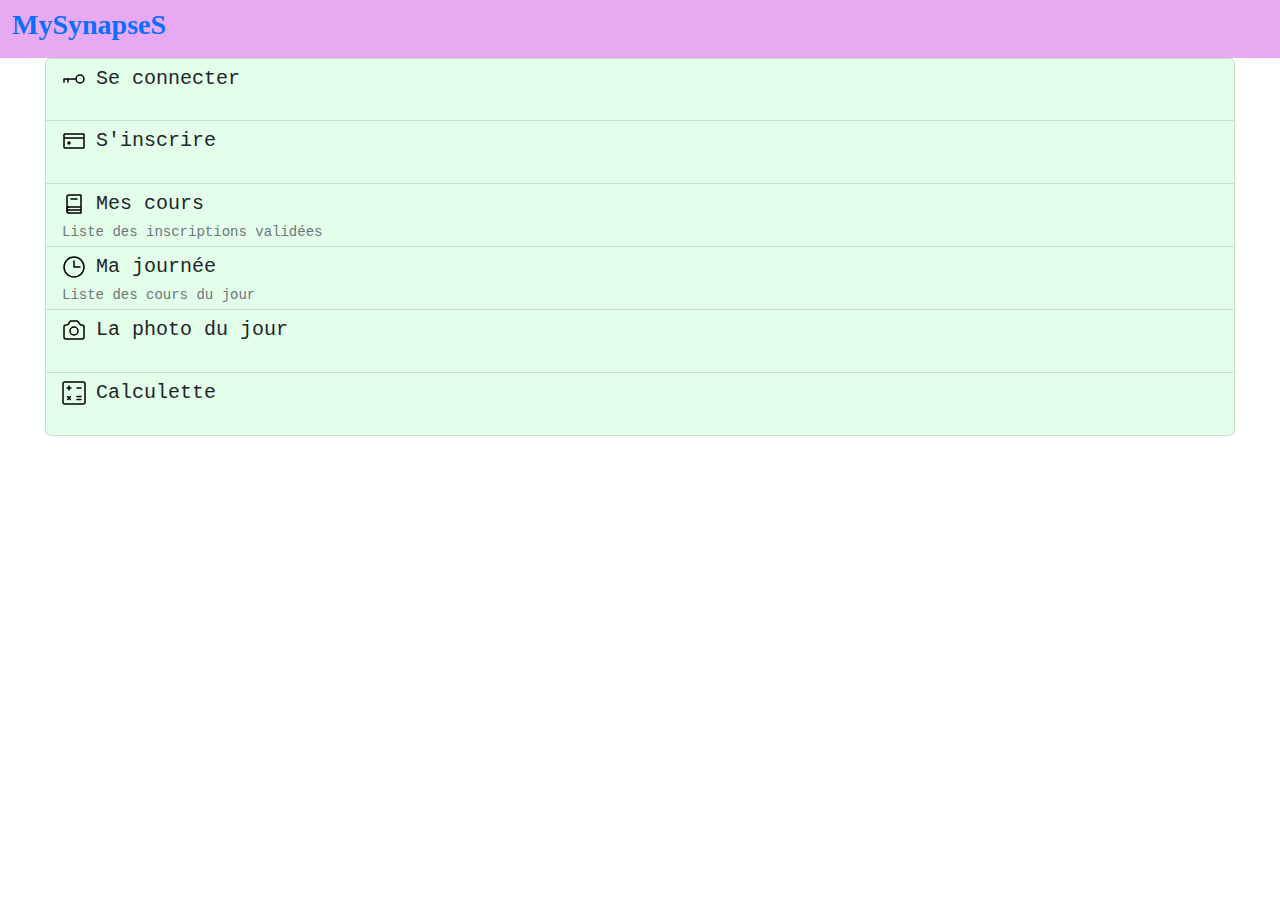
<file: MySynapses/www.final (Front End/index.html>
<!DOCTYPE html>
<html lang="fr">
  <head>
    <meta
      http-equiv="Content-Security-Policy"
      content="default-src *; style-src 'self' 'unsafe-inline'; script-src 'self' 'unsafe-inline' 'unsafe-eval'"
    />

    <meta charset="UTF-8" />
    <meta name="viewport" content="width=device-width, initial-scale=1" />
    <link rel="stylesheet" type="text/css" href="css/bootstrap.min.css" />
    <link rel="stylesheet" type="text/css" href="css/app.css" />
    
    <title>My SynapseS</title>
  </head>

  <body>
    <nav class="navbar" style="background-color: #e7aaf2;">
      <div class="container-fluid">
        <a href="index.html">
          <h3 class="alert-heading fw-bold">MySynapseS</h3>
        </a>
      </div>
    </nav>

    <div id="my-content"></div>
    <script type="text/javascript" src="js/jquery-3.6.1.min.js"></script>
    <script type="text/javascript" src="js/bootstrap.min.js"></script>
    <script type="text/javascript" src="js/mustache.min.js"></script>
    <script type="text/javascript" src="js/app.js"></script>
    <script type="text/javascript" src="js/oauth.js"></script>
  </body>
</html>
</file>
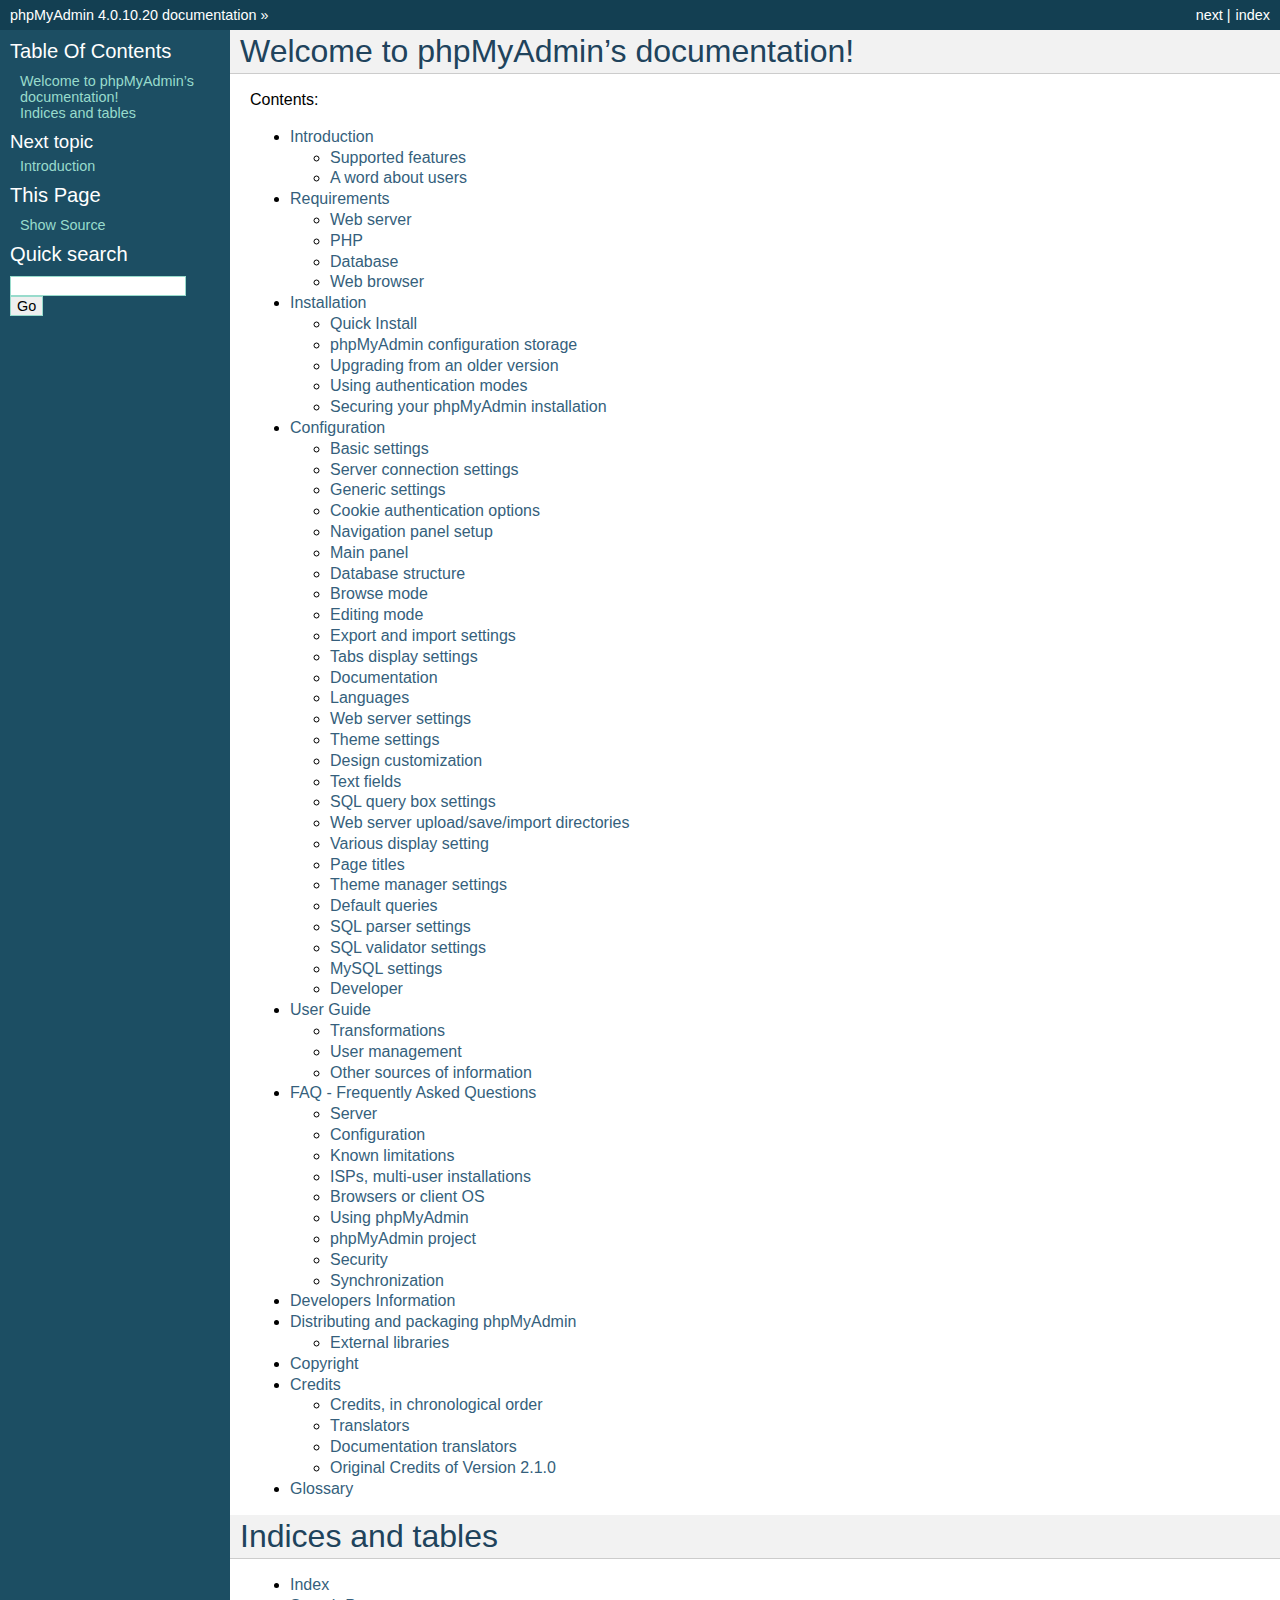
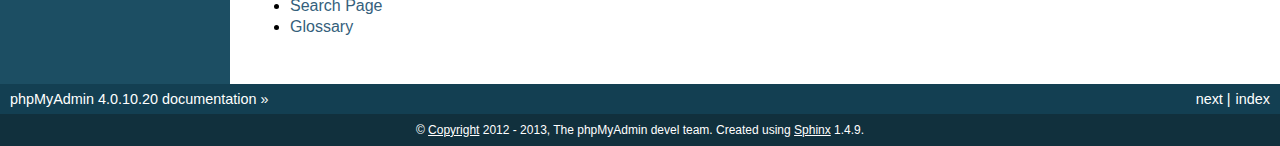
<file: MySynapses/public_html (Back End)/phpMyAdmin/doc/html/index.html>
<!DOCTYPE html PUBLIC "-//W3C//DTD XHTML 1.0 Transitional//EN"
  "http://www.w3.org/TR/xhtml1/DTD/xhtml1-transitional.dtd">


<html xmlns="http://www.w3.org/1999/xhtml">
  <head>
    <meta http-equiv="Content-Type" content="text/html; charset=utf-8" />
    
    <title>Welcome to phpMyAdmin’s documentation! &#8212; phpMyAdmin 4.0.10.20 documentation</title>
    
    <link rel="stylesheet" href="_static/classic.css" type="text/css" />
    <link rel="stylesheet" href="_static/pygments.css" type="text/css" />
    
    <script type="text/javascript">
      var DOCUMENTATION_OPTIONS = {
        URL_ROOT:    './',
        VERSION:     '4.0.10.20',
        COLLAPSE_INDEX: false,
        FILE_SUFFIX: '.html',
        HAS_SOURCE:  true
      };
    </script>
    <script type="text/javascript" src="_static/jquery.js"></script>
    <script type="text/javascript" src="_static/underscore.js"></script>
    <script type="text/javascript" src="_static/doctools.js"></script>
    <link rel="index" title="Index" href="genindex.html" />
    <link rel="search" title="Search" href="search.html" />
    <link rel="copyright" title="Copyright" href="copyright.html" />
    <link rel="top" title="phpMyAdmin 4.0.10.20 documentation" href="#" />
    <link rel="next" title="Introduction" href="intro.html" /> 
  </head>
  <body role="document">
    <div class="related" role="navigation" aria-label="related navigation">
      <h3>Navigation</h3>
      <ul>
        <li class="right" style="margin-right: 10px">
          <a href="genindex.html" title="General Index"
             accesskey="I">index</a></li>
        <li class="right" >
          <a href="intro.html" title="Introduction"
             accesskey="N">next</a> |</li>
        <li class="nav-item nav-item-0"><a href="#">phpMyAdmin 4.0.10.20 documentation</a> &#187;</li> 
      </ul>
    </div>  

    <div class="document">
      <div class="documentwrapper">
        <div class="bodywrapper">
          <div class="body" role="main">
            
  <div class="section" id="welcome-to-phpmyadmin-s-documentation">
<h1>Welcome to phpMyAdmin&#8217;s documentation!<a class="headerlink" href="#welcome-to-phpmyadmin-s-documentation" title="Permalink to this headline">¶</a></h1>
<p>Contents:</p>
<div class="toctree-wrapper compound">
<ul>
<li class="toctree-l1"><a class="reference internal" href="intro.html">Introduction</a><ul>
<li class="toctree-l2"><a class="reference internal" href="intro.html#supported-features">Supported features</a></li>
<li class="toctree-l2"><a class="reference internal" href="intro.html#a-word-about-users">A word about users</a></li>
</ul>
</li>
<li class="toctree-l1"><a class="reference internal" href="require.html">Requirements</a><ul>
<li class="toctree-l2"><a class="reference internal" href="require.html#web-server">Web server</a></li>
<li class="toctree-l2"><a class="reference internal" href="require.html#php">PHP</a></li>
<li class="toctree-l2"><a class="reference internal" href="require.html#database">Database</a></li>
<li class="toctree-l2"><a class="reference internal" href="require.html#web-browser">Web browser</a></li>
</ul>
</li>
<li class="toctree-l1"><a class="reference internal" href="setup.html">Installation</a><ul>
<li class="toctree-l2"><a class="reference internal" href="setup.html#quick-install">Quick Install</a></li>
<li class="toctree-l2"><a class="reference internal" href="setup.html#phpmyadmin-configuration-storage">phpMyAdmin configuration storage</a></li>
<li class="toctree-l2"><a class="reference internal" href="setup.html#upgrading-from-an-older-version">Upgrading from an older version</a></li>
<li class="toctree-l2"><a class="reference internal" href="setup.html#using-authentication-modes">Using authentication modes</a></li>
<li class="toctree-l2"><a class="reference internal" href="setup.html#securing-your-phpmyadmin-installation">Securing your phpMyAdmin installation</a></li>
</ul>
</li>
<li class="toctree-l1"><a class="reference internal" href="config.html">Configuration</a><ul>
<li class="toctree-l2"><a class="reference internal" href="config.html#basic-settings">Basic settings</a></li>
<li class="toctree-l2"><a class="reference internal" href="config.html#server-connection-settings">Server connection settings</a></li>
<li class="toctree-l2"><a class="reference internal" href="config.html#generic-settings">Generic settings</a></li>
<li class="toctree-l2"><a class="reference internal" href="config.html#cookie-authentication-options">Cookie authentication options</a></li>
<li class="toctree-l2"><a class="reference internal" href="config.html#navigation-panel-setup">Navigation panel setup</a></li>
<li class="toctree-l2"><a class="reference internal" href="config.html#main-panel">Main panel</a></li>
<li class="toctree-l2"><a class="reference internal" href="config.html#database-structure">Database structure</a></li>
<li class="toctree-l2"><a class="reference internal" href="config.html#browse-mode">Browse mode</a></li>
<li class="toctree-l2"><a class="reference internal" href="config.html#editing-mode">Editing mode</a></li>
<li class="toctree-l2"><a class="reference internal" href="config.html#export-and-import-settings">Export and import settings</a></li>
<li class="toctree-l2"><a class="reference internal" href="config.html#tabs-display-settings">Tabs display settings</a></li>
<li class="toctree-l2"><a class="reference internal" href="config.html#documentation">Documentation</a></li>
<li class="toctree-l2"><a class="reference internal" href="config.html#languages">Languages</a></li>
<li class="toctree-l2"><a class="reference internal" href="config.html#web-server-settings">Web server settings</a></li>
<li class="toctree-l2"><a class="reference internal" href="config.html#theme-settings">Theme settings</a></li>
<li class="toctree-l2"><a class="reference internal" href="config.html#design-customization">Design customization</a></li>
<li class="toctree-l2"><a class="reference internal" href="config.html#text-fields">Text fields</a></li>
<li class="toctree-l2"><a class="reference internal" href="config.html#sql-query-box-settings">SQL query box settings</a></li>
<li class="toctree-l2"><a class="reference internal" href="config.html#web-server-upload-save-import-directories">Web server upload/save/import directories</a></li>
<li class="toctree-l2"><a class="reference internal" href="config.html#various-display-setting">Various display setting</a></li>
<li class="toctree-l2"><a class="reference internal" href="config.html#page-titles">Page titles</a></li>
<li class="toctree-l2"><a class="reference internal" href="config.html#theme-manager-settings">Theme manager settings</a></li>
<li class="toctree-l2"><a class="reference internal" href="config.html#default-queries">Default queries</a></li>
<li class="toctree-l2"><a class="reference internal" href="config.html#sql-parser-settings">SQL parser settings</a></li>
<li class="toctree-l2"><a class="reference internal" href="config.html#sql-validator-settings">SQL validator settings</a></li>
<li class="toctree-l2"><a class="reference internal" href="config.html#mysql-settings">MySQL settings</a></li>
<li class="toctree-l2"><a class="reference internal" href="config.html#developer">Developer</a></li>
</ul>
</li>
<li class="toctree-l1"><a class="reference internal" href="user.html">User Guide</a><ul>
<li class="toctree-l2"><a class="reference internal" href="transformations.html">Transformations</a></li>
<li class="toctree-l2"><a class="reference internal" href="privileges.html">User management</a></li>
<li class="toctree-l2"><a class="reference internal" href="other.html">Other sources of information</a></li>
</ul>
</li>
<li class="toctree-l1"><a class="reference internal" href="faq.html">FAQ - Frequently Asked Questions</a><ul>
<li class="toctree-l2"><a class="reference internal" href="faq.html#server">Server</a></li>
<li class="toctree-l2"><a class="reference internal" href="faq.html#configuration">Configuration</a></li>
<li class="toctree-l2"><a class="reference internal" href="faq.html#known-limitations">Known limitations</a></li>
<li class="toctree-l2"><a class="reference internal" href="faq.html#isps-multi-user-installations">ISPs, multi-user installations</a></li>
<li class="toctree-l2"><a class="reference internal" href="faq.html#browsers-or-client-os">Browsers or client OS</a></li>
<li class="toctree-l2"><a class="reference internal" href="faq.html#using-phpmyadmin">Using phpMyAdmin</a></li>
<li class="toctree-l2"><a class="reference internal" href="faq.html#phpmyadmin-project">phpMyAdmin project</a></li>
<li class="toctree-l2"><a class="reference internal" href="faq.html#security">Security</a></li>
<li class="toctree-l2"><a class="reference internal" href="faq.html#synchronization">Synchronization</a></li>
</ul>
</li>
<li class="toctree-l1"><a class="reference internal" href="developers.html">Developers Information</a></li>
<li class="toctree-l1"><a class="reference internal" href="vendors.html">Distributing and packaging phpMyAdmin</a><ul>
<li class="toctree-l2"><a class="reference internal" href="vendors.html#external-libraries">External libraries</a></li>
</ul>
</li>
<li class="toctree-l1"><a class="reference internal" href="copyright.html">Copyright</a></li>
<li class="toctree-l1"><a class="reference internal" href="credits.html">Credits</a><ul>
<li class="toctree-l2"><a class="reference internal" href="credits.html#credits-in-chronological-order">Credits, in chronological order</a></li>
<li class="toctree-l2"><a class="reference internal" href="credits.html#translators">Translators</a></li>
<li class="toctree-l2"><a class="reference internal" href="credits.html#documentation-translators">Documentation translators</a></li>
<li class="toctree-l2"><a class="reference internal" href="credits.html#original-credits-of-version-2-1-0">Original Credits of Version 2.1.0</a></li>
</ul>
</li>
<li class="toctree-l1"><a class="reference internal" href="glossary.html">Glossary</a></li>
</ul>
</div>
</div>
<div class="section" id="indices-and-tables">
<h1>Indices and tables<a class="headerlink" href="#indices-and-tables" title="Permalink to this headline">¶</a></h1>
<ul class="simple">
<li><a class="reference internal" href="genindex.html"><span class="std std-ref">Index</span></a></li>
<li><a class="reference internal" href="search.html"><span class="std std-ref">Search Page</span></a></li>
<li><a class="reference internal" href="glossary.html#glossary"><span class="std std-ref">Glossary</span></a></li>
</ul>
</div>


          </div>
        </div>
      </div>
      <div class="sphinxsidebar" role="navigation" aria-label="main navigation">
        <div class="sphinxsidebarwrapper">
  <h3><a href="#">Table Of Contents</a></h3>
  <ul>
<li><a class="reference internal" href="#">Welcome to phpMyAdmin&#8217;s documentation!</a></li>
<li><a class="reference internal" href="#indices-and-tables">Indices and tables</a></li>
</ul>

  <h4>Next topic</h4>
  <p class="topless"><a href="intro.html"
                        title="next chapter">Introduction</a></p>
  <div role="note" aria-label="source link">
    <h3>This Page</h3>
    <ul class="this-page-menu">
      <li><a href="_sources/index.txt"
            rel="nofollow">Show Source</a></li>
    </ul>
   </div>
<div id="searchbox" style="display: none" role="search">
  <h3>Quick search</h3>
    <form class="search" action="search.html" method="get">
      <div><input type="text" name="q" /></div>
      <div><input type="submit" value="Go" /></div>
      <input type="hidden" name="check_keywords" value="yes" />
      <input type="hidden" name="area" value="default" />
    </form>
</div>
<script type="text/javascript">$('#searchbox').show(0);</script>
        </div>
      </div>
      <div class="clearer"></div>
    </div>
    <div class="related" role="navigation" aria-label="related navigation">
      <h3>Navigation</h3>
      <ul>
        <li class="right" style="margin-right: 10px">
          <a href="genindex.html" title="General Index"
             >index</a></li>
        <li class="right" >
          <a href="intro.html" title="Introduction"
             >next</a> |</li>
        <li class="nav-item nav-item-0"><a href="#">phpMyAdmin 4.0.10.20 documentation</a> &#187;</li> 
      </ul>
    </div>
    <div class="footer" role="contentinfo">
        &#169; <a href="copyright.html">Copyright</a> 2012 - 2013, The phpMyAdmin devel team.
      Created using <a href="http://sphinx-doc.org/">Sphinx</a> 1.4.9.
    </div>
  </body>
</html>
</file>
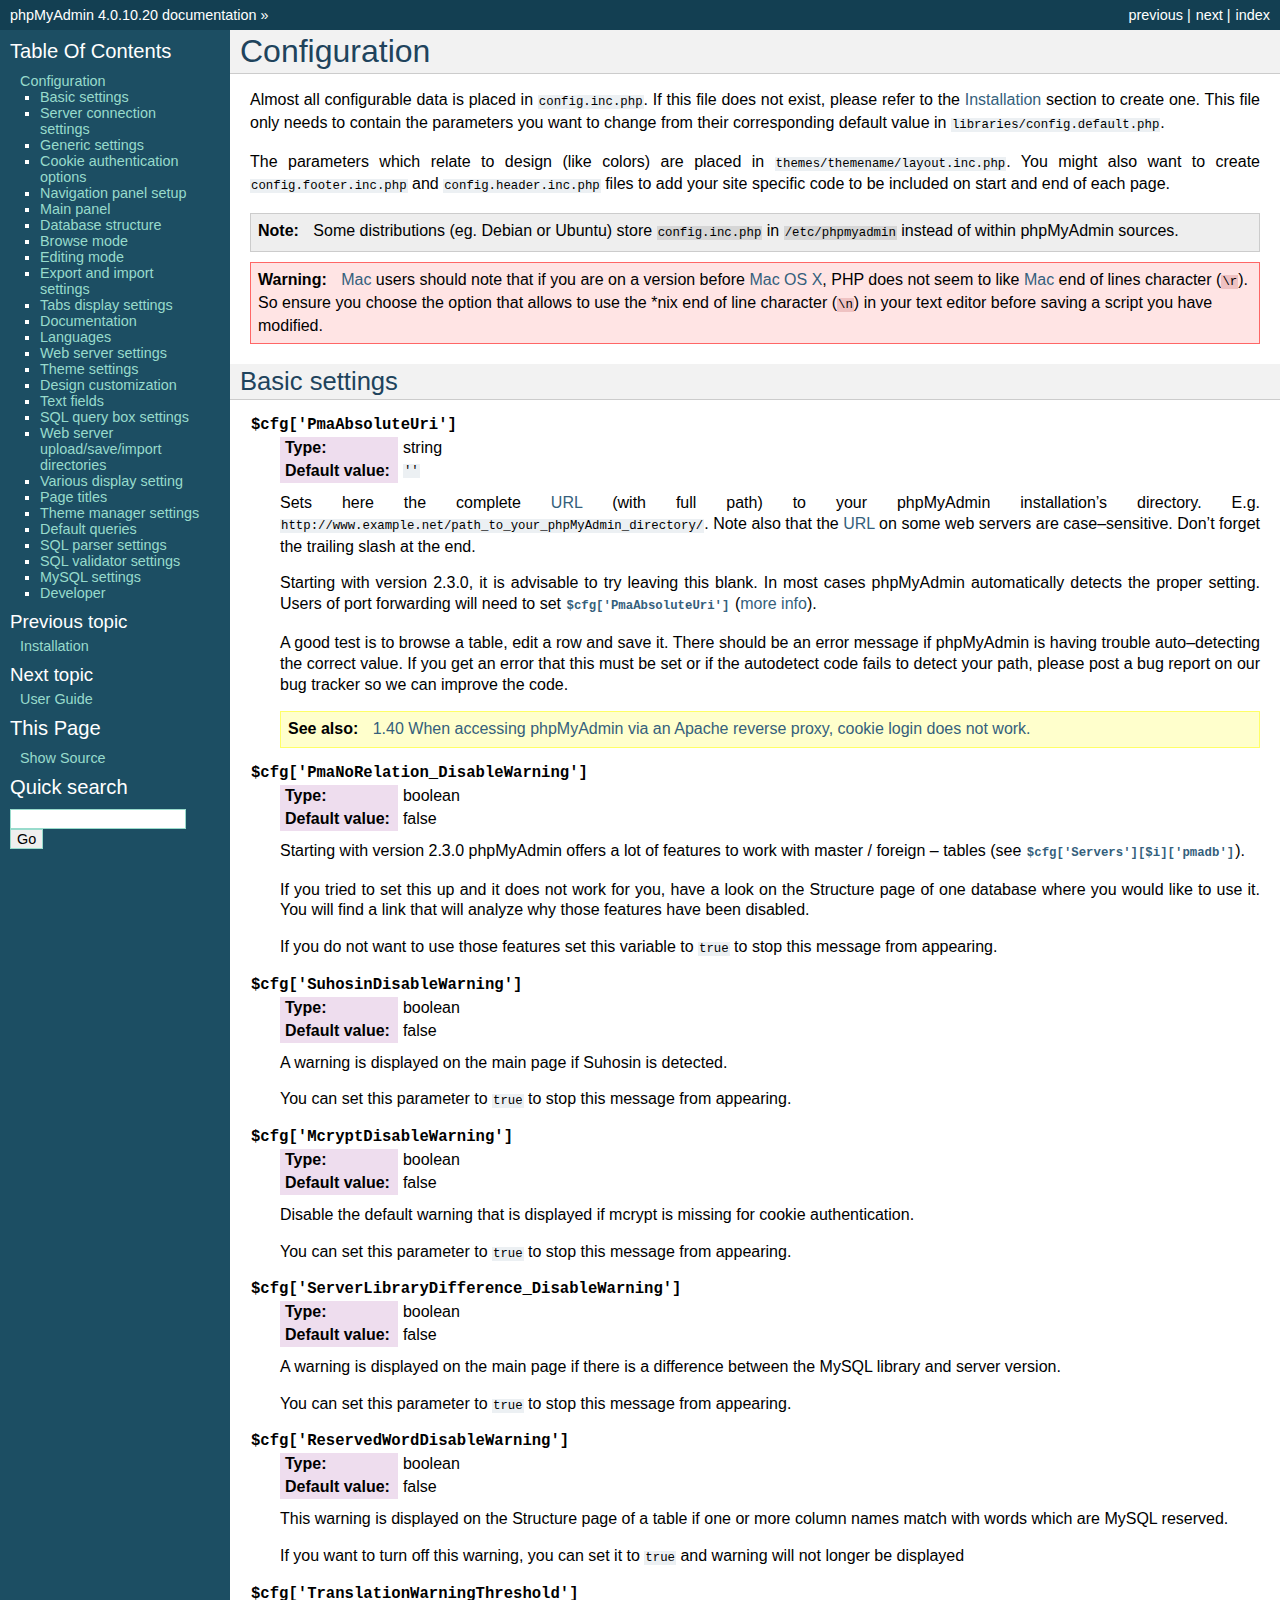
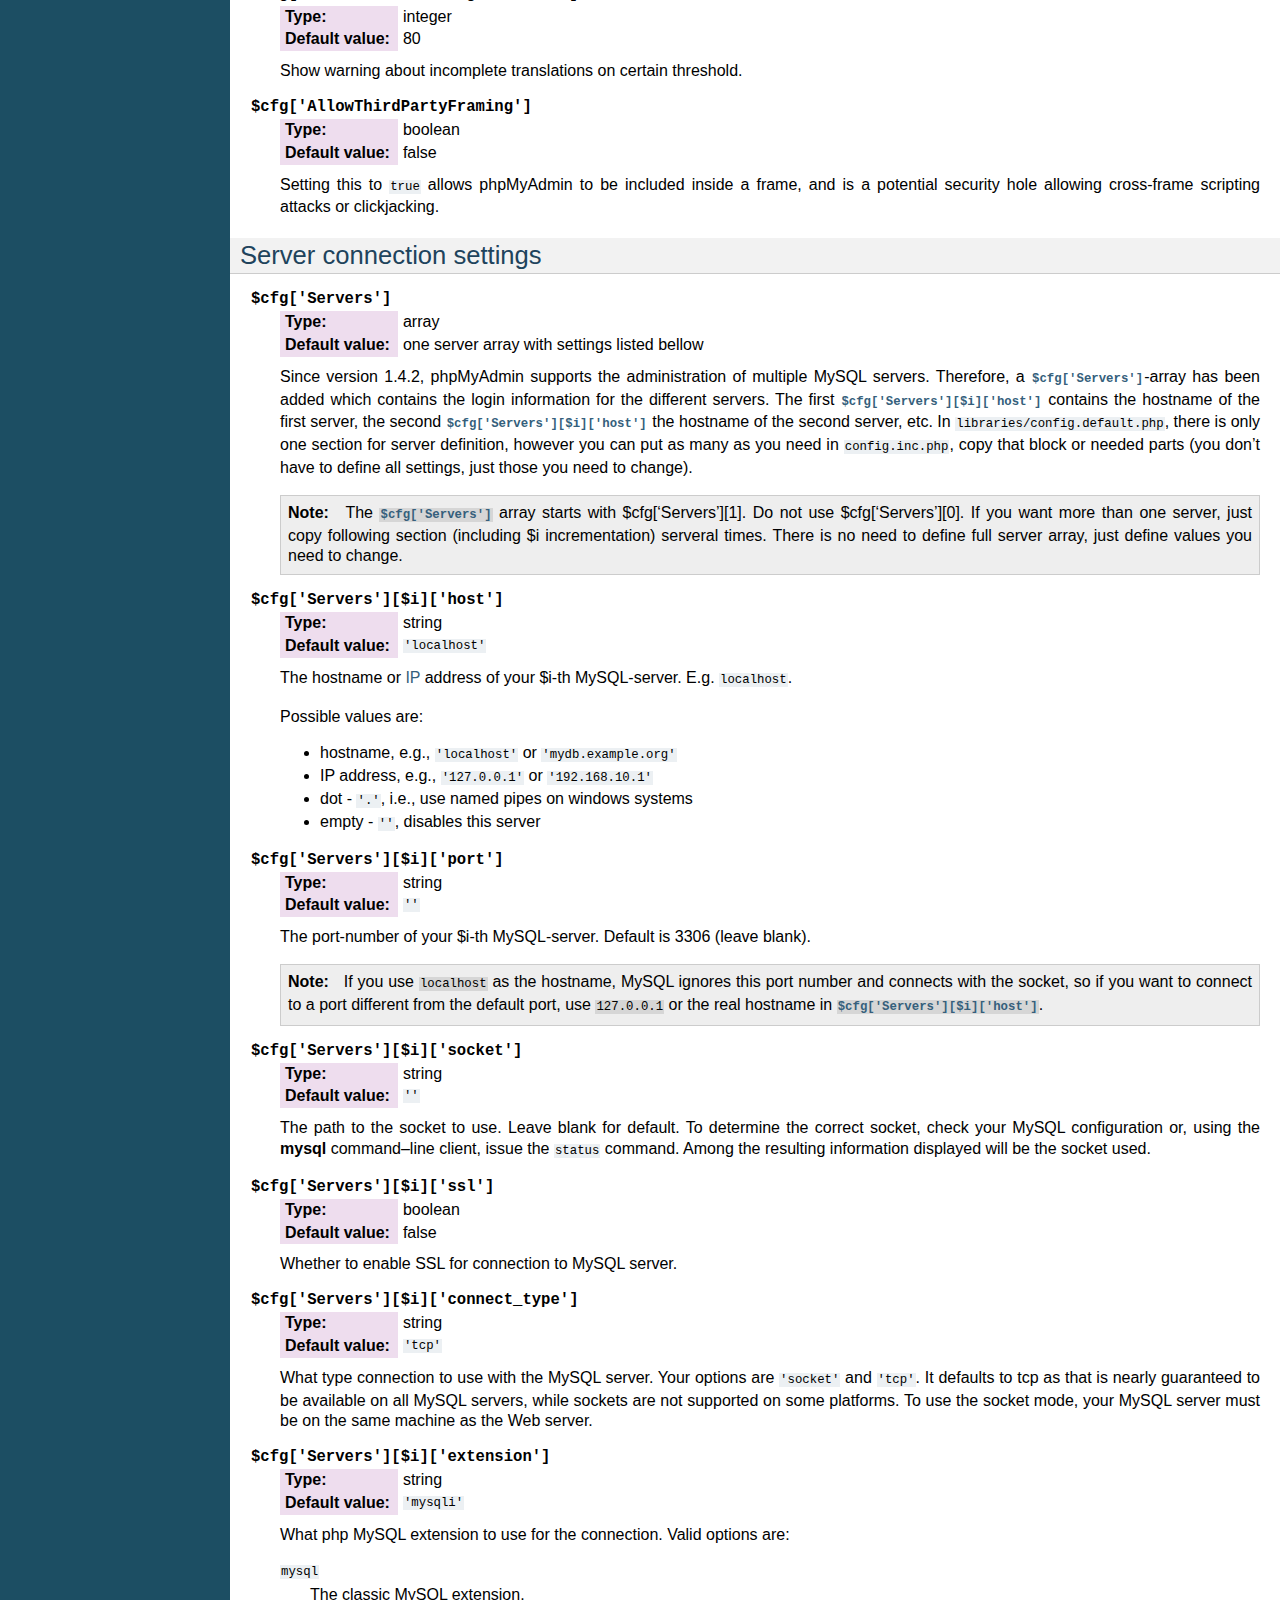
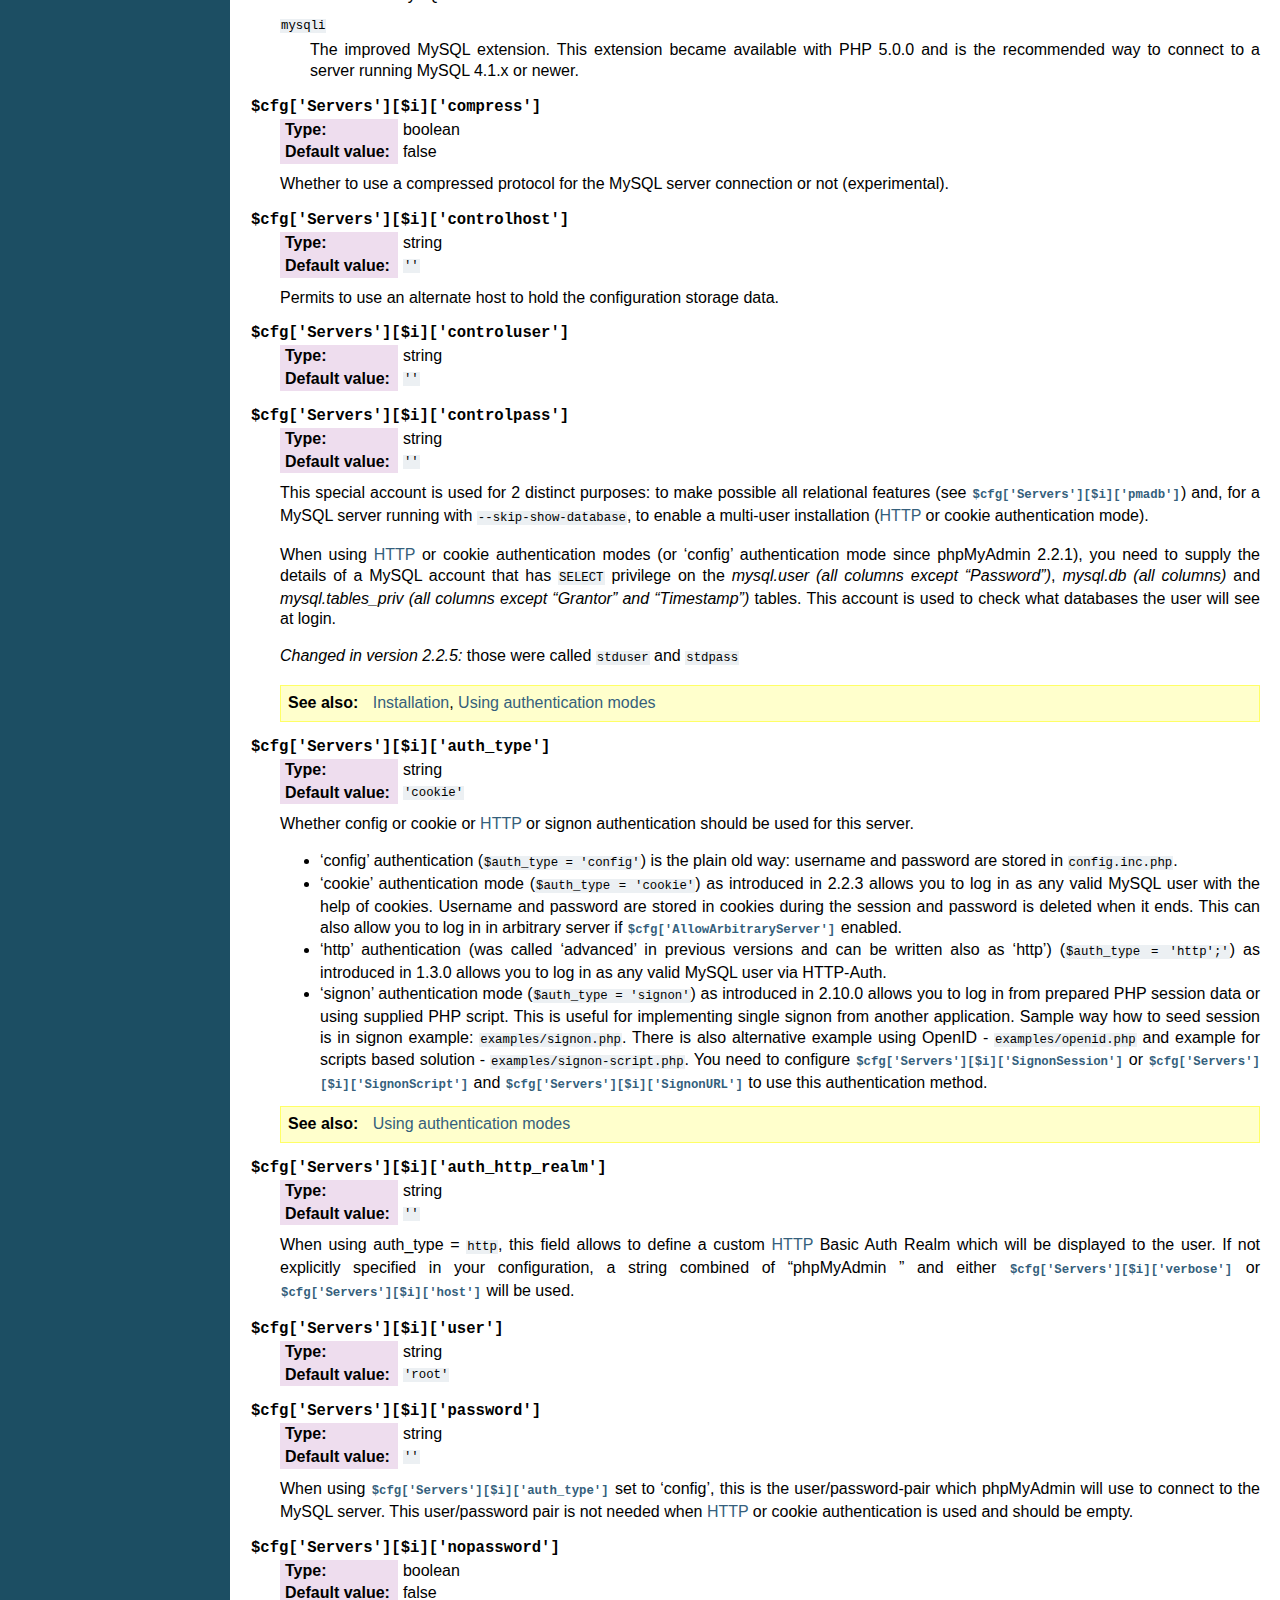
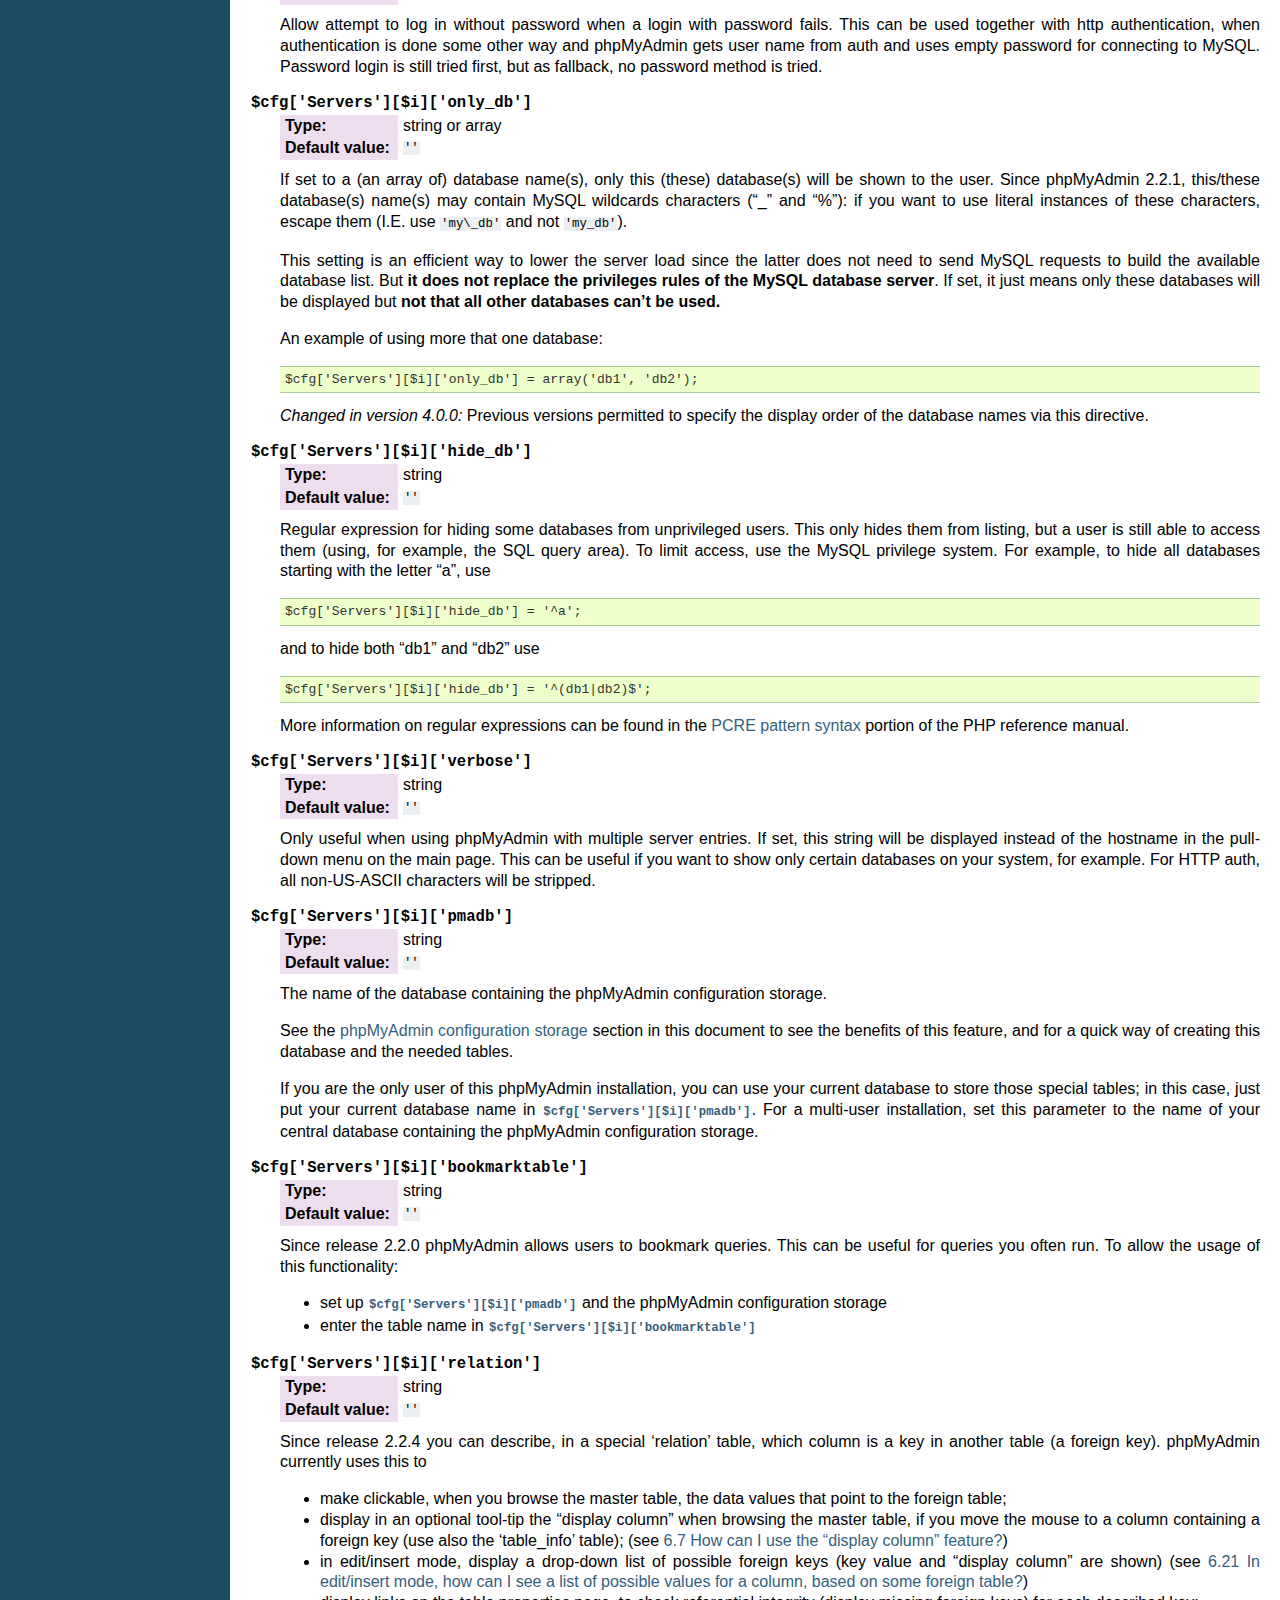
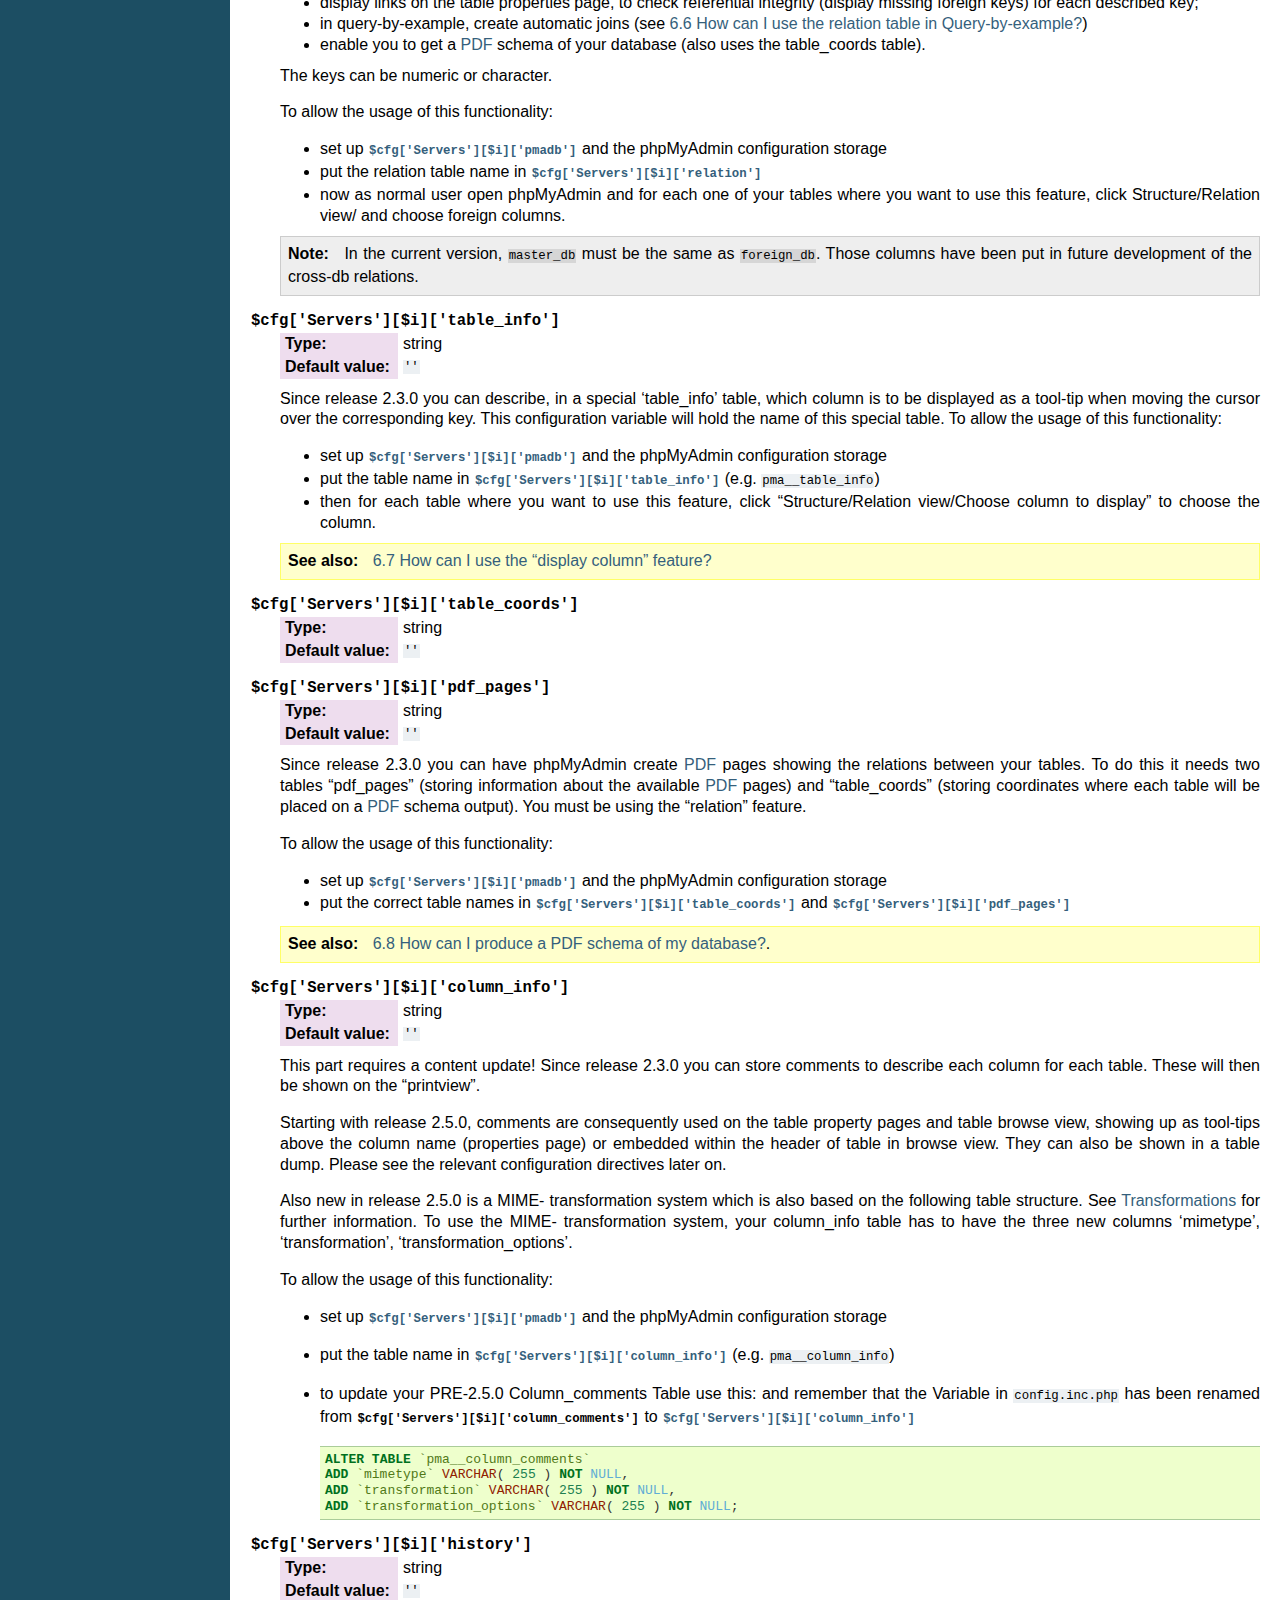
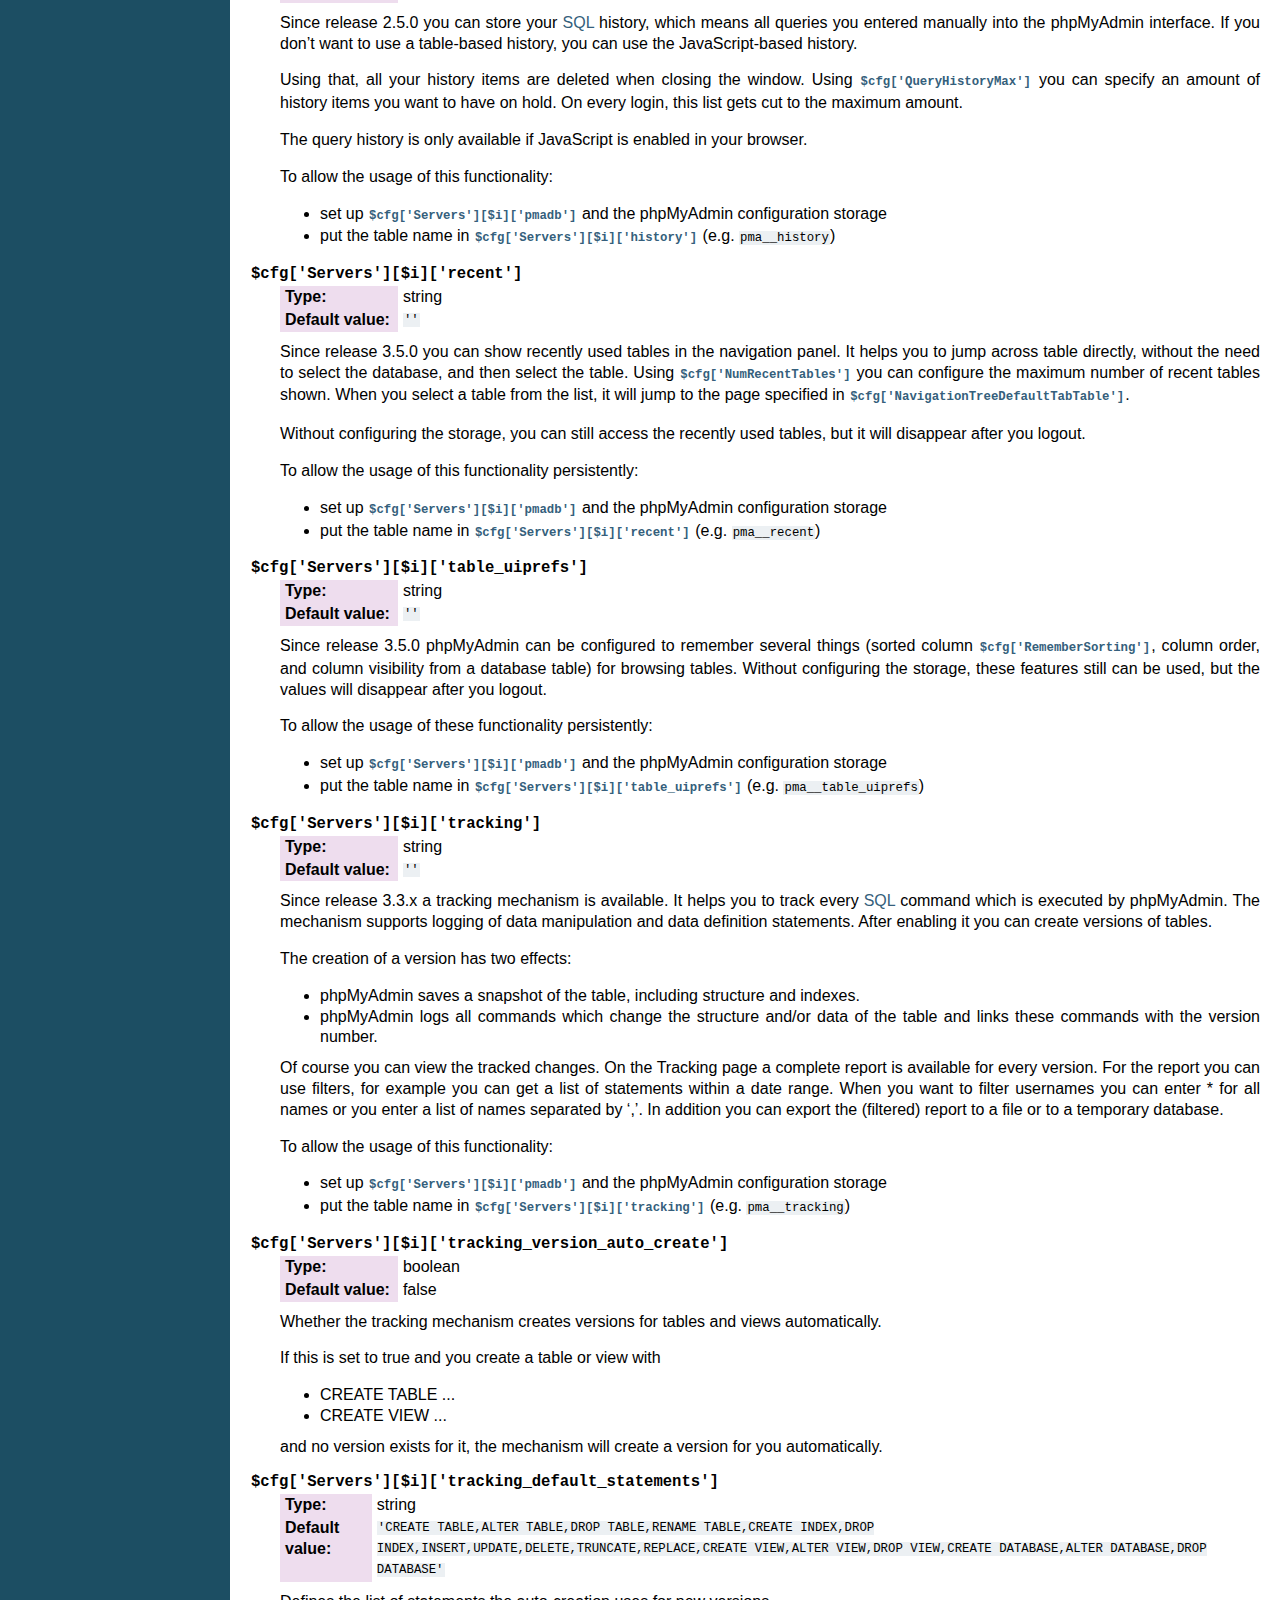
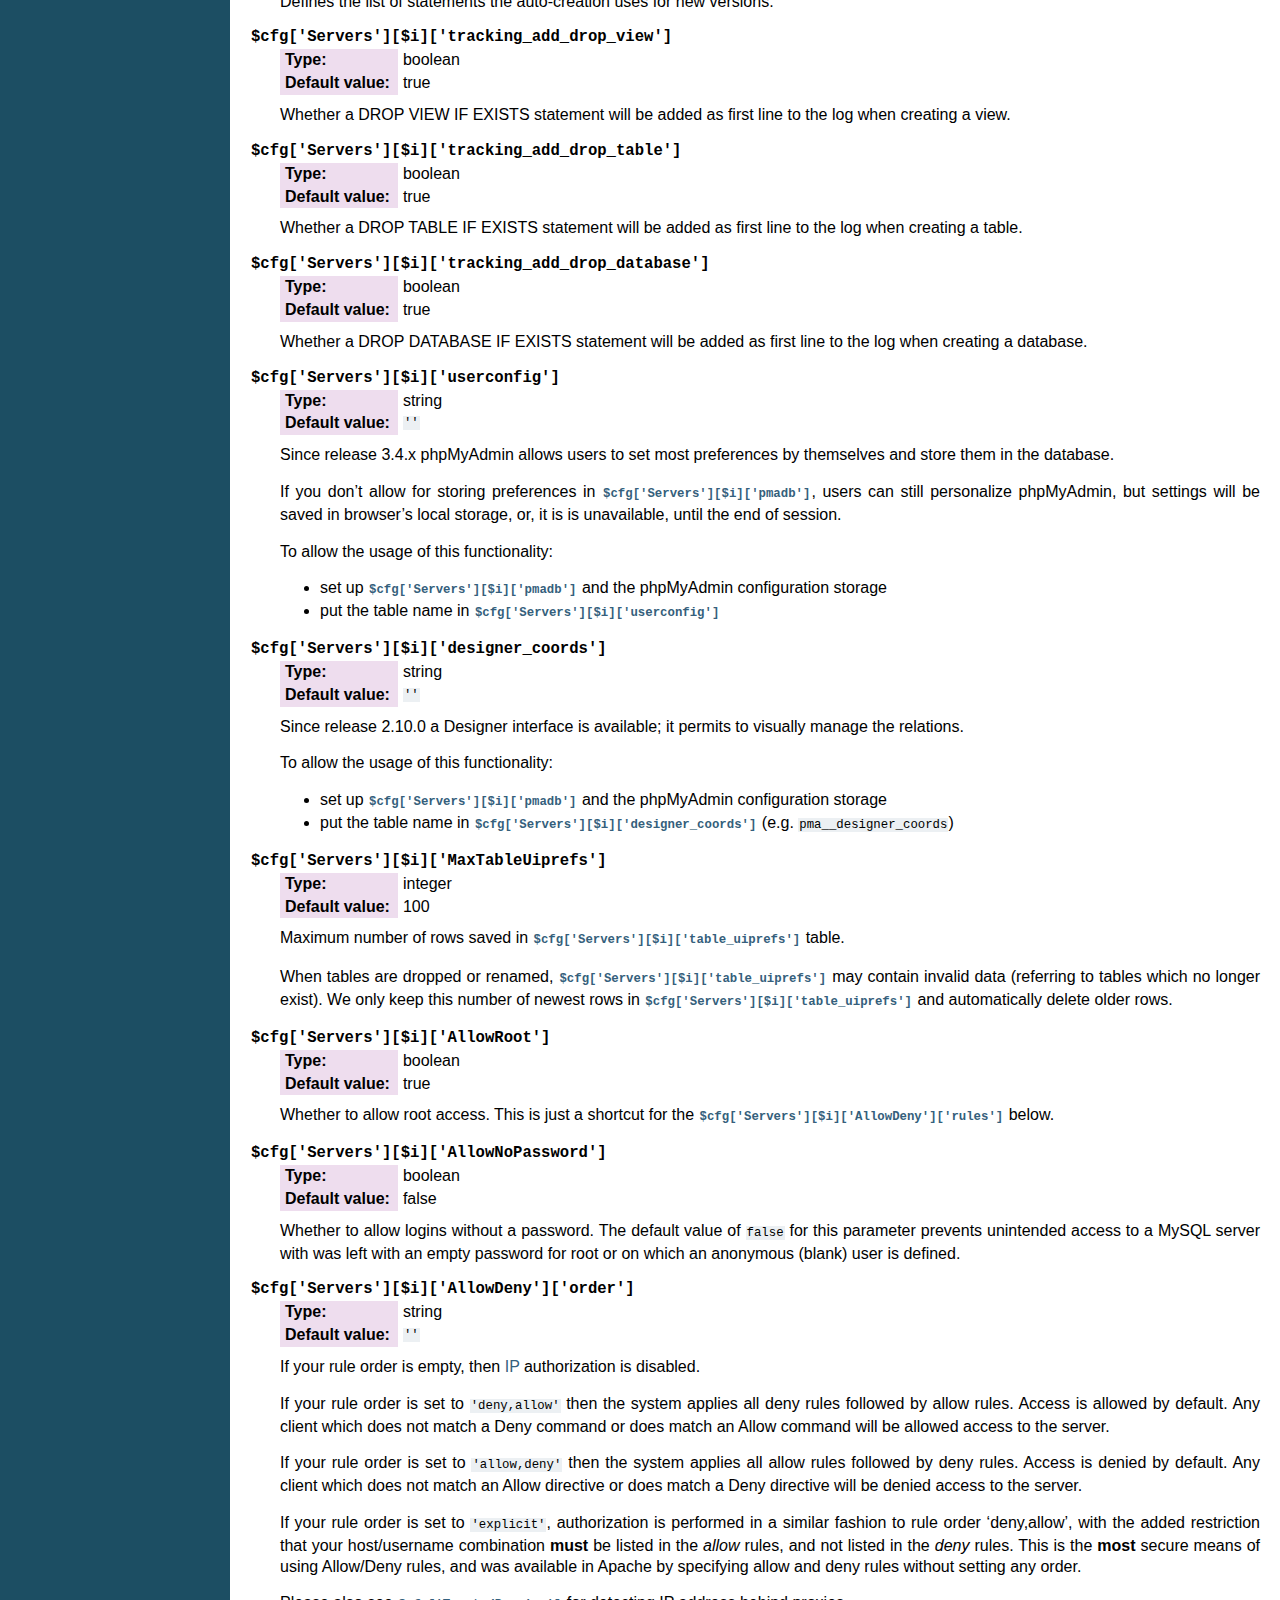
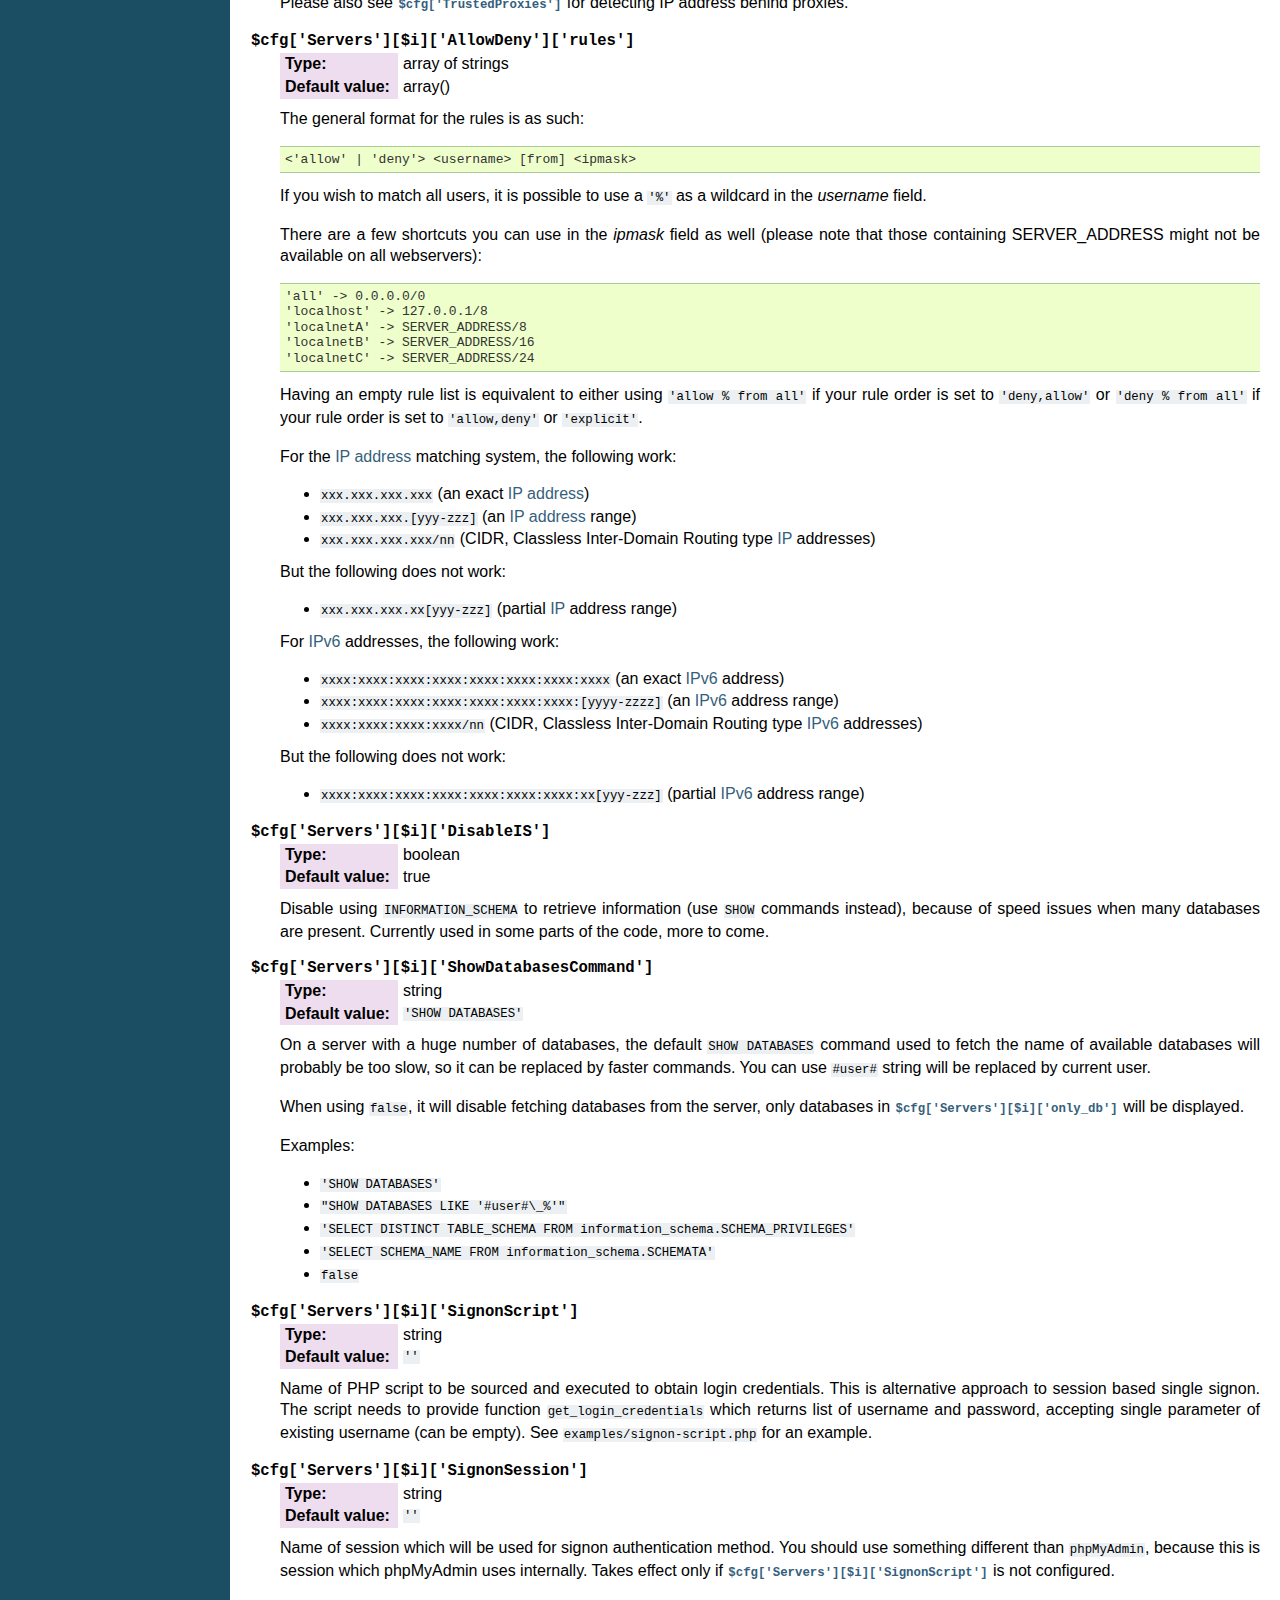
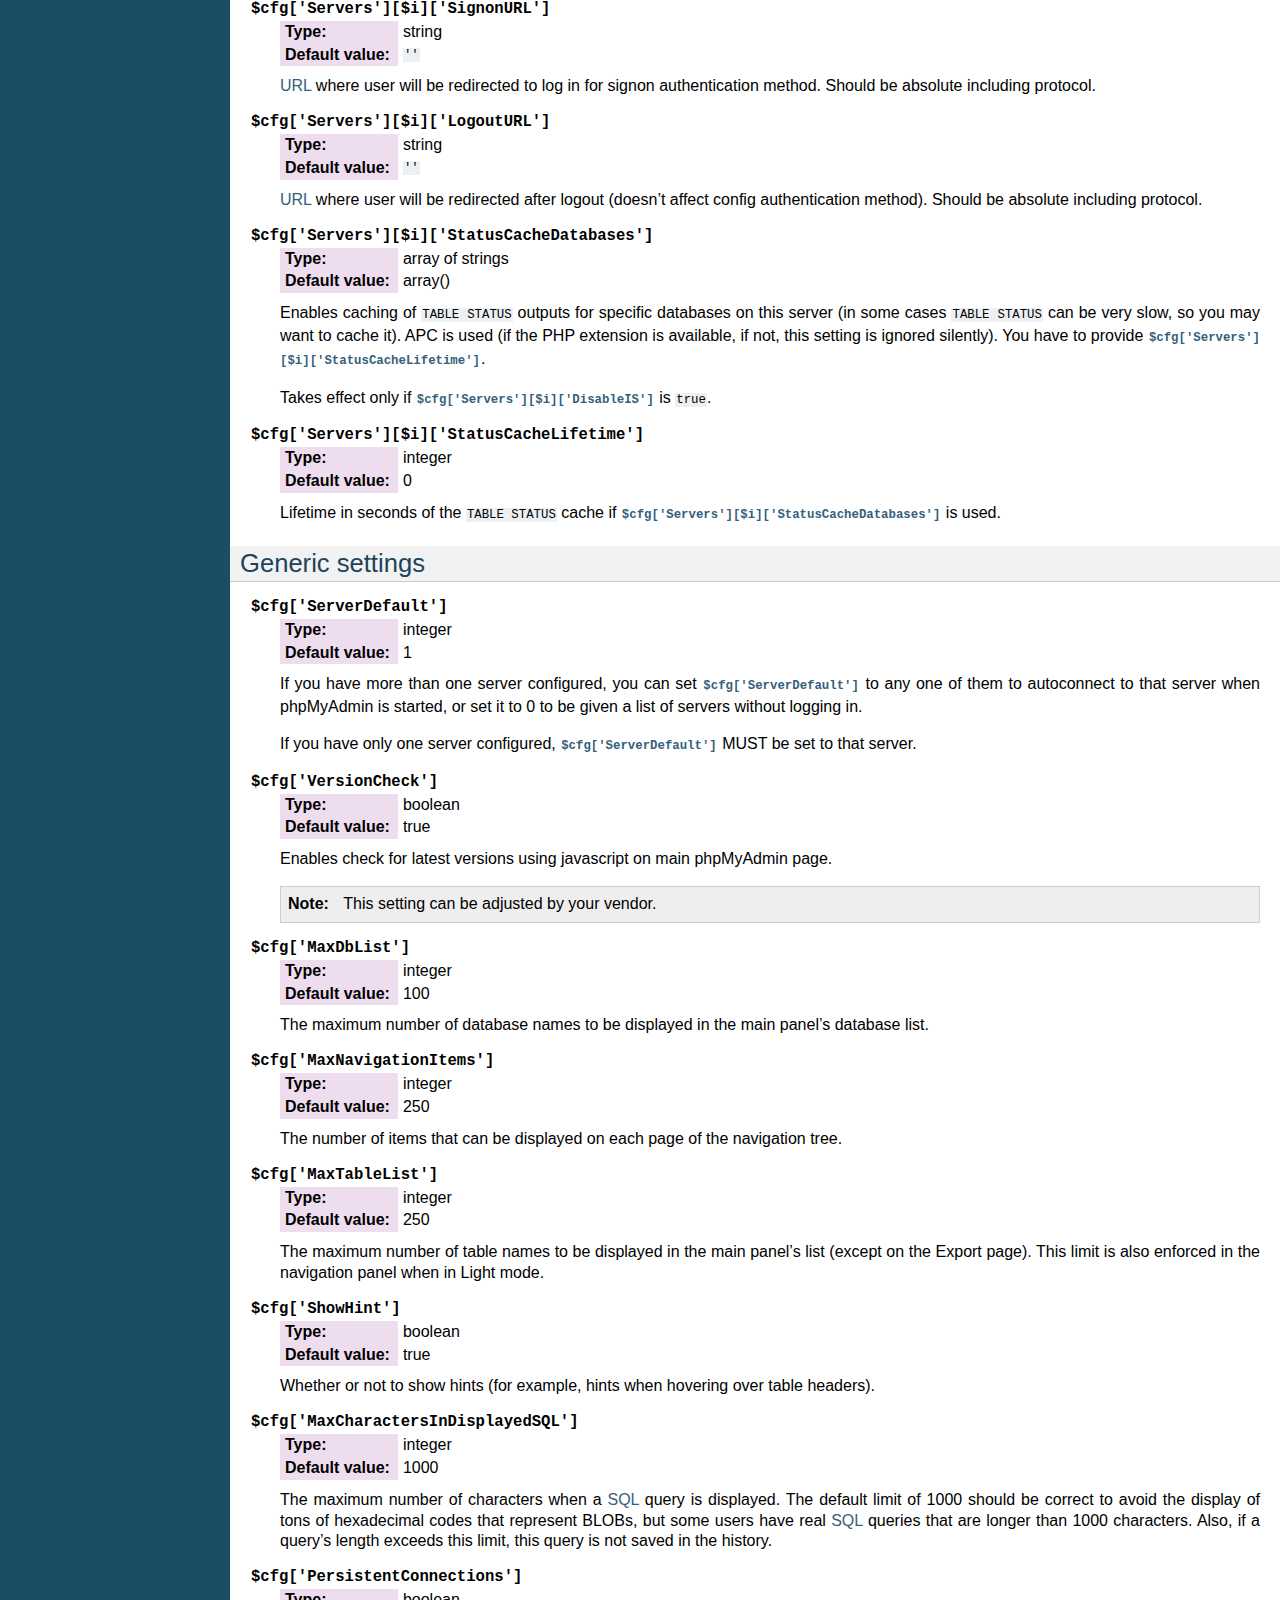
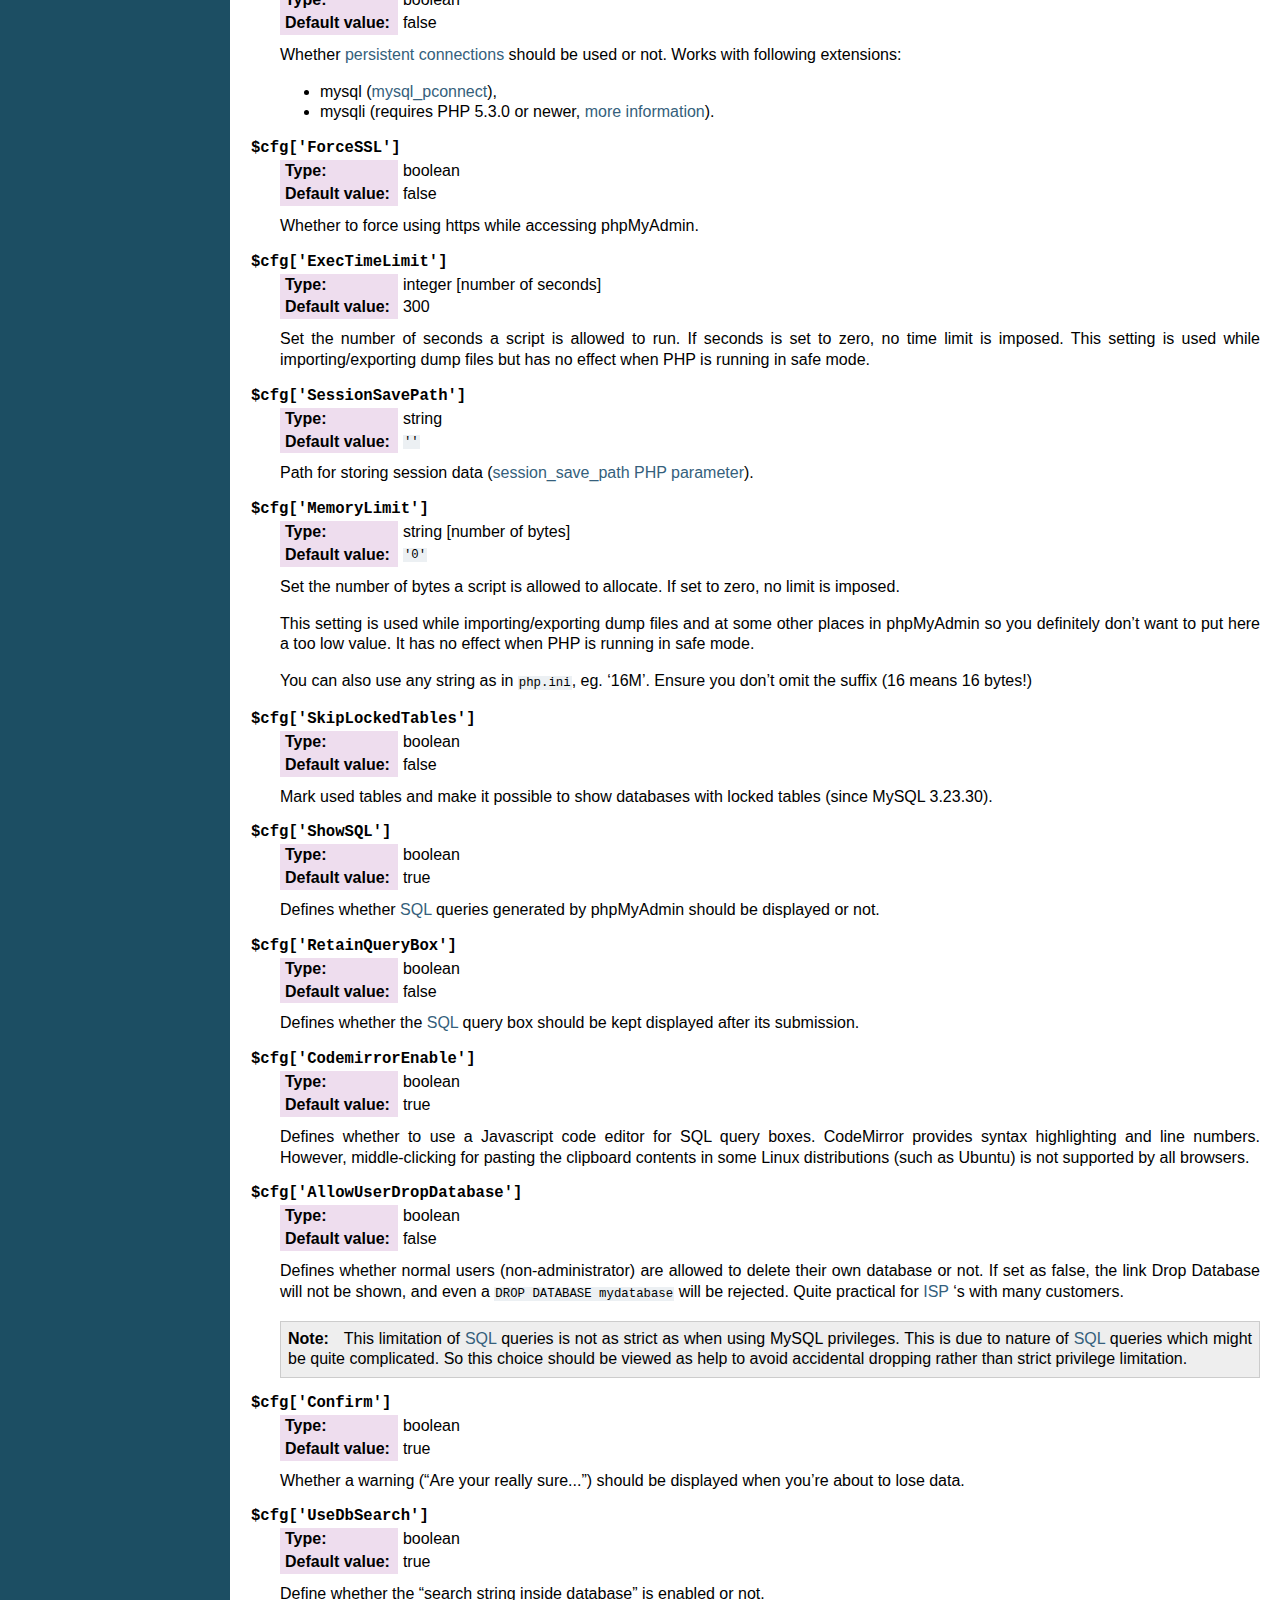
<file: MySynapses/public_html (Back End)/phpMyAdmin/doc/html/config.html>
<!DOCTYPE html PUBLIC "-//W3C//DTD XHTML 1.0 Transitional//EN"
  "http://www.w3.org/TR/xhtml1/DTD/xhtml1-transitional.dtd">


<html xmlns="http://www.w3.org/1999/xhtml">
  <head>
    <meta http-equiv="Content-Type" content="text/html; charset=utf-8" />
    
    <title>Configuration &#8212; phpMyAdmin 4.0.10.20 documentation</title>
    
    <link rel="stylesheet" href="_static/classic.css" type="text/css" />
    <link rel="stylesheet" href="_static/pygments.css" type="text/css" />
    
    <script type="text/javascript">
      var DOCUMENTATION_OPTIONS = {
        URL_ROOT:    './',
        VERSION:     '4.0.10.20',
        COLLAPSE_INDEX: false,
        FILE_SUFFIX: '.html',
        HAS_SOURCE:  true
      };
    </script>
    <script type="text/javascript" src="_static/jquery.js"></script>
    <script type="text/javascript" src="_static/underscore.js"></script>
    <script type="text/javascript" src="_static/doctools.js"></script>
    <link rel="index" title="Index" href="genindex.html" />
    <link rel="search" title="Search" href="search.html" />
    <link rel="copyright" title="Copyright" href="copyright.html" />
    <link rel="top" title="phpMyAdmin 4.0.10.20 documentation" href="index.html" />
    <link rel="next" title="User Guide" href="user.html" />
    <link rel="prev" title="Installation" href="setup.html" /> 
  </head>
  <body role="document">
    <div class="related" role="navigation" aria-label="related navigation">
      <h3>Navigation</h3>
      <ul>
        <li class="right" style="margin-right: 10px">
          <a href="genindex.html" title="General Index"
             accesskey="I">index</a></li>
        <li class="right" >
          <a href="user.html" title="User Guide"
             accesskey="N">next</a> |</li>
        <li class="right" >
          <a href="setup.html" title="Installation"
             accesskey="P">previous</a> |</li>
        <li class="nav-item nav-item-0"><a href="index.html">phpMyAdmin 4.0.10.20 documentation</a> &#187;</li> 
      </ul>
    </div>  

    <div class="document">
      <div class="documentwrapper">
        <div class="bodywrapper">
          <div class="body" role="main">
            
  <div class="section" id="configuration">
<span id="config"></span><span id="index-0"></span><h1>Configuration<a class="headerlink" href="#configuration" title="Permalink to this headline">¶</a></h1>
<p>Almost all configurable data is placed in <code class="file docutils literal"><span class="pre">config.inc.php</span></code>. If this file
does not exist, please refer to the <a class="reference internal" href="setup.html#setup"><span class="std std-ref">Installation</span></a> section to create one. This
file only needs to contain the parameters you want to change from their
corresponding default value in <code class="file docutils literal"><span class="pre">libraries/config.default.php</span></code>.</p>
<p>The parameters which relate to design (like colors) are placed in
<code class="file docutils literal"><span class="pre">themes/themename/layout.inc.php</span></code>. You might also want to create
<code class="file docutils literal"><span class="pre">config.footer.inc.php</span></code> and <code class="file docutils literal"><span class="pre">config.header.inc.php</span></code> files to add
your site specific code to be included on start and end of each page.</p>
<div class="admonition note">
<p class="first admonition-title">Note</p>
<p class="last">Some distributions (eg. Debian or Ubuntu) store <code class="file docutils literal"><span class="pre">config.inc.php</span></code> in
<code class="docutils literal"><span class="pre">/etc/phpmyadmin</span></code> instead of within phpMyAdmin sources.</p>
</div>
<div class="admonition warning">
<p class="first admonition-title">Warning</p>
<p class="last"><a class="reference internal" href="glossary.html#term-mac"><span class="xref std std-term">Mac</span></a> users should note that if you are on a version before
<a class="reference internal" href="glossary.html#term-mac-os-x"><span class="xref std std-term">Mac OS X</span></a>, PHP does not seem to
like <a class="reference internal" href="glossary.html#term-mac"><span class="xref std std-term">Mac</span></a> end of lines character (<code class="docutils literal"><span class="pre">\r</span></code>). So
ensure you choose the option that allows to use the *nix end of line
character (<code class="docutils literal"><span class="pre">\n</span></code>) in your text editor before saving a script you have
modified.</p>
</div>
<div class="section" id="basic-settings">
<h2>Basic settings<a class="headerlink" href="#basic-settings" title="Permalink to this headline">¶</a></h2>
<dl class="option">
<dt id="cfg_PmaAbsoluteUri">
<code class="descname">$cfg['PmaAbsoluteUri']</code><a class="headerlink" href="#cfg_PmaAbsoluteUri" title="Permalink to this definition">¶</a></dt>
<dd><table class="docutils field-list" frame="void" rules="none">
<col class="field-name" />
<col class="field-body" />
<tbody valign="top">
<tr class="field-odd field"><th class="field-name">Type:</th><td class="field-body">string</td>
</tr>
<tr class="field-even field"><th class="field-name">Default value:</th><td class="field-body"><code class="docutils literal"><span class="pre">''</span></code></td>
</tr>
</tbody>
</table>
<p>Sets here the complete <a class="reference internal" href="glossary.html#term-url"><span class="xref std std-term">URL</span></a> (with full path) to your phpMyAdmin
installation&#8217;s directory. E.g.
<code class="docutils literal"><span class="pre">http://www.example.net/path_to_your_phpMyAdmin_directory/</span></code>.  Note also
that the <a class="reference internal" href="glossary.html#term-url"><span class="xref std std-term">URL</span></a> on some web servers are case–sensitive. Don’t forget
the trailing slash at the end.</p>
<p>Starting with version 2.3.0, it is advisable to try leaving this blank. In
most cases phpMyAdmin automatically detects the proper setting. Users of
port forwarding will need to set <span class="target" id="index-1"></span><a class="reference internal" href="#cfg_PmaAbsoluteUri"><code class="xref config config-option docutils literal"><span class="pre">$cfg['PmaAbsoluteUri']</span></code></a>
(<a class="reference external" href="https://sourceforge.net/p/phpmyadmin/support-requests/795/">more info</a>).</p>
<p>A good test is to browse a table, edit a row and save it. There should be
an error message if phpMyAdmin is having trouble auto–detecting the correct
value. If you get an error that this must be set or if the autodetect code
fails to detect your path, please post a bug report on our bug tracker so
we can improve the code.</p>
<div class="admonition seealso">
<p class="first admonition-title">See also</p>
<p class="last"><a class="reference internal" href="faq.html#faq1-40"><span class="std std-ref">1.40 When accessing phpMyAdmin via an Apache reverse proxy, cookie login does not work.</span></a></p>
</div>
</dd></dl>

<dl class="option">
<dt id="cfg_PmaNoRelation_DisableWarning">
<code class="descname">$cfg['PmaNoRelation_DisableWarning']</code><a class="headerlink" href="#cfg_PmaNoRelation_DisableWarning" title="Permalink to this definition">¶</a></dt>
<dd><table class="docutils field-list" frame="void" rules="none">
<col class="field-name" />
<col class="field-body" />
<tbody valign="top">
<tr class="field-odd field"><th class="field-name">Type:</th><td class="field-body">boolean</td>
</tr>
<tr class="field-even field"><th class="field-name">Default value:</th><td class="field-body">false</td>
</tr>
</tbody>
</table>
<p>Starting with version 2.3.0 phpMyAdmin offers a lot of features to
work with master / foreign – tables (see <span class="target" id="index-2"></span><a class="reference internal" href="#cfg_Servers_pmadb"><code class="xref config config-option docutils literal"><span class="pre">$cfg['Servers'][$i]['pmadb']</span></code></a>).</p>
<p>If you tried to set this
up and it does not work for you, have a look on the <span class="guilabel">Structure</span> page
of one database where you would like to use it. You will find a link
that will analyze why those features have been disabled.</p>
<p>If you do not want to use those features set this variable to <code class="docutils literal"><span class="pre">true</span></code> to
stop this message from appearing.</p>
</dd></dl>

<dl class="option">
<dt id="cfg_SuhosinDisableWarning">
<code class="descname">$cfg['SuhosinDisableWarning']</code><a class="headerlink" href="#cfg_SuhosinDisableWarning" title="Permalink to this definition">¶</a></dt>
<dd><table class="docutils field-list" frame="void" rules="none">
<col class="field-name" />
<col class="field-body" />
<tbody valign="top">
<tr class="field-odd field"><th class="field-name">Type:</th><td class="field-body">boolean</td>
</tr>
<tr class="field-even field"><th class="field-name">Default value:</th><td class="field-body">false</td>
</tr>
</tbody>
</table>
<p>A warning is displayed on the main page if Suhosin is detected.</p>
<p>You can set this parameter to <code class="docutils literal"><span class="pre">true</span></code> to stop this message from appearing.</p>
</dd></dl>

<dl class="option">
<dt id="cfg_McryptDisableWarning">
<code class="descname">$cfg['McryptDisableWarning']</code><a class="headerlink" href="#cfg_McryptDisableWarning" title="Permalink to this definition">¶</a></dt>
<dd><table class="docutils field-list" frame="void" rules="none">
<col class="field-name" />
<col class="field-body" />
<tbody valign="top">
<tr class="field-odd field"><th class="field-name">Type:</th><td class="field-body">boolean</td>
</tr>
<tr class="field-even field"><th class="field-name">Default value:</th><td class="field-body">false</td>
</tr>
</tbody>
</table>
<p>Disable the default warning that is displayed if mcrypt is missing for
cookie authentication.</p>
<p>You can set this parameter to <code class="docutils literal"><span class="pre">true</span></code> to stop this message from appearing.</p>
</dd></dl>

<dl class="option">
<dt id="cfg_ServerLibraryDifference_DisableWarning">
<code class="descname">$cfg['ServerLibraryDifference_DisableWarning']</code><a class="headerlink" href="#cfg_ServerLibraryDifference_DisableWarning" title="Permalink to this definition">¶</a></dt>
<dd><table class="docutils field-list" frame="void" rules="none">
<col class="field-name" />
<col class="field-body" />
<tbody valign="top">
<tr class="field-odd field"><th class="field-name">Type:</th><td class="field-body">boolean</td>
</tr>
<tr class="field-even field"><th class="field-name">Default value:</th><td class="field-body">false</td>
</tr>
</tbody>
</table>
<p>A warning is displayed on the main page if there is a difference
between the MySQL library and server version.</p>
<p>You can set this parameter to <code class="docutils literal"><span class="pre">true</span></code> to stop this message from appearing.</p>
</dd></dl>

<dl class="option">
<dt id="cfg_ReservedWordDisableWarning">
<code class="descname">$cfg['ReservedWordDisableWarning']</code><a class="headerlink" href="#cfg_ReservedWordDisableWarning" title="Permalink to this definition">¶</a></dt>
<dd><table class="docutils field-list" frame="void" rules="none">
<col class="field-name" />
<col class="field-body" />
<tbody valign="top">
<tr class="field-odd field"><th class="field-name">Type:</th><td class="field-body">boolean</td>
</tr>
<tr class="field-even field"><th class="field-name">Default value:</th><td class="field-body">false</td>
</tr>
</tbody>
</table>
<p>This warning is displayed on the Structure page of a table if one or more
column names match with words which are MySQL reserved.</p>
<p>If you want to turn off this warning, you can set it to <code class="docutils literal"><span class="pre">true</span></code> and
warning will not longer be displayed</p>
</dd></dl>

<dl class="option">
<dt id="cfg_TranslationWarningThreshold">
<code class="descname">$cfg['TranslationWarningThreshold']</code><a class="headerlink" href="#cfg_TranslationWarningThreshold" title="Permalink to this definition">¶</a></dt>
<dd><table class="docutils field-list" frame="void" rules="none">
<col class="field-name" />
<col class="field-body" />
<tbody valign="top">
<tr class="field-odd field"><th class="field-name">Type:</th><td class="field-body">integer</td>
</tr>
<tr class="field-even field"><th class="field-name">Default value:</th><td class="field-body">80</td>
</tr>
</tbody>
</table>
<p>Show warning about incomplete translations on certain threshold.</p>
</dd></dl>

<dl class="option">
<dt id="cfg_AllowThirdPartyFraming">
<code class="descname">$cfg['AllowThirdPartyFraming']</code><a class="headerlink" href="#cfg_AllowThirdPartyFraming" title="Permalink to this definition">¶</a></dt>
<dd><table class="docutils field-list" frame="void" rules="none">
<col class="field-name" />
<col class="field-body" />
<tbody valign="top">
<tr class="field-odd field"><th class="field-name">Type:</th><td class="field-body">boolean</td>
</tr>
<tr class="field-even field"><th class="field-name">Default value:</th><td class="field-body">false</td>
</tr>
</tbody>
</table>
<p>Setting this to <code class="docutils literal"><span class="pre">true</span></code> allows phpMyAdmin to be included inside a frame,
and is a potential security hole allowing cross-frame scripting attacks or
clickjacking.</p>
</dd></dl>

</div>
<div class="section" id="server-connection-settings">
<h2>Server connection settings<a class="headerlink" href="#server-connection-settings" title="Permalink to this headline">¶</a></h2>
<dl class="option">
<dt id="cfg_Servers">
<code class="descname">$cfg['Servers']</code><a class="headerlink" href="#cfg_Servers" title="Permalink to this definition">¶</a></dt>
<dd><table class="docutils field-list" frame="void" rules="none">
<col class="field-name" />
<col class="field-body" />
<tbody valign="top">
<tr class="field-odd field"><th class="field-name">Type:</th><td class="field-body">array</td>
</tr>
<tr class="field-even field"><th class="field-name">Default value:</th><td class="field-body">one server array with settings listed bellow</td>
</tr>
</tbody>
</table>
<p>Since version 1.4.2, phpMyAdmin supports the administration of multiple
MySQL servers. Therefore, a <span class="target" id="index-3"></span><a class="reference internal" href="#cfg_Servers"><code class="xref config config-option docutils literal"><span class="pre">$cfg['Servers']</span></code></a>-array has been
added which contains the login information for the different servers. The
first <span class="target" id="index-4"></span><a class="reference internal" href="#cfg_Servers_host"><code class="xref config config-option docutils literal"><span class="pre">$cfg['Servers'][$i]['host']</span></code></a> contains the hostname of
the first server, the second <span class="target" id="index-5"></span><a class="reference internal" href="#cfg_Servers_host"><code class="xref config config-option docutils literal"><span class="pre">$cfg['Servers'][$i]['host']</span></code></a>
the hostname of the second server, etc. In
<code class="file docutils literal"><span class="pre">libraries/config.default.php</span></code>, there is only one section for server
definition, however you can put as many as you need in
<code class="file docutils literal"><span class="pre">config.inc.php</span></code>, copy that block or needed parts (you don&#8217;t have to
define all settings, just those you need to change).</p>
<div class="admonition note">
<p class="first admonition-title">Note</p>
<p class="last">The <span class="target" id="index-6"></span><a class="reference internal" href="#cfg_Servers"><code class="xref config config-option docutils literal"><span class="pre">$cfg['Servers']</span></code></a> array starts with
$cfg[&#8216;Servers&#8217;][1]. Do not use $cfg[&#8216;Servers&#8217;][0]. If you want more
than one server, just copy following section (including $i
incrementation) serveral times. There is no need to define full server
array, just define values you need to change.</p>
</div>
</dd></dl>

<dl class="option">
<dt id="cfg_Servers_host">
<code class="descname">$cfg['Servers'][$i]['host']</code><a class="headerlink" href="#cfg_Servers_host" title="Permalink to this definition">¶</a></dt>
<dd><table class="docutils field-list" frame="void" rules="none">
<col class="field-name" />
<col class="field-body" />
<tbody valign="top">
<tr class="field-odd field"><th class="field-name">Type:</th><td class="field-body">string</td>
</tr>
<tr class="field-even field"><th class="field-name">Default value:</th><td class="field-body"><code class="docutils literal"><span class="pre">'localhost'</span></code></td>
</tr>
</tbody>
</table>
<p>The hostname or <a class="reference internal" href="glossary.html#term-ip"><span class="xref std std-term">IP</span></a> address of your $i-th MySQL-server. E.g.
<code class="docutils literal"><span class="pre">localhost</span></code>.</p>
<p>Possible values are:</p>
<ul class="simple">
<li>hostname, e.g., <code class="docutils literal"><span class="pre">'localhost'</span></code> or <code class="docutils literal"><span class="pre">'mydb.example.org'</span></code></li>
<li>IP address, e.g., <code class="docutils literal"><span class="pre">'127.0.0.1'</span></code> or <code class="docutils literal"><span class="pre">'192.168.10.1'</span></code></li>
<li>dot - <code class="docutils literal"><span class="pre">'.'</span></code>, i.e., use named pipes on windows systems</li>
<li>empty - <code class="docutils literal"><span class="pre">''</span></code>, disables this server</li>
</ul>
</dd></dl>

<dl class="option">
<dt id="cfg_Servers_port">
<code class="descname">$cfg['Servers'][$i]['port']</code><a class="headerlink" href="#cfg_Servers_port" title="Permalink to this definition">¶</a></dt>
<dd><table class="docutils field-list" frame="void" rules="none">
<col class="field-name" />
<col class="field-body" />
<tbody valign="top">
<tr class="field-odd field"><th class="field-name">Type:</th><td class="field-body">string</td>
</tr>
<tr class="field-even field"><th class="field-name">Default value:</th><td class="field-body"><code class="docutils literal"><span class="pre">''</span></code></td>
</tr>
</tbody>
</table>
<p>The port-number of your $i-th MySQL-server. Default is 3306 (leave
blank).</p>
<div class="admonition note">
<p class="first admonition-title">Note</p>
<p class="last">If you use <code class="docutils literal"><span class="pre">localhost</span></code> as the hostname, MySQL ignores this port number
and connects with the socket, so if you want to connect to a port
different from the default port, use <code class="docutils literal"><span class="pre">127.0.0.1</span></code> or the real hostname
in <span class="target" id="index-7"></span><a class="reference internal" href="#cfg_Servers_host"><code class="xref config config-option docutils literal"><span class="pre">$cfg['Servers'][$i]['host']</span></code></a>.</p>
</div>
</dd></dl>

<dl class="option">
<dt id="cfg_Servers_socket">
<code class="descname">$cfg['Servers'][$i]['socket']</code><a class="headerlink" href="#cfg_Servers_socket" title="Permalink to this definition">¶</a></dt>
<dd><table class="docutils field-list" frame="void" rules="none">
<col class="field-name" />
<col class="field-body" />
<tbody valign="top">
<tr class="field-odd field"><th class="field-name">Type:</th><td class="field-body">string</td>
</tr>
<tr class="field-even field"><th class="field-name">Default value:</th><td class="field-body"><code class="docutils literal"><span class="pre">''</span></code></td>
</tr>
</tbody>
</table>
<p>The path to the socket to use. Leave blank for default. To determine
the correct socket, check your MySQL configuration or, using the
<strong class="command">mysql</strong> command–line client, issue the <code class="docutils literal"><span class="pre">status</span></code> command. Among the
resulting information displayed will be the socket used.</p>
</dd></dl>

<dl class="option">
<dt id="cfg_Servers_ssl">
<code class="descname">$cfg['Servers'][$i]['ssl']</code><a class="headerlink" href="#cfg_Servers_ssl" title="Permalink to this definition">¶</a></dt>
<dd><table class="docutils field-list" frame="void" rules="none">
<col class="field-name" />
<col class="field-body" />
<tbody valign="top">
<tr class="field-odd field"><th class="field-name">Type:</th><td class="field-body">boolean</td>
</tr>
<tr class="field-even field"><th class="field-name">Default value:</th><td class="field-body">false</td>
</tr>
</tbody>
</table>
<p>Whether to enable SSL for connection to MySQL server.</p>
</dd></dl>

<dl class="option">
<dt id="cfg_Servers_connect_type">
<code class="descname">$cfg['Servers'][$i]['connect_type']</code><a class="headerlink" href="#cfg_Servers_connect_type" title="Permalink to this definition">¶</a></dt>
<dd><table class="docutils field-list" frame="void" rules="none">
<col class="field-name" />
<col class="field-body" />
<tbody valign="top">
<tr class="field-odd field"><th class="field-name">Type:</th><td class="field-body">string</td>
</tr>
<tr class="field-even field"><th class="field-name">Default value:</th><td class="field-body"><code class="docutils literal"><span class="pre">'tcp'</span></code></td>
</tr>
</tbody>
</table>
<p>What type connection to use with the MySQL server. Your options are
<code class="docutils literal"><span class="pre">'socket'</span></code> and <code class="docutils literal"><span class="pre">'tcp'</span></code>. It defaults to tcp as that is nearly guaranteed
to be available on all MySQL servers, while sockets are not supported on
some platforms. To use the socket mode, your MySQL server must be on the
same machine as the Web server.</p>
</dd></dl>

<dl class="option">
<dt id="cfg_Servers_extension">
<code class="descname">$cfg['Servers'][$i]['extension']</code><a class="headerlink" href="#cfg_Servers_extension" title="Permalink to this definition">¶</a></dt>
<dd><table class="docutils field-list" frame="void" rules="none">
<col class="field-name" />
<col class="field-body" />
<tbody valign="top">
<tr class="field-odd field"><th class="field-name">Type:</th><td class="field-body">string</td>
</tr>
<tr class="field-even field"><th class="field-name">Default value:</th><td class="field-body"><code class="docutils literal"><span class="pre">'mysqli'</span></code></td>
</tr>
</tbody>
</table>
<p>What php MySQL extension to use for the connection. Valid options are:</p>
<dl class="docutils">
<dt><code class="docutils literal"><span class="pre">mysql</span></code></dt>
<dd>The classic MySQL extension.</dd>
<dt><code class="docutils literal"><span class="pre">mysqli</span></code></dt>
<dd>The improved MySQL extension. This extension became available with PHP
5.0.0 and is the recommended way to connect to a server running MySQL
4.1.x or newer.</dd>
</dl>
</dd></dl>

<dl class="option">
<dt id="cfg_Servers_compress">
<code class="descname">$cfg['Servers'][$i]['compress']</code><a class="headerlink" href="#cfg_Servers_compress" title="Permalink to this definition">¶</a></dt>
<dd><table class="docutils field-list" frame="void" rules="none">
<col class="field-name" />
<col class="field-body" />
<tbody valign="top">
<tr class="field-odd field"><th class="field-name">Type:</th><td class="field-body">boolean</td>
</tr>
<tr class="field-even field"><th class="field-name">Default value:</th><td class="field-body">false</td>
</tr>
</tbody>
</table>
<p>Whether to use a compressed protocol for the MySQL server connection
or not (experimental).</p>
</dd></dl>

<span class="target" id="controlhost"></span><dl class="option">
<dt id="cfg_Servers_controlhost">
<code class="descname">$cfg['Servers'][$i]['controlhost']</code><a class="headerlink" href="#cfg_Servers_controlhost" title="Permalink to this definition">¶</a></dt>
<dd><table class="docutils field-list" frame="void" rules="none">
<col class="field-name" />
<col class="field-body" />
<tbody valign="top">
<tr class="field-odd field"><th class="field-name">Type:</th><td class="field-body">string</td>
</tr>
<tr class="field-even field"><th class="field-name">Default value:</th><td class="field-body"><code class="docutils literal"><span class="pre">''</span></code></td>
</tr>
</tbody>
</table>
<p>Permits to use an alternate host to hold the configuration storage
data.</p>
</dd></dl>

<span class="target" id="controluser"></span><dl class="option">
<dt id="cfg_Servers_controluser">
<code class="descname">$cfg['Servers'][$i]['controluser']</code><a class="headerlink" href="#cfg_Servers_controluser" title="Permalink to this definition">¶</a></dt>
<dd><table class="docutils field-list" frame="void" rules="none">
<col class="field-name" />
<col class="field-body" />
<tbody valign="top">
<tr class="field-odd field"><th class="field-name">Type:</th><td class="field-body">string</td>
</tr>
<tr class="field-even field"><th class="field-name">Default value:</th><td class="field-body"><code class="docutils literal"><span class="pre">''</span></code></td>
</tr>
</tbody>
</table>
</dd></dl>

<dl class="option">
<dt id="cfg_Servers_controlpass">
<code class="descname">$cfg['Servers'][$i]['controlpass']</code><a class="headerlink" href="#cfg_Servers_controlpass" title="Permalink to this definition">¶</a></dt>
<dd><table class="docutils field-list" frame="void" rules="none">
<col class="field-name" />
<col class="field-body" />
<tbody valign="top">
<tr class="field-odd field"><th class="field-name">Type:</th><td class="field-body">string</td>
</tr>
<tr class="field-even field"><th class="field-name">Default value:</th><td class="field-body"><code class="docutils literal"><span class="pre">''</span></code></td>
</tr>
</tbody>
</table>
<p>This special account is used for 2 distinct purposes: to make possible all
relational features (see <span class="target" id="index-8"></span><a class="reference internal" href="#cfg_Servers_pmadb"><code class="xref config config-option docutils literal"><span class="pre">$cfg['Servers'][$i]['pmadb']</span></code></a>) and,
for a MySQL server running with <code class="docutils literal"><span class="pre">--skip-show-database</span></code>, to enable a
multi-user installation (<a class="reference internal" href="glossary.html#term-http"><span class="xref std std-term">HTTP</span></a> or cookie
authentication mode).</p>
<p>When using <a class="reference internal" href="glossary.html#term-http"><span class="xref std std-term">HTTP</span></a> or
cookie authentication modes (or &#8216;config&#8217; authentication mode since phpMyAdmin
2.2.1), you need to supply the details of a MySQL account that has <code class="docutils literal"><span class="pre">SELECT</span></code>
privilege on the <em>mysql.user (all columns except &#8220;Password&#8221;)</em>, <em>mysql.db (all
columns)</em> and <em>mysql.tables_priv (all columns except &#8220;Grantor&#8221; and
&#8220;Timestamp&#8221;)</em> tables. This account is used to check what databases the user
will see at login.</p>
<div class="versionchanged">
<p><span class="versionmodified">Changed in version 2.2.5: </span>those were called <code class="docutils literal"><span class="pre">stduser</span></code> and <code class="docutils literal"><span class="pre">stdpass</span></code></p>
</div>
<div class="admonition seealso">
<p class="first admonition-title">See also</p>
<p class="last"><a class="reference internal" href="setup.html#setup"><span class="std std-ref">Installation</span></a>, <a class="reference internal" href="setup.html#authentication-modes"><span class="std std-ref">Using authentication modes</span></a></p>
</div>
</dd></dl>

<dl class="option">
<dt id="cfg_Servers_auth_type">
<code class="descname">$cfg['Servers'][$i]['auth_type']</code><a class="headerlink" href="#cfg_Servers_auth_type" title="Permalink to this definition">¶</a></dt>
<dd><table class="docutils field-list" frame="void" rules="none">
<col class="field-name" />
<col class="field-body" />
<tbody valign="top">
<tr class="field-odd field"><th class="field-name">Type:</th><td class="field-body">string</td>
</tr>
<tr class="field-even field"><th class="field-name">Default value:</th><td class="field-body"><code class="docutils literal"><span class="pre">'cookie'</span></code></td>
</tr>
</tbody>
</table>
<p>Whether config or cookie or <a class="reference internal" href="glossary.html#term-http"><span class="xref std std-term">HTTP</span></a> or signon authentication should be
used for this server.</p>
<ul class="simple">
<li>&#8216;config&#8217; authentication (<code class="docutils literal"><span class="pre">$auth_type&nbsp;=&nbsp;'config'</span></code>) is the plain old
way: username and password are stored in <code class="file docutils literal"><span class="pre">config.inc.php</span></code>.</li>
<li>&#8216;cookie&#8217; authentication mode (<code class="docutils literal"><span class="pre">$auth_type&nbsp;=&nbsp;'cookie'</span></code>) as
introduced in 2.2.3 allows you to log in as any valid MySQL user with
the help of cookies. Username and password are stored in cookies
during the session and password is deleted when it ends. This can also
allow you to log in in arbitrary server if <span class="target" id="index-9"></span><a class="reference internal" href="#cfg_AllowArbitraryServer"><code class="xref config config-option docutils literal"><span class="pre">$cfg['AllowArbitraryServer']</span></code></a> enabled.</li>
<li>&#8216;http&#8217; authentication (was
called &#8216;advanced&#8217; in previous versions and can be written also as
&#8216;http&#8217;) (<code class="docutils literal"><span class="pre">$auth_type&nbsp;=&nbsp;'http';'</span></code>) as introduced in 1.3.0 allows you to log in as any
valid MySQL user via HTTP-Auth.</li>
<li>&#8216;signon&#8217; authentication mode (<code class="docutils literal"><span class="pre">$auth_type&nbsp;=&nbsp;'signon'</span></code>) as
introduced in 2.10.0 allows you to log in from prepared PHP session
data or using supplied PHP script. This is useful for implementing
single signon from another application. Sample way how to seed session
is in signon example: <code class="file docutils literal"><span class="pre">examples/signon.php</span></code>. There is also
alternative example using OpenID - <code class="file docutils literal"><span class="pre">examples/openid.php</span></code> and example
for scripts based solution - <code class="file docutils literal"><span class="pre">examples/signon-script.php</span></code>. You need
to configure <span class="target" id="index-10"></span><a class="reference internal" href="#cfg_Servers_SignonSession"><code class="xref config config-option docutils literal"><span class="pre">$cfg['Servers'][$i]['SignonSession']</span></code></a> or
<span class="target" id="index-11"></span><a class="reference internal" href="#cfg_Servers_SignonScript"><code class="xref config config-option docutils literal"><span class="pre">$cfg['Servers'][$i]['SignonScript']</span></code></a> and
<span class="target" id="index-12"></span><a class="reference internal" href="#cfg_Servers_SignonURL"><code class="xref config config-option docutils literal"><span class="pre">$cfg['Servers'][$i]['SignonURL']</span></code></a> to use this authentication
method.</li>
</ul>
<div class="admonition seealso">
<p class="first admonition-title">See also</p>
<p class="last"><a class="reference internal" href="setup.html#authentication-modes"><span class="std std-ref">Using authentication modes</span></a></p>
</div>
</dd></dl>

<span class="target" id="servers-auth-http-realm"></span><dl class="option">
<dt id="cfg_Servers_auth_http_realm">
<code class="descname">$cfg['Servers'][$i]['auth_http_realm']</code><a class="headerlink" href="#cfg_Servers_auth_http_realm" title="Permalink to this definition">¶</a></dt>
<dd><table class="docutils field-list" frame="void" rules="none">
<col class="field-name" />
<col class="field-body" />
<tbody valign="top">
<tr class="field-odd field"><th class="field-name">Type:</th><td class="field-body">string</td>
</tr>
<tr class="field-even field"><th class="field-name">Default value:</th><td class="field-body"><code class="docutils literal"><span class="pre">''</span></code></td>
</tr>
</tbody>
</table>
<p>When using auth_type = <code class="docutils literal"><span class="pre">http</span></code>, this field allows to define a custom
<a class="reference internal" href="glossary.html#term-http"><span class="xref std std-term">HTTP</span></a> Basic Auth Realm which will be displayed to the user. If not
explicitly specified in your configuration, a string combined of
&#8220;phpMyAdmin &#8221; and either <span class="target" id="index-13"></span><a class="reference internal" href="#cfg_Servers_verbose"><code class="xref config config-option docutils literal"><span class="pre">$cfg['Servers'][$i]['verbose']</span></code></a> or
<span class="target" id="index-14"></span><a class="reference internal" href="#cfg_Servers_host"><code class="xref config config-option docutils literal"><span class="pre">$cfg['Servers'][$i]['host']</span></code></a> will be used.</p>
</dd></dl>

<span class="target" id="servers-user"></span><dl class="option">
<dt id="cfg_Servers_user">
<code class="descname">$cfg['Servers'][$i]['user']</code><a class="headerlink" href="#cfg_Servers_user" title="Permalink to this definition">¶</a></dt>
<dd><table class="docutils field-list" frame="void" rules="none">
<col class="field-name" />
<col class="field-body" />
<tbody valign="top">
<tr class="field-odd field"><th class="field-name">Type:</th><td class="field-body">string</td>
</tr>
<tr class="field-even field"><th class="field-name">Default value:</th><td class="field-body"><code class="docutils literal"><span class="pre">'root'</span></code></td>
</tr>
</tbody>
</table>
</dd></dl>

<dl class="option">
<dt id="cfg_Servers_password">
<code class="descname">$cfg['Servers'][$i]['password']</code><a class="headerlink" href="#cfg_Servers_password" title="Permalink to this definition">¶</a></dt>
<dd><table class="docutils field-list" frame="void" rules="none">
<col class="field-name" />
<col class="field-body" />
<tbody valign="top">
<tr class="field-odd field"><th class="field-name">Type:</th><td class="field-body">string</td>
</tr>
<tr class="field-even field"><th class="field-name">Default value:</th><td class="field-body"><code class="docutils literal"><span class="pre">''</span></code></td>
</tr>
</tbody>
</table>
<p>When using <span class="target" id="index-15"></span><a class="reference internal" href="#cfg_Servers_auth_type"><code class="xref config config-option docutils literal"><span class="pre">$cfg['Servers'][$i]['auth_type']</span></code></a> set to
&#8216;config&#8217;, this is the user/password-pair which phpMyAdmin will use to
connect to the MySQL server. This user/password pair is not needed when
<a class="reference internal" href="glossary.html#term-http"><span class="xref std std-term">HTTP</span></a> or cookie authentication is used
and should be empty.</p>
</dd></dl>

<span class="target" id="servers-nopassword"></span><dl class="option">
<dt id="cfg_Servers_nopassword">
<code class="descname">$cfg['Servers'][$i]['nopassword']</code><a class="headerlink" href="#cfg_Servers_nopassword" title="Permalink to this definition">¶</a></dt>
<dd><table class="docutils field-list" frame="void" rules="none">
<col class="field-name" />
<col class="field-body" />
<tbody valign="top">
<tr class="field-odd field"><th class="field-name">Type:</th><td class="field-body">boolean</td>
</tr>
<tr class="field-even field"><th class="field-name">Default value:</th><td class="field-body">false</td>
</tr>
</tbody>
</table>
<p>Allow attempt to log in without password when a login with password
fails. This can be used together with http authentication, when
authentication is done some other way and phpMyAdmin gets user name
from auth and uses empty password for connecting to MySQL. Password
login is still tried first, but as fallback, no password method is
tried.</p>
</dd></dl>

<span class="target" id="servers-only-db"></span><dl class="option">
<dt id="cfg_Servers_only_db">
<code class="descname">$cfg['Servers'][$i]['only_db']</code><a class="headerlink" href="#cfg_Servers_only_db" title="Permalink to this definition">¶</a></dt>
<dd><table class="docutils field-list" frame="void" rules="none">
<col class="field-name" />
<col class="field-body" />
<tbody valign="top">
<tr class="field-odd field"><th class="field-name">Type:</th><td class="field-body">string or array</td>
</tr>
<tr class="field-even field"><th class="field-name">Default value:</th><td class="field-body"><code class="docutils literal"><span class="pre">''</span></code></td>
</tr>
</tbody>
</table>
<p>If set to a (an array of) database name(s), only this (these)
database(s) will be shown to the user. Since phpMyAdmin 2.2.1,
this/these database(s) name(s) may contain MySQL wildcards characters
(&#8220;_&#8221; and &#8220;%&#8221;): if you want to use literal instances of these
characters, escape them (I.E. use <code class="docutils literal"><span class="pre">'my\_db'</span></code> and not <code class="docutils literal"><span class="pre">'my_db'</span></code>).</p>
<p>This setting is an efficient way to lower the server load since the
latter does not need to send MySQL requests to build the available
database list. But <strong>it does not replace the privileges rules of the
MySQL database server</strong>. If set, it just means only these databases
will be displayed but <strong>not that all other databases can&#8217;t be used.</strong></p>
<p>An example of using more that one database:</p>
<div class="highlight-php"><div class="highlight"><pre><span class="x">$cfg[&#39;Servers&#39;][$i][&#39;only_db&#39;] = array(&#39;db1&#39;, &#39;db2&#39;);</span>
</pre></div>
</div>
<div class="versionchanged">
<p><span class="versionmodified">Changed in version 4.0.0: </span>Previous versions permitted to specify the display order of
the database names via this directive.</p>
</div>
</dd></dl>

<dl class="option">
<dt id="cfg_Servers_hide_db">
<code class="descname">$cfg['Servers'][$i]['hide_db']</code><a class="headerlink" href="#cfg_Servers_hide_db" title="Permalink to this definition">¶</a></dt>
<dd><table class="docutils field-list" frame="void" rules="none">
<col class="field-name" />
<col class="field-body" />
<tbody valign="top">
<tr class="field-odd field"><th class="field-name">Type:</th><td class="field-body">string</td>
</tr>
<tr class="field-even field"><th class="field-name">Default value:</th><td class="field-body"><code class="docutils literal"><span class="pre">''</span></code></td>
</tr>
</tbody>
</table>
<p>Regular expression for hiding some databases from unprivileged users.
This only hides them from listing, but a user is still able to access
them (using, for example, the SQL query area). To limit access, use
the MySQL privilege system.  For example, to hide all databases
starting with the letter &#8220;a&#8221;, use</p>
<div class="highlight-php"><div class="highlight"><pre><span class="x">$cfg[&#39;Servers&#39;][$i][&#39;hide_db&#39;] = &#39;^a&#39;;</span>
</pre></div>
</div>
<p>and to hide both &#8220;db1&#8221; and &#8220;db2&#8221; use</p>
<div class="highlight-php"><div class="highlight"><pre><span class="x">$cfg[&#39;Servers&#39;][$i][&#39;hide_db&#39;] = &#39;^(db1|db2)$&#39;;</span>
</pre></div>
</div>
<p>More information on regular expressions can be found in the <a class="reference external" href="http://php.net/manual/en/reference.pcre.pattern.syntax.php">PCRE
pattern syntax</a> portion
of the PHP reference manual.</p>
</dd></dl>

<dl class="option">
<dt id="cfg_Servers_verbose">
<code class="descname">$cfg['Servers'][$i]['verbose']</code><a class="headerlink" href="#cfg_Servers_verbose" title="Permalink to this definition">¶</a></dt>
<dd><table class="docutils field-list" frame="void" rules="none">
<col class="field-name" />
<col class="field-body" />
<tbody valign="top">
<tr class="field-odd field"><th class="field-name">Type:</th><td class="field-body">string</td>
</tr>
<tr class="field-even field"><th class="field-name">Default value:</th><td class="field-body"><code class="docutils literal"><span class="pre">''</span></code></td>
</tr>
</tbody>
</table>
<p>Only useful when using phpMyAdmin with multiple server entries. If
set, this string will be displayed instead of the hostname in the
pull-down menu on the main page. This can be useful if you want to
show only certain databases on your system, for example. For HTTP
auth, all non-US-ASCII characters will be stripped.</p>
</dd></dl>

<dl class="option">
<dt id="cfg_Servers_pmadb">
<code class="descname">$cfg['Servers'][$i]['pmadb']</code><a class="headerlink" href="#cfg_Servers_pmadb" title="Permalink to this definition">¶</a></dt>
<dd><table class="docutils field-list" frame="void" rules="none">
<col class="field-name" />
<col class="field-body" />
<tbody valign="top">
<tr class="field-odd field"><th class="field-name">Type:</th><td class="field-body">string</td>
</tr>
<tr class="field-even field"><th class="field-name">Default value:</th><td class="field-body"><code class="docutils literal"><span class="pre">''</span></code></td>
</tr>
</tbody>
</table>
<p>The name of the database containing the phpMyAdmin configuration
storage.</p>
<p>See the <a class="reference internal" href="setup.html#linked-tables"><span class="std std-ref">phpMyAdmin configuration storage</span></a>  section in this document to see the benefits of
this feature, and for a quick way of creating this database and the needed
tables.</p>
<p>If you are the only user of this phpMyAdmin installation, you can use your
current database to store those special tables; in this case, just put your
current database name in <span class="target" id="index-16"></span><a class="reference internal" href="#cfg_Servers_pmadb"><code class="xref config config-option docutils literal"><span class="pre">$cfg['Servers'][$i]['pmadb']</span></code></a>. For a
multi-user installation, set this parameter to the name of your central
database containing the phpMyAdmin configuration storage.</p>
</dd></dl>

<span class="target" id="bookmark"></span><dl class="option">
<dt id="cfg_Servers_bookmarktable">
<code class="descname">$cfg['Servers'][$i]['bookmarktable']</code><a class="headerlink" href="#cfg_Servers_bookmarktable" title="Permalink to this definition">¶</a></dt>
<dd><table class="docutils field-list" frame="void" rules="none">
<col class="field-name" />
<col class="field-body" />
<tbody valign="top">
<tr class="field-odd field"><th class="field-name">Type:</th><td class="field-body">string</td>
</tr>
<tr class="field-even field"><th class="field-name">Default value:</th><td class="field-body"><code class="docutils literal"><span class="pre">''</span></code></td>
</tr>
</tbody>
</table>
<p>Since release 2.2.0 phpMyAdmin allows users to bookmark queries. This
can be useful for queries you often run. To allow the usage of this
functionality:</p>
<ul class="simple">
<li>set up <span class="target" id="index-17"></span><a class="reference internal" href="#cfg_Servers_pmadb"><code class="xref config config-option docutils literal"><span class="pre">$cfg['Servers'][$i]['pmadb']</span></code></a> and the phpMyAdmin configuration storage</li>
<li>enter the table name in <span class="target" id="index-18"></span><a class="reference internal" href="#cfg_Servers_bookmarktable"><code class="xref config config-option docutils literal"><span class="pre">$cfg['Servers'][$i]['bookmarktable']</span></code></a></li>
</ul>
</dd></dl>

<span class="target" id="relation"></span><dl class="option">
<dt id="cfg_Servers_relation">
<code class="descname">$cfg['Servers'][$i]['relation']</code><a class="headerlink" href="#cfg_Servers_relation" title="Permalink to this definition">¶</a></dt>
<dd><table class="docutils field-list" frame="void" rules="none">
<col class="field-name" />
<col class="field-body" />
<tbody valign="top">
<tr class="field-odd field"><th class="field-name">Type:</th><td class="field-body">string</td>
</tr>
<tr class="field-even field"><th class="field-name">Default value:</th><td class="field-body"><code class="docutils literal"><span class="pre">''</span></code></td>
</tr>
</tbody>
</table>
<p>Since release 2.2.4 you can describe, in a special &#8216;relation&#8217; table,
which column is a key in another table (a foreign key). phpMyAdmin
currently uses this to</p>
<ul class="simple">
<li>make clickable, when you browse the master table, the data values that
point to the foreign table;</li>
<li>display in an optional tool-tip the &#8220;display column&#8221; when browsing the
master table, if you move the mouse to a column containing a foreign
key (use also the &#8216;table_info&#8217; table); (see <a class="reference internal" href="faq.html#faqdisplay"><span class="std std-ref">6.7 How can I use the &#8220;display column&#8221; feature?</span></a>)</li>
<li>in edit/insert mode, display a drop-down list of possible foreign keys
(key value and &#8220;display column&#8221; are shown) (see <a class="reference internal" href="faq.html#faq6-21"><span class="std std-ref">6.21 In edit/insert mode, how can I see a list of possible values for a column, based on some foreign table?</span></a>)</li>
<li>display links on the table properties page, to check referential
integrity (display missing foreign keys) for each described key;</li>
<li>in query-by-example, create automatic joins (see <a class="reference internal" href="faq.html#faq6-6"><span class="std std-ref">6.6 How can I use the relation table in Query-by-example?</span></a>)</li>
<li>enable you to get a <a class="reference internal" href="glossary.html#term-pdf"><span class="xref std std-term">PDF</span></a> schema of
your database (also uses the table_coords table).</li>
</ul>
<p>The keys can be numeric or character.</p>
<p>To allow the usage of this functionality:</p>
<ul class="simple">
<li>set up <span class="target" id="index-19"></span><a class="reference internal" href="#cfg_Servers_pmadb"><code class="xref config config-option docutils literal"><span class="pre">$cfg['Servers'][$i]['pmadb']</span></code></a> and the phpMyAdmin configuration storage</li>
<li>put the relation table name in <span class="target" id="index-20"></span><a class="reference internal" href="#cfg_Servers_relation"><code class="xref config config-option docutils literal"><span class="pre">$cfg['Servers'][$i]['relation']</span></code></a></li>
<li>now as normal user open phpMyAdmin and for each one of your tables
where you want to use this feature, click <span class="guilabel">Structure/Relation view/</span>
and choose foreign columns.</li>
</ul>
<div class="admonition note">
<p class="first admonition-title">Note</p>
<p class="last">In the current version, <code class="docutils literal"><span class="pre">master_db</span></code> must be the same as <code class="docutils literal"><span class="pre">foreign_db</span></code>.
Those columns have been put in future development of the cross-db
relations.</p>
</div>
</dd></dl>

<span class="target" id="table-info"></span><dl class="option">
<dt id="cfg_Servers_table_info">
<code class="descname">$cfg['Servers'][$i]['table_info']</code><a class="headerlink" href="#cfg_Servers_table_info" title="Permalink to this definition">¶</a></dt>
<dd><table class="docutils field-list" frame="void" rules="none">
<col class="field-name" />
<col class="field-body" />
<tbody valign="top">
<tr class="field-odd field"><th class="field-name">Type:</th><td class="field-body">string</td>
</tr>
<tr class="field-even field"><th class="field-name">Default value:</th><td class="field-body"><code class="docutils literal"><span class="pre">''</span></code></td>
</tr>
</tbody>
</table>
<p>Since release 2.3.0 you can describe, in a special &#8216;table_info&#8217;
table, which column is to be displayed as a tool-tip when moving the
cursor over the corresponding key. This configuration variable will
hold the name of this special table. To allow the usage of this
functionality:</p>
<ul class="simple">
<li>set up <span class="target" id="index-21"></span><a class="reference internal" href="#cfg_Servers_pmadb"><code class="xref config config-option docutils literal"><span class="pre">$cfg['Servers'][$i]['pmadb']</span></code></a> and the phpMyAdmin configuration storage</li>
<li>put the table name in <span class="target" id="index-22"></span><a class="reference internal" href="#cfg_Servers_table_info"><code class="xref config config-option docutils literal"><span class="pre">$cfg['Servers'][$i]['table_info']</span></code></a> (e.g.
<code class="docutils literal"><span class="pre">pma__table_info</span></code>)</li>
<li>then for each table where you want to use this feature, click
&#8220;Structure/Relation view/Choose column to display&#8221; to choose the
column.</li>
</ul>
<div class="admonition seealso">
<p class="first admonition-title">See also</p>
<p class="last"><a class="reference internal" href="faq.html#faqdisplay"><span class="std std-ref">6.7 How can I use the &#8220;display column&#8221; feature?</span></a></p>
</div>
</dd></dl>

<span class="target" id="table-coords"></span><dl class="option">
<dt id="cfg_Servers_table_coords">
<code class="descname">$cfg['Servers'][$i]['table_coords']</code><a class="headerlink" href="#cfg_Servers_table_coords" title="Permalink to this definition">¶</a></dt>
<dd><table class="docutils field-list" frame="void" rules="none">
<col class="field-name" />
<col class="field-body" />
<tbody valign="top">
<tr class="field-odd field"><th class="field-name">Type:</th><td class="field-body">string</td>
</tr>
<tr class="field-even field"><th class="field-name">Default value:</th><td class="field-body"><code class="docutils literal"><span class="pre">''</span></code></td>
</tr>
</tbody>
</table>
</dd></dl>

<dl class="option">
<dt id="cfg_Servers_pdf_pages">
<code class="descname">$cfg['Servers'][$i]['pdf_pages']</code><a class="headerlink" href="#cfg_Servers_pdf_pages" title="Permalink to this definition">¶</a></dt>
<dd><table class="docutils field-list" frame="void" rules="none">
<col class="field-name" />
<col class="field-body" />
<tbody valign="top">
<tr class="field-odd field"><th class="field-name">Type:</th><td class="field-body">string</td>
</tr>
<tr class="field-even field"><th class="field-name">Default value:</th><td class="field-body"><code class="docutils literal"><span class="pre">''</span></code></td>
</tr>
</tbody>
</table>
<p>Since release 2.3.0 you can have phpMyAdmin create <a class="reference internal" href="glossary.html#term-pdf"><span class="xref std std-term">PDF</span></a> pages
showing the relations between your tables. To do this it needs two tables
&#8220;pdf_pages&#8221; (storing information about the available <a class="reference internal" href="glossary.html#term-pdf"><span class="xref std std-term">PDF</span></a> pages)
and &#8220;table_coords&#8221; (storing coordinates where each table will be placed on
a <a class="reference internal" href="glossary.html#term-pdf"><span class="xref std std-term">PDF</span></a> schema output).  You must be using the &#8220;relation&#8221; feature.</p>
<p>To allow the usage of this functionality:</p>
<ul class="simple">
<li>set up <span class="target" id="index-23"></span><a class="reference internal" href="#cfg_Servers_pmadb"><code class="xref config config-option docutils literal"><span class="pre">$cfg['Servers'][$i]['pmadb']</span></code></a> and the phpMyAdmin configuration storage</li>
<li>put the correct table names in
<span class="target" id="index-24"></span><a class="reference internal" href="#cfg_Servers_table_coords"><code class="xref config config-option docutils literal"><span class="pre">$cfg['Servers'][$i]['table_coords']</span></code></a> and
<span class="target" id="index-25"></span><a class="reference internal" href="#cfg_Servers_pdf_pages"><code class="xref config config-option docutils literal"><span class="pre">$cfg['Servers'][$i]['pdf_pages']</span></code></a></li>
</ul>
<div class="admonition seealso">
<p class="first admonition-title">See also</p>
<p class="last"><a class="reference internal" href="faq.html#faqpdf"><span class="std std-ref">6.8 How can I produce a PDF schema of my database?</span></a>.</p>
</div>
</dd></dl>

<span class="target" id="col-com"></span><dl class="option">
<dt id="cfg_Servers_column_info">
<code class="descname">$cfg['Servers'][$i]['column_info']</code><a class="headerlink" href="#cfg_Servers_column_info" title="Permalink to this definition">¶</a></dt>
<dd><table class="docutils field-list" frame="void" rules="none">
<col class="field-name" />
<col class="field-body" />
<tbody valign="top">
<tr class="field-odd field"><th class="field-name">Type:</th><td class="field-body">string</td>
</tr>
<tr class="field-even field"><th class="field-name">Default value:</th><td class="field-body"><code class="docutils literal"><span class="pre">''</span></code></td>
</tr>
</tbody>
</table>
<p>This part requires a content update!  Since release 2.3.0 you can
store comments to describe each column for each table. These will then
be shown on the &#8220;printview&#8221;.</p>
<p>Starting with release 2.5.0, comments are consequently used on the table
property pages and table browse view, showing up as tool-tips above the
column name (properties page) or embedded within the header of table in
browse view. They can also be shown in a table dump. Please see the
relevant configuration directives later on.</p>
<p>Also new in release 2.5.0 is a MIME- transformation system which is also
based on the following table structure. See <a class="reference internal" href="transformations.html#transformations"><span class="std std-ref">Transformations</span></a> for
further information. To use the MIME- transformation system, your
column_info table has to have the three new columns &#8216;mimetype&#8217;,
&#8216;transformation&#8217;, &#8216;transformation_options&#8217;.</p>
<p>To allow the usage of this functionality:</p>
<ul>
<li><p class="first">set up <span class="target" id="index-26"></span><a class="reference internal" href="#cfg_Servers_pmadb"><code class="xref config config-option docutils literal"><span class="pre">$cfg['Servers'][$i]['pmadb']</span></code></a> and the phpMyAdmin configuration storage</p>
</li>
<li><p class="first">put the table name in <span class="target" id="index-27"></span><a class="reference internal" href="#cfg_Servers_column_info"><code class="xref config config-option docutils literal"><span class="pre">$cfg['Servers'][$i]['column_info']</span></code></a> (e.g.
<code class="docutils literal"><span class="pre">pma__column_info</span></code>)</p>
</li>
<li><p class="first">to update your PRE-2.5.0 Column_comments Table use this:  and
remember that the Variable in <code class="file docutils literal"><span class="pre">config.inc.php</span></code> has been renamed from
<span class="target" id="index-28"></span><code class="xref config config-option docutils literal"><span class="pre">$cfg['Servers'][$i]['column_comments']</span></code> to
<span class="target" id="index-29"></span><a class="reference internal" href="#cfg_Servers_column_info"><code class="xref config config-option docutils literal"><span class="pre">$cfg['Servers'][$i]['column_info']</span></code></a></p>
<div class="highlight-mysql"><div class="highlight"><pre><span class="k">ALTER</span> <span class="k">TABLE</span> <span class="ss">`pma__column_comments`</span>
<span class="k">ADD</span> <span class="ss">`mimetype`</span> <span class="kt">VARCHAR</span><span class="p">(</span> <span class="mi">255</span> <span class="p">)</span> <span class="k">NOT</span> <span class="no">NULL</span><span class="p">,</span>
<span class="k">ADD</span> <span class="ss">`transformation`</span> <span class="kt">VARCHAR</span><span class="p">(</span> <span class="mi">255</span> <span class="p">)</span> <span class="k">NOT</span> <span class="no">NULL</span><span class="p">,</span>
<span class="k">ADD</span> <span class="ss">`transformation_options`</span> <span class="kt">VARCHAR</span><span class="p">(</span> <span class="mi">255</span> <span class="p">)</span> <span class="k">NOT</span> <span class="no">NULL</span><span class="p">;</span>
</pre></div>
</div>
</li>
</ul>
</dd></dl>

<span class="target" id="history"></span><dl class="option">
<dt id="cfg_Servers_history">
<code class="descname">$cfg['Servers'][$i]['history']</code><a class="headerlink" href="#cfg_Servers_history" title="Permalink to this definition">¶</a></dt>
<dd><table class="docutils field-list" frame="void" rules="none">
<col class="field-name" />
<col class="field-body" />
<tbody valign="top">
<tr class="field-odd field"><th class="field-name">Type:</th><td class="field-body">string</td>
</tr>
<tr class="field-even field"><th class="field-name">Default value:</th><td class="field-body"><code class="docutils literal"><span class="pre">''</span></code></td>
</tr>
</tbody>
</table>
<p>Since release 2.5.0 you can store your <a class="reference internal" href="glossary.html#term-sql"><span class="xref std std-term">SQL</span></a> history, which means all
queries you entered manually into the phpMyAdmin interface. If you don&#8217;t
want to use a table-based history, you can use the JavaScript-based
history.</p>
<p>Using that, all your history items are deleted when closing the window.
Using <span class="target" id="index-30"></span><a class="reference internal" href="#cfg_QueryHistoryMax"><code class="xref config config-option docutils literal"><span class="pre">$cfg['QueryHistoryMax']</span></code></a> you can specify an amount of
history items you want to have on hold. On every login, this list gets cut
to the maximum amount.</p>
<p>The query history is only available if JavaScript is enabled in
your browser.</p>
<p>To allow the usage of this functionality:</p>
<ul class="simple">
<li>set up <span class="target" id="index-31"></span><a class="reference internal" href="#cfg_Servers_pmadb"><code class="xref config config-option docutils literal"><span class="pre">$cfg['Servers'][$i]['pmadb']</span></code></a> and the phpMyAdmin configuration storage</li>
<li>put the table name in <span class="target" id="index-32"></span><a class="reference internal" href="#cfg_Servers_history"><code class="xref config config-option docutils literal"><span class="pre">$cfg['Servers'][$i]['history']</span></code></a> (e.g.
<code class="docutils literal"><span class="pre">pma__history</span></code>)</li>
</ul>
</dd></dl>

<span class="target" id="recent"></span><dl class="option">
<dt id="cfg_Servers_recent">
<code class="descname">$cfg['Servers'][$i]['recent']</code><a class="headerlink" href="#cfg_Servers_recent" title="Permalink to this definition">¶</a></dt>
<dd><table class="docutils field-list" frame="void" rules="none">
<col class="field-name" />
<col class="field-body" />
<tbody valign="top">
<tr class="field-odd field"><th class="field-name">Type:</th><td class="field-body">string</td>
</tr>
<tr class="field-even field"><th class="field-name">Default value:</th><td class="field-body"><code class="docutils literal"><span class="pre">''</span></code></td>
</tr>
</tbody>
</table>
<p>Since release 3.5.0 you can show recently used tables in the
navigation panel. It helps you to jump across table directly, without
the need to select the database, and then select the table. Using
<span class="target" id="index-33"></span><a class="reference internal" href="#cfg_NumRecentTables"><code class="xref config config-option docutils literal"><span class="pre">$cfg['NumRecentTables']</span></code></a> you can configure the maximum number
of recent tables shown. When you select a table from the list, it will jump to
the page specified in <span class="target" id="index-34"></span><a class="reference internal" href="#cfg_NavigationTreeDefaultTabTable"><code class="xref config config-option docutils literal"><span class="pre">$cfg['NavigationTreeDefaultTabTable']</span></code></a>.</p>
<p>Without configuring the storage, you can still access the recently used tables,
but it will disappear after you logout.</p>
<p>To allow the usage of this functionality persistently:</p>
<ul class="simple">
<li>set up <span class="target" id="index-35"></span><a class="reference internal" href="#cfg_Servers_pmadb"><code class="xref config config-option docutils literal"><span class="pre">$cfg['Servers'][$i]['pmadb']</span></code></a> and the phpMyAdmin configuration storage</li>
<li>put the table name in <span class="target" id="index-36"></span><a class="reference internal" href="#cfg_Servers_recent"><code class="xref config config-option docutils literal"><span class="pre">$cfg['Servers'][$i]['recent']</span></code></a> (e.g.
<code class="docutils literal"><span class="pre">pma__recent</span></code>)</li>
</ul>
</dd></dl>

<span class="target" id="table-uiprefs"></span><dl class="option">
<dt id="cfg_Servers_table_uiprefs">
<code class="descname">$cfg['Servers'][$i]['table_uiprefs']</code><a class="headerlink" href="#cfg_Servers_table_uiprefs" title="Permalink to this definition">¶</a></dt>
<dd><table class="docutils field-list" frame="void" rules="none">
<col class="field-name" />
<col class="field-body" />
<tbody valign="top">
<tr class="field-odd field"><th class="field-name">Type:</th><td class="field-body">string</td>
</tr>
<tr class="field-even field"><th class="field-name">Default value:</th><td class="field-body"><code class="docutils literal"><span class="pre">''</span></code></td>
</tr>
</tbody>
</table>
<p>Since release 3.5.0 phpMyAdmin can be configured to remember several
things (sorted column <span class="target" id="index-37"></span><a class="reference internal" href="#cfg_RememberSorting"><code class="xref config config-option docutils literal"><span class="pre">$cfg['RememberSorting']</span></code></a>, column order,
and column visibility from a database table) for browsing tables. Without
configuring the storage, these features still can be used, but the values will
disappear after you logout.</p>
<p>To allow the usage of these functionality persistently:</p>
<ul class="simple">
<li>set up <span class="target" id="index-38"></span><a class="reference internal" href="#cfg_Servers_pmadb"><code class="xref config config-option docutils literal"><span class="pre">$cfg['Servers'][$i]['pmadb']</span></code></a> and the phpMyAdmin configuration storage</li>
<li>put the table name in <span class="target" id="index-39"></span><a class="reference internal" href="#cfg_Servers_table_uiprefs"><code class="xref config config-option docutils literal"><span class="pre">$cfg['Servers'][$i]['table_uiprefs']</span></code></a> (e.g.
<code class="docutils literal"><span class="pre">pma__table_uiprefs</span></code>)</li>
</ul>
</dd></dl>

<span class="target" id="tracking"></span><dl class="option">
<dt id="cfg_Servers_tracking">
<code class="descname">$cfg['Servers'][$i]['tracking']</code><a class="headerlink" href="#cfg_Servers_tracking" title="Permalink to this definition">¶</a></dt>
<dd><table class="docutils field-list" frame="void" rules="none">
<col class="field-name" />
<col class="field-body" />
<tbody valign="top">
<tr class="field-odd field"><th class="field-name">Type:</th><td class="field-body">string</td>
</tr>
<tr class="field-even field"><th class="field-name">Default value:</th><td class="field-body"><code class="docutils literal"><span class="pre">''</span></code></td>
</tr>
</tbody>
</table>
<p>Since release 3.3.x a tracking mechanism is available. It helps you to
track every <a class="reference internal" href="glossary.html#term-sql"><span class="xref std std-term">SQL</span></a> command which is
executed by phpMyAdmin. The mechanism supports logging of data
manipulation and data definition statements. After enabling it you can
create versions of tables.</p>
<p>The creation of a version has two effects:</p>
<ul class="simple">
<li>phpMyAdmin saves a snapshot of the table, including structure and
indexes.</li>
<li>phpMyAdmin logs all commands which change the structure and/or data of
the table and links these commands with the version number.</li>
</ul>
<p>Of course you can view the tracked changes. On the <span class="guilabel">Tracking</span>
page a complete report is available for every version. For the report you
can use filters, for example you can get a list of statements within a date
range. When you want to filter usernames you can enter * for all names or
you enter a list of names separated by &#8216;,&#8217;. In addition you can export the
(filtered) report to a file or to a temporary database.</p>
<p>To allow the usage of this functionality:</p>
<ul class="simple">
<li>set up <span class="target" id="index-40"></span><a class="reference internal" href="#cfg_Servers_pmadb"><code class="xref config config-option docutils literal"><span class="pre">$cfg['Servers'][$i]['pmadb']</span></code></a> and the phpMyAdmin configuration storage</li>
<li>put the table name in <span class="target" id="index-41"></span><a class="reference internal" href="#cfg_Servers_tracking"><code class="xref config config-option docutils literal"><span class="pre">$cfg['Servers'][$i]['tracking']</span></code></a> (e.g.
<code class="docutils literal"><span class="pre">pma__tracking</span></code>)</li>
</ul>
</dd></dl>

<span class="target" id="tracking2"></span><dl class="option">
<dt id="cfg_Servers_tracking_version_auto_create">
<code class="descname">$cfg['Servers'][$i]['tracking_version_auto_create']</code><a class="headerlink" href="#cfg_Servers_tracking_version_auto_create" title="Permalink to this definition">¶</a></dt>
<dd><table class="docutils field-list" frame="void" rules="none">
<col class="field-name" />
<col class="field-body" />
<tbody valign="top">
<tr class="field-odd field"><th class="field-name">Type:</th><td class="field-body">boolean</td>
</tr>
<tr class="field-even field"><th class="field-name">Default value:</th><td class="field-body">false</td>
</tr>
</tbody>
</table>
<p>Whether the tracking mechanism creates versions for tables and views
automatically.</p>
<p>If this is set to true and you create a table or view with</p>
<ul class="simple">
<li>CREATE TABLE ...</li>
<li>CREATE VIEW ...</li>
</ul>
<p>and no version exists for it, the mechanism will create a version for
you automatically.</p>
</dd></dl>

<span class="target" id="tracking3"></span><dl class="option">
<dt id="cfg_Servers_tracking_default_statements">
<code class="descname">$cfg['Servers'][$i]['tracking_default_statements']</code><a class="headerlink" href="#cfg_Servers_tracking_default_statements" title="Permalink to this definition">¶</a></dt>
<dd><table class="docutils field-list" frame="void" rules="none">
<col class="field-name" />
<col class="field-body" />
<tbody valign="top">
<tr class="field-odd field"><th class="field-name">Type:</th><td class="field-body">string</td>
</tr>
<tr class="field-even field"><th class="field-name">Default value:</th><td class="field-body"><code class="docutils literal"><span class="pre">'CREATE</span> <span class="pre">TABLE,ALTER</span> <span class="pre">TABLE,DROP</span> <span class="pre">TABLE,RENAME</span> <span class="pre">TABLE,CREATE</span> <span class="pre">INDEX,DROP</span> <span class="pre">INDEX,INSERT,UPDATE,DELETE,TRUNCATE,REPLACE,CREATE</span> <span class="pre">VIEW,ALTER</span> <span class="pre">VIEW,DROP</span> <span class="pre">VIEW,CREATE</span> <span class="pre">DATABASE,ALTER</span> <span class="pre">DATABASE,DROP</span> <span class="pre">DATABASE'</span></code></td>
</tr>
</tbody>
</table>
<p>Defines the list of statements the auto-creation uses for new
versions.</p>
</dd></dl>

<span class="target" id="tracking4"></span><dl class="option">
<dt id="cfg_Servers_tracking_add_drop_view">
<code class="descname">$cfg['Servers'][$i]['tracking_add_drop_view']</code><a class="headerlink" href="#cfg_Servers_tracking_add_drop_view" title="Permalink to this definition">¶</a></dt>
<dd><table class="docutils field-list" frame="void" rules="none">
<col class="field-name" />
<col class="field-body" />
<tbody valign="top">
<tr class="field-odd field"><th class="field-name">Type:</th><td class="field-body">boolean</td>
</tr>
<tr class="field-even field"><th class="field-name">Default value:</th><td class="field-body">true</td>
</tr>
</tbody>
</table>
<p>Whether a DROP VIEW IF EXISTS statement will be added as first line to
the log when creating a view.</p>
</dd></dl>

<span class="target" id="tracking5"></span><dl class="option">
<dt id="cfg_Servers_tracking_add_drop_table">
<code class="descname">$cfg['Servers'][$i]['tracking_add_drop_table']</code><a class="headerlink" href="#cfg_Servers_tracking_add_drop_table" title="Permalink to this definition">¶</a></dt>
<dd><table class="docutils field-list" frame="void" rules="none">
<col class="field-name" />
<col class="field-body" />
<tbody valign="top">
<tr class="field-odd field"><th class="field-name">Type:</th><td class="field-body">boolean</td>
</tr>
<tr class="field-even field"><th class="field-name">Default value:</th><td class="field-body">true</td>
</tr>
</tbody>
</table>
<p>Whether a DROP TABLE IF EXISTS statement will be added as first line
to the log when creating a table.</p>
</dd></dl>

<span class="target" id="tracking6"></span><dl class="option">
<dt id="cfg_Servers_tracking_add_drop_database">
<code class="descname">$cfg['Servers'][$i]['tracking_add_drop_database']</code><a class="headerlink" href="#cfg_Servers_tracking_add_drop_database" title="Permalink to this definition">¶</a></dt>
<dd><table class="docutils field-list" frame="void" rules="none">
<col class="field-name" />
<col class="field-body" />
<tbody valign="top">
<tr class="field-odd field"><th class="field-name">Type:</th><td class="field-body">boolean</td>
</tr>
<tr class="field-even field"><th class="field-name">Default value:</th><td class="field-body">true</td>
</tr>
</tbody>
</table>
<p>Whether a DROP DATABASE IF EXISTS statement will be added as first
line to the log when creating a database.</p>
</dd></dl>

<span class="target" id="userconfig"></span><dl class="option">
<dt id="cfg_Servers_userconfig">
<code class="descname">$cfg['Servers'][$i]['userconfig']</code><a class="headerlink" href="#cfg_Servers_userconfig" title="Permalink to this definition">¶</a></dt>
<dd><table class="docutils field-list" frame="void" rules="none">
<col class="field-name" />
<col class="field-body" />
<tbody valign="top">
<tr class="field-odd field"><th class="field-name">Type:</th><td class="field-body">string</td>
</tr>
<tr class="field-even field"><th class="field-name">Default value:</th><td class="field-body"><code class="docutils literal"><span class="pre">''</span></code></td>
</tr>
</tbody>
</table>
<p>Since release 3.4.x phpMyAdmin allows users to set most preferences by
themselves and store them in the database.</p>
<p>If you don&#8217;t allow for storing preferences in
<span class="target" id="index-42"></span><a class="reference internal" href="#cfg_Servers_pmadb"><code class="xref config config-option docutils literal"><span class="pre">$cfg['Servers'][$i]['pmadb']</span></code></a>, users can still personalize
phpMyAdmin, but settings will be saved in browser&#8217;s local storage, or, it
is is unavailable, until the end of session.</p>
<p>To allow the usage of this functionality:</p>
<ul class="simple">
<li>set up <span class="target" id="index-43"></span><a class="reference internal" href="#cfg_Servers_pmadb"><code class="xref config config-option docutils literal"><span class="pre">$cfg['Servers'][$i]['pmadb']</span></code></a> and the phpMyAdmin configuration storage</li>
<li>put the table name in <span class="target" id="index-44"></span><a class="reference internal" href="#cfg_Servers_userconfig"><code class="xref config config-option docutils literal"><span class="pre">$cfg['Servers'][$i]['userconfig']</span></code></a></li>
</ul>
</dd></dl>

<span class="target" id="designer-coords"></span><dl class="option">
<dt id="cfg_Servers_designer_coords">
<code class="descname">$cfg['Servers'][$i]['designer_coords']</code><a class="headerlink" href="#cfg_Servers_designer_coords" title="Permalink to this definition">¶</a></dt>
<dd><table class="docutils field-list" frame="void" rules="none">
<col class="field-name" />
<col class="field-body" />
<tbody valign="top">
<tr class="field-odd field"><th class="field-name">Type:</th><td class="field-body">string</td>
</tr>
<tr class="field-even field"><th class="field-name">Default value:</th><td class="field-body"><code class="docutils literal"><span class="pre">''</span></code></td>
</tr>
</tbody>
</table>
<p>Since release 2.10.0 a Designer interface is available; it permits to
visually manage the relations.</p>
<p>To allow the usage of this functionality:</p>
<ul class="simple">
<li>set up <span class="target" id="index-45"></span><a class="reference internal" href="#cfg_Servers_pmadb"><code class="xref config config-option docutils literal"><span class="pre">$cfg['Servers'][$i]['pmadb']</span></code></a> and the phpMyAdmin configuration storage</li>
<li>put the table name in <span class="target" id="index-46"></span><a class="reference internal" href="#cfg_Servers_designer_coords"><code class="xref config config-option docutils literal"><span class="pre">$cfg['Servers'][$i]['designer_coords']</span></code></a>
(e.g. <code class="docutils literal"><span class="pre">pma__designer_coords</span></code>)</li>
</ul>
</dd></dl>

<dl class="option">
<dt id="cfg_Servers_MaxTableUiprefs">
<code class="descname">$cfg['Servers'][$i]['MaxTableUiprefs']</code><a class="headerlink" href="#cfg_Servers_MaxTableUiprefs" title="Permalink to this definition">¶</a></dt>
<dd><table class="docutils field-list" frame="void" rules="none">
<col class="field-name" />
<col class="field-body" />
<tbody valign="top">
<tr class="field-odd field"><th class="field-name">Type:</th><td class="field-body">integer</td>
</tr>
<tr class="field-even field"><th class="field-name">Default value:</th><td class="field-body">100</td>
</tr>
</tbody>
</table>
<p>Maximum number of rows saved in
<span class="target" id="index-47"></span><a class="reference internal" href="#cfg_Servers_table_uiprefs"><code class="xref config config-option docutils literal"><span class="pre">$cfg['Servers'][$i]['table_uiprefs']</span></code></a> table.</p>
<p>When tables are dropped or renamed,
<span class="target" id="index-48"></span><a class="reference internal" href="#cfg_Servers_table_uiprefs"><code class="xref config config-option docutils literal"><span class="pre">$cfg['Servers'][$i]['table_uiprefs']</span></code></a> may contain invalid data
(referring to tables which no longer exist). We only keep this number of newest
rows in <span class="target" id="index-49"></span><a class="reference internal" href="#cfg_Servers_table_uiprefs"><code class="xref config config-option docutils literal"><span class="pre">$cfg['Servers'][$i]['table_uiprefs']</span></code></a> and automatically
delete older rows.</p>
</dd></dl>

<dl class="option">
<dt id="cfg_Servers_AllowRoot">
<code class="descname">$cfg['Servers'][$i]['AllowRoot']</code><a class="headerlink" href="#cfg_Servers_AllowRoot" title="Permalink to this definition">¶</a></dt>
<dd><table class="docutils field-list" frame="void" rules="none">
<col class="field-name" />
<col class="field-body" />
<tbody valign="top">
<tr class="field-odd field"><th class="field-name">Type:</th><td class="field-body">boolean</td>
</tr>
<tr class="field-even field"><th class="field-name">Default value:</th><td class="field-body">true</td>
</tr>
</tbody>
</table>
<p>Whether to allow root access. This is just a shortcut for the
<span class="target" id="index-50"></span><a class="reference internal" href="#cfg_Servers_AllowDeny_rules"><code class="xref config config-option docutils literal"><span class="pre">$cfg['Servers'][$i]['AllowDeny']['rules']</span></code></a> below.</p>
</dd></dl>

<dl class="option">
<dt id="cfg_Servers_AllowNoPassword">
<code class="descname">$cfg['Servers'][$i]['AllowNoPassword']</code><a class="headerlink" href="#cfg_Servers_AllowNoPassword" title="Permalink to this definition">¶</a></dt>
<dd><table class="docutils field-list" frame="void" rules="none">
<col class="field-name" />
<col class="field-body" />
<tbody valign="top">
<tr class="field-odd field"><th class="field-name">Type:</th><td class="field-body">boolean</td>
</tr>
<tr class="field-even field"><th class="field-name">Default value:</th><td class="field-body">false</td>
</tr>
</tbody>
</table>
<p>Whether to allow logins without a password. The default value of
<code class="docutils literal"><span class="pre">false</span></code> for this parameter prevents unintended access to a MySQL
server with was left with an empty password for root or on which an
anonymous (blank) user is defined.</p>
</dd></dl>

<span class="target" id="servers-allowdeny-order"></span><dl class="option">
<dt id="cfg_Servers_AllowDeny_order">
<code class="descname">$cfg['Servers'][$i]['AllowDeny']['order']</code><a class="headerlink" href="#cfg_Servers_AllowDeny_order" title="Permalink to this definition">¶</a></dt>
<dd><table class="docutils field-list" frame="void" rules="none">
<col class="field-name" />
<col class="field-body" />
<tbody valign="top">
<tr class="field-odd field"><th class="field-name">Type:</th><td class="field-body">string</td>
</tr>
<tr class="field-even field"><th class="field-name">Default value:</th><td class="field-body"><code class="docutils literal"><span class="pre">''</span></code></td>
</tr>
</tbody>
</table>
<p>If your rule order is empty, then <a class="reference internal" href="glossary.html#term-ip"><span class="xref std std-term">IP</span></a>
authorization is disabled.</p>
<p>If your rule order is set to
<code class="docutils literal"><span class="pre">'deny,allow'</span></code> then the system applies all deny rules followed by
allow rules. Access is allowed by default. Any client which does not
match a Deny command or does match an Allow command will be allowed
access to the server.</p>
<p>If your rule order is set to <code class="docutils literal"><span class="pre">'allow,deny'</span></code>
then the system applies all allow rules followed by deny rules. Access
is denied by default. Any client which does not match an Allow
directive or does match a Deny directive will be denied access to the
server.</p>
<p>If your rule order is set to <code class="docutils literal"><span class="pre">'explicit'</span></code>, authorization is
performed in a similar fashion to rule order &#8216;deny,allow&#8217;, with the
added restriction that your host/username combination <strong>must</strong> be
listed in the <em>allow</em> rules, and not listed in the <em>deny</em> rules. This
is the <strong>most</strong> secure means of using Allow/Deny rules, and was
available in Apache by specifying allow and deny rules without setting
any order.</p>
<p>Please also see <span class="target" id="index-51"></span><a class="reference internal" href="#cfg_TrustedProxies"><code class="xref config config-option docutils literal"><span class="pre">$cfg['TrustedProxies']</span></code></a> for
detecting IP address behind proxies.</p>
</dd></dl>

<span class="target" id="servers-allowdeny-rules"></span><dl class="option">
<dt id="cfg_Servers_AllowDeny_rules">
<code class="descname">$cfg['Servers'][$i]['AllowDeny']['rules']</code><a class="headerlink" href="#cfg_Servers_AllowDeny_rules" title="Permalink to this definition">¶</a></dt>
<dd><table class="docutils field-list" frame="void" rules="none">
<col class="field-name" />
<col class="field-body" />
<tbody valign="top">
<tr class="field-odd field"><th class="field-name">Type:</th><td class="field-body">array of strings</td>
</tr>
<tr class="field-even field"><th class="field-name">Default value:</th><td class="field-body">array()</td>
</tr>
</tbody>
</table>
<p>The general format for the rules is as such:</p>
<div class="highlight-none"><div class="highlight"><pre>&lt;&#39;allow&#39; | &#39;deny&#39;&gt; &lt;username&gt; [from] &lt;ipmask&gt;
</pre></div>
</div>
<p>If you wish to match all users, it is possible to use a <code class="docutils literal"><span class="pre">'%'</span></code> as a
wildcard in the <em>username</em> field.</p>
<p>There are a few shortcuts you can
use in the <em>ipmask</em> field as well (please note that those containing
SERVER_ADDRESS might not be available on all webservers):</p>
<div class="highlight-none"><div class="highlight"><pre>&#39;all&#39; -&gt; 0.0.0.0/0
&#39;localhost&#39; -&gt; 127.0.0.1/8
&#39;localnetA&#39; -&gt; SERVER_ADDRESS/8
&#39;localnetB&#39; -&gt; SERVER_ADDRESS/16
&#39;localnetC&#39; -&gt; SERVER_ADDRESS/24
</pre></div>
</div>
<p>Having an empty rule list is equivalent to either using <code class="docutils literal"><span class="pre">'allow</span> <span class="pre">%</span>
<span class="pre">from</span> <span class="pre">all'</span></code> if your rule order is set to <code class="docutils literal"><span class="pre">'deny,allow'</span></code> or <code class="docutils literal"><span class="pre">'deny</span> <span class="pre">%</span>
<span class="pre">from</span> <span class="pre">all'</span></code> if your rule order is set to <code class="docutils literal"><span class="pre">'allow,deny'</span></code> or
<code class="docutils literal"><span class="pre">'explicit'</span></code>.</p>
<p>For the <a class="reference internal" href="glossary.html#term-ip-address"><span class="xref std std-term">IP address</span></a> matching
system, the following work:</p>
<ul class="simple">
<li><code class="docutils literal"><span class="pre">xxx.xxx.xxx.xxx</span></code> (an exact <a class="reference internal" href="glossary.html#term-ip-address"><span class="xref std std-term">IP address</span></a>)</li>
<li><code class="docutils literal"><span class="pre">xxx.xxx.xxx.[yyy-zzz]</span></code> (an <a class="reference internal" href="glossary.html#term-ip-address"><span class="xref std std-term">IP address</span></a> range)</li>
<li><code class="docutils literal"><span class="pre">xxx.xxx.xxx.xxx/nn</span></code> (CIDR, Classless Inter-Domain Routing type <a class="reference internal" href="glossary.html#term-ip"><span class="xref std std-term">IP</span></a> addresses)</li>
</ul>
<p>But the following does not work:</p>
<ul class="simple">
<li><code class="docutils literal"><span class="pre">xxx.xxx.xxx.xx[yyy-zzz]</span></code> (partial <a class="reference internal" href="glossary.html#term-ip"><span class="xref std std-term">IP</span></a> address range)</li>
</ul>
<p>For <a class="reference internal" href="glossary.html#term-ipv6"><span class="xref std std-term">IPv6</span></a> addresses, the following work:</p>
<ul class="simple">
<li><code class="docutils literal"><span class="pre">xxxx:xxxx:xxxx:xxxx:xxxx:xxxx:xxxx:xxxx</span></code> (an exact <a class="reference internal" href="glossary.html#term-ipv6"><span class="xref std std-term">IPv6</span></a> address)</li>
<li><code class="docutils literal"><span class="pre">xxxx:xxxx:xxxx:xxxx:xxxx:xxxx:xxxx:[yyyy-zzzz]</span></code> (an <a class="reference internal" href="glossary.html#term-ipv6"><span class="xref std std-term">IPv6</span></a> address range)</li>
<li><code class="docutils literal"><span class="pre">xxxx:xxxx:xxxx:xxxx/nn</span></code> (CIDR, Classless Inter-Domain Routing type <a class="reference internal" href="glossary.html#term-ipv6"><span class="xref std std-term">IPv6</span></a> addresses)</li>
</ul>
<p>But the following does not work:</p>
<ul class="simple">
<li><code class="docutils literal"><span class="pre">xxxx:xxxx:xxxx:xxxx:xxxx:xxxx:xxxx:xx[yyy-zzz]</span></code> (partial <a class="reference internal" href="glossary.html#term-ipv6"><span class="xref std std-term">IPv6</span></a> address range)</li>
</ul>
</dd></dl>

<dl class="option">
<dt id="cfg_Servers_DisableIS">
<code class="descname">$cfg['Servers'][$i]['DisableIS']</code><a class="headerlink" href="#cfg_Servers_DisableIS" title="Permalink to this definition">¶</a></dt>
<dd><table class="docutils field-list" frame="void" rules="none">
<col class="field-name" />
<col class="field-body" />
<tbody valign="top">
<tr class="field-odd field"><th class="field-name">Type:</th><td class="field-body">boolean</td>
</tr>
<tr class="field-even field"><th class="field-name">Default value:</th><td class="field-body">true</td>
</tr>
</tbody>
</table>
<p>Disable using <code class="docutils literal"><span class="pre">INFORMATION_SCHEMA</span></code> to retrieve information (use
<code class="docutils literal"><span class="pre">SHOW</span></code> commands instead), because of speed issues when many
databases are present. Currently used in some parts of the code, more
to come.</p>
</dd></dl>

<dl class="option">
<dt id="cfg_Servers_ShowDatabasesCommand">
<code class="descname">$cfg['Servers'][$i]['ShowDatabasesCommand']</code><a class="headerlink" href="#cfg_Servers_ShowDatabasesCommand" title="Permalink to this definition">¶</a></dt>
<dd><table class="docutils field-list" frame="void" rules="none">
<col class="field-name" />
<col class="field-body" />
<tbody valign="top">
<tr class="field-odd field"><th class="field-name">Type:</th><td class="field-body">string</td>
</tr>
<tr class="field-even field"><th class="field-name">Default value:</th><td class="field-body"><code class="docutils literal"><span class="pre">'SHOW</span> <span class="pre">DATABASES'</span></code></td>
</tr>
</tbody>
</table>
<p>On a server with a huge number of databases, the default <code class="docutils literal"><span class="pre">SHOW</span> <span class="pre">DATABASES</span></code>
command used to fetch the name of available databases will probably be too
slow, so it can be replaced by faster commands. You can use <code class="docutils literal"><span class="pre">#user#</span></code>
string will be replaced by current user.</p>
<p>When using <code class="docutils literal"><span class="pre">false</span></code>, it will disable fetching databases from the server,
only databases in <span class="target" id="index-52"></span><a class="reference internal" href="#cfg_Servers_only_db"><code class="xref config config-option docutils literal"><span class="pre">$cfg['Servers'][$i]['only_db']</span></code></a> will be
displayed.</p>
<p>Examples:</p>
<ul class="simple">
<li><code class="docutils literal"><span class="pre">'SHOW</span> <span class="pre">DATABASES'</span></code></li>
<li><code class="docutils literal"><span class="pre">&quot;SHOW</span> <span class="pre">DATABASES</span> <span class="pre">LIKE</span> <span class="pre">'#user#\_%'&quot;</span></code></li>
<li><code class="docutils literal"><span class="pre">'SELECT</span> <span class="pre">DISTINCT</span> <span class="pre">TABLE_SCHEMA</span> <span class="pre">FROM</span> <span class="pre">information_schema.SCHEMA_PRIVILEGES'</span></code></li>
<li><code class="docutils literal"><span class="pre">'SELECT</span> <span class="pre">SCHEMA_NAME</span> <span class="pre">FROM</span> <span class="pre">information_schema.SCHEMATA'</span></code></li>
<li><code class="docutils literal"><span class="pre">false</span></code></li>
</ul>
</dd></dl>

<dl class="option">
<dt id="cfg_Servers_SignonScript">
<code class="descname">$cfg['Servers'][$i]['SignonScript']</code><a class="headerlink" href="#cfg_Servers_SignonScript" title="Permalink to this definition">¶</a></dt>
<dd><table class="docutils field-list" frame="void" rules="none">
<col class="field-name" />
<col class="field-body" />
<tbody valign="top">
<tr class="field-odd field"><th class="field-name">Type:</th><td class="field-body">string</td>
</tr>
<tr class="field-even field"><th class="field-name">Default value:</th><td class="field-body"><code class="docutils literal"><span class="pre">''</span></code></td>
</tr>
</tbody>
</table>
<p>Name of PHP script to be sourced and executed to obtain login
credentials. This is alternative approach to session based single
signon. The script needs to provide function
<code class="docutils literal"><span class="pre">get_login_credentials</span></code> which returns list of username and
password, accepting single parameter of existing username (can be
empty). See <code class="file docutils literal"><span class="pre">examples/signon-script.php</span></code> for an example.</p>
</dd></dl>

<dl class="option">
<dt id="cfg_Servers_SignonSession">
<code class="descname">$cfg['Servers'][$i]['SignonSession']</code><a class="headerlink" href="#cfg_Servers_SignonSession" title="Permalink to this definition">¶</a></dt>
<dd><table class="docutils field-list" frame="void" rules="none">
<col class="field-name" />
<col class="field-body" />
<tbody valign="top">
<tr class="field-odd field"><th class="field-name">Type:</th><td class="field-body">string</td>
</tr>
<tr class="field-even field"><th class="field-name">Default value:</th><td class="field-body"><code class="docutils literal"><span class="pre">''</span></code></td>
</tr>
</tbody>
</table>
<p>Name of session which will be used for signon authentication method.
You should use something different than <code class="docutils literal"><span class="pre">phpMyAdmin</span></code>, because this
is session which phpMyAdmin uses internally. Takes effect only if
<span class="target" id="index-53"></span><a class="reference internal" href="#cfg_Servers_SignonScript"><code class="xref config config-option docutils literal"><span class="pre">$cfg['Servers'][$i]['SignonScript']</span></code></a> is not configured.</p>
</dd></dl>

<dl class="option">
<dt id="cfg_Servers_SignonURL">
<code class="descname">$cfg['Servers'][$i]['SignonURL']</code><a class="headerlink" href="#cfg_Servers_SignonURL" title="Permalink to this definition">¶</a></dt>
<dd><table class="docutils field-list" frame="void" rules="none">
<col class="field-name" />
<col class="field-body" />
<tbody valign="top">
<tr class="field-odd field"><th class="field-name">Type:</th><td class="field-body">string</td>
</tr>
<tr class="field-even field"><th class="field-name">Default value:</th><td class="field-body"><code class="docutils literal"><span class="pre">''</span></code></td>
</tr>
</tbody>
</table>
<p><a class="reference internal" href="glossary.html#term-url"><span class="xref std std-term">URL</span></a> where user will be redirected
to log in for signon authentication method. Should be absolute
including protocol.</p>
</dd></dl>

<dl class="option">
<dt id="cfg_Servers_LogoutURL">
<code class="descname">$cfg['Servers'][$i]['LogoutURL']</code><a class="headerlink" href="#cfg_Servers_LogoutURL" title="Permalink to this definition">¶</a></dt>
<dd><table class="docutils field-list" frame="void" rules="none">
<col class="field-name" />
<col class="field-body" />
<tbody valign="top">
<tr class="field-odd field"><th class="field-name">Type:</th><td class="field-body">string</td>
</tr>
<tr class="field-even field"><th class="field-name">Default value:</th><td class="field-body"><code class="docutils literal"><span class="pre">''</span></code></td>
</tr>
</tbody>
</table>
<p><a class="reference internal" href="glossary.html#term-url"><span class="xref std std-term">URL</span></a> where user will be redirected
after logout (doesn&#8217;t affect config authentication method). Should be
absolute including protocol.</p>
</dd></dl>

<dl class="option">
<dt id="cfg_Servers_StatusCacheDatabases">
<code class="descname">$cfg['Servers'][$i]['StatusCacheDatabases']</code><a class="headerlink" href="#cfg_Servers_StatusCacheDatabases" title="Permalink to this definition">¶</a></dt>
<dd><table class="docutils field-list" frame="void" rules="none">
<col class="field-name" />
<col class="field-body" />
<tbody valign="top">
<tr class="field-odd field"><th class="field-name">Type:</th><td class="field-body">array of strings</td>
</tr>
<tr class="field-even field"><th class="field-name">Default value:</th><td class="field-body">array()</td>
</tr>
</tbody>
</table>
<p>Enables caching of <code class="docutils literal"><span class="pre">TABLE</span> <span class="pre">STATUS</span></code> outputs for specific databases on
this server (in some cases <code class="docutils literal"><span class="pre">TABLE</span> <span class="pre">STATUS</span></code> can be very slow, so you
may want to cache it). APC is used (if the PHP extension is available,
if not, this setting is ignored silently). You have to provide
<span class="target" id="index-54"></span><a class="reference internal" href="#cfg_Servers_StatusCacheLifetime"><code class="xref config config-option docutils literal"><span class="pre">$cfg['Servers'][$i]['StatusCacheLifetime']</span></code></a>.</p>
<p>Takes effect only if <span class="target" id="index-55"></span><a class="reference internal" href="#cfg_Servers_DisableIS"><code class="xref config config-option docutils literal"><span class="pre">$cfg['Servers'][$i]['DisableIS']</span></code></a> is
<code class="docutils literal"><span class="pre">true</span></code>.</p>
</dd></dl>

<dl class="option">
<dt id="cfg_Servers_StatusCacheLifetime">
<code class="descname">$cfg['Servers'][$i]['StatusCacheLifetime']</code><a class="headerlink" href="#cfg_Servers_StatusCacheLifetime" title="Permalink to this definition">¶</a></dt>
<dd><table class="docutils field-list" frame="void" rules="none">
<col class="field-name" />
<col class="field-body" />
<tbody valign="top">
<tr class="field-odd field"><th class="field-name">Type:</th><td class="field-body">integer</td>
</tr>
<tr class="field-even field"><th class="field-name">Default value:</th><td class="field-body">0</td>
</tr>
</tbody>
</table>
<p>Lifetime in seconds of the <code class="docutils literal"><span class="pre">TABLE</span> <span class="pre">STATUS</span></code> cache if
<span class="target" id="index-56"></span><a class="reference internal" href="#cfg_Servers_StatusCacheDatabases"><code class="xref config config-option docutils literal"><span class="pre">$cfg['Servers'][$i]['StatusCacheDatabases']</span></code></a> is used.</p>
</dd></dl>

</div>
<div class="section" id="generic-settings">
<h2>Generic settings<a class="headerlink" href="#generic-settings" title="Permalink to this headline">¶</a></h2>
<dl class="option">
<dt id="cfg_ServerDefault">
<code class="descname">$cfg['ServerDefault']</code><a class="headerlink" href="#cfg_ServerDefault" title="Permalink to this definition">¶</a></dt>
<dd><table class="docutils field-list" frame="void" rules="none">
<col class="field-name" />
<col class="field-body" />
<tbody valign="top">
<tr class="field-odd field"><th class="field-name">Type:</th><td class="field-body">integer</td>
</tr>
<tr class="field-even field"><th class="field-name">Default value:</th><td class="field-body">1</td>
</tr>
</tbody>
</table>
<p>If you have more than one server configured, you can set
<span class="target" id="index-57"></span><a class="reference internal" href="#cfg_ServerDefault"><code class="xref config config-option docutils literal"><span class="pre">$cfg['ServerDefault']</span></code></a> to any one of them to autoconnect to that
server when phpMyAdmin is started, or set it to 0 to be given a list
of servers without logging in.</p>
<p>If you have only one server configured,
<span class="target" id="index-58"></span><a class="reference internal" href="#cfg_ServerDefault"><code class="xref config config-option docutils literal"><span class="pre">$cfg['ServerDefault']</span></code></a> MUST be set to that server.</p>
</dd></dl>

<dl class="option">
<dt id="cfg_VersionCheck">
<code class="descname">$cfg['VersionCheck']</code><a class="headerlink" href="#cfg_VersionCheck" title="Permalink to this definition">¶</a></dt>
<dd><table class="docutils field-list" frame="void" rules="none">
<col class="field-name" />
<col class="field-body" />
<tbody valign="top">
<tr class="field-odd field"><th class="field-name">Type:</th><td class="field-body">boolean</td>
</tr>
<tr class="field-even field"><th class="field-name">Default value:</th><td class="field-body">true</td>
</tr>
</tbody>
</table>
<p>Enables check for latest versions using javascript on main phpMyAdmin
page.</p>
<div class="admonition note">
<p class="first admonition-title">Note</p>
<p class="last">This setting can be adjusted by your vendor.</p>
</div>
</dd></dl>

<dl class="option">
<dt id="cfg_MaxDbList">
<code class="descname">$cfg['MaxDbList']</code><a class="headerlink" href="#cfg_MaxDbList" title="Permalink to this definition">¶</a></dt>
<dd><table class="docutils field-list" frame="void" rules="none">
<col class="field-name" />
<col class="field-body" />
<tbody valign="top">
<tr class="field-odd field"><th class="field-name">Type:</th><td class="field-body">integer</td>
</tr>
<tr class="field-even field"><th class="field-name">Default value:</th><td class="field-body">100</td>
</tr>
</tbody>
</table>
<p>The maximum number of database names to be displayed in the main panel&#8217;s
database list.</p>
</dd></dl>

<dl class="option">
<dt id="cfg_MaxNavigationItems">
<code class="descname">$cfg['MaxNavigationItems']</code><a class="headerlink" href="#cfg_MaxNavigationItems" title="Permalink to this definition">¶</a></dt>
<dd><table class="docutils field-list" frame="void" rules="none">
<col class="field-name" />
<col class="field-body" />
<tbody valign="top">
<tr class="field-odd field"><th class="field-name">Type:</th><td class="field-body">integer</td>
</tr>
<tr class="field-even field"><th class="field-name">Default value:</th><td class="field-body">250</td>
</tr>
</tbody>
</table>
<p>The number of items that can be displayed on each page of the
navigation tree.</p>
</dd></dl>

<dl class="option">
<dt id="cfg_MaxTableList">
<code class="descname">$cfg['MaxTableList']</code><a class="headerlink" href="#cfg_MaxTableList" title="Permalink to this definition">¶</a></dt>
<dd><table class="docutils field-list" frame="void" rules="none">
<col class="field-name" />
<col class="field-body" />
<tbody valign="top">
<tr class="field-odd field"><th class="field-name">Type:</th><td class="field-body">integer</td>
</tr>
<tr class="field-even field"><th class="field-name">Default value:</th><td class="field-body">250</td>
</tr>
</tbody>
</table>
<p>The maximum number of table names to be displayed in the main panel&#8217;s
list (except on the Export page). This limit is also enforced in the
navigation panel when in Light mode.</p>
</dd></dl>

<dl class="option">
<dt id="cfg_ShowHint">
<code class="descname">$cfg['ShowHint']</code><a class="headerlink" href="#cfg_ShowHint" title="Permalink to this definition">¶</a></dt>
<dd><table class="docutils field-list" frame="void" rules="none">
<col class="field-name" />
<col class="field-body" />
<tbody valign="top">
<tr class="field-odd field"><th class="field-name">Type:</th><td class="field-body">boolean</td>
</tr>
<tr class="field-even field"><th class="field-name">Default value:</th><td class="field-body">true</td>
</tr>
</tbody>
</table>
<p>Whether or not to show hints (for example, hints when hovering over
table headers).</p>
</dd></dl>

<dl class="option">
<dt id="cfg_MaxCharactersInDisplayedSQL">
<code class="descname">$cfg['MaxCharactersInDisplayedSQL']</code><a class="headerlink" href="#cfg_MaxCharactersInDisplayedSQL" title="Permalink to this definition">¶</a></dt>
<dd><table class="docutils field-list" frame="void" rules="none">
<col class="field-name" />
<col class="field-body" />
<tbody valign="top">
<tr class="field-odd field"><th class="field-name">Type:</th><td class="field-body">integer</td>
</tr>
<tr class="field-even field"><th class="field-name">Default value:</th><td class="field-body">1000</td>
</tr>
</tbody>
</table>
<p>The maximum number of characters when a <a class="reference internal" href="glossary.html#term-sql"><span class="xref std std-term">SQL</span></a> query is displayed. The
default limit of 1000 should be correct to avoid the display of tons of
hexadecimal codes that represent BLOBs, but some users have real
<a class="reference internal" href="glossary.html#term-sql"><span class="xref std std-term">SQL</span></a> queries that are longer than 1000 characters. Also, if a
query&#8217;s length exceeds this limit, this query is not saved in the history.</p>
</dd></dl>

<dl class="option">
<dt id="cfg_PersistentConnections">
<code class="descname">$cfg['PersistentConnections']</code><a class="headerlink" href="#cfg_PersistentConnections" title="Permalink to this definition">¶</a></dt>
<dd><table class="docutils field-list" frame="void" rules="none">
<col class="field-name" />
<col class="field-body" />
<tbody valign="top">
<tr class="field-odd field"><th class="field-name">Type:</th><td class="field-body">boolean</td>
</tr>
<tr class="field-even field"><th class="field-name">Default value:</th><td class="field-body">false</td>
</tr>
</tbody>
</table>
<p>Whether <a class="reference external" href="http://php.net/manual/en/features.persistent-connections.php">persistent connections</a> should be used or not. Works with
following extensions:</p>
<ul class="simple">
<li>mysql (<a class="reference external" href="http://php.net/manual/en/function.mysql-pconnect.php">mysql_pconnect</a>),</li>
<li>mysqli (requires PHP 5.3.0 or newer, <a class="reference external" href="http://php.net/manual/en/mysqli.persistconns.php">more information</a>).</li>
</ul>
</dd></dl>

<dl class="option">
<dt id="cfg_ForceSSL">
<code class="descname">$cfg['ForceSSL']</code><a class="headerlink" href="#cfg_ForceSSL" title="Permalink to this definition">¶</a></dt>
<dd><table class="docutils field-list" frame="void" rules="none">
<col class="field-name" />
<col class="field-body" />
<tbody valign="top">
<tr class="field-odd field"><th class="field-name">Type:</th><td class="field-body">boolean</td>
</tr>
<tr class="field-even field"><th class="field-name">Default value:</th><td class="field-body">false</td>
</tr>
</tbody>
</table>
<p>Whether to force using https while accessing phpMyAdmin.</p>
</dd></dl>

<dl class="option">
<dt id="cfg_ExecTimeLimit">
<code class="descname">$cfg['ExecTimeLimit']</code><a class="headerlink" href="#cfg_ExecTimeLimit" title="Permalink to this definition">¶</a></dt>
<dd><table class="docutils field-list" frame="void" rules="none">
<col class="field-name" />
<col class="field-body" />
<tbody valign="top">
<tr class="field-odd field"><th class="field-name">Type:</th><td class="field-body">integer [number of seconds]</td>
</tr>
<tr class="field-even field"><th class="field-name">Default value:</th><td class="field-body">300</td>
</tr>
</tbody>
</table>
<p>Set the number of seconds a script is allowed to run. If seconds is
set to zero, no time limit is imposed. This setting is used while
importing/exporting dump files but has
no effect when PHP is running in safe mode.</p>
</dd></dl>

<dl class="option">
<dt id="cfg_SessionSavePath">
<code class="descname">$cfg['SessionSavePath']</code><a class="headerlink" href="#cfg_SessionSavePath" title="Permalink to this definition">¶</a></dt>
<dd><table class="docutils field-list" frame="void" rules="none">
<col class="field-name" />
<col class="field-body" />
<tbody valign="top">
<tr class="field-odd field"><th class="field-name">Type:</th><td class="field-body">string</td>
</tr>
<tr class="field-even field"><th class="field-name">Default value:</th><td class="field-body"><code class="docutils literal"><span class="pre">''</span></code></td>
</tr>
</tbody>
</table>
<p>Path for storing session data (<a class="reference external" href="http://php.net/session_save_path">session_save_path PHP parameter</a>).</p>
</dd></dl>

<dl class="option">
<dt id="cfg_MemoryLimit">
<code class="descname">$cfg['MemoryLimit']</code><a class="headerlink" href="#cfg_MemoryLimit" title="Permalink to this definition">¶</a></dt>
<dd><table class="docutils field-list" frame="void" rules="none">
<col class="field-name" />
<col class="field-body" />
<tbody valign="top">
<tr class="field-odd field"><th class="field-name">Type:</th><td class="field-body">string [number of bytes]</td>
</tr>
<tr class="field-even field"><th class="field-name">Default value:</th><td class="field-body"><code class="docutils literal"><span class="pre">'0'</span></code></td>
</tr>
</tbody>
</table>
<p>Set the number of bytes a script is allowed to allocate. If set to
zero, no limit is imposed.</p>
<p>This setting is used while importing/exporting dump files and at some other
places in phpMyAdmin so you definitely don&#8217;t want to put here a too low
value. It has no effect when PHP is running in safe mode.</p>
<p>You can also use any string as in <code class="file docutils literal"><span class="pre">php.ini</span></code>, eg. &#8216;16M&#8217;. Ensure you
don&#8217;t omit the suffix (16 means 16 bytes!)</p>
</dd></dl>

<dl class="option">
<dt id="cfg_SkipLockedTables">
<code class="descname">$cfg['SkipLockedTables']</code><a class="headerlink" href="#cfg_SkipLockedTables" title="Permalink to this definition">¶</a></dt>
<dd><table class="docutils field-list" frame="void" rules="none">
<col class="field-name" />
<col class="field-body" />
<tbody valign="top">
<tr class="field-odd field"><th class="field-name">Type:</th><td class="field-body">boolean</td>
</tr>
<tr class="field-even field"><th class="field-name">Default value:</th><td class="field-body">false</td>
</tr>
</tbody>
</table>
<p>Mark used tables and make it possible to show databases with locked
tables (since MySQL 3.23.30).</p>
</dd></dl>

<dl class="option">
<dt id="cfg_ShowSQL">
<code class="descname">$cfg['ShowSQL']</code><a class="headerlink" href="#cfg_ShowSQL" title="Permalink to this definition">¶</a></dt>
<dd><table class="docutils field-list" frame="void" rules="none">
<col class="field-name" />
<col class="field-body" />
<tbody valign="top">
<tr class="field-odd field"><th class="field-name">Type:</th><td class="field-body">boolean</td>
</tr>
<tr class="field-even field"><th class="field-name">Default value:</th><td class="field-body">true</td>
</tr>
</tbody>
</table>
<p>Defines whether <a class="reference internal" href="glossary.html#term-sql"><span class="xref std std-term">SQL</span></a> queries
generated by phpMyAdmin should be displayed or not.</p>
</dd></dl>

<dl class="option">
<dt id="cfg_RetainQueryBox">
<code class="descname">$cfg['RetainQueryBox']</code><a class="headerlink" href="#cfg_RetainQueryBox" title="Permalink to this definition">¶</a></dt>
<dd><table class="docutils field-list" frame="void" rules="none">
<col class="field-name" />
<col class="field-body" />
<tbody valign="top">
<tr class="field-odd field"><th class="field-name">Type:</th><td class="field-body">boolean</td>
</tr>
<tr class="field-even field"><th class="field-name">Default value:</th><td class="field-body">false</td>
</tr>
</tbody>
</table>
<p>Defines whether the <a class="reference internal" href="glossary.html#term-sql"><span class="xref std std-term">SQL</span></a> query box
should be kept displayed after its submission.</p>
</dd></dl>

<dl class="option">
<dt id="cfg_CodemirrorEnable">
<code class="descname">$cfg['CodemirrorEnable']</code><a class="headerlink" href="#cfg_CodemirrorEnable" title="Permalink to this definition">¶</a></dt>
<dd><table class="docutils field-list" frame="void" rules="none">
<col class="field-name" />
<col class="field-body" />
<tbody valign="top">
<tr class="field-odd field"><th class="field-name">Type:</th><td class="field-body">boolean</td>
</tr>
<tr class="field-even field"><th class="field-name">Default value:</th><td class="field-body">true</td>
</tr>
</tbody>
</table>
<p>Defines whether to use a Javascript code editor for SQL query boxes.
CodeMirror provides syntax highlighting and line numbers.  However,
middle-clicking for pasting the clipboard contents in some Linux
distributions (such as Ubuntu) is not supported by all browsers.</p>
</dd></dl>

<dl class="option">
<dt id="cfg_AllowUserDropDatabase">
<code class="descname">$cfg['AllowUserDropDatabase']</code><a class="headerlink" href="#cfg_AllowUserDropDatabase" title="Permalink to this definition">¶</a></dt>
<dd><table class="docutils field-list" frame="void" rules="none">
<col class="field-name" />
<col class="field-body" />
<tbody valign="top">
<tr class="field-odd field"><th class="field-name">Type:</th><td class="field-body">boolean</td>
</tr>
<tr class="field-even field"><th class="field-name">Default value:</th><td class="field-body">false</td>
</tr>
</tbody>
</table>
<p>Defines whether normal users (non-administrator) are allowed to delete
their own database or not. If set as false, the link <span class="guilabel">Drop
Database</span> will not be shown, and even a <code class="docutils literal"><span class="pre">DROP</span> <span class="pre">DATABASE</span> <span class="pre">mydatabase</span></code> will
be rejected. Quite practical for <a class="reference internal" href="glossary.html#term-isp"><span class="xref std std-term">ISP</span></a> &#8216;s with many customers.</p>
<div class="admonition note">
<p class="first admonition-title">Note</p>
<p class="last">This limitation of <a class="reference internal" href="glossary.html#term-sql"><span class="xref std std-term">SQL</span></a> queries is not
as strict as when using MySQL privileges. This is due to nature of
<a class="reference internal" href="glossary.html#term-sql"><span class="xref std std-term">SQL</span></a> queries which might be quite
complicated.  So this choice should be viewed as help to avoid accidental
dropping rather than strict privilege limitation.</p>
</div>
</dd></dl>

<dl class="option">
<dt id="cfg_Confirm">
<code class="descname">$cfg['Confirm']</code><a class="headerlink" href="#cfg_Confirm" title="Permalink to this definition">¶</a></dt>
<dd><table class="docutils field-list" frame="void" rules="none">
<col class="field-name" />
<col class="field-body" />
<tbody valign="top">
<tr class="field-odd field"><th class="field-name">Type:</th><td class="field-body">boolean</td>
</tr>
<tr class="field-even field"><th class="field-name">Default value:</th><td class="field-body">true</td>
</tr>
</tbody>
</table>
<p>Whether a warning (&#8220;Are your really sure...&#8221;) should be displayed when
you&#8217;re about to lose data.</p>
</dd></dl>

<dl class="option">
<dt id="cfg_UseDbSearch">
<code class="descname">$cfg['UseDbSearch']</code><a class="headerlink" href="#cfg_UseDbSearch" title="Permalink to this definition">¶</a></dt>
<dd><table class="docutils field-list" frame="void" rules="none">
<col class="field-name" />
<col class="field-body" />
<tbody valign="top">
<tr class="field-odd field"><th class="field-name">Type:</th><td class="field-body">boolean</td>
</tr>
<tr class="field-even field"><th class="field-name">Default value:</th><td class="field-body">true</td>
</tr>
</tbody>
</table>
<p>Define whether the &#8220;search string inside database&#8221; is enabled or not.</p>
</dd></dl>

<dl class="option">
<dt id="cfg_IgnoreMultiSubmitErrors">
<code class="descname">$cfg['IgnoreMultiSubmitErrors']</code><a class="headerlink" href="#cfg_IgnoreMultiSubmitErrors" title="Permalink to this definition">¶</a></dt>
<dd><table class="docutils field-list" frame="void" rules="none">
<col class="field-name" />
<col class="field-body" />
<tbody valign="top">
<tr class="field-odd field"><th class="field-name">Type:</th><td class="field-body">boolean</td>
</tr>
<tr class="field-even field"><th class="field-name">Default value:</th><td class="field-body">false</td>
</tr>
</tbody>
</table>
<p>Define whether phpMyAdmin will continue executing a multi-query
statement if one of the queries fails. Default is to abort execution.</p>
</dd></dl>

</div>
<div class="section" id="cookie-authentication-options">
<h2>Cookie authentication options<a class="headerlink" href="#cookie-authentication-options" title="Permalink to this headline">¶</a></h2>
<dl class="option">
<dt id="cfg_blowfish_secret">
<code class="descname">$cfg['blowfish_secret']</code><a class="headerlink" href="#cfg_blowfish_secret" title="Permalink to this definition">¶</a></dt>
<dd><table class="docutils field-list" frame="void" rules="none">
<col class="field-name" />
<col class="field-body" />
<tbody valign="top">
<tr class="field-odd field"><th class="field-name">Type:</th><td class="field-body">string</td>
</tr>
<tr class="field-even field"><th class="field-name">Default value:</th><td class="field-body"><code class="docutils literal"><span class="pre">''</span></code></td>
</tr>
</tbody>
</table>
<p>The &#8220;cookie&#8221; auth_type uses AES algorithm to encrypt the password. If you
are using the &#8220;cookie&#8221; auth_type, enter here a random passphrase of your
choice. It will be used internally by the AES algorithm: you won’t be
prompted for this passphrase.</p>
<p>The secret should be 32 characters long. Using shorter will lead to weaker security
of encrypted cookies, using longer will cause no harm.</p>
<div class="admonition note">
<p class="first admonition-title">Note</p>
<p class="last">The configuration is called blowfish_secret for historical reasons as
Blowfish algorithm was originally used to do the encryption.</p>
</div>
<div class="versionchanged">
<p><span class="versionmodified">Changed in version 3.1.0: </span>Since version 3.1.0 phpMyAdmin can generate this on the fly, but it
makes a bit weaker security as this generated secret is stored in
session and furthermore it makes impossible to recall user name from
cookie.</p>
</div>
</dd></dl>

<dl class="option">
<dt id="cfg_LoginCookieRecall">
<code class="descname">$cfg['LoginCookieRecall']</code><a class="headerlink" href="#cfg_LoginCookieRecall" title="Permalink to this definition">¶</a></dt>
<dd><table class="docutils field-list" frame="void" rules="none">
<col class="field-name" />
<col class="field-body" />
<tbody valign="top">
<tr class="field-odd field"><th class="field-name">Type:</th><td class="field-body">boolean</td>
</tr>
<tr class="field-even field"><th class="field-name">Default value:</th><td class="field-body">true</td>
</tr>
</tbody>
</table>
<p>Define whether the previous login should be recalled or not in cookie
authentication mode.</p>
<p>This is automatically disabled if you do not have
configured <span class="target" id="index-59"></span><a class="reference internal" href="#cfg_blowfish_secret"><code class="xref config config-option docutils literal"><span class="pre">$cfg['blowfish_secret']</span></code></a>.</p>
</dd></dl>

<dl class="option">
<dt id="cfg_LoginCookieValidity">
<code class="descname">$cfg['LoginCookieValidity']</code><a class="headerlink" href="#cfg_LoginCookieValidity" title="Permalink to this definition">¶</a></dt>
<dd><table class="docutils field-list" frame="void" rules="none">
<col class="field-name" />
<col class="field-body" />
<tbody valign="top">
<tr class="field-odd field"><th class="field-name">Type:</th><td class="field-body">integer [number of seconds]</td>
</tr>
<tr class="field-even field"><th class="field-name">Default value:</th><td class="field-body">1440</td>
</tr>
</tbody>
</table>
<p>Define how long a login cookie is valid. Please note that php
configuration option <a class="reference external" href="http://php.net/manual/en/session.configuration.php#ini.session.gc-maxlifetime">session.gc_maxlifetime</a> might limit session validity and if the session is lost,
the login cookie is also invalidated. So it is a good idea to set
<code class="docutils literal"><span class="pre">session.gc_maxlifetime</span></code> at least to the same value of
<span class="target" id="index-60"></span><a class="reference internal" href="#cfg_LoginCookieValidity"><code class="xref config config-option docutils literal"><span class="pre">$cfg['LoginCookieValidity']</span></code></a>.</p>
</dd></dl>

<dl class="option">
<dt id="cfg_LoginCookieStore">
<code class="descname">$cfg['LoginCookieStore']</code><a class="headerlink" href="#cfg_LoginCookieStore" title="Permalink to this definition">¶</a></dt>
<dd><table class="docutils field-list" frame="void" rules="none">
<col class="field-name" />
<col class="field-body" />
<tbody valign="top">
<tr class="field-odd field"><th class="field-name">Type:</th><td class="field-body">integer [number of seconds]</td>
</tr>
<tr class="field-even field"><th class="field-name">Default value:</th><td class="field-body">0</td>
</tr>
</tbody>
</table>
<p>Define how long login cookie should be stored in browser. Default 0
means that it will be kept for existing session. This is recommended
for not trusted environments.</p>
</dd></dl>

<dl class="option">
<dt id="cfg_LoginCookieDeleteAll">
<code class="descname">$cfg['LoginCookieDeleteAll']</code><a class="headerlink" href="#cfg_LoginCookieDeleteAll" title="Permalink to this definition">¶</a></dt>
<dd><table class="docutils field-list" frame="void" rules="none">
<col class="field-name" />
<col class="field-body" />
<tbody valign="top">
<tr class="field-odd field"><th class="field-name">Type:</th><td class="field-body">boolean</td>
</tr>
<tr class="field-even field"><th class="field-name">Default value:</th><td class="field-body">true</td>
</tr>
</tbody>
</table>
<p>If enabled (default), logout deletes cookies for all servers,
otherwise only for current one. Setting this to false makes it easy to
forget to log out from other server, when you are using more of them.</p>
</dd></dl>

<span class="target" id="allowarbitraryserver"></span><dl class="option">
<dt id="cfg_AllowArbitraryServer">
<code class="descname">$cfg['AllowArbitraryServer']</code><a class="headerlink" href="#cfg_AllowArbitraryServer" title="Permalink to this definition">¶</a></dt>
<dd><table class="docutils field-list" frame="void" rules="none">
<col class="field-name" />
<col class="field-body" />
<tbody valign="top">
<tr class="field-odd field"><th class="field-name">Type:</th><td class="field-body">boolean</td>
</tr>
<tr class="field-even field"><th class="field-name">Default value:</th><td class="field-body">false</td>
</tr>
</tbody>
</table>
<p>If enabled, allows you to log in to arbitrary servers using cookie
authentication.</p>
<div class="admonition note">
<p class="first admonition-title">Note</p>
<p class="last">Please use this carefully, as this may allow users access to MySQL servers
behind the firewall where your <a class="reference internal" href="glossary.html#term-http"><span class="xref std std-term">HTTP</span></a>
server is placed.</p>
</div>
</dd></dl>

</div>
<div class="section" id="navigation-panel-setup">
<h2>Navigation panel setup<a class="headerlink" href="#navigation-panel-setup" title="Permalink to this headline">¶</a></h2>
<dl class="option">
<dt id="cfg_NavigationTreeEnableGrouping">
<code class="descname">$cfg['NavigationTreeEnableGrouping']</code><a class="headerlink" href="#cfg_NavigationTreeEnableGrouping" title="Permalink to this definition">¶</a></dt>
<dd><table class="docutils field-list" frame="void" rules="none">
<col class="field-name" />
<col class="field-body" />
<tbody valign="top">
<tr class="field-odd field"><th class="field-name">Type:</th><td class="field-body">boolean</td>
</tr>
<tr class="field-even field"><th class="field-name">Default value:</th><td class="field-body">true</td>
</tr>
</tbody>
</table>
<p>Defines whether to group the databases based on a common prefix
in their name <span class="target" id="index-61"></span><a class="reference internal" href="#cfg_NavigationTreeDbSeparator"><code class="xref config config-option docutils literal"><span class="pre">$cfg['NavigationTreeDbSeparator']</span></code></a>.</p>
</dd></dl>

<dl class="option">
<dt id="cfg_NavigationTreeDbSeparator">
<code class="descname">$cfg['NavigationTreeDbSeparator']</code><a class="headerlink" href="#cfg_NavigationTreeDbSeparator" title="Permalink to this definition">¶</a></dt>
<dd><table class="docutils field-list" frame="void" rules="none">
<col class="field-name" />
<col class="field-body" />
<tbody valign="top">
<tr class="field-odd field"><th class="field-name">Type:</th><td class="field-body">string or array</td>
</tr>
<tr class="field-even field"><th class="field-name">Default value:</th><td class="field-body"><code class="docutils literal"><span class="pre">'_'</span></code></td>
</tr>
</tbody>
</table>
<p>The string used to separate the parts of the database name when
showing them in a tree. Alternatively you can specify more strings in
an array and all of them will be used as a separator.</p>
</dd></dl>

<dl class="option">
<dt id="cfg_NavigationTreeTableSeparator">
<code class="descname">$cfg['NavigationTreeTableSeparator']</code><a class="headerlink" href="#cfg_NavigationTreeTableSeparator" title="Permalink to this definition">¶</a></dt>
<dd><table class="docutils field-list" frame="void" rules="none">
<col class="field-name" />
<col class="field-body" />
<tbody valign="top">
<tr class="field-odd field"><th class="field-name">Type:</th><td class="field-body">string or array</td>
</tr>
<tr class="field-even field"><th class="field-name">Default value:</th><td class="field-body"><code class="docutils literal"><span class="pre">'__'</span></code></td>
</tr>
</tbody>
</table>
<p>Defines a string to be used to nest table spaces. This means if you have
tables like <code class="docutils literal"><span class="pre">first__second__third</span></code> this will be shown as a three-level
hierarchy like: first &gt; second &gt; third.  If set to false or empty, the
feature is disabled. NOTE: You should not use this separator at the
beginning or end of a table name or multiple times after another without
any other characters in between.</p>
</dd></dl>

<dl class="option">
<dt id="cfg_NavigationTreeTableLevel">
<code class="descname">$cfg['NavigationTreeTableLevel']</code><a class="headerlink" href="#cfg_NavigationTreeTableLevel" title="Permalink to this definition">¶</a></dt>
<dd><table class="docutils field-list" frame="void" rules="none">
<col class="field-name" />
<col class="field-body" />
<tbody valign="top">
<tr class="field-odd field"><th class="field-name">Type:</th><td class="field-body">integer</td>
</tr>
<tr class="field-even field"><th class="field-name">Default value:</th><td class="field-body">1</td>
</tr>
</tbody>
</table>
<p>Defines how many sublevels should be displayed when splitting up
tables by the above separator.</p>
</dd></dl>

<dl class="option">
<dt id="cfg_NumRecentTables">
<code class="descname">$cfg['NumRecentTables']</code><a class="headerlink" href="#cfg_NumRecentTables" title="Permalink to this definition">¶</a></dt>
<dd><table class="docutils field-list" frame="void" rules="none">
<col class="field-name" />
<col class="field-body" />
<tbody valign="top">
<tr class="field-odd field"><th class="field-name">Type:</th><td class="field-body">integer</td>
</tr>
<tr class="field-even field"><th class="field-name">Default value:</th><td class="field-body">10</td>
</tr>
</tbody>
</table>
<p>The maximum number of recently used tables shown in the navigation
panel. Set this to 0 (zero) to disable the listing of recent tables.</p>
</dd></dl>

<dl class="option">
<dt id="cfg_NavigationDisplayLogo">
<code class="descname">$cfg['NavigationDisplayLogo']</code><a class="headerlink" href="#cfg_NavigationDisplayLogo" title="Permalink to this definition">¶</a></dt>
<dd><table class="docutils field-list" frame="void" rules="none">
<col class="field-name" />
<col class="field-body" />
<tbody valign="top">
<tr class="field-odd field"><th class="field-name">Type:</th><td class="field-body">boolean</td>
</tr>
<tr class="field-even field"><th class="field-name">Default value:</th><td class="field-body">true</td>
</tr>
</tbody>
</table>
<p>Defines whether or not to display the phpMyAdmin logo at the top of
the navigation panel.</p>
</dd></dl>

<dl class="option">
<dt id="cfg_NavigationLogoLink">
<code class="descname">$cfg['NavigationLogoLink']</code><a class="headerlink" href="#cfg_NavigationLogoLink" title="Permalink to this definition">¶</a></dt>
<dd><table class="docutils field-list" frame="void" rules="none">
<col class="field-name" />
<col class="field-body" />
<tbody valign="top">
<tr class="field-odd field"><th class="field-name">Type:</th><td class="field-body">string</td>
</tr>
<tr class="field-even field"><th class="field-name">Default value:</th><td class="field-body"><code class="docutils literal"><span class="pre">'index.php'</span></code></td>
</tr>
</tbody>
</table>
<p>Enter <a class="reference internal" href="glossary.html#term-url"><span class="xref std std-term">URL</span></a> where logo in the
navigation panel will point to. For use especially with self made
theme which changes this.</p>
</dd></dl>

<dl class="option">
<dt id="cfg_NavigationLogoLinkWindow">
<code class="descname">$cfg['NavigationLogoLinkWindow']</code><a class="headerlink" href="#cfg_NavigationLogoLinkWindow" title="Permalink to this definition">¶</a></dt>
<dd><table class="docutils field-list" frame="void" rules="none">
<col class="field-name" />
<col class="field-body" />
<tbody valign="top">
<tr class="field-odd field"><th class="field-name">Type:</th><td class="field-body">string</td>
</tr>
<tr class="field-even field"><th class="field-name">Default value:</th><td class="field-body"><code class="docutils literal"><span class="pre">'main'</span></code></td>
</tr>
</tbody>
</table>
<p>Whether to open the linked page in the main window (<code class="docutils literal"><span class="pre">main</span></code>) or in a
new one (<code class="docutils literal"><span class="pre">new</span></code>). Note: use <code class="docutils literal"><span class="pre">new</span></code> if you are linking to
<code class="docutils literal"><span class="pre">phpmyadmin.net</span></code>.</p>
</dd></dl>

<dl class="option">
<dt id="cfg_NavigationTreeDisplayItemFilterMinimum">
<code class="descname">$cfg['NavigationTreeDisplayItemFilterMinimum']</code><a class="headerlink" href="#cfg_NavigationTreeDisplayItemFilterMinimum" title="Permalink to this definition">¶</a></dt>
<dd><table class="docutils field-list" frame="void" rules="none">
<col class="field-name" />
<col class="field-body" />
<tbody valign="top">
<tr class="field-odd field"><th class="field-name">Type:</th><td class="field-body">integer</td>
</tr>
<tr class="field-even field"><th class="field-name">Default value:</th><td class="field-body">30</td>
</tr>
</tbody>
</table>
<p>Defines the minimum number of items (tables, views, routines and
events) to display a JavaScript filter box above the list of items in
the navigation tree.</p>
<p>To disable the filter completely some high number can be used (e.g. 9999)</p>
</dd></dl>

<dl class="option">
<dt id="cfg_NavigationTreeDisplayDbFilterMinimum">
<code class="descname">$cfg['NavigationTreeDisplayDbFilterMinimum']</code><a class="headerlink" href="#cfg_NavigationTreeDisplayDbFilterMinimum" title="Permalink to this definition">¶</a></dt>
<dd><table class="docutils field-list" frame="void" rules="none">
<col class="field-name" />
<col class="field-body" />
<tbody valign="top">
<tr class="field-odd field"><th class="field-name">Type:</th><td class="field-body">integer</td>
</tr>
<tr class="field-even field"><th class="field-name">Default value:</th><td class="field-body">30</td>
</tr>
</tbody>
</table>
<p>Defines the minimum number of databases to display a JavaScript filter
box above the list of databases in the navigation tree.</p>
<p>To disable the filter completely some high number can be used
(e.g. 9999)</p>
</dd></dl>

<dl class="option">
<dt id="cfg_NavigationDisplayServers">
<code class="descname">$cfg['NavigationDisplayServers']</code><a class="headerlink" href="#cfg_NavigationDisplayServers" title="Permalink to this definition">¶</a></dt>
<dd><table class="docutils field-list" frame="void" rules="none">
<col class="field-name" />
<col class="field-body" />
<tbody valign="top">
<tr class="field-odd field"><th class="field-name">Type:</th><td class="field-body">boolean</td>
</tr>
<tr class="field-even field"><th class="field-name">Default value:</th><td class="field-body">true</td>
</tr>
</tbody>
</table>
<p>Defines whether or not to display a server choice at the top of the
navigation panel.</p>
</dd></dl>

<dl class="option">
<dt id="cfg_DisplayServersList">
<code class="descname">$cfg['DisplayServersList']</code><a class="headerlink" href="#cfg_DisplayServersList" title="Permalink to this definition">¶</a></dt>
<dd><table class="docutils field-list" frame="void" rules="none">
<col class="field-name" />
<col class="field-body" />
<tbody valign="top">
<tr class="field-odd field"><th class="field-name">Type:</th><td class="field-body">boolean</td>
</tr>
<tr class="field-even field"><th class="field-name">Default value:</th><td class="field-body">false</td>
</tr>
</tbody>
</table>
<p>Defines whether to display this server choice as links instead of in a
drop-down.</p>
</dd></dl>

<dl class="option">
<dt id="cfg_NavigationTreeDefaultTabTable">
<code class="descname">$cfg['NavigationTreeDefaultTabTable']</code><a class="headerlink" href="#cfg_NavigationTreeDefaultTabTable" title="Permalink to this definition">¶</a></dt>
<dd><table class="docutils field-list" frame="void" rules="none">
<col class="field-name" />
<col class="field-body" />
<tbody valign="top">
<tr class="field-odd field"><th class="field-name">Type:</th><td class="field-body">string</td>
</tr>
<tr class="field-even field"><th class="field-name">Default value:</th><td class="field-body"><code class="docutils literal"><span class="pre">'tbl_structure.php'</span></code></td>
</tr>
</tbody>
</table>
<p>Defines the tab displayed by default when clicking the small icon next
to each table name in the navigation panel. Possible values:</p>
<ul class="simple">
<li><code class="docutils literal"><span class="pre">tbl_structure.php</span></code></li>
<li><code class="docutils literal"><span class="pre">tbl_sql.php</span></code></li>
<li><code class="docutils literal"><span class="pre">tbl_select.php</span></code></li>
<li><code class="docutils literal"><span class="pre">tbl_change.php</span></code></li>
<li><code class="docutils literal"><span class="pre">sql.php</span></code></li>
</ul>
</dd></dl>

</div>
<div class="section" id="main-panel">
<h2>Main panel<a class="headerlink" href="#main-panel" title="Permalink to this headline">¶</a></h2>
<dl class="option">
<dt id="cfg_ShowStats">
<code class="descname">$cfg['ShowStats']</code><a class="headerlink" href="#cfg_ShowStats" title="Permalink to this definition">¶</a></dt>
<dd><table class="docutils field-list" frame="void" rules="none">
<col class="field-name" />
<col class="field-body" />
<tbody valign="top">
<tr class="field-odd field"><th class="field-name">Type:</th><td class="field-body">boolean</td>
</tr>
<tr class="field-even field"><th class="field-name">Default value:</th><td class="field-body">true</td>
</tr>
</tbody>
</table>
<p>Defines whether or not to display space usage and statistics about
databases and tables. Note that statistics requires at least MySQL
3.23.3 and that, at this date, MySQL doesn&#8217;t return such information
for Berkeley DB tables.</p>
</dd></dl>

<dl class="option">
<dt id="cfg_ShowServerInfo">
<code class="descname">$cfg['ShowServerInfo']</code><a class="headerlink" href="#cfg_ShowServerInfo" title="Permalink to this definition">¶</a></dt>
<dd><table class="docutils field-list" frame="void" rules="none">
<col class="field-name" />
<col class="field-body" />
<tbody valign="top">
<tr class="field-odd field"><th class="field-name">Type:</th><td class="field-body">boolean</td>
</tr>
<tr class="field-even field"><th class="field-name">Default value:</th><td class="field-body">true</td>
</tr>
</tbody>
</table>
<p>Defines whether to display detailed server information on main page.
You can additionally hide more information by using
<span class="target" id="index-62"></span><a class="reference internal" href="#cfg_Servers_verbose"><code class="xref config config-option docutils literal"><span class="pre">$cfg['Servers'][$i]['verbose']</span></code></a>.</p>
</dd></dl>

<dl class="option">
<dt id="cfg_ShowChgPassword">
<code class="descname">$cfg['ShowChgPassword']</code><a class="headerlink" href="#cfg_ShowChgPassword" title="Permalink to this definition">¶</a></dt>
<dd><table class="docutils field-list" frame="void" rules="none">
<col class="field-name" />
<col class="field-body" />
<tbody valign="top">
<tr class="field-odd field"><th class="field-name">Type:</th><td class="field-body">boolean</td>
</tr>
<tr class="field-even field"><th class="field-name">Default value:</th><td class="field-body">true</td>
</tr>
</tbody>
</table>
</dd></dl>

<dl class="option">
<dt id="cfg_ShowCreateDb">
<code class="descname">$cfg['ShowCreateDb']</code><a class="headerlink" href="#cfg_ShowCreateDb" title="Permalink to this definition">¶</a></dt>
<dd><table class="docutils field-list" frame="void" rules="none">
<col class="field-name" />
<col class="field-body" />
<tbody valign="top">
<tr class="field-odd field"><th class="field-name">Type:</th><td class="field-body">boolean</td>
</tr>
<tr class="field-even field"><th class="field-name">Default value:</th><td class="field-body">true</td>
</tr>
</tbody>
</table>
<p>Defines whether to display the
<span class="guilabel">Change password</span> links and form for creating database or not at
the starting main (right) frame. This setting does not check MySQL commands
entered directly.</p>
<p>Also note that enabling the <span class="guilabel">Change password</span> link has no effect
with config authentication mode: because of the hard coded password value
in the configuration file, end users can&#8217;t be allowed to change their
passwords.</p>
</dd></dl>

</div>
<div class="section" id="database-structure">
<h2>Database structure<a class="headerlink" href="#database-structure" title="Permalink to this headline">¶</a></h2>
<dl class="option">
<dt id="cfg_ShowDbStructureCreation">
<code class="descname">$cfg['ShowDbStructureCreation']</code><a class="headerlink" href="#cfg_ShowDbStructureCreation" title="Permalink to this definition">¶</a></dt>
<dd><table class="docutils field-list" frame="void" rules="none">
<col class="field-name" />
<col class="field-body" />
<tbody valign="top">
<tr class="field-odd field"><th class="field-name">Type:</th><td class="field-body">boolean</td>
</tr>
<tr class="field-even field"><th class="field-name">Default value:</th><td class="field-body">false</td>
</tr>
</tbody>
</table>
<p>Defines whether the database structure page (tables list) has a
&#8220;Creation&#8221; column that displays when each table was created.</p>
</dd></dl>

<dl class="option">
<dt id="cfg_ShowDbStructureLastUpdate">
<code class="descname">$cfg['ShowDbStructureLastUpdate']</code><a class="headerlink" href="#cfg_ShowDbStructureLastUpdate" title="Permalink to this definition">¶</a></dt>
<dd><table class="docutils field-list" frame="void" rules="none">
<col class="field-name" />
<col class="field-body" />
<tbody valign="top">
<tr class="field-odd field"><th class="field-name">Type:</th><td class="field-body">boolean</td>
</tr>
<tr class="field-even field"><th class="field-name">Default value:</th><td class="field-body">false</td>
</tr>
</tbody>
</table>
<p>Defines whether the database structure page (tables list) has a &#8220;Last
update&#8221; column that displays when each table was last updated.</p>
</dd></dl>

<dl class="option">
<dt id="cfg_ShowDbStructureLastCheck">
<code class="descname">$cfg['ShowDbStructureLastCheck']</code><a class="headerlink" href="#cfg_ShowDbStructureLastCheck" title="Permalink to this definition">¶</a></dt>
<dd><table class="docutils field-list" frame="void" rules="none">
<col class="field-name" />
<col class="field-body" />
<tbody valign="top">
<tr class="field-odd field"><th class="field-name">Type:</th><td class="field-body">boolean</td>
</tr>
<tr class="field-even field"><th class="field-name">Default value:</th><td class="field-body">false</td>
</tr>
</tbody>
</table>
<p>Defines whether the database structure page (tables list) has a &#8220;Last
check&#8221; column that displays when each table was last checked.</p>
</dd></dl>

<dl class="option">
<dt id="cfg_HideStructureActions">
<code class="descname">$cfg['HideStructureActions']</code><a class="headerlink" href="#cfg_HideStructureActions" title="Permalink to this definition">¶</a></dt>
<dd><table class="docutils field-list" frame="void" rules="none">
<col class="field-name" />
<col class="field-body" />
<tbody valign="top">
<tr class="field-odd field"><th class="field-name">Type:</th><td class="field-body">boolean</td>
</tr>
<tr class="field-even field"><th class="field-name">Default value:</th><td class="field-body">true</td>
</tr>
</tbody>
</table>
<p>Defines whether the table structure actions are hidden under a &#8220;More&#8221;
drop-down.</p>
</dd></dl>

</div>
<div class="section" id="browse-mode">
<h2>Browse mode<a class="headerlink" href="#browse-mode" title="Permalink to this headline">¶</a></h2>
<dl class="option">
<dt id="cfg_TableNavigationLinksMode">
<code class="descname">$cfg['TableNavigationLinksMode']</code><a class="headerlink" href="#cfg_TableNavigationLinksMode" title="Permalink to this definition">¶</a></dt>
<dd><table class="docutils field-list" frame="void" rules="none">
<col class="field-name" />
<col class="field-body" />
<tbody valign="top">
<tr class="field-odd field"><th class="field-name">Type:</th><td class="field-body">string</td>
</tr>
<tr class="field-even field"><th class="field-name">Default value:</th><td class="field-body"><code class="docutils literal"><span class="pre">'icons'</span></code></td>
</tr>
</tbody>
</table>
<p>Defines whether the table navigation links contain <code class="docutils literal"><span class="pre">'icons'</span></code>, <code class="docutils literal"><span class="pre">'text'</span></code>
or <code class="docutils literal"><span class="pre">'both'</span></code>.</p>
</dd></dl>

<dl class="option">
<dt id="cfg_ShowAll">
<code class="descname">$cfg['ShowAll']</code><a class="headerlink" href="#cfg_ShowAll" title="Permalink to this definition">¶</a></dt>
<dd><table class="docutils field-list" frame="void" rules="none">
<col class="field-name" />
<col class="field-body" />
<tbody valign="top">
<tr class="field-odd field"><th class="field-name">Type:</th><td class="field-body">boolean</td>
</tr>
<tr class="field-even field"><th class="field-name">Default value:</th><td class="field-body">false</td>
</tr>
</tbody>
</table>
<p>Defines whether a user should be displayed a &#8220;Show all&#8221; button in
browse mode or not in all cases. By default it is shown only on small
tables (less than 5 × <span class="target" id="index-63"></span><a class="reference internal" href="#cfg_MaxRows"><code class="xref config config-option docutils literal"><span class="pre">$cfg['MaxRows']</span></code></a> rows) to avoid
performance issues while getting too many rows.</p>
</dd></dl>

<dl class="option">
<dt id="cfg_MaxRows">
<code class="descname">$cfg['MaxRows']</code><a class="headerlink" href="#cfg_MaxRows" title="Permalink to this definition">¶</a></dt>
<dd><table class="docutils field-list" frame="void" rules="none">
<col class="field-name" />
<col class="field-body" />
<tbody valign="top">
<tr class="field-odd field"><th class="field-name">Type:</th><td class="field-body">integer</td>
</tr>
<tr class="field-even field"><th class="field-name">Default value:</th><td class="field-body">30</td>
</tr>
</tbody>
</table>
<p>Number of rows displayed when browsing a result set and no LIMIT
clause is used. If the result set contains more rows, &#8220;Previous&#8221; and
&#8220;Next&#8221; links will be shown.</p>
</dd></dl>

<dl class="option">
<dt id="cfg_Order">
<code class="descname">$cfg['Order']</code><a class="headerlink" href="#cfg_Order" title="Permalink to this definition">¶</a></dt>
<dd><table class="docutils field-list" frame="void" rules="none">
<col class="field-name" />
<col class="field-body" />
<tbody valign="top">
<tr class="field-odd field"><th class="field-name">Type:</th><td class="field-body">string</td>
</tr>
<tr class="field-even field"><th class="field-name">Default value:</th><td class="field-body"><code class="docutils literal"><span class="pre">'SMART'</span></code></td>
</tr>
</tbody>
</table>
<p>Defines whether columns are displayed in ascending (<code class="docutils literal"><span class="pre">ASC</span></code>) order, in
descending (<code class="docutils literal"><span class="pre">DESC</span></code>) order or in a &#8220;smart&#8221; (<code class="docutils literal"><span class="pre">SMART</span></code>) order - I.E.
descending order for columns of type TIME, DATE, DATETIME and
TIMESTAMP, ascending order else- by default.</p>
</dd></dl>

<dl class="option">
<dt id="cfg_DisplayBinaryAsHex">
<code class="descname">$cfg['DisplayBinaryAsHex']</code><a class="headerlink" href="#cfg_DisplayBinaryAsHex" title="Permalink to this definition">¶</a></dt>
<dd><table class="docutils field-list" frame="void" rules="none">
<col class="field-name" />
<col class="field-body" />
<tbody valign="top">
<tr class="field-odd field"><th class="field-name">Type:</th><td class="field-body">boolean</td>
</tr>
<tr class="field-even field"><th class="field-name">Default value:</th><td class="field-body">true</td>
</tr>
</tbody>
</table>
<p>Defines whether the &#8220;Show binary contents as HEX&#8221; browse option is
ticked by default.</p>
</dd></dl>

<dl class="option">
<dt id="cfg_GridEditing">
<code class="descname">$cfg['GridEditing']</code><a class="headerlink" href="#cfg_GridEditing" title="Permalink to this definition">¶</a></dt>
<dd><table class="docutils field-list" frame="void" rules="none">
<col class="field-name" />
<col class="field-body" />
<tbody valign="top">
<tr class="field-odd field"><th class="field-name">Type:</th><td class="field-body">string</td>
</tr>
<tr class="field-even field"><th class="field-name">Default value:</th><td class="field-body"><code class="docutils literal"><span class="pre">'double-click'</span></code></td>
</tr>
</tbody>
</table>
<p>Defines which action (<code class="docutils literal"><span class="pre">double-click</span></code> or <code class="docutils literal"><span class="pre">click</span></code>) triggers grid
editing. Can be deactived with the <code class="docutils literal"><span class="pre">disabled</span></code> value.</p>
</dd></dl>

<dl class="option">
<dt id="cfg_SaveCellsAtOnce">
<code class="descname">$cfg['SaveCellsAtOnce']</code><a class="headerlink" href="#cfg_SaveCellsAtOnce" title="Permalink to this definition">¶</a></dt>
<dd><table class="docutils field-list" frame="void" rules="none">
<col class="field-name" />
<col class="field-body" />
<tbody valign="top">
<tr class="field-odd field"><th class="field-name">Type:</th><td class="field-body">boolean</td>
</tr>
<tr class="field-even field"><th class="field-name">Default value:</th><td class="field-body">false</td>
</tr>
</tbody>
</table>
<p>Defines whether or not to save all edited cells at once for grid
editing.</p>
</dd></dl>

</div>
<div class="section" id="editing-mode">
<h2>Editing mode<a class="headerlink" href="#editing-mode" title="Permalink to this headline">¶</a></h2>
<dl class="option">
<dt id="cfg_ProtectBinary">
<code class="descname">$cfg['ProtectBinary']</code><a class="headerlink" href="#cfg_ProtectBinary" title="Permalink to this definition">¶</a></dt>
<dd><table class="docutils field-list" frame="void" rules="none">
<col class="field-name" />
<col class="field-body" />
<tbody valign="top">
<tr class="field-odd field"><th class="field-name">Type:</th><td class="field-body">boolean or string</td>
</tr>
<tr class="field-even field"><th class="field-name">Default value:</th><td class="field-body"><code class="docutils literal"><span class="pre">'blob'</span></code></td>
</tr>
</tbody>
</table>
<p>Defines whether <code class="docutils literal"><span class="pre">BLOB</span></code> or <code class="docutils literal"><span class="pre">BINARY</span></code> columns are protected from
editing when browsing a table&#8217;s content. Valid values are:</p>
<ul class="simple">
<li><code class="docutils literal"><span class="pre">false</span></code> to allow editing of all columns;</li>
<li><code class="docutils literal"><span class="pre">'blob'</span></code> to allow editing of all columns except <code class="docutils literal"><span class="pre">BLOBS</span></code>;</li>
<li><code class="docutils literal"><span class="pre">'noblob'</span></code> to disallow editing of all columns except <code class="docutils literal"><span class="pre">BLOBS</span></code> (the
opposite of <code class="docutils literal"><span class="pre">'blob'</span></code>);</li>
<li><code class="docutils literal"><span class="pre">'all'</span></code> to disallow editing of all <code class="docutils literal"><span class="pre">BINARY</span></code> or <code class="docutils literal"><span class="pre">BLOB</span></code> columns.</li>
</ul>
</dd></dl>

<dl class="option">
<dt id="cfg_ShowFunctionFields">
<code class="descname">$cfg['ShowFunctionFields']</code><a class="headerlink" href="#cfg_ShowFunctionFields" title="Permalink to this definition">¶</a></dt>
<dd><table class="docutils field-list" frame="void" rules="none">
<col class="field-name" />
<col class="field-body" />
<tbody valign="top">
<tr class="field-odd field"><th class="field-name">Type:</th><td class="field-body">boolean</td>
</tr>
<tr class="field-even field"><th class="field-name">Default value:</th><td class="field-body">true</td>
</tr>
</tbody>
</table>
<p>Defines whether or not MySQL functions fields should be initially
displayed in edit/insert mode. Since version 2.10, the user can toggle
this setting from the interface.</p>
</dd></dl>

<dl class="option">
<dt id="cfg_ShowFieldTypesInDataEditView">
<code class="descname">$cfg['ShowFieldTypesInDataEditView']</code><a class="headerlink" href="#cfg_ShowFieldTypesInDataEditView" title="Permalink to this definition">¶</a></dt>
<dd><table class="docutils field-list" frame="void" rules="none">
<col class="field-name" />
<col class="field-body" />
<tbody valign="top">
<tr class="field-odd field"><th class="field-name">Type:</th><td class="field-body">boolean</td>
</tr>
<tr class="field-even field"><th class="field-name">Default value:</th><td class="field-body">true</td>
</tr>
</tbody>
</table>
<p>Defines whether or not type fields should be initially displayed in
edit/insert mode. The user can toggle this setting from the interface.</p>
</dd></dl>

<dl class="option">
<dt id="cfg_InsertRows">
<code class="descname">$cfg['InsertRows']</code><a class="headerlink" href="#cfg_InsertRows" title="Permalink to this definition">¶</a></dt>
<dd><table class="docutils field-list" frame="void" rules="none">
<col class="field-name" />
<col class="field-body" />
<tbody valign="top">
<tr class="field-odd field"><th class="field-name">Type:</th><td class="field-body">integer</td>
</tr>
<tr class="field-even field"><th class="field-name">Default value:</th><td class="field-body">2</td>
</tr>
</tbody>
</table>
<p>Defines the maximum number of concurrent entries for the Insert page.</p>
</dd></dl>

<dl class="option">
<dt id="cfg_ForeignKeyMaxLimit">
<code class="descname">$cfg['ForeignKeyMaxLimit']</code><a class="headerlink" href="#cfg_ForeignKeyMaxLimit" title="Permalink to this definition">¶</a></dt>
<dd><table class="docutils field-list" frame="void" rules="none">
<col class="field-name" />
<col class="field-body" />
<tbody valign="top">
<tr class="field-odd field"><th class="field-name">Type:</th><td class="field-body">integer</td>
</tr>
<tr class="field-even field"><th class="field-name">Default value:</th><td class="field-body">100</td>
</tr>
</tbody>
</table>
<p>If there are fewer items than this in the set of foreign keys, then a
drop-down box of foreign keys is presented, in the style described by
the <span class="target" id="index-64"></span><a class="reference internal" href="#cfg_ForeignKeyDropdownOrder"><code class="xref config config-option docutils literal"><span class="pre">$cfg['ForeignKeyDropdownOrder']</span></code></a> setting.</p>
</dd></dl>

<dl class="option">
<dt id="cfg_ForeignKeyDropdownOrder">
<code class="descname">$cfg['ForeignKeyDropdownOrder']</code><a class="headerlink" href="#cfg_ForeignKeyDropdownOrder" title="Permalink to this definition">¶</a></dt>
<dd><table class="docutils field-list" frame="void" rules="none">
<col class="field-name" />
<col class="field-body" />
<tbody valign="top">
<tr class="field-odd field"><th class="field-name">Type:</th><td class="field-body">array</td>
</tr>
<tr class="field-even field"><th class="field-name">Default value:</th><td class="field-body">array(&#8216;content-id&#8217;, &#8216;id-content&#8217;)</td>
</tr>
</tbody>
</table>
<p>For the foreign key drop-down fields, there are several methods of
display, offering both the key and value data. The contents of the
array should be one or both of the following strings: <code class="docutils literal"><span class="pre">content-id</span></code>,
<code class="docutils literal"><span class="pre">id-content</span></code>.</p>
</dd></dl>

</div>
<div class="section" id="export-and-import-settings">
<h2>Export and import settings<a class="headerlink" href="#export-and-import-settings" title="Permalink to this headline">¶</a></h2>
<dl class="option">
<dt id="cfg_ZipDump">
<code class="descname">$cfg['ZipDump']</code><a class="headerlink" href="#cfg_ZipDump" title="Permalink to this definition">¶</a></dt>
<dd><table class="docutils field-list" frame="void" rules="none">
<col class="field-name" />
<col class="field-body" />
<tbody valign="top">
<tr class="field-odd field"><th class="field-name">Type:</th><td class="field-body">boolean</td>
</tr>
<tr class="field-even field"><th class="field-name">Default value:</th><td class="field-body">true</td>
</tr>
</tbody>
</table>
</dd></dl>

<dl class="option">
<dt id="cfg_GZipDump">
<code class="descname">$cfg['GZipDump']</code><a class="headerlink" href="#cfg_GZipDump" title="Permalink to this definition">¶</a></dt>
<dd><table class="docutils field-list" frame="void" rules="none">
<col class="field-name" />
<col class="field-body" />
<tbody valign="top">
<tr class="field-odd field"><th class="field-name">Type:</th><td class="field-body">boolean</td>
</tr>
<tr class="field-even field"><th class="field-name">Default value:</th><td class="field-body">true</td>
</tr>
</tbody>
</table>
</dd></dl>

<dl class="option">
<dt id="cfg_BZipDump">
<code class="descname">$cfg['BZipDump']</code><a class="headerlink" href="#cfg_BZipDump" title="Permalink to this definition">¶</a></dt>
<dd><table class="docutils field-list" frame="void" rules="none">
<col class="field-name" />
<col class="field-body" />
<tbody valign="top">
<tr class="field-odd field"><th class="field-name">Type:</th><td class="field-body">boolean</td>
</tr>
<tr class="field-even field"><th class="field-name">Default value:</th><td class="field-body">true</td>
</tr>
</tbody>
</table>
<p>Defines whether to allow the use of zip/GZip/BZip2 compression when
creating a dump file</p>
</dd></dl>

<dl class="option">
<dt id="cfg_CompressOnFly">
<code class="descname">$cfg['CompressOnFly']</code><a class="headerlink" href="#cfg_CompressOnFly" title="Permalink to this definition">¶</a></dt>
<dd><table class="docutils field-list" frame="void" rules="none">
<col class="field-name" />
<col class="field-body" />
<tbody valign="top">
<tr class="field-odd field"><th class="field-name">Type:</th><td class="field-body">boolean</td>
</tr>
<tr class="field-even field"><th class="field-name">Default value:</th><td class="field-body">true</td>
</tr>
</tbody>
</table>
<p>Defines whether to allow on the fly compression for GZip/BZip2
compressed exports. This doesn&#8217;t affect smaller dumps and allows users
to create larger dumps that won&#8217;t otherwise fit in memory due to php
memory limit. Produced files contain more GZip/BZip2 headers, but all
normal programs handle this correctly.</p>
</dd></dl>

<dl class="option">
<dt id="cfg_Export">
<code class="descname">$cfg['Export']</code><a class="headerlink" href="#cfg_Export" title="Permalink to this definition">¶</a></dt>
<dd><table class="docutils field-list" frame="void" rules="none">
<col class="field-name" />
<col class="field-body" />
<tbody valign="top">
<tr class="field-odd field"><th class="field-name">Type:</th><td class="field-body">array</td>
</tr>
<tr class="field-even field"><th class="field-name">Default value:</th><td class="field-body">array(...)</td>
</tr>
</tbody>
</table>
<p>In this array are defined default parameters for export, names of
items are similar to texts seen on export page, so you can easily
identify what they mean.</p>
</dd></dl>

<dl class="option">
<dt id="cfg_Export_method">
<code class="descname">$cfg['Export']['method']</code><a class="headerlink" href="#cfg_Export_method" title="Permalink to this definition">¶</a></dt>
<dd><table class="docutils field-list" frame="void" rules="none">
<col class="field-name" />
<col class="field-body" />
<tbody valign="top">
<tr class="field-odd field"><th class="field-name">Type:</th><td class="field-body">string</td>
</tr>
<tr class="field-even field"><th class="field-name">Default value:</th><td class="field-body"><code class="docutils literal"><span class="pre">'quick'</span></code></td>
</tr>
</tbody>
</table>
<p>Defines how the export form is displayed when it loads. Valid values
are:</p>
<ul class="simple">
<li><code class="docutils literal"><span class="pre">quick</span></code> to display the minimum number of options to configure</li>
<li><code class="docutils literal"><span class="pre">custom</span></code> to display every available option to configure</li>
<li><code class="docutils literal"><span class="pre">custom-no-form</span></code> same as <code class="docutils literal"><span class="pre">custom</span></code> but does not display the option
of using quick export</li>
</ul>
</dd></dl>

<dl class="option">
<dt id="cfg_Import">
<code class="descname">$cfg['Import']</code><a class="headerlink" href="#cfg_Import" title="Permalink to this definition">¶</a></dt>
<dd><table class="docutils field-list" frame="void" rules="none">
<col class="field-name" />
<col class="field-body" />
<tbody valign="top">
<tr class="field-odd field"><th class="field-name">Type:</th><td class="field-body">array</td>
</tr>
<tr class="field-even field"><th class="field-name">Default value:</th><td class="field-body">array(...)</td>
</tr>
</tbody>
</table>
<p>In this array are defined default parameters for import, names of
items are similar to texts seen on import page, so you can easily
identify what they mean.</p>
</dd></dl>

</div>
<div class="section" id="tabs-display-settings">
<h2>Tabs display settings<a class="headerlink" href="#tabs-display-settings" title="Permalink to this headline">¶</a></h2>
<dl class="option">
<dt id="cfg_TabsMode">
<code class="descname">$cfg['TabsMode']</code><a class="headerlink" href="#cfg_TabsMode" title="Permalink to this definition">¶</a></dt>
<dd><table class="docutils field-list" frame="void" rules="none">
<col class="field-name" />
<col class="field-body" />
<tbody valign="top">
<tr class="field-odd field"><th class="field-name">Type:</th><td class="field-body">string</td>
</tr>
<tr class="field-even field"><th class="field-name">Default value:</th><td class="field-body"><code class="docutils literal"><span class="pre">'both'</span></code></td>
</tr>
</tbody>
</table>
<p>Defines whether the menu tabs contain <code class="docutils literal"><span class="pre">'icons'</span></code>, <code class="docutils literal"><span class="pre">'text'</span></code> or <code class="docutils literal"><span class="pre">'both'</span></code>.</p>
</dd></dl>

<dl class="option">
<dt id="cfg_ActionLinksMode">
<code class="descname">$cfg['ActionLinksMode']</code><a class="headerlink" href="#cfg_ActionLinksMode" title="Permalink to this definition">¶</a></dt>
<dd><table class="docutils field-list" frame="void" rules="none">
<col class="field-name" />
<col class="field-body" />
<tbody valign="top">
<tr class="field-odd field"><th class="field-name">Type:</th><td class="field-body">string</td>
</tr>
<tr class="field-even field"><th class="field-name">Default value:</th><td class="field-body"><code class="docutils literal"><span class="pre">'both'</span></code></td>
</tr>
</tbody>
</table>
<p>If set to <code class="docutils literal"><span class="pre">icons</span></code>, will display icons instead of text for db and table
properties links (like <span class="guilabel">Browse</span>, <span class="guilabel">Select</span>,
<span class="guilabel">Insert</span>, ...). Can be set to <code class="docutils literal"><span class="pre">'both'</span></code>
if you want icons AND text. When set to <code class="docutils literal"><span class="pre">text</span></code>, will only show text.</p>
</dd></dl>

<dl class="option">
<dt id="cfg_PropertiesNumColumns">
<code class="descname">$cfg['PropertiesNumColumns']</code><a class="headerlink" href="#cfg_PropertiesNumColumns" title="Permalink to this definition">¶</a></dt>
<dd><table class="docutils field-list" frame="void" rules="none">
<col class="field-name" />
<col class="field-body" />
<tbody valign="top">
<tr class="field-odd field"><th class="field-name">Type:</th><td class="field-body">integer</td>
</tr>
<tr class="field-even field"><th class="field-name">Default value:</th><td class="field-body">1</td>
</tr>
</tbody>
</table>
<p>How many columns will be utilized to display the tables on the database
property view? When setting this to a value larger than 1, the type of the
database will be omitted for more display space.</p>
</dd></dl>

<dl class="option">
<dt id="cfg_DefaultTabServer">
<code class="descname">$cfg['DefaultTabServer']</code><a class="headerlink" href="#cfg_DefaultTabServer" title="Permalink to this definition">¶</a></dt>
<dd><table class="docutils field-list" frame="void" rules="none">
<col class="field-name" />
<col class="field-body" />
<tbody valign="top">
<tr class="field-odd field"><th class="field-name">Type:</th><td class="field-body">string</td>
</tr>
<tr class="field-even field"><th class="field-name">Default value:</th><td class="field-body"><code class="docutils literal"><span class="pre">'index.php'</span></code></td>
</tr>
</tbody>
</table>
<p>Defines the tab displayed by default on server view. Possible values:</p>
<ul class="simple">
<li><code class="docutils literal"><span class="pre">main.php</span></code> (recommended for multi-user setups)</li>
<li><code class="docutils literal"><span class="pre">server_databases.php</span></code>,</li>
<li><code class="docutils literal"><span class="pre">server_status.php</span></code></li>
<li><code class="docutils literal"><span class="pre">server_variables.php</span></code></li>
<li><code class="docutils literal"><span class="pre">server_privileges.php</span></code></li>
</ul>
</dd></dl>

<dl class="option">
<dt id="cfg_DefaultTabDatabase">
<code class="descname">$cfg['DefaultTabDatabase']</code><a class="headerlink" href="#cfg_DefaultTabDatabase" title="Permalink to this definition">¶</a></dt>
<dd><table class="docutils field-list" frame="void" rules="none">
<col class="field-name" />
<col class="field-body" />
<tbody valign="top">
<tr class="field-odd field"><th class="field-name">Type:</th><td class="field-body">string</td>
</tr>
<tr class="field-even field"><th class="field-name">Default value:</th><td class="field-body"><code class="docutils literal"><span class="pre">'db_structure.php'</span></code></td>
</tr>
</tbody>
</table>
<p>Defines the tab displayed by default on database view. Possible
values:</p>
<ul class="simple">
<li><code class="docutils literal"><span class="pre">db_structure.php</span></code></li>
<li><code class="docutils literal"><span class="pre">db_sql.php</span></code></li>
<li><code class="docutils literal"><span class="pre">db_search.php</span></code>.</li>
</ul>
</dd></dl>

<dl class="option">
<dt id="cfg_DefaultTabTable">
<code class="descname">$cfg['DefaultTabTable']</code><a class="headerlink" href="#cfg_DefaultTabTable" title="Permalink to this definition">¶</a></dt>
<dd><table class="docutils field-list" frame="void" rules="none">
<col class="field-name" />
<col class="field-body" />
<tbody valign="top">
<tr class="field-odd field"><th class="field-name">Type:</th><td class="field-body">string</td>
</tr>
<tr class="field-even field"><th class="field-name">Default value:</th><td class="field-body"><code class="docutils literal"><span class="pre">'sql.php'</span></code></td>
</tr>
</tbody>
</table>
<p>Defines the tab displayed by default on table view. Possible values:</p>
<ul class="simple">
<li><code class="docutils literal"><span class="pre">tbl_structure.php</span></code></li>
<li><code class="docutils literal"><span class="pre">tbl_sql.php</span></code></li>
<li><code class="docutils literal"><span class="pre">tbl_select.php</span></code></li>
<li><code class="docutils literal"><span class="pre">tbl_change.php</span></code></li>
<li><code class="docutils literal"><span class="pre">sql.php</span></code></li>
</ul>
</dd></dl>

</div>
<div class="section" id="documentation">
<h2>Documentation<a class="headerlink" href="#documentation" title="Permalink to this headline">¶</a></h2>
<dl class="option">
<dt id="cfg_MySQLManualBase">
<code class="descname">$cfg['MySQLManualBase']</code><a class="headerlink" href="#cfg_MySQLManualBase" title="Permalink to this definition">¶</a></dt>
<dd><table class="docutils field-list" frame="void" rules="none">
<col class="field-name" />
<col class="field-body" />
<tbody valign="top">
<tr class="field-odd field"><th class="field-name">Type:</th><td class="field-body">string</td>
</tr>
<tr class="field-even field"><th class="field-name">Default value:</th><td class="field-body"><code class="docutils literal"><span class="pre">'http://dev.mysql.com/doc/refman'</span></code></td>
</tr>
</tbody>
</table>
<p>If set to an <a class="reference internal" href="glossary.html#term-url"><span class="xref std std-term">URL</span></a> which points to
the MySQL documentation (type depends on
<span class="target" id="index-65"></span><a class="reference internal" href="#cfg_MySQLManualType"><code class="xref config config-option docutils literal"><span class="pre">$cfg['MySQLManualType']</span></code></a>), appropriate help links are
generated.</p>
<p>See <a class="reference external" href="http://dev.mysql.com/doc/">MySQL Documentation page</a> for more
information about MySQL manuals and their types.</p>
</dd></dl>

<dl class="option">
<dt id="cfg_MySQLManualType">
<code class="descname">$cfg['MySQLManualType']</code><a class="headerlink" href="#cfg_MySQLManualType" title="Permalink to this definition">¶</a></dt>
<dd><table class="docutils field-list" frame="void" rules="none">
<col class="field-name" />
<col class="field-body" />
<tbody valign="top">
<tr class="field-odd field"><th class="field-name">Type:</th><td class="field-body">string</td>
</tr>
<tr class="field-even field"><th class="field-name">Default value:</th><td class="field-body"><code class="docutils literal"><span class="pre">'viewable'</span></code></td>
</tr>
</tbody>
</table>
<p>Type of MySQL documentation:</p>
<ul class="simple">
<li>viewable - &#8220;viewable online&#8221;, current one used on MySQL website</li>
<li>searchable - &#8220;Searchable, with user comments&#8221;</li>
<li>chapters - &#8220;HTML, one page per chapter&#8221;</li>
<li>big - &#8220;HTML, all on one page&#8221;</li>
<li>none - do not show documentation links</li>
</ul>
</dd></dl>

</div>
<div class="section" id="languages">
<h2>Languages<a class="headerlink" href="#languages" title="Permalink to this headline">¶</a></h2>
<dl class="option">
<dt id="cfg_DefaultLang">
<code class="descname">$cfg['DefaultLang']</code><a class="headerlink" href="#cfg_DefaultLang" title="Permalink to this definition">¶</a></dt>
<dd><table class="docutils field-list" frame="void" rules="none">
<col class="field-name" />
<col class="field-body" />
<tbody valign="top">
<tr class="field-odd field"><th class="field-name">Type:</th><td class="field-body">string</td>
</tr>
<tr class="field-even field"><th class="field-name">Default value:</th><td class="field-body"><code class="docutils literal"><span class="pre">'en'</span></code></td>
</tr>
</tbody>
</table>
<p>Defines the default language to use, if not browser-defined or user-
defined. The corresponding language file needs to be in
locale/<em>code</em>/LC_MESSAGES/phpmyadmin.mo.</p>
</dd></dl>

<dl class="option">
<dt id="cfg_DefaultConnectionCollation">
<code class="descname">$cfg['DefaultConnectionCollation']</code><a class="headerlink" href="#cfg_DefaultConnectionCollation" title="Permalink to this definition">¶</a></dt>
<dd><table class="docutils field-list" frame="void" rules="none">
<col class="field-name" />
<col class="field-body" />
<tbody valign="top">
<tr class="field-odd field"><th class="field-name">Type:</th><td class="field-body">string</td>
</tr>
<tr class="field-even field"><th class="field-name">Default value:</th><td class="field-body"><code class="docutils literal"><span class="pre">'utf8_general_ci'</span></code></td>
</tr>
</tbody>
</table>
<p>Defines the default connection collation to use, if not user-defined.
See the <a class="reference external" href="http://dev.mysql.com/doc/mysql/en/charset-charsets.html">MySQL documentation</a> for list of possible values. This setting is
ignored when connected to Drizzle server.</p>
</dd></dl>

<dl class="option">
<dt id="cfg_Lang">
<code class="descname">$cfg['Lang']</code><a class="headerlink" href="#cfg_Lang" title="Permalink to this definition">¶</a></dt>
<dd><table class="docutils field-list" frame="void" rules="none">
<col class="field-name" />
<col class="field-body" />
<tbody valign="top">
<tr class="field-odd field"><th class="field-name">Type:</th><td class="field-body">string</td>
</tr>
<tr class="field-even field"><th class="field-name">Default value:</th><td class="field-body">not set</td>
</tr>
</tbody>
</table>
<p>Force language to use. The corresponding language file needs to be in
locale/<em>code</em>/LC_MESSAGES/phpmyadmin.mo.</p>
</dd></dl>

<dl class="option">
<dt id="cfg_FilterLanguages">
<code class="descname">$cfg['FilterLanguages']</code><a class="headerlink" href="#cfg_FilterLanguages" title="Permalink to this definition">¶</a></dt>
<dd><table class="docutils field-list" frame="void" rules="none">
<col class="field-name" />
<col class="field-body" />
<tbody valign="top">
<tr class="field-odd field"><th class="field-name">Type:</th><td class="field-body">string</td>
</tr>
<tr class="field-even field"><th class="field-name">Default value:</th><td class="field-body"><code class="docutils literal"><span class="pre">''</span></code></td>
</tr>
</tbody>
</table>
<p>Limit list of available languages to those matching the given regular
expression. For example if you want only Czech and English, you should
set filter to <code class="docutils literal"><span class="pre">'^(cs|en)'</span></code>.</p>
</dd></dl>

<dl class="option">
<dt id="cfg_RecodingEngine">
<code class="descname">$cfg['RecodingEngine']</code><a class="headerlink" href="#cfg_RecodingEngine" title="Permalink to this definition">¶</a></dt>
<dd><table class="docutils field-list" frame="void" rules="none">
<col class="field-name" />
<col class="field-body" />
<tbody valign="top">
<tr class="field-odd field"><th class="field-name">Type:</th><td class="field-body">string</td>
</tr>
<tr class="field-even field"><th class="field-name">Default value:</th><td class="field-body"><code class="docutils literal"><span class="pre">'auto'</span></code></td>
</tr>
</tbody>
</table>
<p>You can select here which functions will be used for character set
conversion. Possible values are:</p>
<ul class="simple">
<li>auto - automatically use available one (first is tested iconv, then
recode)</li>
<li>iconv - use iconv or libiconv functions</li>
<li>recode - use recode_string function</li>
<li>none - disable encoding conversion</li>
</ul>
<p>Enabled charset conversion activates a pull-down menu in the Export
and Import pages, to choose the character set when exporting a file.
The default value in this menu comes from
<span class="target" id="index-66"></span><code class="xref config config-option docutils literal"><span class="pre">$cfg['Export']['charset']</span></code> and <span class="target" id="index-67"></span><code class="xref config config-option docutils literal"><span class="pre">$cfg['Import']['charset']</span></code>.</p>
</dd></dl>

<dl class="option">
<dt id="cfg_IconvExtraParams">
<code class="descname">$cfg['IconvExtraParams']</code><a class="headerlink" href="#cfg_IconvExtraParams" title="Permalink to this definition">¶</a></dt>
<dd><table class="docutils field-list" frame="void" rules="none">
<col class="field-name" />
<col class="field-body" />
<tbody valign="top">
<tr class="field-odd field"><th class="field-name">Type:</th><td class="field-body">string</td>
</tr>
<tr class="field-even field"><th class="field-name">Default value:</th><td class="field-body"><code class="docutils literal"><span class="pre">'//TRANSLIT'</span></code></td>
</tr>
</tbody>
</table>
<p>Specify some parameters for iconv used in charset conversion. See
<a class="reference external" href="http://www.gnu.org/software/libiconv/documentation/libiconv/iconv_open.3.html">iconv documentation</a> for details. By default
<code class="docutils literal"><span class="pre">//TRANSLIT</span></code> is used, so that invalid characters will be
transliterated.</p>
</dd></dl>

<dl class="option">
<dt id="cfg_AvailableCharsets">
<code class="descname">$cfg['AvailableCharsets']</code><a class="headerlink" href="#cfg_AvailableCharsets" title="Permalink to this definition">¶</a></dt>
<dd><table class="docutils field-list" frame="void" rules="none">
<col class="field-name" />
<col class="field-body" />
<tbody valign="top">
<tr class="field-odd field"><th class="field-name">Type:</th><td class="field-body">array</td>
</tr>
<tr class="field-even field"><th class="field-name">Default value:</th><td class="field-body">array(..._</td>
</tr>
</tbody>
</table>
<p>Available character sets for MySQL conversion. You can add your own
(any of supported by recode/iconv) or remove these which you don&#8217;t
use. Character sets will be shown in same order as here listed, so if
you frequently use some of these move them to the top.</p>
</dd></dl>

</div>
<div class="section" id="web-server-settings">
<h2>Web server settings<a class="headerlink" href="#web-server-settings" title="Permalink to this headline">¶</a></h2>
<dl class="option">
<dt id="cfg_OBGzip">
<code class="descname">$cfg['OBGzip']</code><a class="headerlink" href="#cfg_OBGzip" title="Permalink to this definition">¶</a></dt>
<dd><table class="docutils field-list" frame="void" rules="none">
<col class="field-name" />
<col class="field-body" />
<tbody valign="top">
<tr class="field-odd field"><th class="field-name">Type:</th><td class="field-body">string/boolean</td>
</tr>
<tr class="field-even field"><th class="field-name">Default value:</th><td class="field-body"><code class="docutils literal"><span class="pre">'auto'</span></code></td>
</tr>
</tbody>
</table>
<p>Defines whether to use GZip output buffering for increased speed in
<a class="reference internal" href="glossary.html#term-http"><span class="xref std std-term">HTTP</span></a> transfers. Set to
true/false for enabling/disabling. When set to &#8216;auto&#8217; (string),
phpMyAdmin tries to enable output buffering and will automatically
disable it if your browser has some problems with buffering. IE6 with
a certain patch is known to cause data corruption when having enabled
buffering.</p>
</dd></dl>

<dl class="option">
<dt id="cfg_TrustedProxies">
<code class="descname">$cfg['TrustedProxies']</code><a class="headerlink" href="#cfg_TrustedProxies" title="Permalink to this definition">¶</a></dt>
<dd><table class="docutils field-list" frame="void" rules="none">
<col class="field-name" />
<col class="field-body" />
<tbody valign="top">
<tr class="field-odd field"><th class="field-name">Type:</th><td class="field-body">array</td>
</tr>
<tr class="field-even field"><th class="field-name">Default value:</th><td class="field-body">array()</td>
</tr>
</tbody>
</table>
<p>Lists proxies and HTTP headers which are trusted for
<span class="target" id="index-68"></span><a class="reference internal" href="#cfg_Servers_AllowDeny_order"><code class="xref config config-option docutils literal"><span class="pre">$cfg['Servers'][$i]['AllowDeny']['order']</span></code></a>. This list is by
default empty, you need to fill in some trusted proxy servers if you
want to use rules for IP addresses behind proxy.</p>
<p>The following example specifies that phpMyAdmin should trust a
HTTP_X_FORWARDED_FOR (<code class="docutils literal"><span class="pre">X</span> <span class="pre">-Forwarded-For</span></code>) header coming from the proxy
1.2.3.4:</p>
<div class="highlight-php"><div class="highlight"><pre><span class="x">$cfg[&#39;TrustedProxies&#39;] = array(&#39;1.2.3.4&#39; =&gt; &#39;HTTP_X_FORWARDED_FOR&#39;);</span>
</pre></div>
</div>
<p>The <span class="target" id="index-69"></span><a class="reference internal" href="#cfg_Servers_AllowDeny_rules"><code class="xref config config-option docutils literal"><span class="pre">$cfg['Servers'][$i]['AllowDeny']['rules']</span></code></a> directive uses the
client&#8217;s IP address as usual.</p>
</dd></dl>

<dl class="option">
<dt id="cfg_GD2Available">
<code class="descname">$cfg['GD2Available']</code><a class="headerlink" href="#cfg_GD2Available" title="Permalink to this definition">¶</a></dt>
<dd><table class="docutils field-list" frame="void" rules="none">
<col class="field-name" />
<col class="field-body" />
<tbody valign="top">
<tr class="field-odd field"><th class="field-name">Type:</th><td class="field-body">string</td>
</tr>
<tr class="field-even field"><th class="field-name">Default value:</th><td class="field-body"><code class="docutils literal"><span class="pre">'auto'</span></code></td>
</tr>
</tbody>
</table>
<p>Specifies whether GD &gt;= 2 is available. If yes it can be used for MIME
transformations. Possible values are:</p>
<ul class="simple">
<li>auto - automatically detect</li>
<li>yes - GD 2 functions can be used</li>
<li>no - GD 2 function cannot be used</li>
</ul>
</dd></dl>

<dl class="option">
<dt id="cfg_CheckConfigurationPermissions">
<code class="descname">$cfg['CheckConfigurationPermissions']</code><a class="headerlink" href="#cfg_CheckConfigurationPermissions" title="Permalink to this definition">¶</a></dt>
<dd><table class="docutils field-list" frame="void" rules="none">
<col class="field-name" />
<col class="field-body" />
<tbody valign="top">
<tr class="field-odd field"><th class="field-name">Type:</th><td class="field-body">boolean</td>
</tr>
<tr class="field-even field"><th class="field-name">Default value:</th><td class="field-body">true</td>
</tr>
</tbody>
</table>
<p>We normally check the permissions on the configuration file to ensure
it&#8217;s not world writable. However, phpMyAdmin could be installed on a
NTFS filesystem mounted on a non-Windows server, in which case the
permissions seems wrong but in fact cannot be detected. In this case a
sysadmin would set this parameter to <code class="docutils literal"><span class="pre">false</span></code>.</p>
</dd></dl>

<dl class="option">
<dt id="cfg_LinkLengthLimit">
<code class="descname">$cfg['LinkLengthLimit']</code><a class="headerlink" href="#cfg_LinkLengthLimit" title="Permalink to this definition">¶</a></dt>
<dd><table class="docutils field-list" frame="void" rules="none">
<col class="field-name" />
<col class="field-body" />
<tbody valign="top">
<tr class="field-odd field"><th class="field-name">Type:</th><td class="field-body">integer</td>
</tr>
<tr class="field-even field"><th class="field-name">Default value:</th><td class="field-body">1000</td>
</tr>
</tbody>
</table>
<p>Limit for length of <a class="reference internal" href="glossary.html#term-url"><span class="xref std std-term">URL</span></a> in links.  When length would be above this
limit, it is replaced by form with button. This is required as some web
servers (<a class="reference internal" href="glossary.html#term-iis"><span class="xref std std-term">IIS</span></a>) have problems with long <a class="reference internal" href="glossary.html#term-url"><span class="xref std std-term">URL</span></a> .</p>
</dd></dl>

<dl class="option">
<dt id="cfg_CSPAllow">
<code class="descname">$cfg['CSPAllow']</code><a class="headerlink" href="#cfg_CSPAllow" title="Permalink to this definition">¶</a></dt>
<dd><table class="docutils field-list" frame="void" rules="none">
<col class="field-name" />
<col class="field-body" />
<tbody valign="top">
<tr class="field-odd field"><th class="field-name">Type:</th><td class="field-body">string</td>
</tr>
<tr class="field-even field"><th class="field-name">Default value:</th><td class="field-body"><code class="docutils literal"><span class="pre">''</span></code></td>
</tr>
</tbody>
</table>
<p>Additional string to include in allowed script sources in Content Security
Policy header.</p>
<p>This can be useful when you want to include some external javascript files
in <code class="file docutils literal"><span class="pre">config.footer.inc.php</span></code> or <code class="file docutils literal"><span class="pre">config.header.inc.php</span></code>, which
would be normally not allowed by Content Security Policy.</p>
</dd></dl>

<dl class="option">
<dt id="cfg_DisableMultiTableMaintenance">
<code class="descname">$cfg['DisableMultiTableMaintenance']</code><a class="headerlink" href="#cfg_DisableMultiTableMaintenance" title="Permalink to this definition">¶</a></dt>
<dd><table class="docutils field-list" frame="void" rules="none">
<col class="field-name" />
<col class="field-body" />
<tbody valign="top">
<tr class="field-odd field"><th class="field-name">Type:</th><td class="field-body">boolean</td>
</tr>
<tr class="field-even field"><th class="field-name">Default value:</th><td class="field-body">false</td>
</tr>
</tbody>
</table>
<p>In the database Structure page, it&#8217;s possible to mark some tables then
choose an operation like optimizing for many tables. This can slow
down a server; therefore, setting this to <code class="docutils literal"><span class="pre">true</span></code> prevents this kind
of multiple maintenance operation.</p>
</dd></dl>

</div>
<div class="section" id="theme-settings">
<h2>Theme settings<a class="headerlink" href="#theme-settings" title="Permalink to this headline">¶</a></h2>
<dl class="option">
<dt id="cfg_NaviWidth">
<code class="descname">$cfg['NaviWidth']</code><a class="headerlink" href="#cfg_NaviWidth" title="Permalink to this definition">¶</a></dt>
<dd><table class="docutils field-list" frame="void" rules="none">
<col class="field-name" />
<col class="field-body" />
<tbody valign="top">
<tr class="field-odd field"><th class="field-name">Type:</th><td class="field-body">integer</td>
</tr>
<tr class="field-even field"><th class="field-name">Default value:</th><td class="field-body"></td>
</tr>
</tbody>
</table>
<p>Navigation panel width in pixels. See
<code class="file docutils literal"><span class="pre">themes/themename/layout.inc.php</span></code>.</p>
</dd></dl>

<dl class="option">
<dt id="cfg_NaviBackground">
<code class="descname">$cfg['NaviBackground']</code><a class="headerlink" href="#cfg_NaviBackground" title="Permalink to this definition">¶</a></dt>
<dd><table class="docutils field-list" frame="void" rules="none">
<col class="field-name" />
<col class="field-body" />
<tbody valign="top">
<tr class="field-odd field"><th class="field-name">Type:</th><td class="field-body">string [CSS color for background]</td>
</tr>
<tr class="field-even field"><th class="field-name">Default value:</th><td class="field-body"></td>
</tr>
</tbody>
</table>
</dd></dl>

<dl class="option">
<dt id="cfg_MainBackground">
<code class="descname">$cfg['MainBackground']</code><a class="headerlink" href="#cfg_MainBackground" title="Permalink to this definition">¶</a></dt>
<dd><table class="docutils field-list" frame="void" rules="none">
<col class="field-name" />
<col class="field-body" />
<tbody valign="top">
<tr class="field-odd field"><th class="field-name">Type:</th><td class="field-body">string [CSS color for background]</td>
</tr>
<tr class="field-even field"><th class="field-name">Default value:</th><td class="field-body"></td>
</tr>
</tbody>
</table>
<p>The background styles used for both the frames. See
<code class="file docutils literal"><span class="pre">themes/themename/layout.inc.php</span></code>.</p>
</dd></dl>

<dl class="option">
<dt id="cfg_NaviPointerBackground">
<code class="descname">$cfg['NaviPointerBackground']</code><a class="headerlink" href="#cfg_NaviPointerBackground" title="Permalink to this definition">¶</a></dt>
<dd><table class="docutils field-list" frame="void" rules="none">
<col class="field-name" />
<col class="field-body" />
<tbody valign="top">
<tr class="field-odd field"><th class="field-name">Type:</th><td class="field-body">string [CSS color for background]</td>
</tr>
<tr class="field-even field"><th class="field-name">Default value:</th><td class="field-body"></td>
</tr>
</tbody>
</table>
</dd></dl>

<dl class="option">
<dt id="cfg_NaviPointerColor">
<code class="descname">$cfg['NaviPointerColor']</code><a class="headerlink" href="#cfg_NaviPointerColor" title="Permalink to this definition">¶</a></dt>
<dd><table class="docutils field-list" frame="void" rules="none">
<col class="field-name" />
<col class="field-body" />
<tbody valign="top">
<tr class="field-odd field"><th class="field-name">Type:</th><td class="field-body">string [CSS color]</td>
</tr>
<tr class="field-even field"><th class="field-name">Default value:</th><td class="field-body"></td>
</tr>
</tbody>
</table>
<p>The style used for the pointer in the navi frame. See
<code class="file docutils literal"><span class="pre">themes/themename/layout.inc.php</span></code>.</p>
</dd></dl>

<dl class="option">
<dt id="cfg_Border">
<code class="descname">$cfg['Border']</code><a class="headerlink" href="#cfg_Border" title="Permalink to this definition">¶</a></dt>
<dd><table class="docutils field-list" frame="void" rules="none">
<col class="field-name" />
<col class="field-body" />
<tbody valign="top">
<tr class="field-odd field"><th class="field-name">Type:</th><td class="field-body">integer</td>
</tr>
<tr class="field-even field"><th class="field-name">Default value:</th><td class="field-body"></td>
</tr>
</tbody>
</table>
<p>The size of a table&#8217;s border. See <code class="file docutils literal"><span class="pre">themes/themename/layout.inc.php</span></code>.</p>
</dd></dl>

<dl class="option">
<dt id="cfg_ThBackground">
<code class="descname">$cfg['ThBackground']</code><a class="headerlink" href="#cfg_ThBackground" title="Permalink to this definition">¶</a></dt>
<dd><table class="docutils field-list" frame="void" rules="none">
<col class="field-name" />
<col class="field-body" />
<tbody valign="top">
<tr class="field-odd field"><th class="field-name">Type:</th><td class="field-body">string [CSS color for background]</td>
</tr>
<tr class="field-even field"><th class="field-name">Default value:</th><td class="field-body"></td>
</tr>
</tbody>
</table>
</dd></dl>

<dl class="option">
<dt id="cfg_ThColor">
<code class="descname">$cfg['ThColor']</code><a class="headerlink" href="#cfg_ThColor" title="Permalink to this definition">¶</a></dt>
<dd><table class="docutils field-list" frame="void" rules="none">
<col class="field-name" />
<col class="field-body" />
<tbody valign="top">
<tr class="field-odd field"><th class="field-name">Type:</th><td class="field-body">string [CSS color]</td>
</tr>
<tr class="field-even field"><th class="field-name">Default value:</th><td class="field-body"></td>
</tr>
</tbody>
</table>
<p>The style used for table headers. See
<code class="file docutils literal"><span class="pre">themes/themename/layout.inc.php</span></code>.</p>
</dd></dl>

<span class="target" id="cfg-bgcolorone"></span><dl class="option">
<dt id="cfg_BgOne">
<code class="descname">$cfg['BgOne']</code><a class="headerlink" href="#cfg_BgOne" title="Permalink to this definition">¶</a></dt>
<dd><table class="docutils field-list" frame="void" rules="none">
<col class="field-name" />
<col class="field-body" />
<tbody valign="top">
<tr class="field-odd field"><th class="field-name">Type:</th><td class="field-body">string [CSS color]</td>
</tr>
<tr class="field-even field"><th class="field-name">Default value:</th><td class="field-body"></td>
</tr>
</tbody>
</table>
<p>The color (HTML) #1 for table rows. See
<code class="file docutils literal"><span class="pre">themes/themename/layout.inc.php</span></code>.</p>
</dd></dl>

<span class="target" id="cfg-bgcolortwo"></span><dl class="option">
<dt id="cfg_BgTwo">
<code class="descname">$cfg['BgTwo']</code><a class="headerlink" href="#cfg_BgTwo" title="Permalink to this definition">¶</a></dt>
<dd><table class="docutils field-list" frame="void" rules="none">
<col class="field-name" />
<col class="field-body" />
<tbody valign="top">
<tr class="field-odd field"><th class="field-name">Type:</th><td class="field-body">string [CSS color]</td>
</tr>
<tr class="field-even field"><th class="field-name">Default value:</th><td class="field-body"></td>
</tr>
</tbody>
</table>
<p>The color (HTML) #2 for table rows. See
<code class="file docutils literal"><span class="pre">themes/themename/layout.inc.php</span></code>.</p>
</dd></dl>

<dl class="option">
<dt id="cfg_BrowsePointerBackground">
<code class="descname">$cfg['BrowsePointerBackground']</code><a class="headerlink" href="#cfg_BrowsePointerBackground" title="Permalink to this definition">¶</a></dt>
<dd><table class="docutils field-list" frame="void" rules="none">
<col class="field-name" />
<col class="field-body" />
<tbody valign="top">
<tr class="field-odd field"><th class="field-name">Type:</th><td class="field-body">string [CSS color]</td>
</tr>
<tr class="field-even field"><th class="field-name">Default value:</th><td class="field-body"></td>
</tr>
</tbody>
</table>
</dd></dl>

<dl class="option">
<dt id="cfg_BrowsePointerColor">
<code class="descname">$cfg['BrowsePointerColor']</code><a class="headerlink" href="#cfg_BrowsePointerColor" title="Permalink to this definition">¶</a></dt>
<dd><table class="docutils field-list" frame="void" rules="none">
<col class="field-name" />
<col class="field-body" />
<tbody valign="top">
<tr class="field-odd field"><th class="field-name">Type:</th><td class="field-body">string [CSS color]</td>
</tr>
<tr class="field-even field"><th class="field-name">Default value:</th><td class="field-body"></td>
</tr>
</tbody>
</table>
</dd></dl>

<dl class="option">
<dt id="cfg_BrowseMarkerBackground">
<code class="descname">$cfg['BrowseMarkerBackground']</code><a class="headerlink" href="#cfg_BrowseMarkerBackground" title="Permalink to this definition">¶</a></dt>
<dd><table class="docutils field-list" frame="void" rules="none">
<col class="field-name" />
<col class="field-body" />
<tbody valign="top">
<tr class="field-odd field"><th class="field-name">Type:</th><td class="field-body">string [CSS color]</td>
</tr>
<tr class="field-even field"><th class="field-name">Default value:</th><td class="field-body"></td>
</tr>
</tbody>
</table>
</dd></dl>

<dl class="option">
<dt id="cfg_BrowseMarkerColor">
<code class="descname">$cfg['BrowseMarkerColor']</code><a class="headerlink" href="#cfg_BrowseMarkerColor" title="Permalink to this definition">¶</a></dt>
<dd><table class="docutils field-list" frame="void" rules="none">
<col class="field-name" />
<col class="field-body" />
<tbody valign="top">
<tr class="field-odd field"><th class="field-name">Type:</th><td class="field-body">string [CSS color]</td>
</tr>
<tr class="field-even field"><th class="field-name">Default value:</th><td class="field-body"></td>
</tr>
</tbody>
</table>
<p>The colors (HTML) uses for the pointer and the marker in browse mode.
The former feature highlights the row over which your mouse is passing
and the latter lets you visually mark/unmark rows by clicking on the
corresponding checkbox. Highlighting / marking a column is done by
hovering over / clicking the column&#8217;s header (outside of the text).
See <code class="file docutils literal"><span class="pre">themes/themename/layout.inc.php</span></code>.</p>
</dd></dl>

<dl class="option">
<dt id="cfg_FontFamily">
<code class="descname">$cfg['FontFamily']</code><a class="headerlink" href="#cfg_FontFamily" title="Permalink to this definition">¶</a></dt>
<dd><table class="docutils field-list" frame="void" rules="none">
<col class="field-name" />
<col class="field-body" />
<tbody valign="top">
<tr class="field-odd field"><th class="field-name">Type:</th><td class="field-body">string</td>
</tr>
<tr class="field-even field"><th class="field-name">Default value:</th><td class="field-body"></td>
</tr>
</tbody>
</table>
<p>You put here a valid CSS font family value, for example <code class="docutils literal"><span class="pre">arial,</span> <span class="pre">sans-</span>
<span class="pre">serif</span></code>. See <code class="file docutils literal"><span class="pre">themes/themename/layout.inc.php</span></code>.</p>
</dd></dl>

<dl class="option">
<dt id="cfg_FontFamilyFixed">
<code class="descname">$cfg['FontFamilyFixed']</code><a class="headerlink" href="#cfg_FontFamilyFixed" title="Permalink to this definition">¶</a></dt>
<dd><table class="docutils field-list" frame="void" rules="none">
<col class="field-name" />
<col class="field-body" />
<tbody valign="top">
<tr class="field-odd field"><th class="field-name">Type:</th><td class="field-body">string</td>
</tr>
<tr class="field-even field"><th class="field-name">Default value:</th><td class="field-body"></td>
</tr>
</tbody>
</table>
<p>You put here a valid CSS font family value, for example <code class="docutils literal"><span class="pre">monospace</span></code>.
This one is used in textarea. See <code class="file docutils literal"><span class="pre">themes/themename/layout.inc.php</span></code>.</p>
</dd></dl>

</div>
<div class="section" id="design-customization">
<h2>Design customization<a class="headerlink" href="#design-customization" title="Permalink to this headline">¶</a></h2>
<dl class="option">
<dt id="cfg_NavigationTreePointerEnable">
<code class="descname">$cfg['NavigationTreePointerEnable']</code><a class="headerlink" href="#cfg_NavigationTreePointerEnable" title="Permalink to this definition">¶</a></dt>
<dd><table class="docutils field-list" frame="void" rules="none">
<col class="field-name" />
<col class="field-body" />
<tbody valign="top">
<tr class="field-odd field"><th class="field-name">Type:</th><td class="field-body">boolean</td>
</tr>
<tr class="field-even field"><th class="field-name">Default value:</th><td class="field-body">true</td>
</tr>
</tbody>
</table>
<p>A value of <code class="docutils literal"><span class="pre">true</span></code> activates the navi pointer.</p>
</dd></dl>

<dl class="option">
<dt id="cfg_BrowsePointerEnable">
<code class="descname">$cfg['BrowsePointerEnable']</code><a class="headerlink" href="#cfg_BrowsePointerEnable" title="Permalink to this definition">¶</a></dt>
<dd><table class="docutils field-list" frame="void" rules="none">
<col class="field-name" />
<col class="field-body" />
<tbody valign="top">
<tr class="field-odd field"><th class="field-name">Type:</th><td class="field-body">boolean</td>
</tr>
<tr class="field-even field"><th class="field-name">Default value:</th><td class="field-body">true</td>
</tr>
</tbody>
</table>
<p>Whether to activate the browse pointer or not.</p>
</dd></dl>

<dl class="option">
<dt id="cfg_BrowseMarkerEnable">
<code class="descname">$cfg['BrowseMarkerEnable']</code><a class="headerlink" href="#cfg_BrowseMarkerEnable" title="Permalink to this definition">¶</a></dt>
<dd><table class="docutils field-list" frame="void" rules="none">
<col class="field-name" />
<col class="field-body" />
<tbody valign="top">
<tr class="field-odd field"><th class="field-name">Type:</th><td class="field-body">boolean</td>
</tr>
<tr class="field-even field"><th class="field-name">Default value:</th><td class="field-body">true</td>
</tr>
</tbody>
</table>
<p>Whether to activate the browse marker or not.</p>
</dd></dl>

<dl class="option">
<dt id="cfg_LimitChars">
<code class="descname">$cfg['LimitChars']</code><a class="headerlink" href="#cfg_LimitChars" title="Permalink to this definition">¶</a></dt>
<dd><table class="docutils field-list" frame="void" rules="none">
<col class="field-name" />
<col class="field-body" />
<tbody valign="top">
<tr class="field-odd field"><th class="field-name">Type:</th><td class="field-body">integer</td>
</tr>
<tr class="field-even field"><th class="field-name">Default value:</th><td class="field-body">50</td>
</tr>
</tbody>
</table>
<p>Maximum number of characters shown in any non-numeric field on browse
view. Can be turned off by a toggle button on the browse page.</p>
</dd></dl>

<dl class="option">
<dt id="cfg_RowActionLinks">
<code class="descname">$cfg['RowActionLinks']</code><a class="headerlink" href="#cfg_RowActionLinks" title="Permalink to this definition">¶</a></dt>
<dd><table class="docutils field-list" frame="void" rules="none">
<col class="field-name" />
<col class="field-body" />
<tbody valign="top">
<tr class="field-odd field"><th class="field-name">Type:</th><td class="field-body">string</td>
</tr>
<tr class="field-even field"><th class="field-name">Default value:</th><td class="field-body"><code class="docutils literal"><span class="pre">'left'</span></code></td>
</tr>
</tbody>
</table>
<p>Defines the place where table row links (Edit, Copy, Delete) would be
put when tables contents are displayed (you may have them displayed at
the left side, right side, both sides or nowhere). &#8220;left&#8221; and &#8220;right&#8221;
are parsed as &#8220;top&#8221; and &#8220;bottom&#8221; with vertical display mode.</p>
</dd></dl>

<dl class="option">
<dt id="cfg_DefaultDisplay">
<code class="descname">$cfg['DefaultDisplay']</code><a class="headerlink" href="#cfg_DefaultDisplay" title="Permalink to this definition">¶</a></dt>
<dd><table class="docutils field-list" frame="void" rules="none">
<col class="field-name" />
<col class="field-body" />
<tbody valign="top">
<tr class="field-odd field"><th class="field-name">Type:</th><td class="field-body">string</td>
</tr>
<tr class="field-even field"><th class="field-name">Default value:</th><td class="field-body"><code class="docutils literal"><span class="pre">'horizonta'</span></code></td>
</tr>
</tbody>
</table>
<p>There are 3 display modes: horizontal, horizontalflipped and vertical.
Define which one is displayed by default. The first mode displays each
row on a horizontal line, the second rotates the headers by 90
degrees, so you can use descriptive headers even though columns only
contain small values and still print them out. The vertical mode sorts
each row on a vertical lineup.</p>
</dd></dl>

<dl class="option">
<dt id="cfg_RememberSorting">
<code class="descname">$cfg['RememberSorting']</code><a class="headerlink" href="#cfg_RememberSorting" title="Permalink to this definition">¶</a></dt>
<dd><table class="docutils field-list" frame="void" rules="none">
<col class="field-name" />
<col class="field-body" />
<tbody valign="top">
<tr class="field-odd field"><th class="field-name">Type:</th><td class="field-body">boolean</td>
</tr>
<tr class="field-even field"><th class="field-name">Default value:</th><td class="field-body">true</td>
</tr>
</tbody>
</table>
<p>If enabled, remember the sorting of each table when browsing them.</p>
</dd></dl>

<dl class="option">
<dt id="cfg_HeaderFlipType">
<code class="descname">$cfg['HeaderFlipType']</code><a class="headerlink" href="#cfg_HeaderFlipType" title="Permalink to this definition">¶</a></dt>
<dd><table class="docutils field-list" frame="void" rules="none">
<col class="field-name" />
<col class="field-body" />
<tbody valign="top">
<tr class="field-odd field"><th class="field-name">Type:</th><td class="field-body">string</td>
</tr>
<tr class="field-even field"><th class="field-name">Default value:</th><td class="field-body"><code class="docutils literal"><span class="pre">'auto'</span></code></td>
</tr>
</tbody>
</table>
<p>The HeaderFlipType can be set to &#8216;auto&#8217;, &#8216;css&#8217; or &#8216;fake&#8217;. When using
&#8216;css&#8217; the rotation of the header for horizontalflipped is done via
CSS. The CSS transformation currently works only in Internet
Explorer.If set to &#8216;fake&#8217; PHP does the transformation for you, but of
course this does not look as good as CSS. The &#8216;auto&#8217; option enables
CSS transformation when browser supports it and use PHP based one
otherwise.</p>
</dd></dl>

<dl class="option">
<dt id="cfg_ShowBrowseComments">
<code class="descname">$cfg['ShowBrowseComments']</code><a class="headerlink" href="#cfg_ShowBrowseComments" title="Permalink to this definition">¶</a></dt>
<dd><table class="docutils field-list" frame="void" rules="none">
<col class="field-name" />
<col class="field-body" />
<tbody valign="top">
<tr class="field-odd field"><th class="field-name">Type:</th><td class="field-body">boolean</td>
</tr>
<tr class="field-even field"><th class="field-name">Default value:</th><td class="field-body">true</td>
</tr>
</tbody>
</table>
</dd></dl>

<dl class="option">
<dt id="cfg_ShowPropertyComments">
<code class="descname">$cfg['ShowPropertyComments']</code><a class="headerlink" href="#cfg_ShowPropertyComments" title="Permalink to this definition">¶</a></dt>
<dd><table class="docutils field-list" frame="void" rules="none">
<col class="field-name" />
<col class="field-body" />
<tbody valign="top">
<tr class="field-odd field"><th class="field-name">Type:</th><td class="field-body">boolean</td>
</tr>
<tr class="field-even field"><th class="field-name">Default value:</th><td class="field-body">true</td>
</tr>
</tbody>
</table>
<p>By setting the corresponding variable to <code class="docutils literal"><span class="pre">true</span></code> you can enable the
display of column comments in Browse or Property display. In browse
mode, the comments are shown inside the header. In property mode,
comments are displayed using a CSS-formatted dashed-line below the
name of the column. The comment is shown as a tool-tip for that
column.</p>
</dd></dl>

</div>
<div class="section" id="text-fields">
<h2>Text fields<a class="headerlink" href="#text-fields" title="Permalink to this headline">¶</a></h2>
<dl class="option">
<dt id="cfg_CharEditing">
<code class="descname">$cfg['CharEditing']</code><a class="headerlink" href="#cfg_CharEditing" title="Permalink to this definition">¶</a></dt>
<dd><table class="docutils field-list" frame="void" rules="none">
<col class="field-name" />
<col class="field-body" />
<tbody valign="top">
<tr class="field-odd field"><th class="field-name">Type:</th><td class="field-body">string</td>
</tr>
<tr class="field-even field"><th class="field-name">Default value:</th><td class="field-body"><code class="docutils literal"><span class="pre">'input'</span></code></td>
</tr>
</tbody>
</table>
<p>Defines which type of editing controls should be used for CHAR and
VARCHAR columns. Possible values are:</p>
<ul class="simple">
<li>input - this allows to limit size of text to size of columns in MySQL,
but has problems with newlines in columns</li>
<li>textarea - no problems with newlines in columns, but also no length
limitations</li>
</ul>
</dd></dl>

<dl class="option">
<dt id="cfg_MinSizeForInputField">
<code class="descname">$cfg['MinSizeForInputField']</code><a class="headerlink" href="#cfg_MinSizeForInputField" title="Permalink to this definition">¶</a></dt>
<dd><table class="docutils field-list" frame="void" rules="none">
<col class="field-name" />
<col class="field-body" />
<tbody valign="top">
<tr class="field-odd field"><th class="field-name">Type:</th><td class="field-body">integer</td>
</tr>
<tr class="field-even field"><th class="field-name">Default value:</th><td class="field-body">4</td>
</tr>
</tbody>
</table>
<p>Defines the minimum size for input fields generated for CHAR and
VARCHAR columns.</p>
</dd></dl>

<dl class="option">
<dt id="cfg_MaxSizeForInputField">
<code class="descname">$cfg['MaxSizeForInputField']</code><a class="headerlink" href="#cfg_MaxSizeForInputField" title="Permalink to this definition">¶</a></dt>
<dd><table class="docutils field-list" frame="void" rules="none">
<col class="field-name" />
<col class="field-body" />
<tbody valign="top">
<tr class="field-odd field"><th class="field-name">Type:</th><td class="field-body">integer</td>
</tr>
<tr class="field-even field"><th class="field-name">Default value:</th><td class="field-body">60</td>
</tr>
</tbody>
</table>
<p>Defines the maximum size for input fields generated for CHAR and
VARCHAR columns.</p>
</dd></dl>

<dl class="option">
<dt id="cfg_TextareaCols">
<code class="descname">$cfg['TextareaCols']</code><a class="headerlink" href="#cfg_TextareaCols" title="Permalink to this definition">¶</a></dt>
<dd><table class="docutils field-list" frame="void" rules="none">
<col class="field-name" />
<col class="field-body" />
<tbody valign="top">
<tr class="field-odd field"><th class="field-name">Type:</th><td class="field-body">integer</td>
</tr>
<tr class="field-even field"><th class="field-name">Default value:</th><td class="field-body">40</td>
</tr>
</tbody>
</table>
</dd></dl>

<dl class="option">
<dt id="cfg_TextareaRows">
<code class="descname">$cfg['TextareaRows']</code><a class="headerlink" href="#cfg_TextareaRows" title="Permalink to this definition">¶</a></dt>
<dd><table class="docutils field-list" frame="void" rules="none">
<col class="field-name" />
<col class="field-body" />
<tbody valign="top">
<tr class="field-odd field"><th class="field-name">Type:</th><td class="field-body">integer</td>
</tr>
<tr class="field-even field"><th class="field-name">Default value:</th><td class="field-body">15</td>
</tr>
</tbody>
</table>
</dd></dl>

<dl class="option">
<dt id="cfg_CharTextareaCols">
<code class="descname">$cfg['CharTextareaCols']</code><a class="headerlink" href="#cfg_CharTextareaCols" title="Permalink to this definition">¶</a></dt>
<dd><table class="docutils field-list" frame="void" rules="none">
<col class="field-name" />
<col class="field-body" />
<tbody valign="top">
<tr class="field-odd field"><th class="field-name">Type:</th><td class="field-body">integer</td>
</tr>
<tr class="field-even field"><th class="field-name">Default value:</th><td class="field-body">40</td>
</tr>
</tbody>
</table>
</dd></dl>

<dl class="option">
<dt id="cfg_CharTextareaRows">
<code class="descname">$cfg['CharTextareaRows']</code><a class="headerlink" href="#cfg_CharTextareaRows" title="Permalink to this definition">¶</a></dt>
<dd><table class="docutils field-list" frame="void" rules="none">
<col class="field-name" />
<col class="field-body" />
<tbody valign="top">
<tr class="field-odd field"><th class="field-name">Type:</th><td class="field-body">integer</td>
</tr>
<tr class="field-even field"><th class="field-name">Default value:</th><td class="field-body">2</td>
</tr>
</tbody>
</table>
<p>Number of columns and rows for the textareas. This value will be
emphasized (*2) for <a class="reference internal" href="glossary.html#term-sql"><span class="xref std std-term">SQL</span></a> query
textareas and (*1.25) for <a class="reference internal" href="glossary.html#term-sql"><span class="xref std std-term">SQL</span></a>
textareas inside the query window.</p>
<p>The Char* values are used for CHAR
and VARCHAR editing (if configured via <span class="target" id="index-70"></span><a class="reference internal" href="#cfg_CharEditing"><code class="xref config config-option docutils literal"><span class="pre">$cfg['CharEditing']</span></code></a>).</p>
</dd></dl>

<dl class="option">
<dt id="cfg_LongtextDoubleTextarea">
<code class="descname">$cfg['LongtextDoubleTextarea']</code><a class="headerlink" href="#cfg_LongtextDoubleTextarea" title="Permalink to this definition">¶</a></dt>
<dd><table class="docutils field-list" frame="void" rules="none">
<col class="field-name" />
<col class="field-body" />
<tbody valign="top">
<tr class="field-odd field"><th class="field-name">Type:</th><td class="field-body">boolean</td>
</tr>
<tr class="field-even field"><th class="field-name">Default value:</th><td class="field-body">true</td>
</tr>
</tbody>
</table>
<p>Defines whether textarea for LONGTEXT columns should have double size.</p>
</dd></dl>

<dl class="option">
<dt id="cfg_TextareaAutoSelect">
<code class="descname">$cfg['TextareaAutoSelect']</code><a class="headerlink" href="#cfg_TextareaAutoSelect" title="Permalink to this definition">¶</a></dt>
<dd><table class="docutils field-list" frame="void" rules="none">
<col class="field-name" />
<col class="field-body" />
<tbody valign="top">
<tr class="field-odd field"><th class="field-name">Type:</th><td class="field-body">boolean</td>
</tr>
<tr class="field-even field"><th class="field-name">Default value:</th><td class="field-body">false</td>
</tr>
</tbody>
</table>
<p>Defines if the whole textarea of the query box will be selected on
click.</p>
</dd></dl>

</div>
<div class="section" id="sql-query-box-settings">
<h2>SQL query box settings<a class="headerlink" href="#sql-query-box-settings" title="Permalink to this headline">¶</a></h2>
<dl class="option">
<dt id="cfg_SQLQuery_Edit">
<code class="descname">$cfg['SQLQuery']['Edit']</code><a class="headerlink" href="#cfg_SQLQuery_Edit" title="Permalink to this definition">¶</a></dt>
<dd><table class="docutils field-list" frame="void" rules="none">
<col class="field-name" />
<col class="field-body" />
<tbody valign="top">
<tr class="field-odd field"><th class="field-name">Type:</th><td class="field-body">boolean</td>
</tr>
<tr class="field-even field"><th class="field-name">Default value:</th><td class="field-body">true</td>
</tr>
</tbody>
</table>
<p>Whether to display an edit link to change a query in any SQL Query
box.</p>
</dd></dl>

<dl class="option">
<dt id="cfg_SQLQuery_Explain">
<code class="descname">$cfg['SQLQuery']['Explain']</code><a class="headerlink" href="#cfg_SQLQuery_Explain" title="Permalink to this definition">¶</a></dt>
<dd><table class="docutils field-list" frame="void" rules="none">
<col class="field-name" />
<col class="field-body" />
<tbody valign="top">
<tr class="field-odd field"><th class="field-name">Type:</th><td class="field-body">boolean</td>
</tr>
<tr class="field-even field"><th class="field-name">Default value:</th><td class="field-body">true</td>
</tr>
</tbody>
</table>
<p>Whether to display a link to explain a SELECT query in any SQL Query
box.</p>
</dd></dl>

<dl class="option">
<dt id="cfg_SQLQuery_ShowAsPHP">
<code class="descname">$cfg['SQLQuery']['ShowAsPHP']</code><a class="headerlink" href="#cfg_SQLQuery_ShowAsPHP" title="Permalink to this definition">¶</a></dt>
<dd><table class="docutils field-list" frame="void" rules="none">
<col class="field-name" />
<col class="field-body" />
<tbody valign="top">
<tr class="field-odd field"><th class="field-name">Type:</th><td class="field-body">boolean</td>
</tr>
<tr class="field-even field"><th class="field-name">Default value:</th><td class="field-body">true</td>
</tr>
</tbody>
</table>
<p>Whether to display a link to wrap a query in PHP code in any SQL Query
box.</p>
</dd></dl>

<dl class="option">
<dt id="cfg_SQLQuery_Validate">
<code class="descname">$cfg['SQLQuery']['Validate']</code><a class="headerlink" href="#cfg_SQLQuery_Validate" title="Permalink to this definition">¶</a></dt>
<dd><table class="docutils field-list" frame="void" rules="none">
<col class="field-name" />
<col class="field-body" />
<tbody valign="top">
<tr class="field-odd field"><th class="field-name">Type:</th><td class="field-body">boolean</td>
</tr>
<tr class="field-even field"><th class="field-name">Default value:</th><td class="field-body">false</td>
</tr>
</tbody>
</table>
<p>Whether to display a link to validate a query in any SQL Query box.</p>
<div class="admonition seealso">
<p class="first admonition-title">See also</p>
<p class="last"><span class="target" id="index-71"></span><a class="reference internal" href="#cfg_SQLValidator"><code class="xref config config-option docutils literal"><span class="pre">$cfg['SQLValidator']</span></code></a></p>
</div>
</dd></dl>

<dl class="option">
<dt id="cfg_SQLQuery_Refresh">
<code class="descname">$cfg['SQLQuery']['Refresh']</code><a class="headerlink" href="#cfg_SQLQuery_Refresh" title="Permalink to this definition">¶</a></dt>
<dd><table class="docutils field-list" frame="void" rules="none">
<col class="field-name" />
<col class="field-body" />
<tbody valign="top">
<tr class="field-odd field"><th class="field-name">Type:</th><td class="field-body">boolean</td>
</tr>
<tr class="field-even field"><th class="field-name">Default value:</th><td class="field-body">true</td>
</tr>
</tbody>
</table>
<p>Whether to display a link to refresh a query in any SQL Query box.</p>
</dd></dl>

</div>
<div class="section" id="web-server-upload-save-import-directories">
<h2>Web server upload/save/import directories<a class="headerlink" href="#web-server-upload-save-import-directories" title="Permalink to this headline">¶</a></h2>
<dl class="option">
<dt id="cfg_UploadDir">
<code class="descname">$cfg['UploadDir']</code><a class="headerlink" href="#cfg_UploadDir" title="Permalink to this definition">¶</a></dt>
<dd><table class="docutils field-list" frame="void" rules="none">
<col class="field-name" />
<col class="field-body" />
<tbody valign="top">
<tr class="field-odd field"><th class="field-name">Type:</th><td class="field-body">string</td>
</tr>
<tr class="field-even field"><th class="field-name">Default value:</th><td class="field-body"><code class="docutils literal"><span class="pre">''</span></code></td>
</tr>
</tbody>
</table>
<p>The name of the directory where <a class="reference internal" href="glossary.html#term-sql"><span class="xref std std-term">SQL</span></a> files have been uploaded by
other means than phpMyAdmin (for example, ftp). Those files are available
under a drop-down box when you click the database or table name, then the
Import tab.</p>
<p>If
you want different directory for each user, %u will be replaced with
username.</p>
<p>Please note that the file names must have the suffix &#8221;.sql&#8221;
(or &#8221;.sql.bz2&#8221; or &#8221;.sql.gz&#8221; if support for compressed formats is
enabled).</p>
<p>This feature is useful when your file is too big to be
uploaded via <a class="reference internal" href="glossary.html#term-http"><span class="xref std std-term">HTTP</span></a>, or when file
uploads are disabled in PHP.</p>
<div class="admonition note">
<p class="first admonition-title">Note</p>
<p class="last">If PHP is running in safe mode, this directory must be owned by the same
user as the owner of the phpMyAdmin scripts.  See also <a class="reference internal" href="faq.html#faq1-16"><span class="std std-ref">1.16 I cannot upload big dump files (memory, HTTP or timeout problems).</span></a> for
alternatives.</p>
</div>
</dd></dl>

<dl class="option">
<dt id="cfg_SaveDir">
<code class="descname">$cfg['SaveDir']</code><a class="headerlink" href="#cfg_SaveDir" title="Permalink to this definition">¶</a></dt>
<dd><table class="docutils field-list" frame="void" rules="none">
<col class="field-name" />
<col class="field-body" />
<tbody valign="top">
<tr class="field-odd field"><th class="field-name">Type:</th><td class="field-body">string</td>
</tr>
<tr class="field-even field"><th class="field-name">Default value:</th><td class="field-body"><code class="docutils literal"><span class="pre">''</span></code></td>
</tr>
</tbody>
</table>
<p>The name of the directory where dumps can be saved.</p>
<p>If you want different directory for each user, %u will be replaced with
username.</p>
<p>Please note that the directory must exist and has to be writable for
the user running webserver.</p>
<div class="admonition note">
<p class="first admonition-title">Note</p>
<p class="last">If PHP is running in safe mode, this directory must be owned by the same
user as the owner of the phpMyAdmin scripts.</p>
</div>
</dd></dl>

<dl class="option">
<dt id="cfg_TempDir">
<code class="descname">$cfg['TempDir']</code><a class="headerlink" href="#cfg_TempDir" title="Permalink to this definition">¶</a></dt>
<dd><table class="docutils field-list" frame="void" rules="none">
<col class="field-name" />
<col class="field-body" />
<tbody valign="top">
<tr class="field-odd field"><th class="field-name">Type:</th><td class="field-body">string</td>
</tr>
<tr class="field-even field"><th class="field-name">Default value:</th><td class="field-body"><code class="docutils literal"><span class="pre">''</span></code></td>
</tr>
</tbody>
</table>
<p>The name of the directory where temporary files can be stored.</p>
<p>This is needed for importing ESRI Shapefiles, see <a class="reference internal" href="faq.html#faq6-30"><span class="std std-ref">6.30 Import: How can I import ESRI Shapefiles</span></a> and to
work around limitations of <code class="docutils literal"><span class="pre">open_basedir</span></code> for uploaded files, see
<a class="reference internal" href="faq.html#faq1-11"><span class="std std-ref">1.11 I get an &#8216;open_basedir restriction&#8217; while uploading a file from the query box.</span></a>.</p>
<p>If the directory where phpMyAdmin is installed is
subject to an <code class="docutils literal"><span class="pre">open_basedir</span></code> restriction, you need to create a
temporary directory in some directory accessible by the web server.
However for security reasons, this directory should be outside the
tree published by webserver. If you cannot avoid having this directory
published by webserver, place at least an empty <code class="file docutils literal"><span class="pre">index.html</span></code> file
there, so that directory listing is not possible.</p>
<p>This directory should have as strict permissions as possible as the only
user required to access this directory is the one who runs the webserver.
If you have root privileges, simply make this user owner of this directory
and make it accessible only by it:</p>
<div class="highlight-sh"><div class="highlight"><pre>chown www-data:www-data tmp
chmod <span class="m">700</span> tmp
</pre></div>
</div>
<p>If you cannot change owner of the directory, you can achieve a similar
setup using <a class="reference internal" href="glossary.html#term-acl"><span class="xref std std-term">ACL</span></a>:</p>
<div class="highlight-sh"><div class="highlight"><pre>chmod <span class="m">700</span> tmp
setfacl -m <span class="s2">&quot;g:www-data:rwx&quot;</span> tmp
setfacl -d -m <span class="s2">&quot;g:www-data:rwx&quot;</span> tmp
</pre></div>
</div>
<p>If neither of above works for you, you can still make the directory
<strong class="command">chmod 777</strong>, but it might impose risk of other users on system
reading and writing data in this directory.</p>
</dd></dl>

</div>
<div class="section" id="various-display-setting">
<h2>Various display setting<a class="headerlink" href="#various-display-setting" title="Permalink to this headline">¶</a></h2>
<dl class="option">
<dt id="cfg_ShowDisplayDirection">
<code class="descname">$cfg['ShowDisplayDirection']</code><a class="headerlink" href="#cfg_ShowDisplayDirection" title="Permalink to this definition">¶</a></dt>
<dd><table class="docutils field-list" frame="void" rules="none">
<col class="field-name" />
<col class="field-body" />
<tbody valign="top">
<tr class="field-odd field"><th class="field-name">Type:</th><td class="field-body">boolean</td>
</tr>
<tr class="field-even field"><th class="field-name">Default value:</th><td class="field-body">false</td>
</tr>
</tbody>
</table>
<p>Defines whether or not type display direction option is shown when
browsing a table.</p>
</dd></dl>

<dl class="option">
<dt id="cfg_RepeatCells">
<code class="descname">$cfg['RepeatCells']</code><a class="headerlink" href="#cfg_RepeatCells" title="Permalink to this definition">¶</a></dt>
<dd><table class="docutils field-list" frame="void" rules="none">
<col class="field-name" />
<col class="field-body" />
<tbody valign="top">
<tr class="field-odd field"><th class="field-name">Type:</th><td class="field-body">integer</td>
</tr>
<tr class="field-even field"><th class="field-name">Default value:</th><td class="field-body">100</td>
</tr>
</tbody>
</table>
<p>Repeat the headers every X cells, or 0 to deactivate.</p>
</dd></dl>

<dl class="option">
<dt id="cfg_EditInWindow">
<code class="descname">$cfg['EditInWindow']</code><a class="headerlink" href="#cfg_EditInWindow" title="Permalink to this definition">¶</a></dt>
<dd><table class="docutils field-list" frame="void" rules="none">
<col class="field-name" />
<col class="field-body" />
<tbody valign="top">
<tr class="field-odd field"><th class="field-name">Type:</th><td class="field-body">boolean</td>
</tr>
<tr class="field-even field"><th class="field-name">Default value:</th><td class="field-body">true</td>
</tr>
</tbody>
</table>
</dd></dl>

<dl class="option">
<dt id="cfg_QueryWindowWidth">
<code class="descname">$cfg['QueryWindowWidth']</code><a class="headerlink" href="#cfg_QueryWindowWidth" title="Permalink to this definition">¶</a></dt>
<dd><table class="docutils field-list" frame="void" rules="none">
<col class="field-name" />
<col class="field-body" />
<tbody valign="top">
<tr class="field-odd field"><th class="field-name">Type:</th><td class="field-body">integer</td>
</tr>
<tr class="field-even field"><th class="field-name">Default value:</th><td class="field-body">550</td>
</tr>
</tbody>
</table>
</dd></dl>

<dl class="option">
<dt id="cfg_QueryWindowHeight">
<code class="descname">$cfg['QueryWindowHeight']</code><a class="headerlink" href="#cfg_QueryWindowHeight" title="Permalink to this definition">¶</a></dt>
<dd><table class="docutils field-list" frame="void" rules="none">
<col class="field-name" />
<col class="field-body" />
<tbody valign="top">
<tr class="field-odd field"><th class="field-name">Type:</th><td class="field-body">integer</td>
</tr>
<tr class="field-even field"><th class="field-name">Default value:</th><td class="field-body">310</td>
</tr>
</tbody>
</table>
</dd></dl>

<dl class="option">
<dt id="cfg_QueryHistoryDB">
<code class="descname">$cfg['QueryHistoryDB']</code><a class="headerlink" href="#cfg_QueryHistoryDB" title="Permalink to this definition">¶</a></dt>
<dd><table class="docutils field-list" frame="void" rules="none">
<col class="field-name" />
<col class="field-body" />
<tbody valign="top">
<tr class="field-odd field"><th class="field-name">Type:</th><td class="field-body">boolean</td>
</tr>
<tr class="field-even field"><th class="field-name">Default value:</th><td class="field-body">false</td>
</tr>
</tbody>
</table>
</dd></dl>

<dl class="option">
<dt id="cfg_QueryWindowDefTab">
<code class="descname">$cfg['QueryWindowDefTab']</code><a class="headerlink" href="#cfg_QueryWindowDefTab" title="Permalink to this definition">¶</a></dt>
<dd><table class="docutils field-list" frame="void" rules="none">
<col class="field-name" />
<col class="field-body" />
<tbody valign="top">
<tr class="field-odd field"><th class="field-name">Type:</th><td class="field-body">string</td>
</tr>
<tr class="field-even field"><th class="field-name">Default value:</th><td class="field-body"><code class="docutils literal"><span class="pre">'sql'</span></code></td>
</tr>
</tbody>
</table>
</dd></dl>

<dl class="option">
<dt id="cfg_QueryHistoryMax">
<code class="descname">$cfg['QueryHistoryMax']</code><a class="headerlink" href="#cfg_QueryHistoryMax" title="Permalink to this definition">¶</a></dt>
<dd><table class="docutils field-list" frame="void" rules="none">
<col class="field-name" />
<col class="field-body" />
<tbody valign="top">
<tr class="field-odd field"><th class="field-name">Type:</th><td class="field-body">integer</td>
</tr>
<tr class="field-even field"><th class="field-name">Default value:</th><td class="field-body">25</td>
</tr>
</tbody>
</table>
<p>All those variables affect the query window feature. A <a class="reference internal" href="glossary.html#term-sql"><span class="xref std std-term">SQL</span></a> link or
icon is always displayed in the navigation panel. If JavaScript is enabled
in your browser, a click on this opens a distinct query window, which is a
direct interface to enter <a class="reference internal" href="glossary.html#term-sql"><span class="xref std std-term">SQL</span></a> queries. Otherwise, the right panel
changes to display a query box.</p>
<p>The size of this query window can be customized with
<span class="target" id="index-72"></span><a class="reference internal" href="#cfg_QueryWindowWidth"><code class="xref config config-option docutils literal"><span class="pre">$cfg['QueryWindowWidth']</span></code></a> and
<span class="target" id="index-73"></span><a class="reference internal" href="#cfg_QueryWindowHeight"><code class="xref config config-option docutils literal"><span class="pre">$cfg['QueryWindowHeight']</span></code></a> - both integers for the size in
pixels.  Note that normally, those parameters will be modified in
<code class="file docutils literal"><span class="pre">layout.inc.php`</span></code> for the theme you are using.</p>
<p>If <span class="target" id="index-74"></span><a class="reference internal" href="#cfg_EditInWindow"><code class="xref config config-option docutils literal"><span class="pre">$cfg['EditInWindow']</span></code></a> is set to true, a click on [Edit]
from the results page (in the <span class="guilabel">Showing Rows</span> section) opens the
query window and puts the current query inside it. If set to false,
clicking on the link puts the <a class="reference internal" href="glossary.html#term-sql"><span class="xref std std-term">SQL</span></a> query
in the right panel&#8217;s query box.</p>
<p>If <span class="target" id="index-75"></span><a class="reference internal" href="#cfg_QueryHistoryDB"><code class="xref config config-option docutils literal"><span class="pre">$cfg['QueryHistoryDB']</span></code></a> is set to <code class="docutils literal"><span class="pre">true</span></code>, all your
Queries are logged to a table, which has to be created by you (see
<span class="target" id="index-76"></span><a class="reference internal" href="#cfg_Servers_history"><code class="xref config config-option docutils literal"><span class="pre">$cfg['Servers'][$i]['history']</span></code></a>). If set to false, all your
queries will be appended to the form, but only as long as your window is
opened they remain saved.</p>
<p>When using the JavaScript based query window, it will always get updated
when you click on a new table/db to browse and will focus if you click on
<span class="guilabel">Edit SQL</span> after using a query. You can suppress updating the
query window by checking the box <span class="guilabel">Do not overwrite this query
from outside the window</span> below the query textarea. Then you can browse
tables/databases in the background without losing the contents of the
textarea, so this is especially useful when composing a query with tables
you first have to look in. The checkbox will get automatically checked
whenever you change the contents of the textarea. Please uncheck the button
whenever you definitely want the query window to get updated even though
you have made alterations.</p>
<p>If <span class="target" id="index-77"></span><a class="reference internal" href="#cfg_QueryHistoryDB"><code class="xref config config-option docutils literal"><span class="pre">$cfg['QueryHistoryDB']</span></code></a> is set to <code class="docutils literal"><span class="pre">true</span></code> you can
specify the amount of saved history items using
<span class="target" id="index-78"></span><a class="reference internal" href="#cfg_QueryHistoryMax"><code class="xref config config-option docutils literal"><span class="pre">$cfg['QueryHistoryMax']</span></code></a>.</p>
<p>The query window also has a custom tabbed look to group the features.
Using the variable <span class="target" id="index-79"></span><a class="reference internal" href="#cfg_QueryWindowDefTab"><code class="xref config config-option docutils literal"><span class="pre">$cfg['QueryWindowDefTab']</span></code></a> you can
specify the default tab to be used when opening the query window. It can be
set to either <code class="docutils literal"><span class="pre">sql</span></code>, <code class="docutils literal"><span class="pre">files</span></code>, <code class="docutils literal"><span class="pre">history</span></code> or <code class="docutils literal"><span class="pre">full</span></code>.</p>
</dd></dl>

<dl class="option">
<dt id="cfg_BrowseMIME">
<code class="descname">$cfg['BrowseMIME']</code><a class="headerlink" href="#cfg_BrowseMIME" title="Permalink to this definition">¶</a></dt>
<dd><table class="docutils field-list" frame="void" rules="none">
<col class="field-name" />
<col class="field-body" />
<tbody valign="top">
<tr class="field-odd field"><th class="field-name">Type:</th><td class="field-body">boolean</td>
</tr>
<tr class="field-even field"><th class="field-name">Default value:</th><td class="field-body">true</td>
</tr>
</tbody>
</table>
<p>Enable <a class="reference internal" href="transformations.html#transformations"><span class="std std-ref">Transformations</span></a>.</p>
</dd></dl>

<dl class="option">
<dt id="cfg_MaxExactCount">
<code class="descname">$cfg['MaxExactCount']</code><a class="headerlink" href="#cfg_MaxExactCount" title="Permalink to this definition">¶</a></dt>
<dd><table class="docutils field-list" frame="void" rules="none">
<col class="field-name" />
<col class="field-body" />
<tbody valign="top">
<tr class="field-odd field"><th class="field-name">Type:</th><td class="field-body">integer</td>
</tr>
<tr class="field-even field"><th class="field-name">Default value:</th><td class="field-body">0</td>
</tr>
</tbody>
</table>
<p>For InnoDB tables, determines for how large tables phpMyAdmin should
get the exact row count using <code class="docutils literal"><span class="pre">SELECT</span> <span class="pre">COUNT</span></code>. If the approximate row
count as returned by <code class="docutils literal"><span class="pre">SHOW</span> <span class="pre">TABLE</span> <span class="pre">STATUS</span></code> is smaller than this value,
<code class="docutils literal"><span class="pre">SELECT</span> <span class="pre">COUNT</span></code> will be used, otherwise the approximate count will be
used.</p>
</dd></dl>

<dl class="option">
<dt id="cfg_MaxExactCountViews">
<code class="descname">$cfg['MaxExactCountViews']</code><a class="headerlink" href="#cfg_MaxExactCountViews" title="Permalink to this definition">¶</a></dt>
<dd><table class="docutils field-list" frame="void" rules="none">
<col class="field-name" />
<col class="field-body" />
<tbody valign="top">
<tr class="field-odd field"><th class="field-name">Type:</th><td class="field-body">integer</td>
</tr>
<tr class="field-even field"><th class="field-name">Default value:</th><td class="field-body">0</td>
</tr>
</tbody>
</table>
<p>For VIEWs, since obtaining the exact count could have an impact on
performance, this value is the maximum to be displayed, using a
<code class="docutils literal"><span class="pre">SELECT</span> <span class="pre">COUNT</span> <span class="pre">...</span> <span class="pre">LIMIT</span></code>. Setting this to 0 bypasses any row
counting.</p>
</dd></dl>

<dl class="option">
<dt id="cfg_NaturalOrder">
<code class="descname">$cfg['NaturalOrder']</code><a class="headerlink" href="#cfg_NaturalOrder" title="Permalink to this definition">¶</a></dt>
<dd><table class="docutils field-list" frame="void" rules="none">
<col class="field-name" />
<col class="field-body" />
<tbody valign="top">
<tr class="field-odd field"><th class="field-name">Type:</th><td class="field-body">boolean</td>
</tr>
<tr class="field-even field"><th class="field-name">Default value:</th><td class="field-body">true</td>
</tr>
</tbody>
</table>
<p>Sorts database and table names according to natural order (for
example, t1, t2, t10). Currently implemented in the navigation panel
and in Database view, for the table list.</p>
</dd></dl>

<dl class="option">
<dt id="cfg_InitialSlidersState">
<code class="descname">$cfg['InitialSlidersState']</code><a class="headerlink" href="#cfg_InitialSlidersState" title="Permalink to this definition">¶</a></dt>
<dd><table class="docutils field-list" frame="void" rules="none">
<col class="field-name" />
<col class="field-body" />
<tbody valign="top">
<tr class="field-odd field"><th class="field-name">Type:</th><td class="field-body">string</td>
</tr>
<tr class="field-even field"><th class="field-name">Default value:</th><td class="field-body"><code class="docutils literal"><span class="pre">'closed'</span></code></td>
</tr>
</tbody>
</table>
<p>If set to <code class="docutils literal"><span class="pre">'closed'</span></code>, the visual sliders are initially in a closed
state. A value of <code class="docutils literal"><span class="pre">'open'</span></code> does the reverse. To completely disable
all visual sliders, use <code class="docutils literal"><span class="pre">'disabled'</span></code>.</p>
</dd></dl>

<dl class="option">
<dt id="cfg_UserprefsDisallow">
<code class="descname">$cfg['UserprefsDisallow']</code><a class="headerlink" href="#cfg_UserprefsDisallow" title="Permalink to this definition">¶</a></dt>
<dd><table class="docutils field-list" frame="void" rules="none">
<col class="field-name" />
<col class="field-body" />
<tbody valign="top">
<tr class="field-odd field"><th class="field-name">Type:</th><td class="field-body">array</td>
</tr>
<tr class="field-even field"><th class="field-name">Default value:</th><td class="field-body">array()</td>
</tr>
</tbody>
</table>
<p>Contains names of configuration options (keys in <code class="docutils literal"><span class="pre">$cfg</span></code> array) that
users can&#8217;t set through user preferences. For possible values, refer
to <code class="file docutils literal"><span class="pre">libraries/config/user_preferences.forms.php</span></code>.</p>
</dd></dl>

<dl class="option">
<dt id="cfg_UserprefsDeveloperTab">
<code class="descname">$cfg['UserprefsDeveloperTab']</code><a class="headerlink" href="#cfg_UserprefsDeveloperTab" title="Permalink to this definition">¶</a></dt>
<dd><table class="docutils field-list" frame="void" rules="none">
<col class="field-name" />
<col class="field-body" />
<tbody valign="top">
<tr class="field-odd field"><th class="field-name">Type:</th><td class="field-body">boolean</td>
</tr>
<tr class="field-even field"><th class="field-name">Default value:</th><td class="field-body">false</td>
</tr>
</tbody>
</table>
<p>Activates in the user preferences a tab containing options for
developers of phpMyAdmin.</p>
</dd></dl>

</div>
<div class="section" id="page-titles">
<h2>Page titles<a class="headerlink" href="#page-titles" title="Permalink to this headline">¶</a></h2>
<dl class="option">
<dt id="cfg_TitleTable">
<code class="descname">$cfg['TitleTable']</code><a class="headerlink" href="#cfg_TitleTable" title="Permalink to this definition">¶</a></dt>
<dd><table class="docutils field-list" frame="void" rules="none">
<col class="field-name" />
<col class="field-body" />
<tbody valign="top">
<tr class="field-odd field"><th class="field-name">Type:</th><td class="field-body">string</td>
</tr>
<tr class="field-even field"><th class="field-name">Default value:</th><td class="field-body"><code class="docutils literal"><span class="pre">'&#64;HTTP_HOST&#64;</span> <span class="pre">/</span> <span class="pre">&#64;VSERVER&#64;</span> <span class="pre">/</span> <span class="pre">&#64;DATABASE&#64;</span> <span class="pre">/</span> <span class="pre">&#64;TABLE&#64;</span> <span class="pre">|</span> <span class="pre">&#64;PHPMYADMIN&#64;'</span></code></td>
</tr>
</tbody>
</table>
</dd></dl>

<dl class="option">
<dt id="cfg_TitleDatabase">
<code class="descname">$cfg['TitleDatabase']</code><a class="headerlink" href="#cfg_TitleDatabase" title="Permalink to this definition">¶</a></dt>
<dd><table class="docutils field-list" frame="void" rules="none">
<col class="field-name" />
<col class="field-body" />
<tbody valign="top">
<tr class="field-odd field"><th class="field-name">Type:</th><td class="field-body">string</td>
</tr>
<tr class="field-even field"><th class="field-name">Default value:</th><td class="field-body"><code class="docutils literal"><span class="pre">'&#64;HTTP_HOST&#64;</span> <span class="pre">/</span> <span class="pre">&#64;VSERVER&#64;</span> <span class="pre">/</span> <span class="pre">&#64;DATABASE&#64;</span> <span class="pre">|</span> <span class="pre">&#64;PHPMYADMIN&#64;'</span></code></td>
</tr>
</tbody>
</table>
</dd></dl>

<dl class="option">
<dt id="cfg_TitleServer">
<code class="descname">$cfg['TitleServer']</code><a class="headerlink" href="#cfg_TitleServer" title="Permalink to this definition">¶</a></dt>
<dd><table class="docutils field-list" frame="void" rules="none">
<col class="field-name" />
<col class="field-body" />
<tbody valign="top">
<tr class="field-odd field"><th class="field-name">Type:</th><td class="field-body">string</td>
</tr>
<tr class="field-even field"><th class="field-name">Default value:</th><td class="field-body"><code class="docutils literal"><span class="pre">'&#64;HTTP_HOST&#64;</span> <span class="pre">/</span> <span class="pre">&#64;VSERVER&#64;</span> <span class="pre">|</span> <span class="pre">&#64;PHPMYADMIN&#64;'</span></code></td>
</tr>
</tbody>
</table>
</dd></dl>

<dl class="option">
<dt id="cfg_TitleDefault">
<code class="descname">$cfg['TitleDefault']</code><a class="headerlink" href="#cfg_TitleDefault" title="Permalink to this definition">¶</a></dt>
<dd><table class="docutils field-list" frame="void" rules="none">
<col class="field-name" />
<col class="field-body" />
<tbody valign="top">
<tr class="field-odd field"><th class="field-name">Type:</th><td class="field-body">string</td>
</tr>
<tr class="field-even field"><th class="field-name">Default value:</th><td class="field-body"><code class="docutils literal"><span class="pre">'&#64;HTTP_HOST&#64;</span> <span class="pre">|</span> <span class="pre">&#64;PHPMYADMIN&#64;'</span></code></td>
</tr>
</tbody>
</table>
<p>Allows you to specify window&#8217;s title bar. You can use <a class="reference internal" href="faq.html#faq6-27"><span class="std std-ref">6.27 What format strings can I use?</span></a>.</p>
</dd></dl>

</div>
<div class="section" id="theme-manager-settings">
<h2>Theme manager settings<a class="headerlink" href="#theme-manager-settings" title="Permalink to this headline">¶</a></h2>
<dl class="option">
<dt id="cfg_ThemePath">
<code class="descname">$cfg['ThemePath']</code><a class="headerlink" href="#cfg_ThemePath" title="Permalink to this definition">¶</a></dt>
<dd><table class="docutils field-list" frame="void" rules="none">
<col class="field-name" />
<col class="field-body" />
<tbody valign="top">
<tr class="field-odd field"><th class="field-name">Type:</th><td class="field-body">string</td>
</tr>
<tr class="field-even field"><th class="field-name">Default value:</th><td class="field-body"><code class="docutils literal"><span class="pre">'./themes'</span></code></td>
</tr>
</tbody>
</table>
<p>If theme manager is active, use this as the path of the subdirectory
containing all the themes.</p>
</dd></dl>

<dl class="option">
<dt id="cfg_ThemeManager">
<code class="descname">$cfg['ThemeManager']</code><a class="headerlink" href="#cfg_ThemeManager" title="Permalink to this definition">¶</a></dt>
<dd><table class="docutils field-list" frame="void" rules="none">
<col class="field-name" />
<col class="field-body" />
<tbody valign="top">
<tr class="field-odd field"><th class="field-name">Type:</th><td class="field-body">boolean</td>
</tr>
<tr class="field-even field"><th class="field-name">Default value:</th><td class="field-body">true</td>
</tr>
</tbody>
</table>
<p>Enables user-selectable themes. See <a class="reference internal" href="faq.html#faqthemes"><span class="std std-ref">2.7 Using and creating themes</span></a>.</p>
</dd></dl>

<dl class="option">
<dt id="cfg_ThemeDefault">
<code class="descname">$cfg['ThemeDefault']</code><a class="headerlink" href="#cfg_ThemeDefault" title="Permalink to this definition">¶</a></dt>
<dd><table class="docutils field-list" frame="void" rules="none">
<col class="field-name" />
<col class="field-body" />
<tbody valign="top">
<tr class="field-odd field"><th class="field-name">Type:</th><td class="field-body">string</td>
</tr>
<tr class="field-even field"><th class="field-name">Default value:</th><td class="field-body"><code class="docutils literal"><span class="pre">'pmahomme'</span></code></td>
</tr>
</tbody>
</table>
<p>The default theme (a subdirectory under <span class="target" id="index-80"></span><a class="reference internal" href="#cfg_ThemePath"><code class="xref config config-option docutils literal"><span class="pre">$cfg['ThemePath']</span></code></a>).</p>
</dd></dl>

<dl class="option">
<dt id="cfg_ThemePerServer">
<code class="descname">$cfg['ThemePerServer']</code><a class="headerlink" href="#cfg_ThemePerServer" title="Permalink to this definition">¶</a></dt>
<dd><table class="docutils field-list" frame="void" rules="none">
<col class="field-name" />
<col class="field-body" />
<tbody valign="top">
<tr class="field-odd field"><th class="field-name">Type:</th><td class="field-body">boolean</td>
</tr>
<tr class="field-even field"><th class="field-name">Default value:</th><td class="field-body">false</td>
</tr>
</tbody>
</table>
<p>Whether to allow different theme for each server.</p>
</dd></dl>

</div>
<div class="section" id="default-queries">
<h2>Default queries<a class="headerlink" href="#default-queries" title="Permalink to this headline">¶</a></h2>
<dl class="option">
<dt id="cfg_DefaultQueryTable">
<code class="descname">$cfg['DefaultQueryTable']</code><a class="headerlink" href="#cfg_DefaultQueryTable" title="Permalink to this definition">¶</a></dt>
<dd><table class="docutils field-list" frame="void" rules="none">
<col class="field-name" />
<col class="field-body" />
<tbody valign="top">
<tr class="field-odd field"><th class="field-name">Type:</th><td class="field-body">string</td>
</tr>
<tr class="field-even field"><th class="field-name">Default value:</th><td class="field-body"><code class="docutils literal"><span class="pre">'SELECT</span> <span class="pre">*</span> <span class="pre">FROM</span> <span class="pre">&#64;TABLE&#64;</span> <span class="pre">WHERE</span> <span class="pre">1'</span></code></td>
</tr>
</tbody>
</table>
</dd></dl>

<dl class="option">
<dt id="cfg_DefaultQueryDatabase">
<code class="descname">$cfg['DefaultQueryDatabase']</code><a class="headerlink" href="#cfg_DefaultQueryDatabase" title="Permalink to this definition">¶</a></dt>
<dd><table class="docutils field-list" frame="void" rules="none">
<col class="field-name" />
<col class="field-body" />
<tbody valign="top">
<tr class="field-odd field"><th class="field-name">Type:</th><td class="field-body">string</td>
</tr>
<tr class="field-even field"><th class="field-name">Default value:</th><td class="field-body"><code class="docutils literal"><span class="pre">''</span></code></td>
</tr>
</tbody>
</table>
<p>Default queries that will be displayed in query boxes when user didn&#8217;t
specify any. You can use standard <a class="reference internal" href="faq.html#faq6-27"><span class="std std-ref">6.27 What format strings can I use?</span></a>.</p>
</dd></dl>

</div>
<div class="section" id="sql-parser-settings">
<h2>SQL parser settings<a class="headerlink" href="#sql-parser-settings" title="Permalink to this headline">¶</a></h2>
<dl class="option">
<dt id="cfg_SQP_fmtType">
<code class="descname">$cfg['SQP']['fmtType']</code><a class="headerlink" href="#cfg_SQP_fmtType" title="Permalink to this definition">¶</a></dt>
<dd><table class="docutils field-list" frame="void" rules="none">
<col class="field-name" />
<col class="field-body" />
<tbody valign="top">
<tr class="field-odd field"><th class="field-name">Type:</th><td class="field-body">string</td>
</tr>
<tr class="field-even field"><th class="field-name">Default value:</th><td class="field-body"><code class="docutils literal"><span class="pre">'html'</span></code></td>
</tr>
</tbody>
</table>
<p>The main use of the new <a class="reference internal" href="glossary.html#term-sql"><span class="xref std std-term">SQL</span></a> Parser
is to pretty-print <a class="reference internal" href="glossary.html#term-sql"><span class="xref std std-term">SQL</span></a> queries. By
default we use HTML to format the query, but you can disable this by
setting this variable to <code class="docutils literal"><span class="pre">'none'</span></code>.</p>
<p>Available options:</p>
<ul class="simple">
<li><code class="docutils literal"><span class="pre">'html'</span></code></li>
<li><code class="docutils literal"><span class="pre">'none'</span></code></li>
</ul>
</dd></dl>

<span class="target" id="cfg-sqp"></span><dl class="option">
<dt id="cfg_SQP_fmtInd">
<code class="descname">$cfg['SQP']['fmtInd']</code><a class="headerlink" href="#cfg_SQP_fmtInd" title="Permalink to this definition">¶</a></dt>
<dd><table class="docutils field-list" frame="void" rules="none">
<col class="field-name" />
<col class="field-body" />
<tbody valign="top">
<tr class="field-odd field"><th class="field-name">Type:</th><td class="field-body">float</td>
</tr>
<tr class="field-even field"><th class="field-name">Default value:</th><td class="field-body"><code class="docutils literal"><span class="pre">'1'</span></code></td>
</tr>
</tbody>
</table>
</dd></dl>

<dl class="option">
<dt id="cfg_SQP_fmtIndUnit">
<code class="descname">$cfg['SQP']['fmtIndUnit']</code><a class="headerlink" href="#cfg_SQP_fmtIndUnit" title="Permalink to this definition">¶</a></dt>
<dd><table class="docutils field-list" frame="void" rules="none">
<col class="field-name" />
<col class="field-body" />
<tbody valign="top">
<tr class="field-odd field"><th class="field-name">Type:</th><td class="field-body">string</td>
</tr>
<tr class="field-even field"><th class="field-name">Default value:</th><td class="field-body"><code class="docutils literal"><span class="pre">'em'</span></code></td>
</tr>
</tbody>
</table>
<p>For the pretty-printing of <a class="reference internal" href="glossary.html#term-sql"><span class="xref std std-term">SQL</span></a> queries,
under some cases the part of a query inside a bracket is indented. By
changing <span class="target" id="index-81"></span><a class="reference internal" href="#cfg_SQP_fmtInd"><code class="xref config config-option docutils literal"><span class="pre">$cfg['SQP']['fmtInd']</span></code></a> you can change the amount
of this indent.</p>
<p>Related in purpose is <span class="target" id="index-82"></span><a class="reference internal" href="#cfg_SQP_fmtIndUnit"><code class="xref config config-option docutils literal"><span class="pre">$cfg['SQP']['fmtIndUnit']</span></code></a> which
specifies the units of the indent amount that you specified. This is used
via stylesheets.</p>
<p>You can use any HTML unit, for example:</p>
<ul class="simple">
<li><code class="docutils literal"><span class="pre">'em'</span></code></li>
<li><code class="docutils literal"><span class="pre">'ex'</span></code></li>
<li><code class="docutils literal"><span class="pre">'pt'</span></code></li>
<li><code class="docutils literal"><span class="pre">'px'</span></code></li>
</ul>
</dd></dl>

<dl class="option">
<dt id="cfg_SQP_fmtColor">
<code class="descname">$cfg['SQP']['fmtColor']</code><a class="headerlink" href="#cfg_SQP_fmtColor" title="Permalink to this definition">¶</a></dt>
<dd><table class="docutils field-list" frame="void" rules="none">
<col class="field-name" />
<col class="field-body" />
<tbody valign="top">
<tr class="field-odd field"><th class="field-name">Type:</th><td class="field-body">array of string tuples</td>
</tr>
<tr class="field-even field"><th class="field-name">Default value:</th><td class="field-body"></td>
</tr>
</tbody>
</table>
<p>This array is used to define the colours for each type of element of
the pretty-printed <a class="reference internal" href="glossary.html#term-sql"><span class="xref std std-term">SQL</span></a> queries.
The tuple format is <em>class</em> =&gt; [<em>HTML colour code</em> | <em>empty string</em>]</p>
<p>If you specify an empty string for the color of a class, it is ignored
in creating the stylesheet. You should not alter the class names, only
the colour strings.</p>
<p><strong>Class name key:</strong></p>
<dl class="docutils">
<dt>comment</dt>
<dd>Applies to all comment sub-classes</dd>
<dt>comment_mysql</dt>
<dd>Comments as <code class="docutils literal"><span class="pre">&quot;#...\n&quot;</span></code></dd>
<dt>comment_ansi</dt>
<dd>Comments as <code class="docutils literal"><span class="pre">&quot;--</span> <span class="pre">...\n&quot;</span></code></dd>
<dt>comment_c</dt>
<dd>Comments as <code class="docutils literal"><span class="pre">&quot;/*...*/&quot;</span></code></dd>
<dt>digit</dt>
<dd>Applies to all digit sub-classes</dd>
<dt>digit_hex</dt>
<dd>Hexadecimal numbers</dd>
<dt>digit_integer</dt>
<dd>Integer numbers</dd>
<dt>digit_float</dt>
<dd>Floating point numbers</dd>
<dt>punct</dt>
<dd>Applies to all punctuation sub-classes</dd>
<dt>punct_bracket_open_round</dt>
<dd>Opening brackets <code class="docutils literal"><span class="pre">&quot;(&quot;</span></code></dd>
<dt>punct_bracket_close_round</dt>
<dd>Closing brackets <code class="docutils literal"><span class="pre">&quot;)&quot;</span></code></dd>
<dt>punct_listsep</dt>
<dd>List item Separator <code class="docutils literal"><span class="pre">&quot;,&quot;</span></code></dd>
<dt>punct_qualifier</dt>
<dd>Table/Column Qualifier <code class="docutils literal"><span class="pre">&quot;.&quot;</span></code></dd>
<dt>punct_queryend</dt>
<dd>End of query marker <code class="docutils literal"><span class="pre">&quot;;&quot;</span></code></dd>
<dt>alpha</dt>
<dd>Applies to all alphabetic classes</dd>
<dt>alpha_columnType</dt>
<dd>Identifiers matching a column type</dd>
<dt>alpha_columnAttrib</dt>
<dd>Identifiers matching a database/table/column attribute</dd>
<dt>alpha_functionName</dt>
<dd>Identifiers matching a MySQL function name</dd>
<dt>alpha_reservedWord</dt>
<dd>Identifiers matching any other reserved word</dd>
<dt>alpha_variable</dt>
<dd>Identifiers matching a <a class="reference internal" href="glossary.html#term-sql"><span class="xref std std-term">SQL</span></a> variable <code class="docutils literal"><span class="pre">&quot;&#64;foo&quot;</span></code></dd>
<dt>alpha_identifier</dt>
<dd>All other identifiers</dd>
<dt>quote</dt>
<dd>Applies to all quotation mark classes</dd>
<dt>quote_double</dt>
<dd>Double quotes <code class="docutils literal"><span class="pre">&quot;</span></code></dd>
<dt>quote_single</dt>
<dd>Single quotes <code class="docutils literal"><span class="pre">'</span></code></dd>
<dt>quote_backtick</dt>
<dd>Backtick quotes <code class="docutils literal"><span class="pre">`</span></code></dd>
</dl>
</dd></dl>

</div>
<div class="section" id="sql-validator-settings">
<h2>SQL validator settings<a class="headerlink" href="#sql-validator-settings" title="Permalink to this headline">¶</a></h2>
<dl class="option">
<dt id="cfg_SQLValidator">
<code class="descname">$cfg['SQLValidator']</code><a class="headerlink" href="#cfg_SQLValidator" title="Permalink to this definition">¶</a></dt>
<dd><table class="docutils field-list" frame="void" rules="none">
<col class="field-name" />
<col class="field-body" />
<tbody valign="top">
<tr class="field-odd field"><th class="field-name">Type:</th><td class="field-body">array</td>
</tr>
<tr class="field-even field"><th class="field-name">Default value:</th><td class="field-body">array(...)</td>
</tr>
</tbody>
</table>
</dd></dl>

<dl class="option">
<dt id="cfg_SQLValidator_use">
<code class="descname">$cfg['SQLValidator']['use']</code><a class="headerlink" href="#cfg_SQLValidator_use" title="Permalink to this definition">¶</a></dt>
<dd><table class="docutils field-list" frame="void" rules="none">
<col class="field-name" />
<col class="field-body" />
<tbody valign="top">
<tr class="field-odd field"><th class="field-name">Type:</th><td class="field-body">boolean</td>
</tr>
<tr class="field-even field"><th class="field-name">Default value:</th><td class="field-body">false</td>
</tr>
</tbody>
</table>
<p>phpMyAdmin now supports use of the <a class="reference external" href="http://developer.mimer.com/validator/index.htm">Mimer SQL Validator</a> service, as originally
published on <a class="reference external" href="http://developers.slashdot.org/article.pl?sid=02/02/19/1720246">Slashdot</a>. For
help in setting up your system to use the service, see the
<a class="reference internal" href="faq.html#faqsqlvalidator"><span class="std std-ref">6.14 How do I set up the SQL Validator?</span></a>.</p>
</dd></dl>

<dl class="option">
<dt id="cfg_SQLValidator_username">
<code class="descname">$cfg['SQLValidator']['username']</code><a class="headerlink" href="#cfg_SQLValidator_username" title="Permalink to this definition">¶</a></dt>
<dd><table class="docutils field-list" frame="void" rules="none">
<col class="field-name" />
<col class="field-body" />
<tbody valign="top">
<tr class="field-odd field"><th class="field-name">Type:</th><td class="field-body">string</td>
</tr>
<tr class="field-even field"><th class="field-name">Default value:</th><td class="field-body"><code class="docutils literal"><span class="pre">''</span></code></td>
</tr>
</tbody>
</table>
</dd></dl>

<dl class="option">
<dt id="cfg_SQLValidator_password">
<code class="descname">$cfg['SQLValidator']['password']</code><a class="headerlink" href="#cfg_SQLValidator_password" title="Permalink to this definition">¶</a></dt>
<dd><table class="docutils field-list" frame="void" rules="none">
<col class="field-name" />
<col class="field-body" />
<tbody valign="top">
<tr class="field-odd field"><th class="field-name">Type:</th><td class="field-body">string</td>
</tr>
<tr class="field-even field"><th class="field-name">Default value:</th><td class="field-body"><code class="docutils literal"><span class="pre">''</span></code></td>
</tr>
</tbody>
</table>
<p>The SOAP service allows you to log in with <code class="docutils literal"><span class="pre">anonymous</span></code> and any password,
so we use those by default. Instead, if you have an account with them, you
can put your login details here, and it will be used in place of the
anonymous login.</p>
</dd></dl>

</div>
<div class="section" id="mysql-settings">
<h2>MySQL settings<a class="headerlink" href="#mysql-settings" title="Permalink to this headline">¶</a></h2>
<dl class="option">
<dt id="cfg_DefaultFunctions">
<code class="descname">$cfg['DefaultFunctions']</code><a class="headerlink" href="#cfg_DefaultFunctions" title="Permalink to this definition">¶</a></dt>
<dd><table class="docutils field-list" frame="void" rules="none">
<col class="field-name" />
<col class="field-body" />
<tbody valign="top">
<tr class="field-odd field"><th class="field-name">Type:</th><td class="field-body">array</td>
</tr>
<tr class="field-even field"><th class="field-name">Default value:</th><td class="field-body">array(...)</td>
</tr>
</tbody>
</table>
<p>Functions selected by default when inserting/changing row, Functions
are defined for meta types as (FUNC_NUMBER, FUNC_DATE, FUNC_CHAR,
FUNC_SPATIAL, FUNC_UUID) and for <code class="docutils literal"><span class="pre">first_timestamp</span></code>, which is used
for first timestamp column in table.</p>
</dd></dl>

</div>
<div class="section" id="developer">
<h2>Developer<a class="headerlink" href="#developer" title="Permalink to this headline">¶</a></h2>
<div class="admonition warning">
<p class="first admonition-title">Warning</p>
<p class="last">These settings might have huge effect on performance or security.</p>
</div>
<dl class="option">
<dt id="cfg_DBG">
<code class="descname">$cfg['DBG']</code><a class="headerlink" href="#cfg_DBG" title="Permalink to this definition">¶</a></dt>
<dd><table class="docutils field-list" frame="void" rules="none">
<col class="field-name" />
<col class="field-body" />
<tbody valign="top">
<tr class="field-odd field"><th class="field-name">Type:</th><td class="field-body">array</td>
</tr>
<tr class="field-even field"><th class="field-name">Default value:</th><td class="field-body">array(...)</td>
</tr>
</tbody>
</table>
</dd></dl>

<dl class="option">
<dt id="cfg_DBG_sql">
<code class="descname">$cfg['DBG']['sql']</code><a class="headerlink" href="#cfg_DBG_sql" title="Permalink to this definition">¶</a></dt>
<dd><table class="docutils field-list" frame="void" rules="none">
<col class="field-name" />
<col class="field-body" />
<tbody valign="top">
<tr class="field-odd field"><th class="field-name">Type:</th><td class="field-body">boolean</td>
</tr>
<tr class="field-even field"><th class="field-name">Default value:</th><td class="field-body">false</td>
</tr>
</tbody>
</table>
<p>Enable logging queries and execution times to be
displayed in the bottom of main page (right frame).</p>
</dd></dl>

<dl class="option">
<dt id="cfg_Error_Handler_display">
<code class="descname">$cfg['Error_Handler']['display']</code><a class="headerlink" href="#cfg_Error_Handler_display" title="Permalink to this definition">¶</a></dt>
<dd><table class="docutils field-list" frame="void" rules="none">
<col class="field-name" />
<col class="field-body" />
<tbody valign="top">
<tr class="field-odd field"><th class="field-name">Type:</th><td class="field-body">boolean</td>
</tr>
<tr class="field-even field"><th class="field-name">Default value:</th><td class="field-body">false</td>
</tr>
</tbody>
</table>
<p>Whether to display errors from PHP or not.</p>
</dd></dl>

<dl class="option">
<dt id="cfg_Error_Handler_gather">
<code class="descname">$cfg['Error_Handler']['gather']</code><a class="headerlink" href="#cfg_Error_Handler_gather" title="Permalink to this definition">¶</a></dt>
<dd><table class="docutils field-list" frame="void" rules="none">
<col class="field-name" />
<col class="field-body" />
<tbody valign="top">
<tr class="field-odd field"><th class="field-name">Type:</th><td class="field-body">boolean</td>
</tr>
<tr class="field-even field"><th class="field-name">Default value:</th><td class="field-body">false</td>
</tr>
</tbody>
</table>
<p>Whether to gather errors from PHP or not.</p>
</dd></dl>

</div>
</div>


          </div>
        </div>
      </div>
      <div class="sphinxsidebar" role="navigation" aria-label="main navigation">
        <div class="sphinxsidebarwrapper">
  <h3><a href="index.html">Table Of Contents</a></h3>
  <ul>
<li><a class="reference internal" href="#">Configuration</a><ul>
<li><a class="reference internal" href="#basic-settings">Basic settings</a></li>
<li><a class="reference internal" href="#server-connection-settings">Server connection settings</a></li>
<li><a class="reference internal" href="#generic-settings">Generic settings</a></li>
<li><a class="reference internal" href="#cookie-authentication-options">Cookie authentication options</a></li>
<li><a class="reference internal" href="#navigation-panel-setup">Navigation panel setup</a></li>
<li><a class="reference internal" href="#main-panel">Main panel</a></li>
<li><a class="reference internal" href="#database-structure">Database structure</a></li>
<li><a class="reference internal" href="#browse-mode">Browse mode</a></li>
<li><a class="reference internal" href="#editing-mode">Editing mode</a></li>
<li><a class="reference internal" href="#export-and-import-settings">Export and import settings</a></li>
<li><a class="reference internal" href="#tabs-display-settings">Tabs display settings</a></li>
<li><a class="reference internal" href="#documentation">Documentation</a></li>
<li><a class="reference internal" href="#languages">Languages</a></li>
<li><a class="reference internal" href="#web-server-settings">Web server settings</a></li>
<li><a class="reference internal" href="#theme-settings">Theme settings</a></li>
<li><a class="reference internal" href="#design-customization">Design customization</a></li>
<li><a class="reference internal" href="#text-fields">Text fields</a></li>
<li><a class="reference internal" href="#sql-query-box-settings">SQL query box settings</a></li>
<li><a class="reference internal" href="#web-server-upload-save-import-directories">Web server upload/save/import directories</a></li>
<li><a class="reference internal" href="#various-display-setting">Various display setting</a></li>
<li><a class="reference internal" href="#page-titles">Page titles</a></li>
<li><a class="reference internal" href="#theme-manager-settings">Theme manager settings</a></li>
<li><a class="reference internal" href="#default-queries">Default queries</a></li>
<li><a class="reference internal" href="#sql-parser-settings">SQL parser settings</a></li>
<li><a class="reference internal" href="#sql-validator-settings">SQL validator settings</a></li>
<li><a class="reference internal" href="#mysql-settings">MySQL settings</a></li>
<li><a class="reference internal" href="#developer">Developer</a></li>
</ul>
</li>
</ul>

  <h4>Previous topic</h4>
  <p class="topless"><a href="setup.html"
                        title="previous chapter">Installation</a></p>
  <h4>Next topic</h4>
  <p class="topless"><a href="user.html"
                        title="next chapter">User Guide</a></p>
  <div role="note" aria-label="source link">
    <h3>This Page</h3>
    <ul class="this-page-menu">
      <li><a href="_sources/config.txt"
            rel="nofollow">Show Source</a></li>
    </ul>
   </div>
<div id="searchbox" style="display: none" role="search">
  <h3>Quick search</h3>
    <form class="search" action="search.html" method="get">
      <div><input type="text" name="q" /></div>
      <div><input type="submit" value="Go" /></div>
      <input type="hidden" name="check_keywords" value="yes" />
      <input type="hidden" name="area" value="default" />
    </form>
</div>
<script type="text/javascript">$('#searchbox').show(0);</script>
        </div>
      </div>
      <div class="clearer"></div>
    </div>
    <div class="related" role="navigation" aria-label="related navigation">
      <h3>Navigation</h3>
      <ul>
        <li class="right" style="margin-right: 10px">
          <a href="genindex.html" title="General Index"
             >index</a></li>
        <li class="right" >
          <a href="user.html" title="User Guide"
             >next</a> |</li>
        <li class="right" >
          <a href="setup.html" title="Installation"
             >previous</a> |</li>
        <li class="nav-item nav-item-0"><a href="index.html">phpMyAdmin 4.0.10.20 documentation</a> &#187;</li> 
      </ul>
    </div>
    <div class="footer" role="contentinfo">
        &#169; <a href="copyright.html">Copyright</a> 2012 - 2013, The phpMyAdmin devel team.
      Created using <a href="http://sphinx-doc.org/">Sphinx</a> 1.4.9.
    </div>
  </body>
</html>
</file>
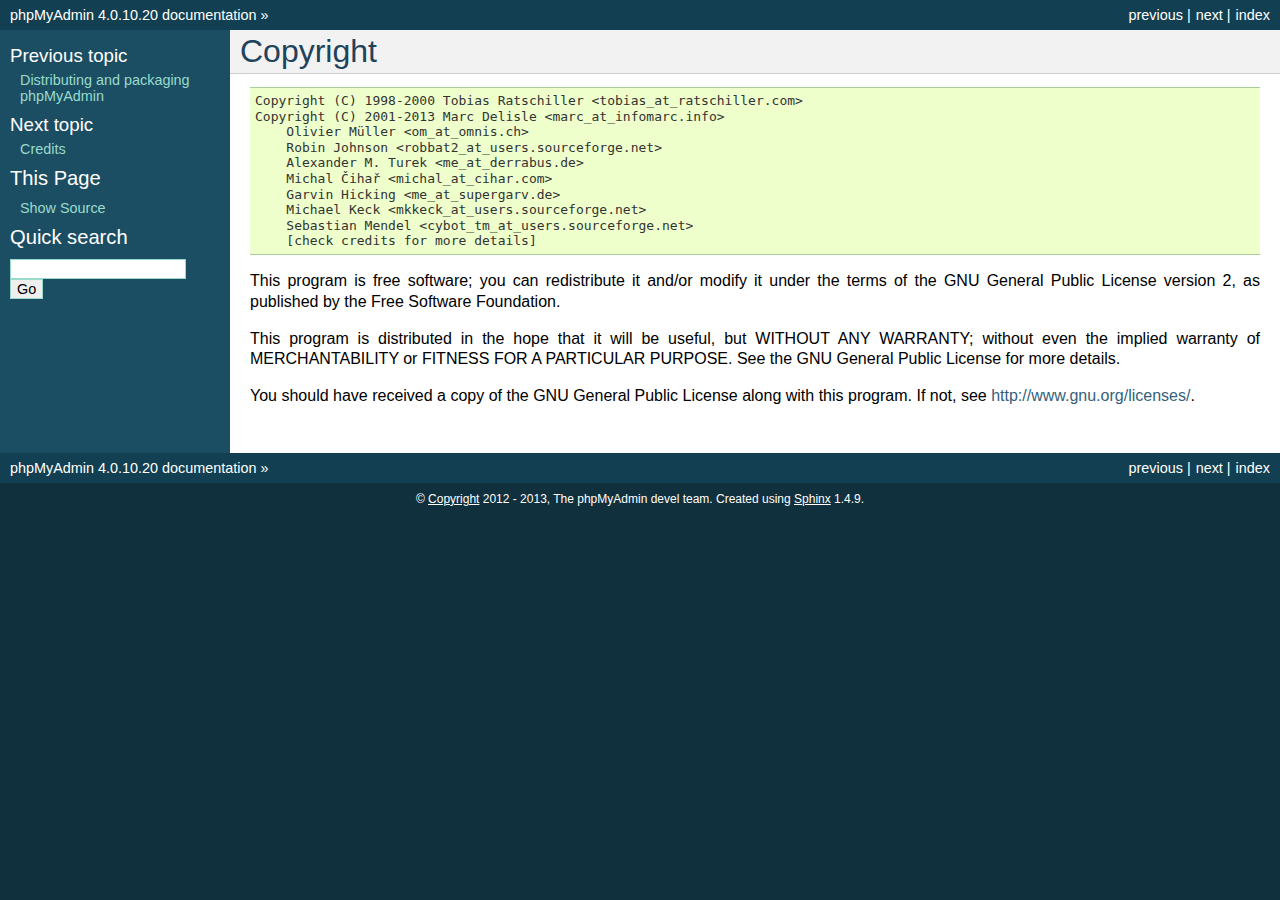
<file: MySynapses/public_html (Back End)/phpMyAdmin/doc/html/copyright.html>
<!DOCTYPE html PUBLIC "-//W3C//DTD XHTML 1.0 Transitional//EN"
  "http://www.w3.org/TR/xhtml1/DTD/xhtml1-transitional.dtd">


<html xmlns="http://www.w3.org/1999/xhtml">
  <head>
    <meta http-equiv="Content-Type" content="text/html; charset=utf-8" />
    
    <title>Copyright &#8212; phpMyAdmin 4.0.10.20 documentation</title>
    
    <link rel="stylesheet" href="_static/classic.css" type="text/css" />
    <link rel="stylesheet" href="_static/pygments.css" type="text/css" />
    
    <script type="text/javascript">
      var DOCUMENTATION_OPTIONS = {
        URL_ROOT:    './',
        VERSION:     '4.0.10.20',
        COLLAPSE_INDEX: false,
        FILE_SUFFIX: '.html',
        HAS_SOURCE:  true
      };
    </script>
    <script type="text/javascript" src="_static/jquery.js"></script>
    <script type="text/javascript" src="_static/underscore.js"></script>
    <script type="text/javascript" src="_static/doctools.js"></script>
    <link rel="index" title="Index" href="genindex.html" />
    <link rel="search" title="Search" href="search.html" />
    <link rel="copyright" title="Copyright" href="#" />
    <link rel="top" title="phpMyAdmin 4.0.10.20 documentation" href="index.html" />
    <link rel="next" title="Credits" href="credits.html" />
    <link rel="prev" title="Distributing and packaging phpMyAdmin" href="vendors.html" /> 
  </head>
  <body role="document">
    <div class="related" role="navigation" aria-label="related navigation">
      <h3>Navigation</h3>
      <ul>
        <li class="right" style="margin-right: 10px">
          <a href="genindex.html" title="General Index"
             accesskey="I">index</a></li>
        <li class="right" >
          <a href="credits.html" title="Credits"
             accesskey="N">next</a> |</li>
        <li class="right" >
          <a href="vendors.html" title="Distributing and packaging phpMyAdmin"
             accesskey="P">previous</a> |</li>
        <li class="nav-item nav-item-0"><a href="index.html">phpMyAdmin 4.0.10.20 documentation</a> &#187;</li> 
      </ul>
    </div>  

    <div class="document">
      <div class="documentwrapper">
        <div class="bodywrapper">
          <div class="body" role="main">
            
  <div class="section" id="copyright">
<span id="id1"></span><h1>Copyright<a class="headerlink" href="#copyright" title="Permalink to this headline">¶</a></h1>
<div class="highlight-none"><div class="highlight"><pre>Copyright (C) 1998-2000 Tobias Ratschiller &lt;tobias_at_ratschiller.com&gt;
Copyright (C) 2001-2013 Marc Delisle &lt;marc_at_infomarc.info&gt;
    Olivier Müller &lt;om_at_omnis.ch&gt;
    Robin Johnson &lt;robbat2_at_users.sourceforge.net&gt;
    Alexander M. Turek &lt;me_at_derrabus.de&gt;
    Michal Čihař &lt;michal_at_cihar.com&gt;
    Garvin Hicking &lt;me_at_supergarv.de&gt;
    Michael Keck &lt;mkkeck_at_users.sourceforge.net&gt;
    Sebastian Mendel &lt;cybot_tm_at_users.sourceforge.net&gt;
    [check credits for more details]
</pre></div>
</div>
<p>This program is free software; you can redistribute it and/or modify
it under the terms of the GNU General Public License version 2, as
published by the Free Software Foundation.</p>
<p>This program is distributed in the hope that it will be useful, but
WITHOUT ANY WARRANTY; without even the implied warranty of
MERCHANTABILITY or FITNESS FOR A PARTICULAR PURPOSE. See the GNU
General Public License for more details.</p>
<p>You should have received a copy of the GNU General Public License
along with this program. If not, see <a class="reference external" href="http://www.gnu.org/licenses/">http://www.gnu.org/licenses/</a>.</p>
</div>


          </div>
        </div>
      </div>
      <div class="sphinxsidebar" role="navigation" aria-label="main navigation">
        <div class="sphinxsidebarwrapper">
  <h4>Previous topic</h4>
  <p class="topless"><a href="vendors.html"
                        title="previous chapter">Distributing and packaging phpMyAdmin</a></p>
  <h4>Next topic</h4>
  <p class="topless"><a href="credits.html"
                        title="next chapter">Credits</a></p>
  <div role="note" aria-label="source link">
    <h3>This Page</h3>
    <ul class="this-page-menu">
      <li><a href="_sources/copyright.txt"
            rel="nofollow">Show Source</a></li>
    </ul>
   </div>
<div id="searchbox" style="display: none" role="search">
  <h3>Quick search</h3>
    <form class="search" action="search.html" method="get">
      <div><input type="text" name="q" /></div>
      <div><input type="submit" value="Go" /></div>
      <input type="hidden" name="check_keywords" value="yes" />
      <input type="hidden" name="area" value="default" />
    </form>
</div>
<script type="text/javascript">$('#searchbox').show(0);</script>
        </div>
      </div>
      <div class="clearer"></div>
    </div>
    <div class="related" role="navigation" aria-label="related navigation">
      <h3>Navigation</h3>
      <ul>
        <li class="right" style="margin-right: 10px">
          <a href="genindex.html" title="General Index"
             >index</a></li>
        <li class="right" >
          <a href="credits.html" title="Credits"
             >next</a> |</li>
        <li class="right" >
          <a href="vendors.html" title="Distributing and packaging phpMyAdmin"
             >previous</a> |</li>
        <li class="nav-item nav-item-0"><a href="index.html">phpMyAdmin 4.0.10.20 documentation</a> &#187;</li> 
      </ul>
    </div>
    <div class="footer" role="contentinfo">
        &#169; <a href="#">Copyright</a> 2012 - 2013, The phpMyAdmin devel team.
      Created using <a href="http://sphinx-doc.org/">Sphinx</a> 1.4.9.
    </div>
  </body>
</html>
</file>
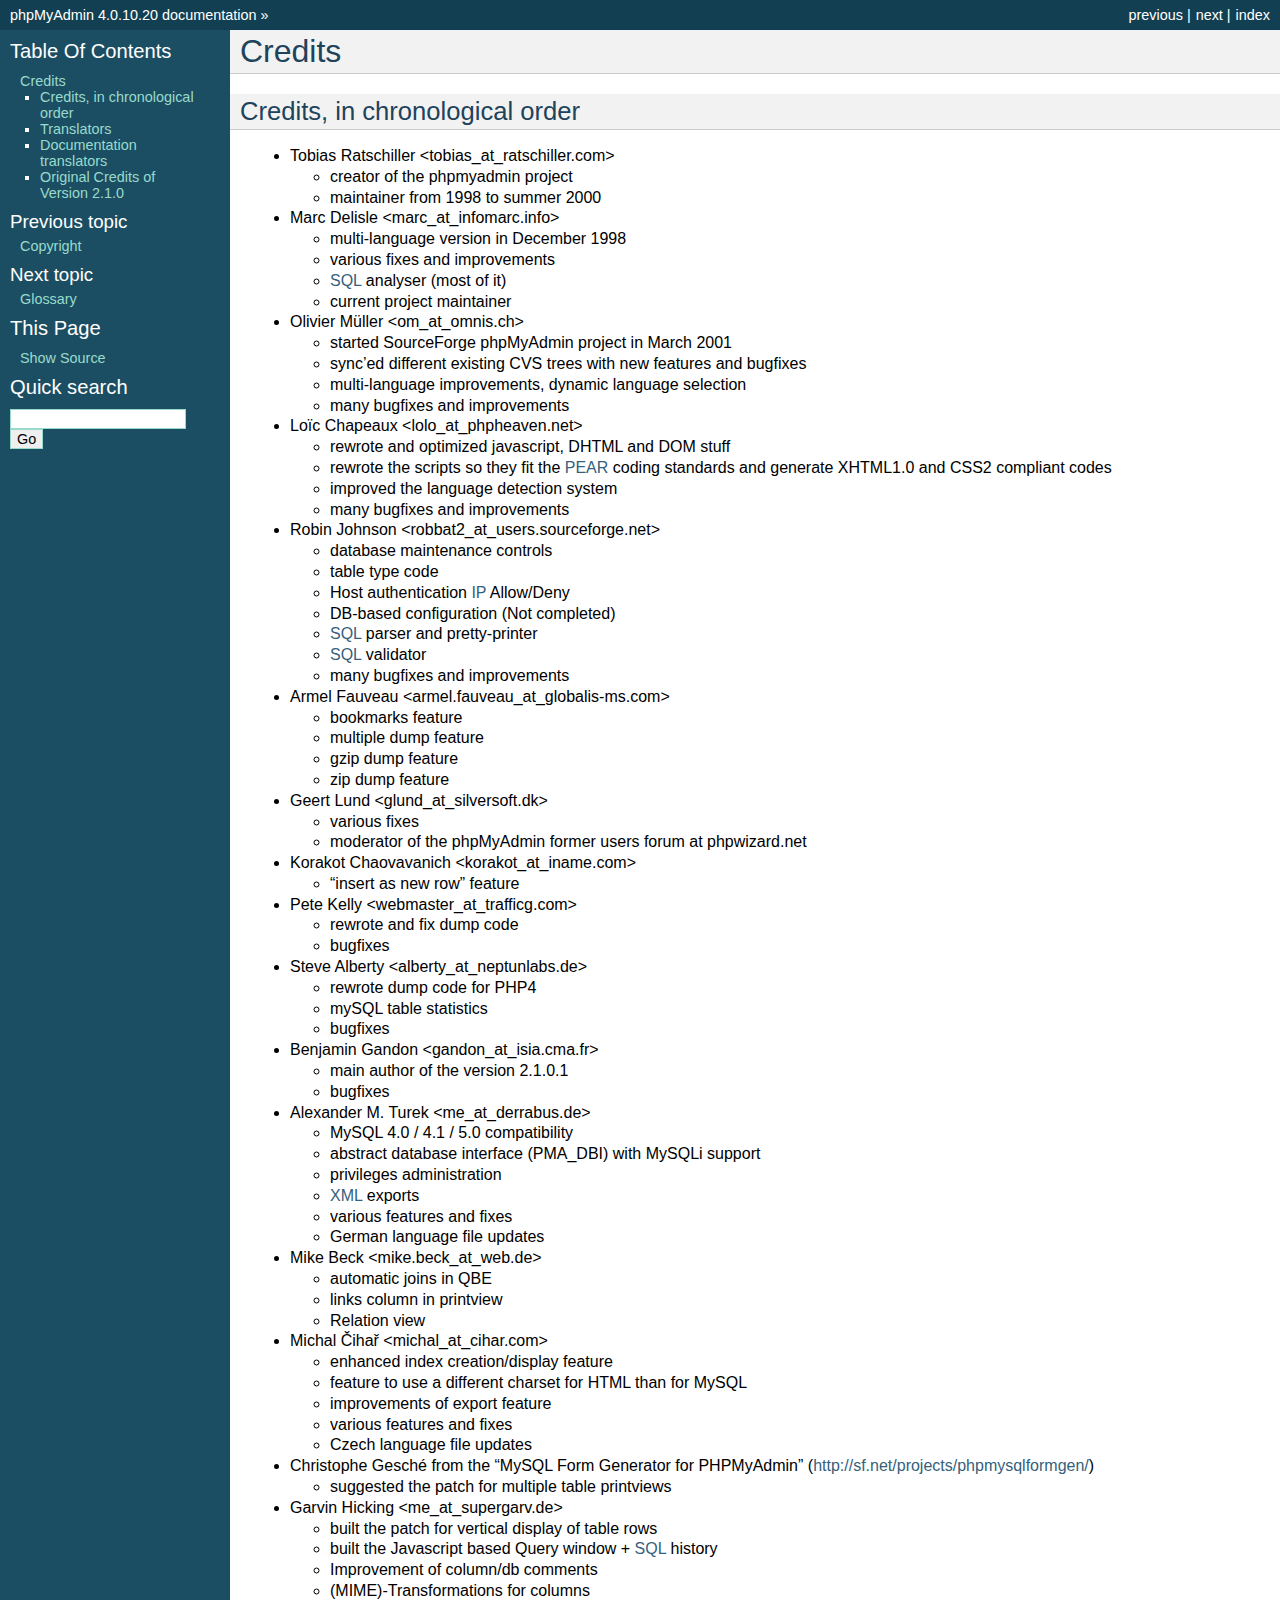
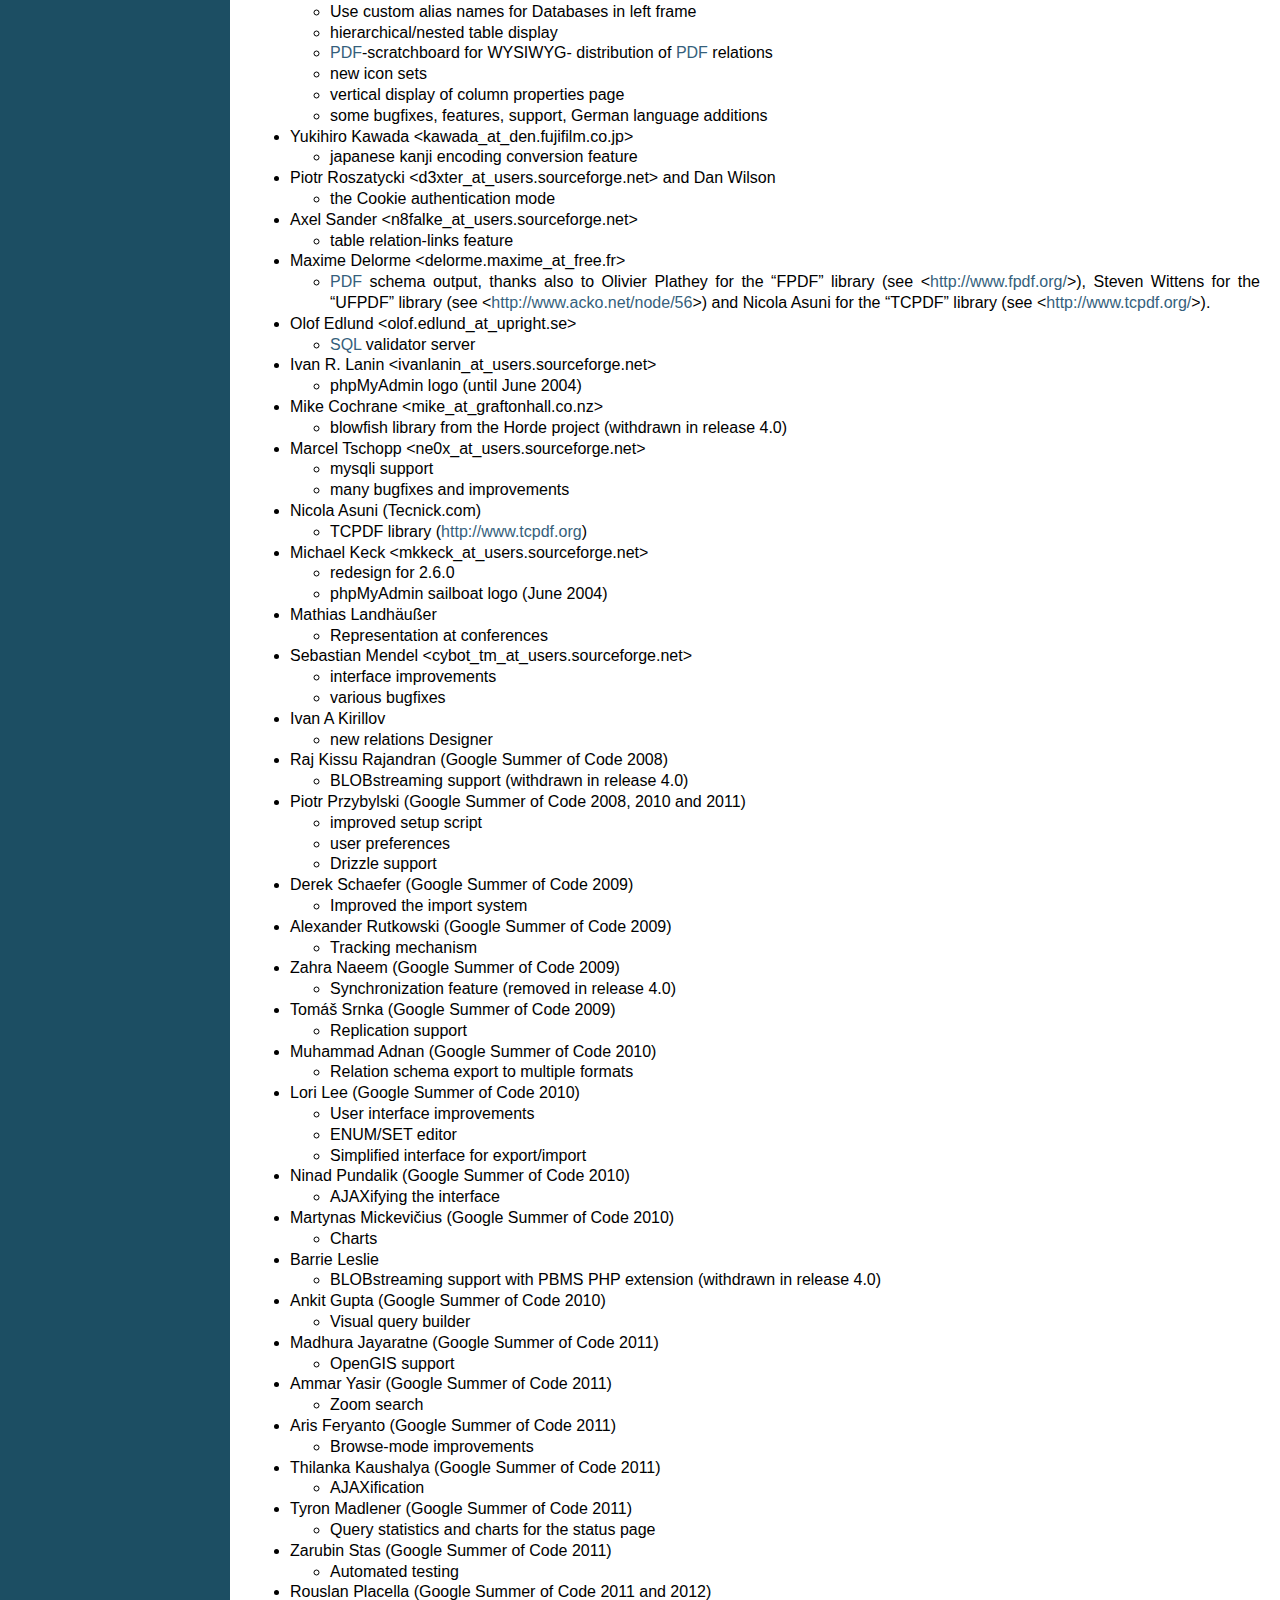
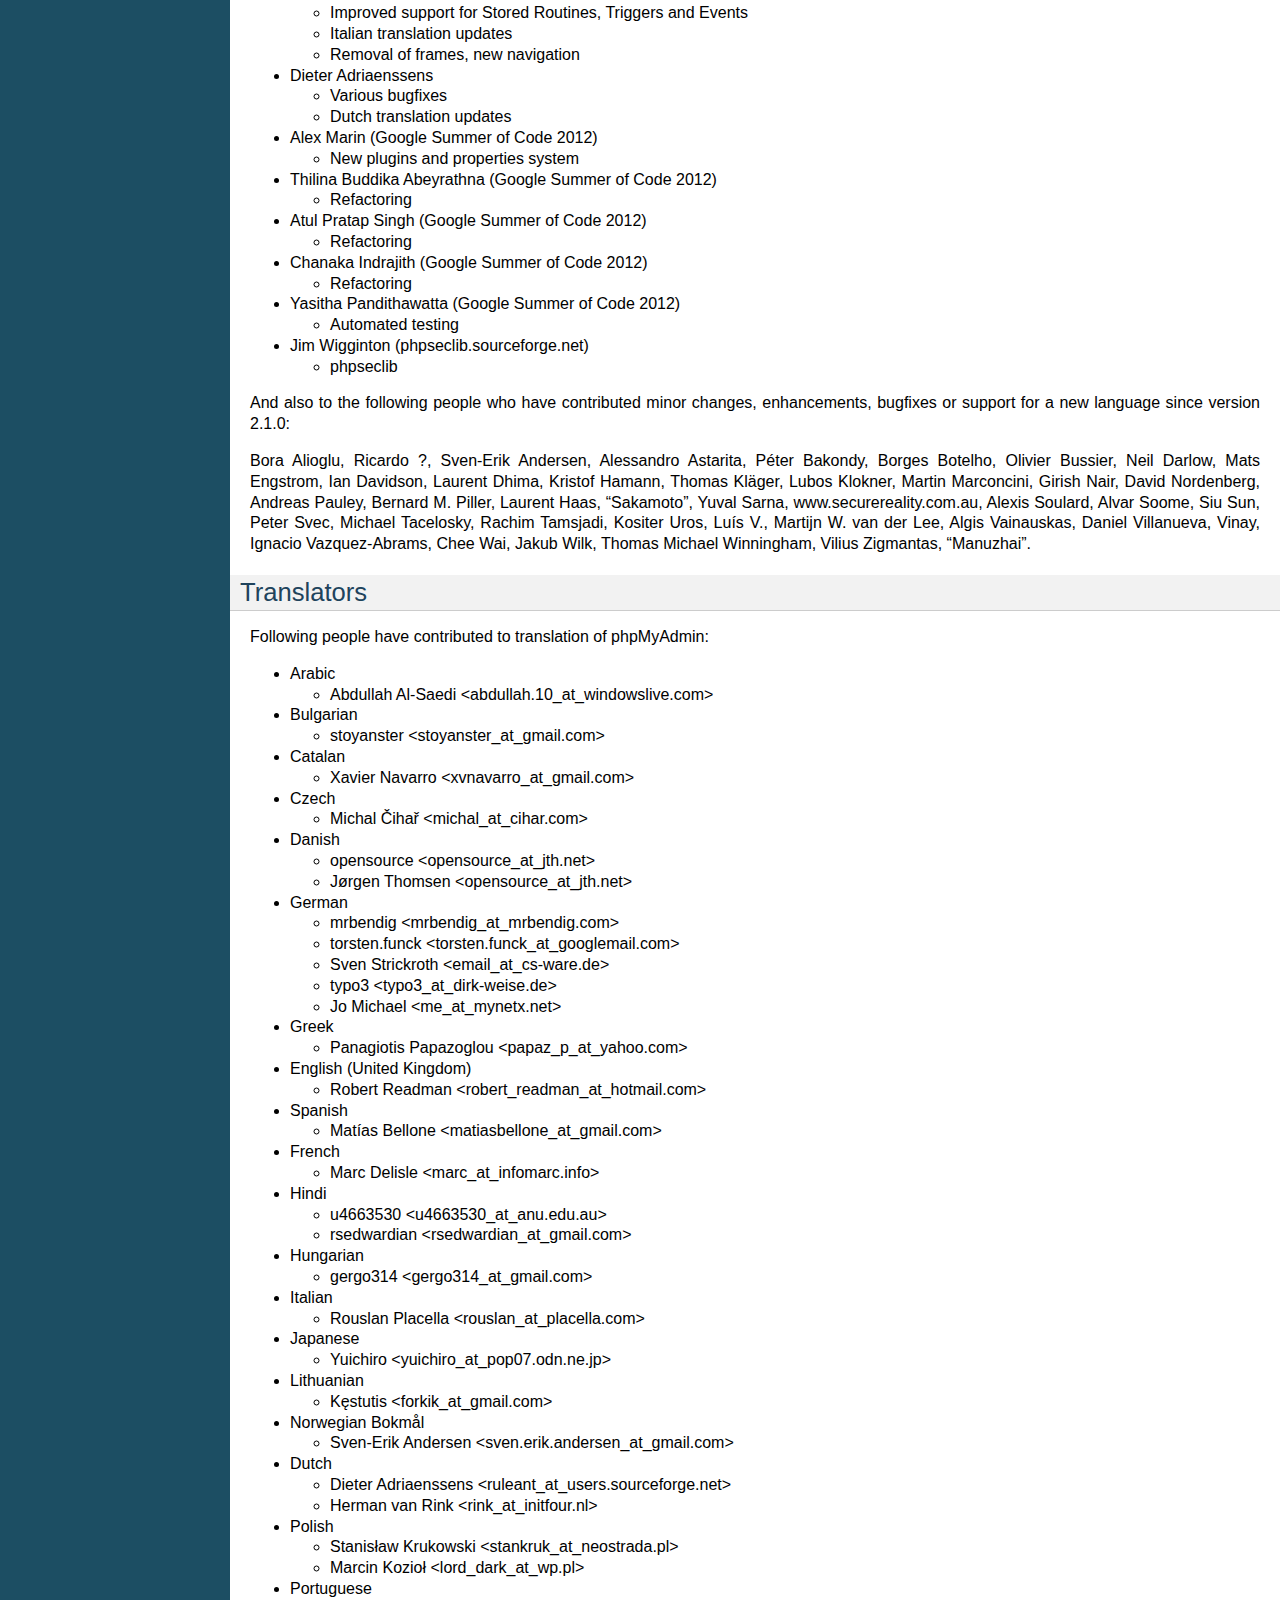
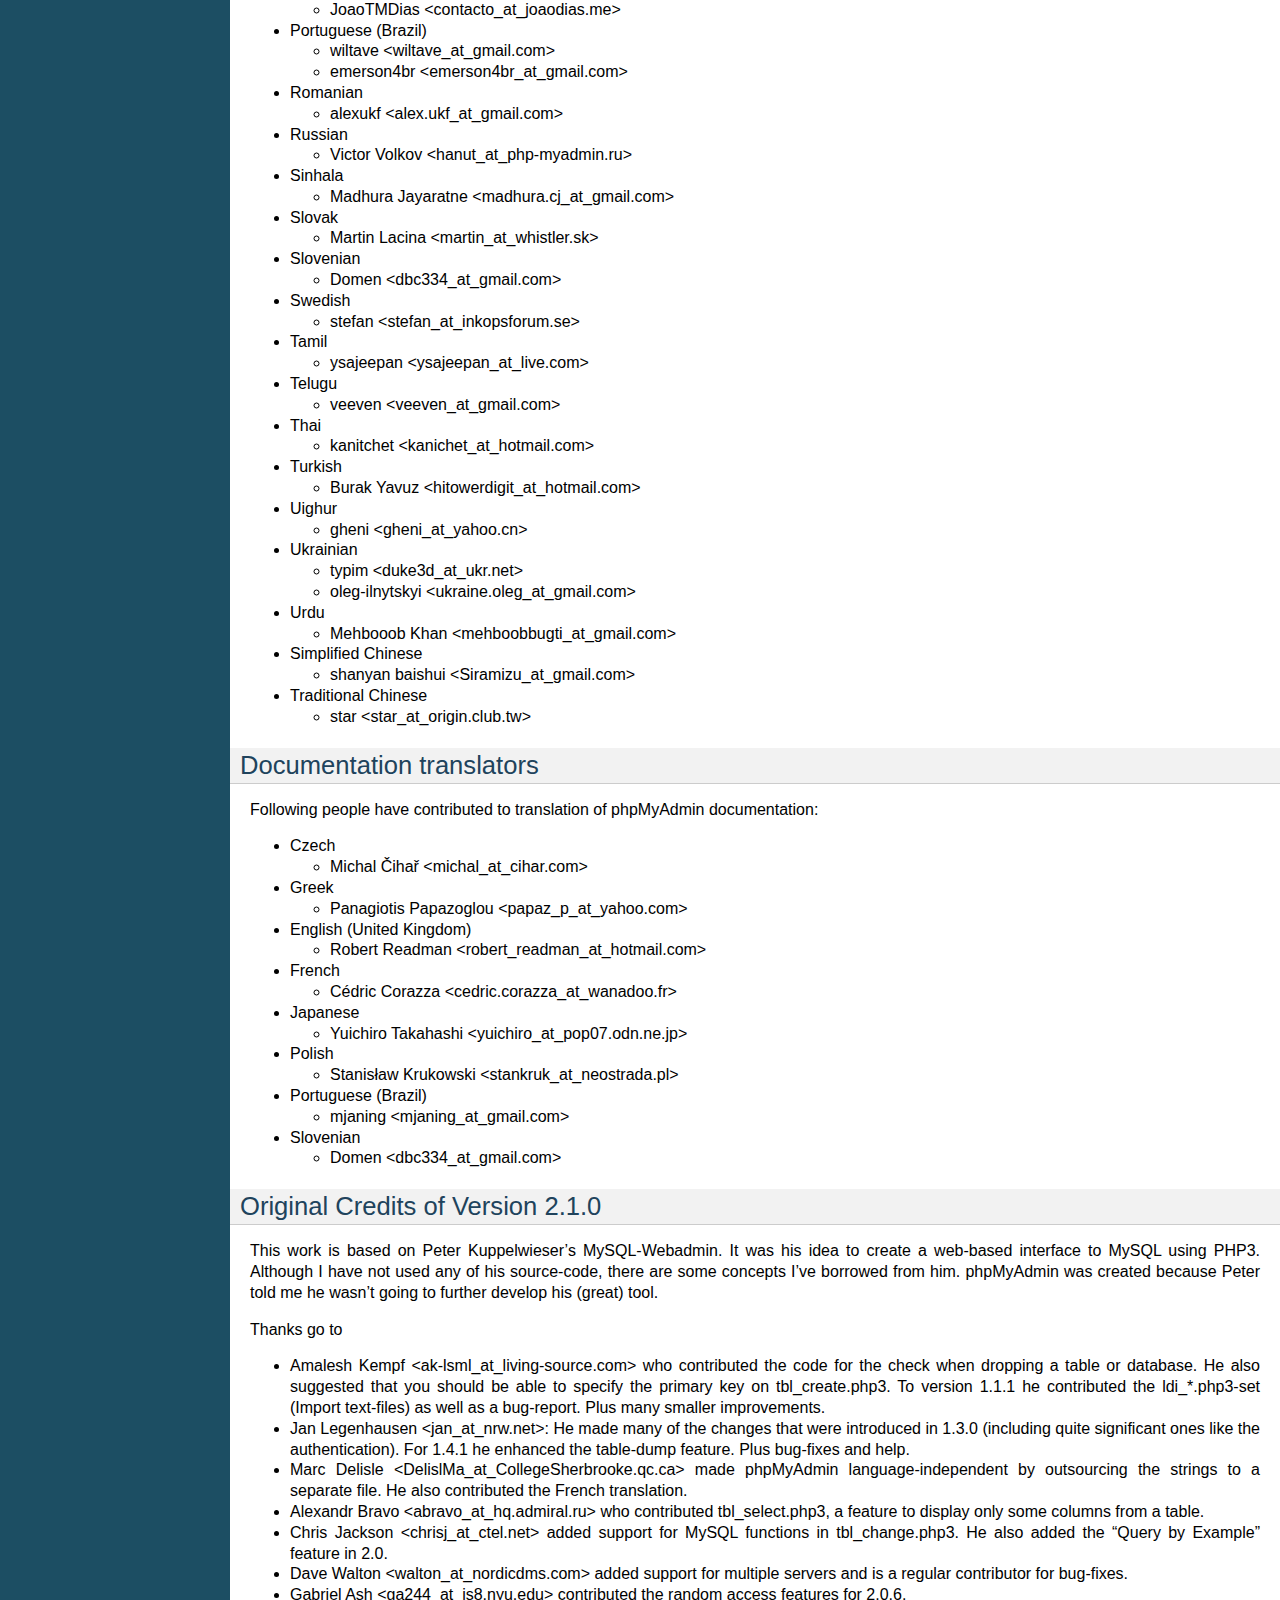
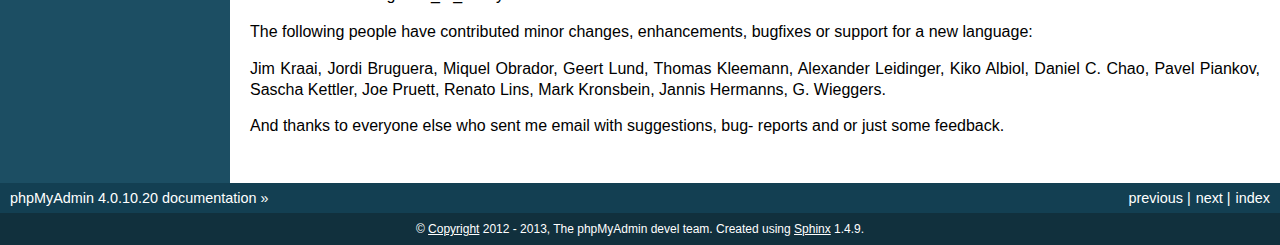
<file: MySynapses/public_html (Back End)/phpMyAdmin/doc/html/credits.html>
<!DOCTYPE html PUBLIC "-//W3C//DTD XHTML 1.0 Transitional//EN"
  "http://www.w3.org/TR/xhtml1/DTD/xhtml1-transitional.dtd">


<html xmlns="http://www.w3.org/1999/xhtml">
  <head>
    <meta http-equiv="Content-Type" content="text/html; charset=utf-8" />
    
    <title>Credits &#8212; phpMyAdmin 4.0.10.20 documentation</title>
    
    <link rel="stylesheet" href="_static/classic.css" type="text/css" />
    <link rel="stylesheet" href="_static/pygments.css" type="text/css" />
    
    <script type="text/javascript">
      var DOCUMENTATION_OPTIONS = {
        URL_ROOT:    './',
        VERSION:     '4.0.10.20',
        COLLAPSE_INDEX: false,
        FILE_SUFFIX: '.html',
        HAS_SOURCE:  true
      };
    </script>
    <script type="text/javascript" src="_static/jquery.js"></script>
    <script type="text/javascript" src="_static/underscore.js"></script>
    <script type="text/javascript" src="_static/doctools.js"></script>
    <link rel="index" title="Index" href="genindex.html" />
    <link rel="search" title="Search" href="search.html" />
    <link rel="copyright" title="Copyright" href="copyright.html" />
    <link rel="top" title="phpMyAdmin 4.0.10.20 documentation" href="index.html" />
    <link rel="next" title="Glossary" href="glossary.html" />
    <link rel="prev" title="Copyright" href="copyright.html" /> 
  </head>
  <body role="document">
    <div class="related" role="navigation" aria-label="related navigation">
      <h3>Navigation</h3>
      <ul>
        <li class="right" style="margin-right: 10px">
          <a href="genindex.html" title="General Index"
             accesskey="I">index</a></li>
        <li class="right" >
          <a href="glossary.html" title="Glossary"
             accesskey="N">next</a> |</li>
        <li class="right" >
          <a href="copyright.html" title="Copyright"
             accesskey="P">previous</a> |</li>
        <li class="nav-item nav-item-0"><a href="index.html">phpMyAdmin 4.0.10.20 documentation</a> &#187;</li> 
      </ul>
    </div>  

    <div class="document">
      <div class="documentwrapper">
        <div class="bodywrapper">
          <div class="body" role="main">
            
  <div class="section" id="credits">
<span id="id1"></span><h1>Credits<a class="headerlink" href="#credits" title="Permalink to this headline">¶</a></h1>
<div class="section" id="credits-in-chronological-order">
<h2>Credits, in chronological order<a class="headerlink" href="#credits-in-chronological-order" title="Permalink to this headline">¶</a></h2>
<ul class="simple">
<li>Tobias Ratschiller &lt;tobias_at_ratschiller.com&gt;<ul>
<li>creator of the phpmyadmin project</li>
<li>maintainer from 1998 to summer 2000</li>
</ul>
</li>
<li>Marc Delisle &lt;marc_at_infomarc.info&gt;<ul>
<li>multi-language version in December 1998</li>
<li>various fixes and improvements</li>
<li><a class="reference internal" href="glossary.html#term-sql"><span class="xref std std-term">SQL</span></a> analyser (most of it)</li>
<li>current project maintainer</li>
</ul>
</li>
<li>Olivier Müller &lt;om_at_omnis.ch&gt;<ul>
<li>started SourceForge phpMyAdmin project in March 2001</li>
<li>sync&#8217;ed different existing CVS trees with new features and bugfixes</li>
<li>multi-language improvements, dynamic language selection</li>
<li>many bugfixes and improvements</li>
</ul>
</li>
<li>Loïc Chapeaux &lt;lolo_at_phpheaven.net&gt;<ul>
<li>rewrote and optimized javascript, DHTML and DOM stuff</li>
<li>rewrote the scripts so they fit the <a class="reference internal" href="glossary.html#term-pear"><span class="xref std std-term">PEAR</span></a> coding standards and
generate XHTML1.0 and CSS2 compliant codes</li>
<li>improved the language detection system</li>
<li>many bugfixes and improvements</li>
</ul>
</li>
<li>Robin Johnson &lt;robbat2_at_users.sourceforge.net&gt;<ul>
<li>database maintenance controls</li>
<li>table type code</li>
<li>Host authentication <a class="reference internal" href="glossary.html#term-ip"><span class="xref std std-term">IP</span></a> Allow/Deny</li>
<li>DB-based configuration (Not completed)</li>
<li><a class="reference internal" href="glossary.html#term-sql"><span class="xref std std-term">SQL</span></a> parser and pretty-printer</li>
<li><a class="reference internal" href="glossary.html#term-sql"><span class="xref std std-term">SQL</span></a> validator</li>
<li>many bugfixes and improvements</li>
</ul>
</li>
<li>Armel Fauveau &lt;armel.fauveau_at_globalis-ms.com&gt;<ul>
<li>bookmarks feature</li>
<li>multiple dump feature</li>
<li>gzip dump feature</li>
<li>zip dump feature</li>
</ul>
</li>
<li>Geert Lund &lt;glund_at_silversoft.dk&gt;<ul>
<li>various fixes</li>
<li>moderator of the phpMyAdmin former users forum at phpwizard.net</li>
</ul>
</li>
<li>Korakot Chaovavanich &lt;korakot_at_iname.com&gt;<ul>
<li>&#8220;insert as new row&#8221; feature</li>
</ul>
</li>
<li>Pete Kelly &lt;webmaster_at_trafficg.com&gt;<ul>
<li>rewrote and fix dump code</li>
<li>bugfixes</li>
</ul>
</li>
<li>Steve Alberty &lt;alberty_at_neptunlabs.de&gt;<ul>
<li>rewrote dump code for PHP4</li>
<li>mySQL table statistics</li>
<li>bugfixes</li>
</ul>
</li>
<li>Benjamin Gandon &lt;gandon_at_isia.cma.fr&gt;<ul>
<li>main author of the version 2.1.0.1</li>
<li>bugfixes</li>
</ul>
</li>
<li>Alexander M. Turek &lt;me_at_derrabus.de&gt;<ul>
<li>MySQL 4.0 / 4.1 / 5.0 compatibility</li>
<li>abstract database interface (PMA_DBI) with MySQLi support</li>
<li>privileges administration</li>
<li><a class="reference internal" href="glossary.html#term-xml"><span class="xref std std-term">XML</span></a> exports</li>
<li>various features and fixes</li>
<li>German language file updates</li>
</ul>
</li>
<li>Mike Beck &lt;mike.beck_at_web.de&gt;<ul>
<li>automatic joins in QBE</li>
<li>links column in printview</li>
<li>Relation view</li>
</ul>
</li>
<li>Michal Čihař &lt;michal_at_cihar.com&gt;<ul>
<li>enhanced index creation/display feature</li>
<li>feature to use a different charset for HTML than for MySQL</li>
<li>improvements of export feature</li>
<li>various features and fixes</li>
<li>Czech language file updates</li>
</ul>
</li>
<li>Christophe Gesché from the &#8220;MySQL Form Generator for PHPMyAdmin&#8221;
(<a class="reference external" href="http://sf.net/projects/phpmysqlformgen/">http://sf.net/projects/phpmysqlformgen/</a>)<ul>
<li>suggested the patch for multiple table printviews</li>
</ul>
</li>
<li>Garvin Hicking &lt;me_at_supergarv.de&gt;<ul>
<li>built the patch for vertical display of table rows</li>
<li>built the Javascript based Query window + <a class="reference internal" href="glossary.html#term-sql"><span class="xref std std-term">SQL</span></a> history</li>
<li>Improvement of column/db comments</li>
<li>(MIME)-Transformations for columns</li>
<li>Use custom alias names for Databases in left frame</li>
<li>hierarchical/nested table display</li>
<li><a class="reference internal" href="glossary.html#term-pdf"><span class="xref std std-term">PDF</span></a>-scratchboard for WYSIWYG-
distribution of <a class="reference internal" href="glossary.html#term-pdf"><span class="xref std std-term">PDF</span></a> relations</li>
<li>new icon sets</li>
<li>vertical display of column properties page</li>
<li>some bugfixes, features, support, German language additions</li>
</ul>
</li>
<li>Yukihiro Kawada &lt;kawada_at_den.fujifilm.co.jp&gt;<ul>
<li>japanese kanji encoding conversion feature</li>
</ul>
</li>
<li>Piotr Roszatycki &lt;d3xter_at_users.sourceforge.net&gt; and Dan Wilson<ul>
<li>the Cookie authentication mode</li>
</ul>
</li>
<li>Axel Sander &lt;n8falke_at_users.sourceforge.net&gt;<ul>
<li>table relation-links feature</li>
</ul>
</li>
<li>Maxime Delorme &lt;delorme.maxime_at_free.fr&gt;<ul>
<li><a class="reference internal" href="glossary.html#term-pdf"><span class="xref std std-term">PDF</span></a> schema output, thanks also to
Olivier Plathey for the &#8220;FPDF&#8221; library (see &lt;<a class="reference external" href="http://www.fpdf.org/">http://www.fpdf.org/</a>&gt;), Steven
Wittens for the &#8220;UFPDF&#8221; library (see &lt;<a class="reference external" href="http://www.acko.net/node/56">http://www.acko.net/node/56</a>&gt;) and
Nicola Asuni for the &#8220;TCPDF&#8221; library (see &lt;<a class="reference external" href="http://www.tcpdf.org/">http://www.tcpdf.org/</a>&gt;).</li>
</ul>
</li>
<li>Olof Edlund &lt;olof.edlund_at_upright.se&gt;<ul>
<li><a class="reference internal" href="glossary.html#term-sql"><span class="xref std std-term">SQL</span></a> validator server</li>
</ul>
</li>
<li>Ivan R. Lanin &lt;ivanlanin_at_users.sourceforge.net&gt;<ul>
<li>phpMyAdmin logo (until June 2004)</li>
</ul>
</li>
<li>Mike Cochrane &lt;mike_at_graftonhall.co.nz&gt;<ul>
<li>blowfish library from the Horde project (withdrawn in release 4.0)</li>
</ul>
</li>
<li>Marcel Tschopp &lt;ne0x_at_users.sourceforge.net&gt;<ul>
<li>mysqli support</li>
<li>many bugfixes and improvements</li>
</ul>
</li>
<li>Nicola Asuni (Tecnick.com)<ul>
<li>TCPDF library (<a class="reference external" href="http://www.tcpdf.org">http://www.tcpdf.org</a>)</li>
</ul>
</li>
<li>Michael Keck &lt;mkkeck_at_users.sourceforge.net&gt;<ul>
<li>redesign for 2.6.0</li>
<li>phpMyAdmin sailboat logo (June 2004)</li>
</ul>
</li>
<li>Mathias Landhäußer<ul>
<li>Representation at conferences</li>
</ul>
</li>
<li>Sebastian Mendel &lt;cybot_tm_at_users.sourceforge.net&gt;<ul>
<li>interface improvements</li>
<li>various bugfixes</li>
</ul>
</li>
<li>Ivan A Kirillov<ul>
<li>new relations Designer</li>
</ul>
</li>
<li>Raj Kissu Rajandran (Google Summer of Code 2008)<ul>
<li>BLOBstreaming support (withdrawn in release 4.0)</li>
</ul>
</li>
<li>Piotr Przybylski (Google Summer of Code 2008, 2010 and 2011)<ul>
<li>improved setup script</li>
<li>user preferences</li>
<li>Drizzle support</li>
</ul>
</li>
<li>Derek Schaefer (Google Summer of Code 2009)<ul>
<li>Improved the import system</li>
</ul>
</li>
<li>Alexander Rutkowski (Google Summer of Code 2009)<ul>
<li>Tracking mechanism</li>
</ul>
</li>
<li>Zahra Naeem (Google Summer of Code 2009)<ul>
<li>Synchronization feature (removed in release 4.0)</li>
</ul>
</li>
<li>Tomáš Srnka (Google Summer of Code 2009)<ul>
<li>Replication support</li>
</ul>
</li>
<li>Muhammad Adnan (Google Summer of Code 2010)<ul>
<li>Relation schema export to multiple formats</li>
</ul>
</li>
<li>Lori Lee (Google Summer of Code 2010)<ul>
<li>User interface improvements</li>
<li>ENUM/SET editor</li>
<li>Simplified interface for export/import</li>
</ul>
</li>
<li>Ninad Pundalik (Google Summer of Code 2010)<ul>
<li>AJAXifying the interface</li>
</ul>
</li>
<li>Martynas Mickevičius (Google Summer of Code 2010)<ul>
<li>Charts</li>
</ul>
</li>
<li>Barrie Leslie<ul>
<li>BLOBstreaming support with PBMS PHP extension (withdrawn in release
4.0)</li>
</ul>
</li>
<li>Ankit Gupta (Google Summer of Code 2010)<ul>
<li>Visual query builder</li>
</ul>
</li>
<li>Madhura Jayaratne (Google Summer of Code 2011)<ul>
<li>OpenGIS support</li>
</ul>
</li>
<li>Ammar Yasir (Google Summer of Code 2011)<ul>
<li>Zoom search</li>
</ul>
</li>
<li>Aris Feryanto (Google Summer of Code 2011)<ul>
<li>Browse-mode improvements</li>
</ul>
</li>
<li>Thilanka Kaushalya (Google Summer of Code 2011)<ul>
<li>AJAXification</li>
</ul>
</li>
<li>Tyron Madlener (Google Summer of Code 2011)<ul>
<li>Query statistics and charts for the status page</li>
</ul>
</li>
<li>Zarubin Stas (Google Summer of Code 2011)<ul>
<li>Automated testing</li>
</ul>
</li>
<li>Rouslan Placella (Google Summer of Code 2011 and 2012)<ul>
<li>Improved support for Stored Routines, Triggers and Events</li>
<li>Italian translation updates</li>
<li>Removal of frames, new navigation</li>
</ul>
</li>
<li>Dieter Adriaenssens<ul>
<li>Various bugfixes</li>
<li>Dutch translation updates</li>
</ul>
</li>
<li>Alex Marin (Google Summer of Code 2012)<ul>
<li>New plugins and properties system</li>
</ul>
</li>
<li>Thilina Buddika Abeyrathna (Google Summer of Code 2012)<ul>
<li>Refactoring</li>
</ul>
</li>
<li>Atul Pratap Singh  (Google Summer of Code 2012)<ul>
<li>Refactoring</li>
</ul>
</li>
<li>Chanaka Indrajith (Google Summer of Code 2012)<ul>
<li>Refactoring</li>
</ul>
</li>
<li>Yasitha Pandithawatta (Google Summer of Code 2012)<ul>
<li>Automated testing</li>
</ul>
</li>
<li>Jim Wigginton (phpseclib.sourceforge.net)<ul>
<li>phpseclib</li>
</ul>
</li>
</ul>
<p>And also to the following people who have contributed minor changes,
enhancements, bugfixes or support for a new language since version
2.1.0:</p>
<p>Bora Alioglu, Ricardo ?, Sven-Erik Andersen, Alessandro Astarita,
Péter Bakondy, Borges Botelho, Olivier Bussier, Neil Darlow, Mats
Engstrom, Ian Davidson, Laurent Dhima, Kristof Hamann, Thomas Kläger,
Lubos Klokner, Martin Marconcini, Girish Nair, David Nordenberg,
Andreas Pauley, Bernard M. Piller, Laurent Haas, &#8220;Sakamoto&#8221;, Yuval
Sarna, www.securereality.com.au, Alexis Soulard, Alvar Soome, Siu Sun,
Peter Svec, Michael Tacelosky, Rachim Tamsjadi, Kositer Uros, Luís V.,
Martijn W. van der Lee, Algis Vainauskas, Daniel Villanueva, Vinay,
Ignacio Vazquez-Abrams, Chee Wai, Jakub Wilk, Thomas Michael
Winningham, Vilius Zigmantas, &#8220;Manuzhai&#8221;.</p>
</div>
<div class="section" id="translators">
<h2>Translators<a class="headerlink" href="#translators" title="Permalink to this headline">¶</a></h2>
<p>Following people have contributed to translation of phpMyAdmin:</p>
<ul class="simple">
<li>Arabic<ul>
<li>Abdullah Al-Saedi &lt;abdullah.10_at_windowslive.com&gt;</li>
</ul>
</li>
<li>Bulgarian<ul>
<li>stoyanster &lt;stoyanster_at_gmail.com&gt;</li>
</ul>
</li>
<li>Catalan<ul>
<li>Xavier Navarro &lt;xvnavarro_at_gmail.com&gt;</li>
</ul>
</li>
<li>Czech<ul>
<li>Michal Čihař &lt;michal_at_cihar.com&gt;</li>
</ul>
</li>
<li>Danish<ul>
<li>opensource &lt;opensource_at_jth.net&gt;</li>
<li>Jørgen Thomsen &lt;opensource_at_jth.net&gt;</li>
</ul>
</li>
<li>German<ul>
<li>mrbendig &lt;mrbendig_at_mrbendig.com&gt;</li>
<li>torsten.funck &lt;torsten.funck_at_googlemail.com&gt;</li>
<li>Sven Strickroth &lt;email_at_cs-ware.de&gt;</li>
<li>typo3 &lt;typo3_at_dirk-weise.de&gt;</li>
<li>Jo Michael &lt;me_at_mynetx.net&gt;</li>
</ul>
</li>
<li>Greek<ul>
<li>Panagiotis Papazoglou &lt;papaz_p_at_yahoo.com&gt;</li>
</ul>
</li>
<li>English (United Kingdom)<ul>
<li>Robert Readman &lt;robert_readman_at_hotmail.com&gt;</li>
</ul>
</li>
<li>Spanish<ul>
<li>Matías Bellone &lt;matiasbellone_at_gmail.com&gt;</li>
</ul>
</li>
<li>French<ul>
<li>Marc Delisle &lt;marc_at_infomarc.info&gt;</li>
</ul>
</li>
<li>Hindi<ul>
<li>u4663530 &lt;u4663530_at_anu.edu.au&gt;</li>
<li>rsedwardian &lt;rsedwardian_at_gmail.com&gt;</li>
</ul>
</li>
<li>Hungarian<ul>
<li>gergo314 &lt;gergo314_at_gmail.com&gt;</li>
</ul>
</li>
<li>Italian<ul>
<li>Rouslan Placella &lt;rouslan_at_placella.com&gt;</li>
</ul>
</li>
<li>Japanese<ul>
<li>Yuichiro &lt;yuichiro_at_pop07.odn.ne.jp&gt;</li>
</ul>
</li>
<li>Lithuanian<ul>
<li>Kęstutis &lt;forkik_at_gmail.com&gt;</li>
</ul>
</li>
<li>Norwegian Bokmål<ul>
<li>Sven-Erik Andersen &lt;sven.erik.andersen_at_gmail.com&gt;</li>
</ul>
</li>
<li>Dutch<ul>
<li>Dieter Adriaenssens &lt;ruleant_at_users.sourceforge.net&gt;</li>
<li>Herman van Rink &lt;rink_at_initfour.nl&gt;</li>
</ul>
</li>
<li>Polish<ul>
<li>Stanisław Krukowski &lt;stankruk_at_neostrada.pl&gt;</li>
<li>Marcin Kozioł &lt;lord_dark_at_wp.pl&gt;</li>
</ul>
</li>
<li>Portuguese<ul>
<li>JoaoTMDias &lt;contacto_at_joaodias.me&gt;</li>
</ul>
</li>
<li>Portuguese (Brazil)<ul>
<li>wiltave &lt;wiltave_at_gmail.com&gt;</li>
<li>emerson4br &lt;emerson4br_at_gmail.com&gt;</li>
</ul>
</li>
<li>Romanian<ul>
<li>alexukf &lt;alex.ukf_at_gmail.com&gt;</li>
</ul>
</li>
<li>Russian<ul>
<li>Victor Volkov &lt;hanut_at_php-myadmin.ru&gt;</li>
</ul>
</li>
<li>Sinhala<ul>
<li>Madhura Jayaratne &lt;madhura.cj_at_gmail.com&gt;</li>
</ul>
</li>
<li>Slovak<ul>
<li>Martin Lacina &lt;martin_at_whistler.sk&gt;</li>
</ul>
</li>
<li>Slovenian<ul>
<li>Domen &lt;dbc334_at_gmail.com&gt;</li>
</ul>
</li>
<li>Swedish<ul>
<li>stefan &lt;stefan_at_inkopsforum.se&gt;</li>
</ul>
</li>
<li>Tamil<ul>
<li>ysajeepan &lt;ysajeepan_at_live.com&gt;</li>
</ul>
</li>
<li>Telugu<ul>
<li>veeven &lt;veeven_at_gmail.com&gt;</li>
</ul>
</li>
<li>Thai<ul>
<li>kanitchet &lt;kanichet_at_hotmail.com&gt;</li>
</ul>
</li>
<li>Turkish<ul>
<li>Burak Yavuz &lt;hitowerdigit_at_hotmail.com&gt;</li>
</ul>
</li>
<li>Uighur<ul>
<li>gheni &lt;gheni_at_yahoo.cn&gt;</li>
</ul>
</li>
<li>Ukrainian<ul>
<li>typim &lt;duke3d_at_ukr.net&gt;</li>
<li>oleg-ilnytskyi &lt;ukraine.oleg_at_gmail.com&gt;</li>
</ul>
</li>
<li>Urdu<ul>
<li>Mehbooob Khan &lt;mehboobbugti_at_gmail.com&gt;</li>
</ul>
</li>
<li>Simplified Chinese<ul>
<li>shanyan baishui &lt;Siramizu_at_gmail.com&gt;</li>
</ul>
</li>
<li>Traditional Chinese<ul>
<li>star &lt;star_at_origin.club.tw&gt;</li>
</ul>
</li>
</ul>
</div>
<div class="section" id="documentation-translators">
<h2>Documentation translators<a class="headerlink" href="#documentation-translators" title="Permalink to this headline">¶</a></h2>
<p>Following people have contributed to translation of phpMyAdmin documentation:</p>
<ul class="simple">
<li>Czech<ul>
<li>Michal Čihař &lt;michal_at_cihar.com&gt;</li>
</ul>
</li>
<li>Greek<ul>
<li>Panagiotis Papazoglou &lt;papaz_p_at_yahoo.com&gt;</li>
</ul>
</li>
<li>English (United Kingdom)<ul>
<li>Robert Readman &lt;robert_readman_at_hotmail.com&gt;</li>
</ul>
</li>
<li>French<ul>
<li>Cédric Corazza &lt;cedric.corazza_at_wanadoo.fr&gt;</li>
</ul>
</li>
<li>Japanese<ul>
<li>Yuichiro Takahashi &lt;yuichiro_at_pop07.odn.ne.jp&gt;</li>
</ul>
</li>
<li>Polish<ul>
<li>Stanisław Krukowski &lt;stankruk_at_neostrada.pl&gt;</li>
</ul>
</li>
<li>Portuguese (Brazil)<ul>
<li>mjaning &lt;mjaning_at_gmail.com&gt;</li>
</ul>
</li>
<li>Slovenian<ul>
<li>Domen &lt;dbc334_at_gmail.com&gt;</li>
</ul>
</li>
</ul>
</div>
<div class="section" id="original-credits-of-version-2-1-0">
<h2>Original Credits of Version 2.1.0<a class="headerlink" href="#original-credits-of-version-2-1-0" title="Permalink to this headline">¶</a></h2>
<p>This work is based on Peter Kuppelwieser&#8217;s MySQL-Webadmin. It was his
idea to create a web-based interface to MySQL using PHP3. Although I
have not used any of his source-code, there are some concepts I&#8217;ve
borrowed from him. phpMyAdmin was created because Peter told me he
wasn&#8217;t going to further develop his (great) tool.</p>
<p>Thanks go to</p>
<ul class="simple">
<li>Amalesh Kempf &lt;ak-lsml_at_living-source.com&gt; who contributed the
code for the check when dropping a table or database. He also
suggested that you should be able to specify the primary key on
tbl_create.php3. To version 1.1.1 he contributed the ldi_*.php3-set
(Import text-files) as well as a bug-report. Plus many smaller
improvements.</li>
<li>Jan Legenhausen &lt;jan_at_nrw.net&gt;: He made many of the changes that
were introduced in 1.3.0 (including quite significant ones like the
authentication). For 1.4.1 he enhanced the table-dump feature. Plus
bug-fixes and help.</li>
<li>Marc Delisle &lt;DelislMa_at_CollegeSherbrooke.qc.ca&gt; made phpMyAdmin
language-independent by outsourcing the strings to a separate file. He
also contributed the French translation.</li>
<li>Alexandr Bravo &lt;abravo_at_hq.admiral.ru&gt; who contributed
tbl_select.php3, a feature to display only some columns from a table.</li>
<li>Chris Jackson &lt;chrisj_at_ctel.net&gt; added support for MySQL functions
in tbl_change.php3. He also added the &#8220;Query by Example&#8221; feature in
2.0.</li>
<li>Dave Walton &lt;walton_at_nordicdms.com&gt; added support for multiple
servers and is a regular contributor for bug-fixes.</li>
<li>Gabriel Ash &lt;ga244_at_is8.nyu.edu&gt; contributed the random access
features for 2.0.6.</li>
</ul>
<p>The following people have contributed minor changes, enhancements,
bugfixes or support for a new language:</p>
<p>Jim Kraai, Jordi Bruguera, Miquel Obrador, Geert Lund, Thomas
Kleemann, Alexander Leidinger, Kiko Albiol, Daniel C. Chao, Pavel
Piankov, Sascha Kettler, Joe Pruett, Renato Lins, Mark Kronsbein,
Jannis Hermanns, G. Wieggers.</p>
<p>And thanks to everyone else who sent me email with suggestions, bug-
reports and or just some feedback.</p>
</div>
</div>


          </div>
        </div>
      </div>
      <div class="sphinxsidebar" role="navigation" aria-label="main navigation">
        <div class="sphinxsidebarwrapper">
  <h3><a href="index.html">Table Of Contents</a></h3>
  <ul>
<li><a class="reference internal" href="#">Credits</a><ul>
<li><a class="reference internal" href="#credits-in-chronological-order">Credits, in chronological order</a></li>
<li><a class="reference internal" href="#translators">Translators</a></li>
<li><a class="reference internal" href="#documentation-translators">Documentation translators</a></li>
<li><a class="reference internal" href="#original-credits-of-version-2-1-0">Original Credits of Version 2.1.0</a></li>
</ul>
</li>
</ul>

  <h4>Previous topic</h4>
  <p class="topless"><a href="copyright.html"
                        title="previous chapter">Copyright</a></p>
  <h4>Next topic</h4>
  <p class="topless"><a href="glossary.html"
                        title="next chapter">Glossary</a></p>
  <div role="note" aria-label="source link">
    <h3>This Page</h3>
    <ul class="this-page-menu">
      <li><a href="_sources/credits.txt"
            rel="nofollow">Show Source</a></li>
    </ul>
   </div>
<div id="searchbox" style="display: none" role="search">
  <h3>Quick search</h3>
    <form class="search" action="search.html" method="get">
      <div><input type="text" name="q" /></div>
      <div><input type="submit" value="Go" /></div>
      <input type="hidden" name="check_keywords" value="yes" />
      <input type="hidden" name="area" value="default" />
    </form>
</div>
<script type="text/javascript">$('#searchbox').show(0);</script>
        </div>
      </div>
      <div class="clearer"></div>
    </div>
    <div class="related" role="navigation" aria-label="related navigation">
      <h3>Navigation</h3>
      <ul>
        <li class="right" style="margin-right: 10px">
          <a href="genindex.html" title="General Index"
             >index</a></li>
        <li class="right" >
          <a href="glossary.html" title="Glossary"
             >next</a> |</li>
        <li class="right" >
          <a href="copyright.html" title="Copyright"
             >previous</a> |</li>
        <li class="nav-item nav-item-0"><a href="index.html">phpMyAdmin 4.0.10.20 documentation</a> &#187;</li> 
      </ul>
    </div>
    <div class="footer" role="contentinfo">
        &#169; <a href="copyright.html">Copyright</a> 2012 - 2013, The phpMyAdmin devel team.
      Created using <a href="http://sphinx-doc.org/">Sphinx</a> 1.4.9.
    </div>
  </body>
</html>
</file>
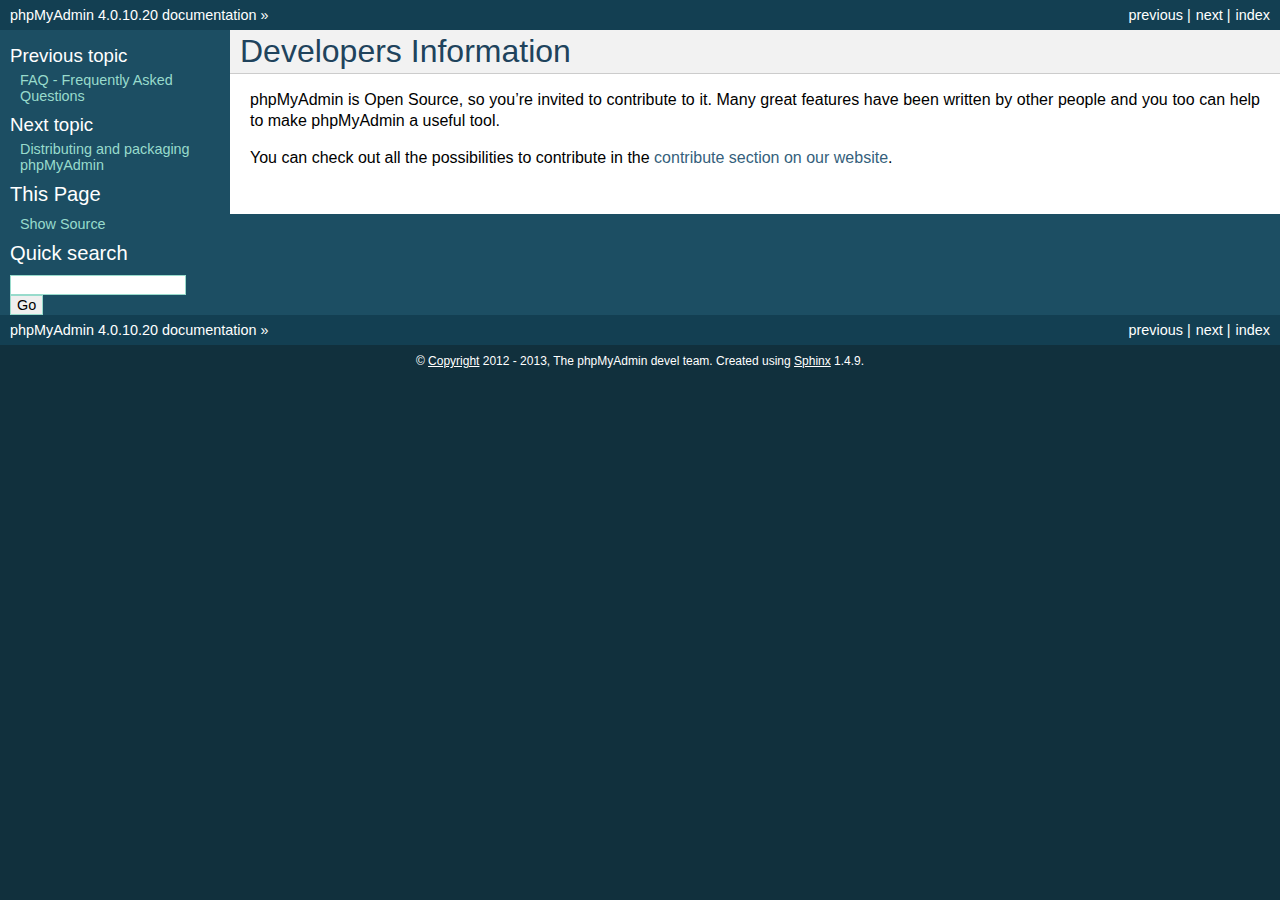
<file: MySynapses/public_html (Back End)/phpMyAdmin/doc/html/developers.html>
<!DOCTYPE html PUBLIC "-//W3C//DTD XHTML 1.0 Transitional//EN"
  "http://www.w3.org/TR/xhtml1/DTD/xhtml1-transitional.dtd">


<html xmlns="http://www.w3.org/1999/xhtml">
  <head>
    <meta http-equiv="Content-Type" content="text/html; charset=utf-8" />
    
    <title>Developers Information &#8212; phpMyAdmin 4.0.10.20 documentation</title>
    
    <link rel="stylesheet" href="_static/classic.css" type="text/css" />
    <link rel="stylesheet" href="_static/pygments.css" type="text/css" />
    
    <script type="text/javascript">
      var DOCUMENTATION_OPTIONS = {
        URL_ROOT:    './',
        VERSION:     '4.0.10.20',
        COLLAPSE_INDEX: false,
        FILE_SUFFIX: '.html',
        HAS_SOURCE:  true
      };
    </script>
    <script type="text/javascript" src="_static/jquery.js"></script>
    <script type="text/javascript" src="_static/underscore.js"></script>
    <script type="text/javascript" src="_static/doctools.js"></script>
    <link rel="index" title="Index" href="genindex.html" />
    <link rel="search" title="Search" href="search.html" />
    <link rel="copyright" title="Copyright" href="copyright.html" />
    <link rel="top" title="phpMyAdmin 4.0.10.20 documentation" href="index.html" />
    <link rel="next" title="Distributing and packaging phpMyAdmin" href="vendors.html" />
    <link rel="prev" title="FAQ - Frequently Asked Questions" href="faq.html" /> 
  </head>
  <body role="document">
    <div class="related" role="navigation" aria-label="related navigation">
      <h3>Navigation</h3>
      <ul>
        <li class="right" style="margin-right: 10px">
          <a href="genindex.html" title="General Index"
             accesskey="I">index</a></li>
        <li class="right" >
          <a href="vendors.html" title="Distributing and packaging phpMyAdmin"
             accesskey="N">next</a> |</li>
        <li class="right" >
          <a href="faq.html" title="FAQ - Frequently Asked Questions"
             accesskey="P">previous</a> |</li>
        <li class="nav-item nav-item-0"><a href="index.html">phpMyAdmin 4.0.10.20 documentation</a> &#187;</li> 
      </ul>
    </div>  

    <div class="document">
      <div class="documentwrapper">
        <div class="bodywrapper">
          <div class="body" role="main">
            
  <div class="section" id="developers-information">
<span id="developers"></span><h1>Developers Information<a class="headerlink" href="#developers-information" title="Permalink to this headline">¶</a></h1>
<p>phpMyAdmin is Open Source, so you&#8217;re invited to contribute to it. Many
great features have been written by other people and you too can help
to make phpMyAdmin a useful tool.</p>
<p>You can check out all the possibilities to contribute in the
<a class="reference external" href="https://www.phpmyadmin.net/contribute/">contribute section on our website</a>.</p>
</div>


          </div>
        </div>
      </div>
      <div class="sphinxsidebar" role="navigation" aria-label="main navigation">
        <div class="sphinxsidebarwrapper">
  <h4>Previous topic</h4>
  <p class="topless"><a href="faq.html"
                        title="previous chapter">FAQ - Frequently Asked Questions</a></p>
  <h4>Next topic</h4>
  <p class="topless"><a href="vendors.html"
                        title="next chapter">Distributing and packaging phpMyAdmin</a></p>
  <div role="note" aria-label="source link">
    <h3>This Page</h3>
    <ul class="this-page-menu">
      <li><a href="_sources/developers.txt"
            rel="nofollow">Show Source</a></li>
    </ul>
   </div>
<div id="searchbox" style="display: none" role="search">
  <h3>Quick search</h3>
    <form class="search" action="search.html" method="get">
      <div><input type="text" name="q" /></div>
      <div><input type="submit" value="Go" /></div>
      <input type="hidden" name="check_keywords" value="yes" />
      <input type="hidden" name="area" value="default" />
    </form>
</div>
<script type="text/javascript">$('#searchbox').show(0);</script>
        </div>
      </div>
      <div class="clearer"></div>
    </div>
    <div class="related" role="navigation" aria-label="related navigation">
      <h3>Navigation</h3>
      <ul>
        <li class="right" style="margin-right: 10px">
          <a href="genindex.html" title="General Index"
             >index</a></li>
        <li class="right" >
          <a href="vendors.html" title="Distributing and packaging phpMyAdmin"
             >next</a> |</li>
        <li class="right" >
          <a href="faq.html" title="FAQ - Frequently Asked Questions"
             >previous</a> |</li>
        <li class="nav-item nav-item-0"><a href="index.html">phpMyAdmin 4.0.10.20 documentation</a> &#187;</li> 
      </ul>
    </div>
    <div class="footer" role="contentinfo">
        &#169; <a href="copyright.html">Copyright</a> 2012 - 2013, The phpMyAdmin devel team.
      Created using <a href="http://sphinx-doc.org/">Sphinx</a> 1.4.9.
    </div>
  </body>
</html>
</file>
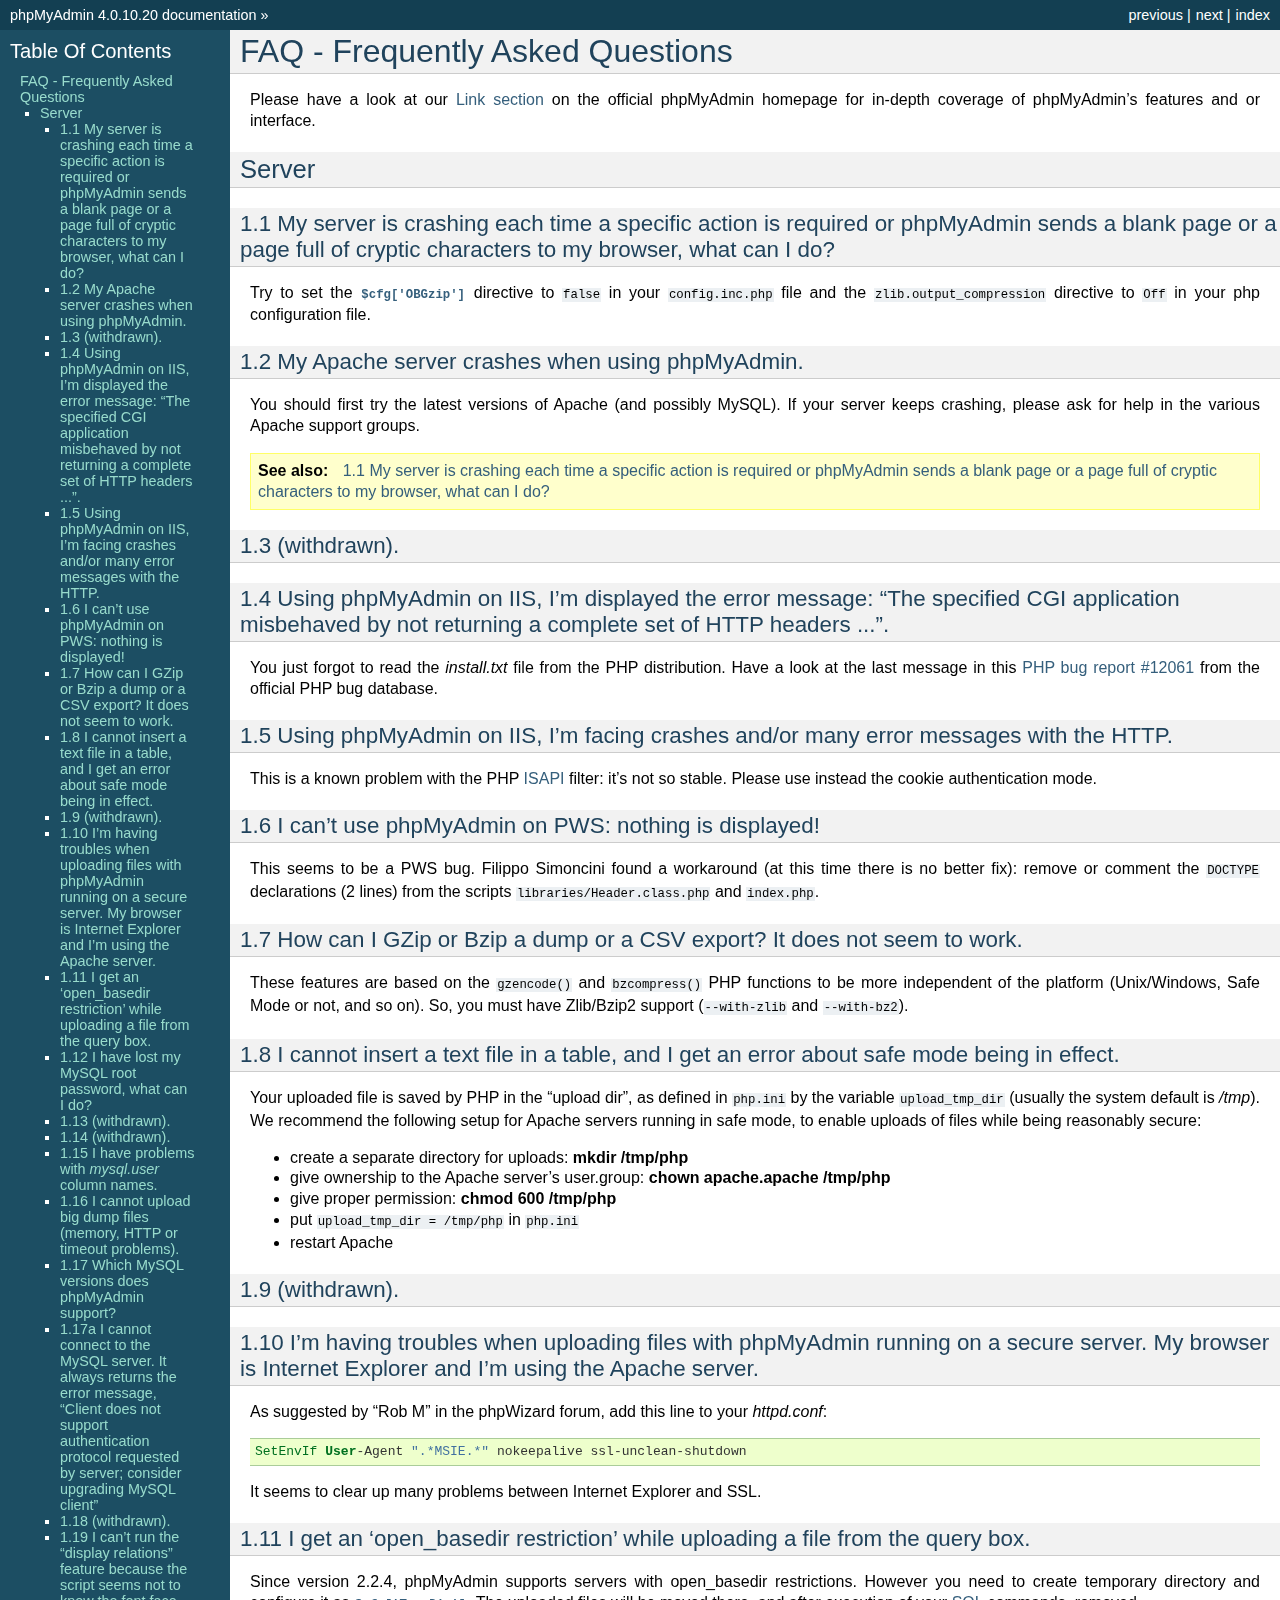
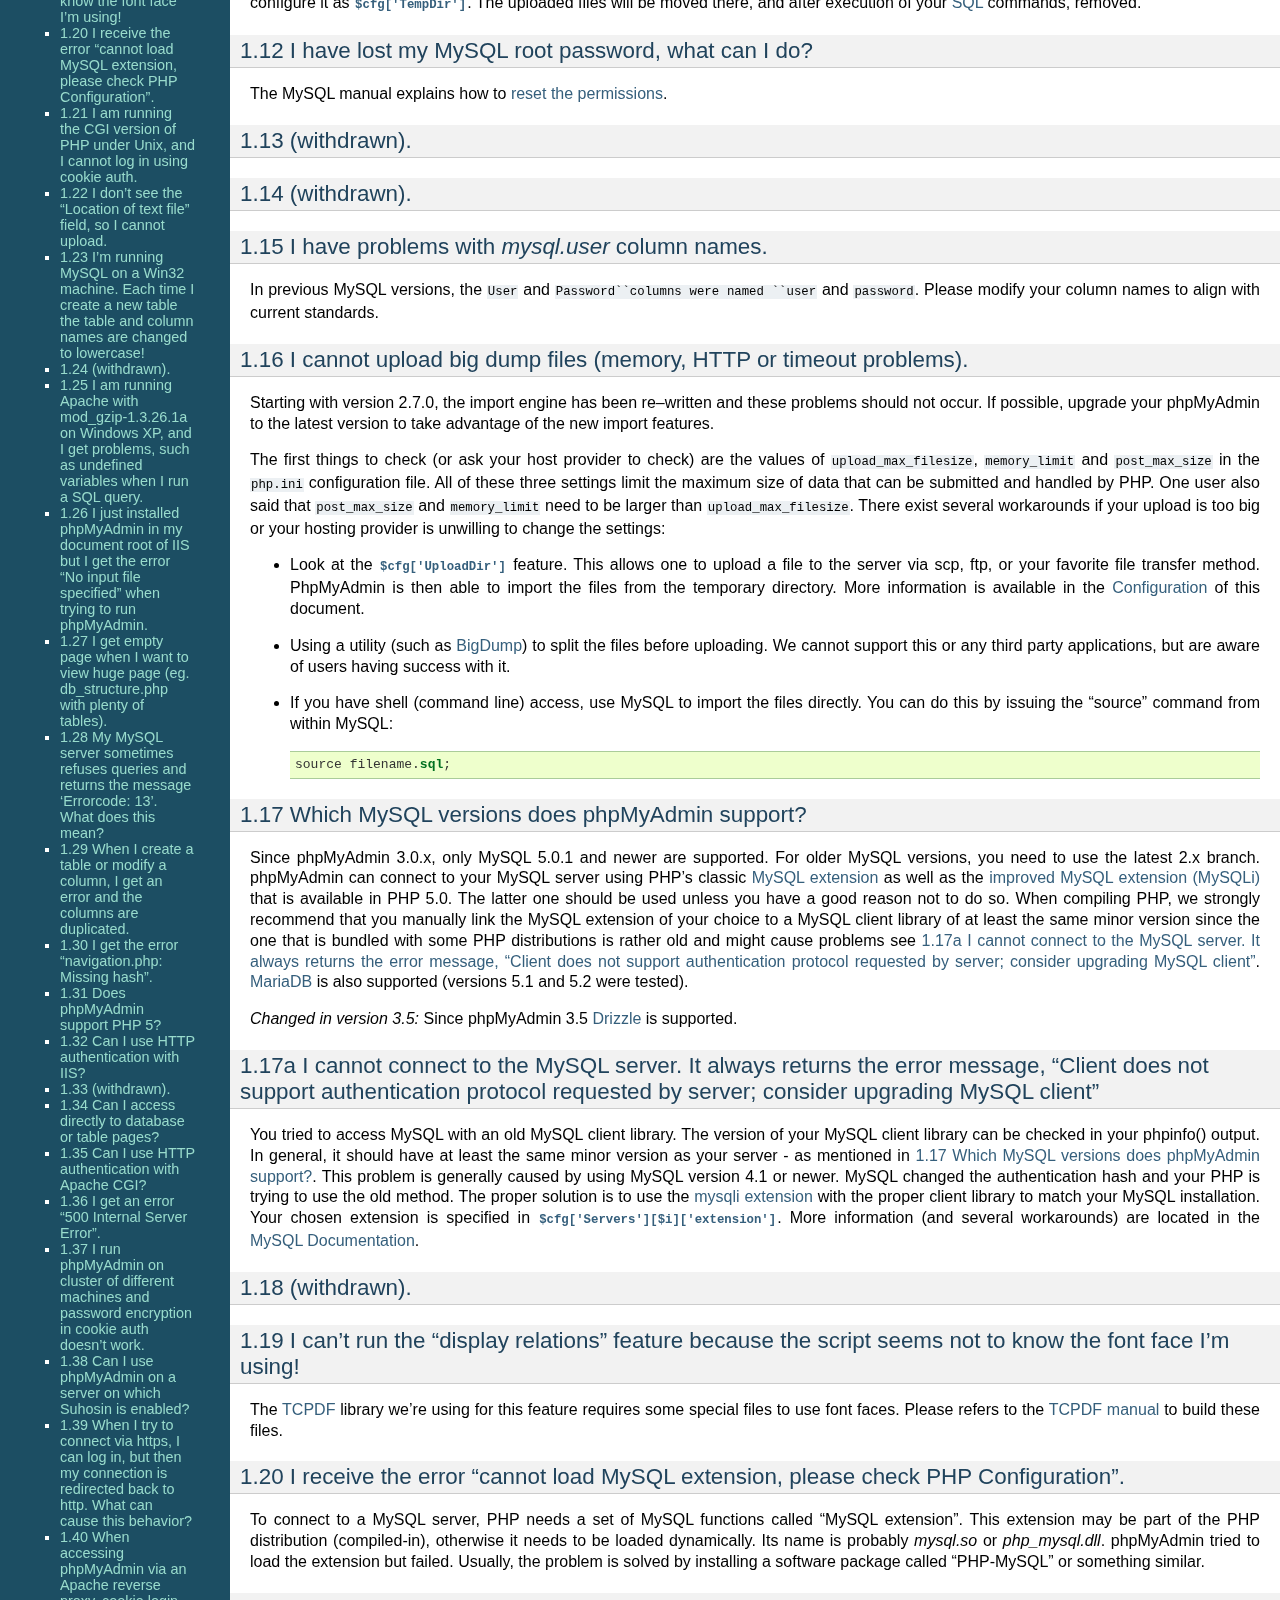
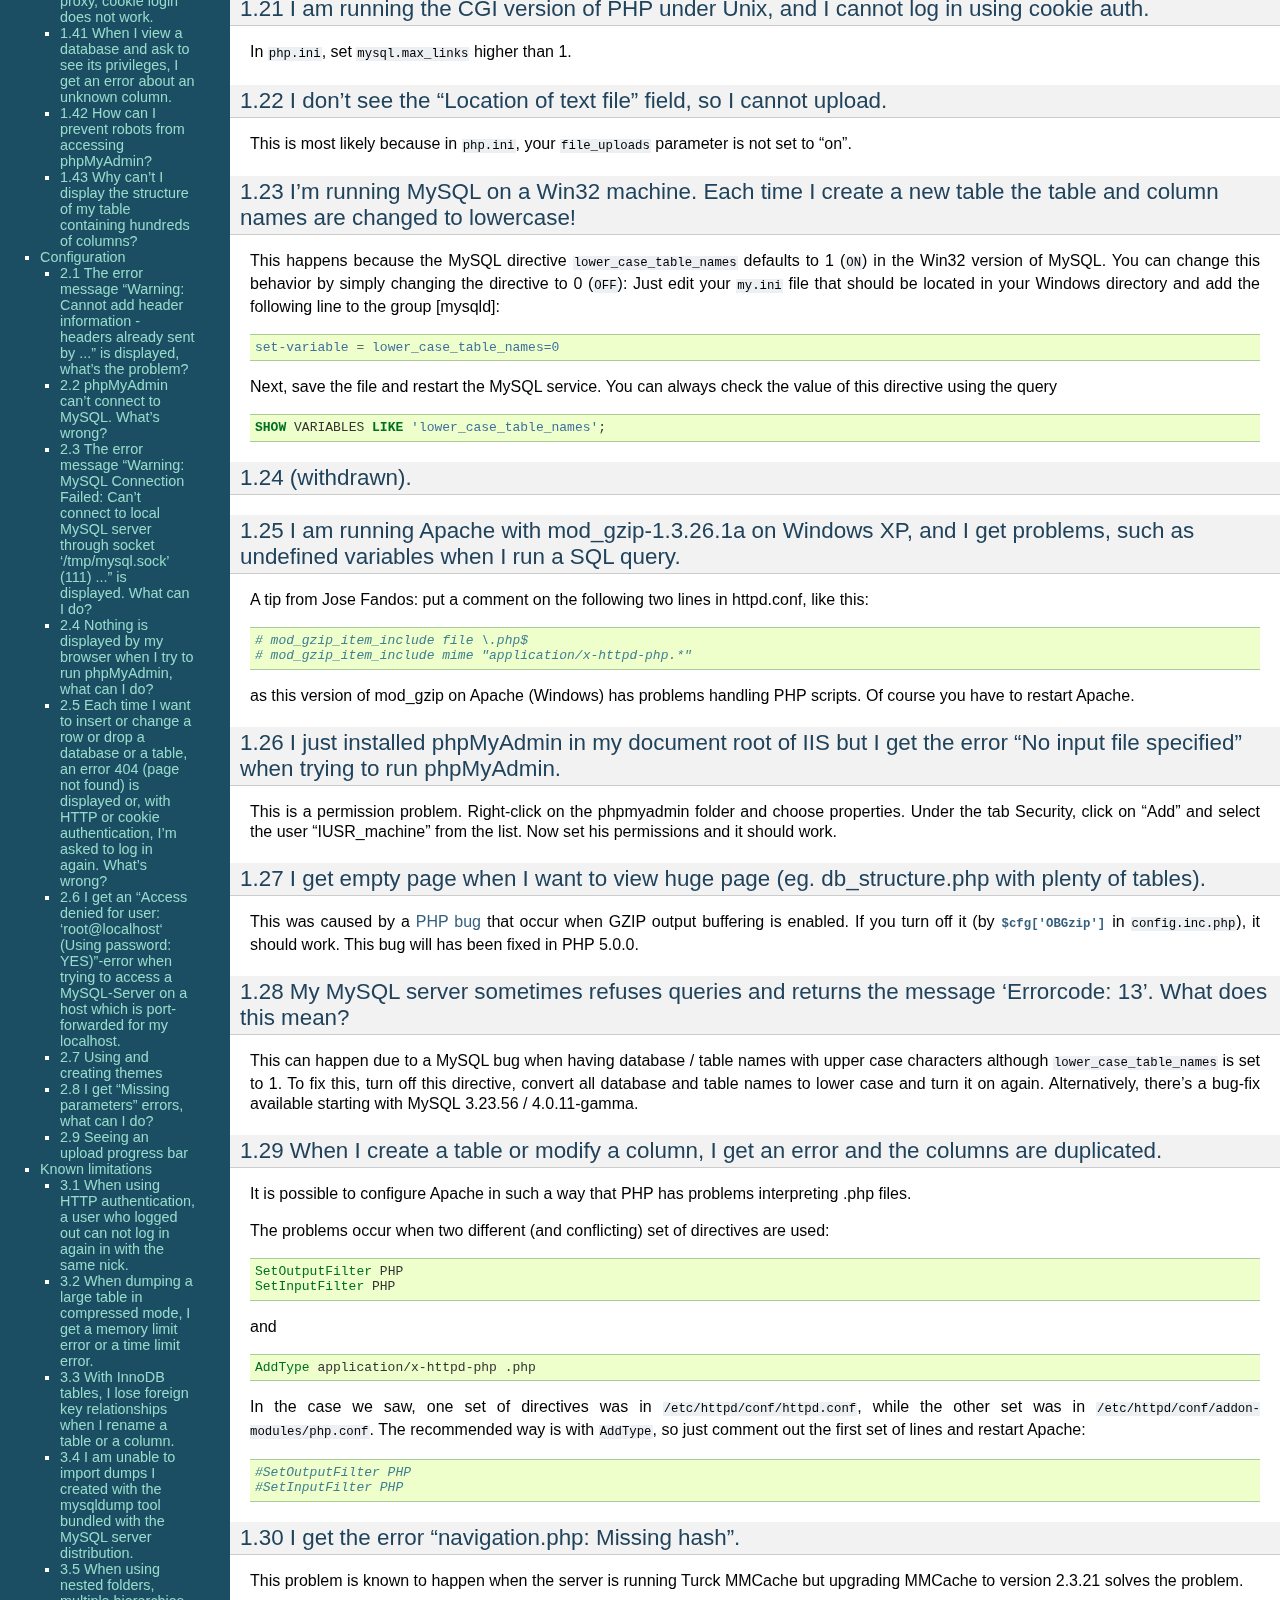
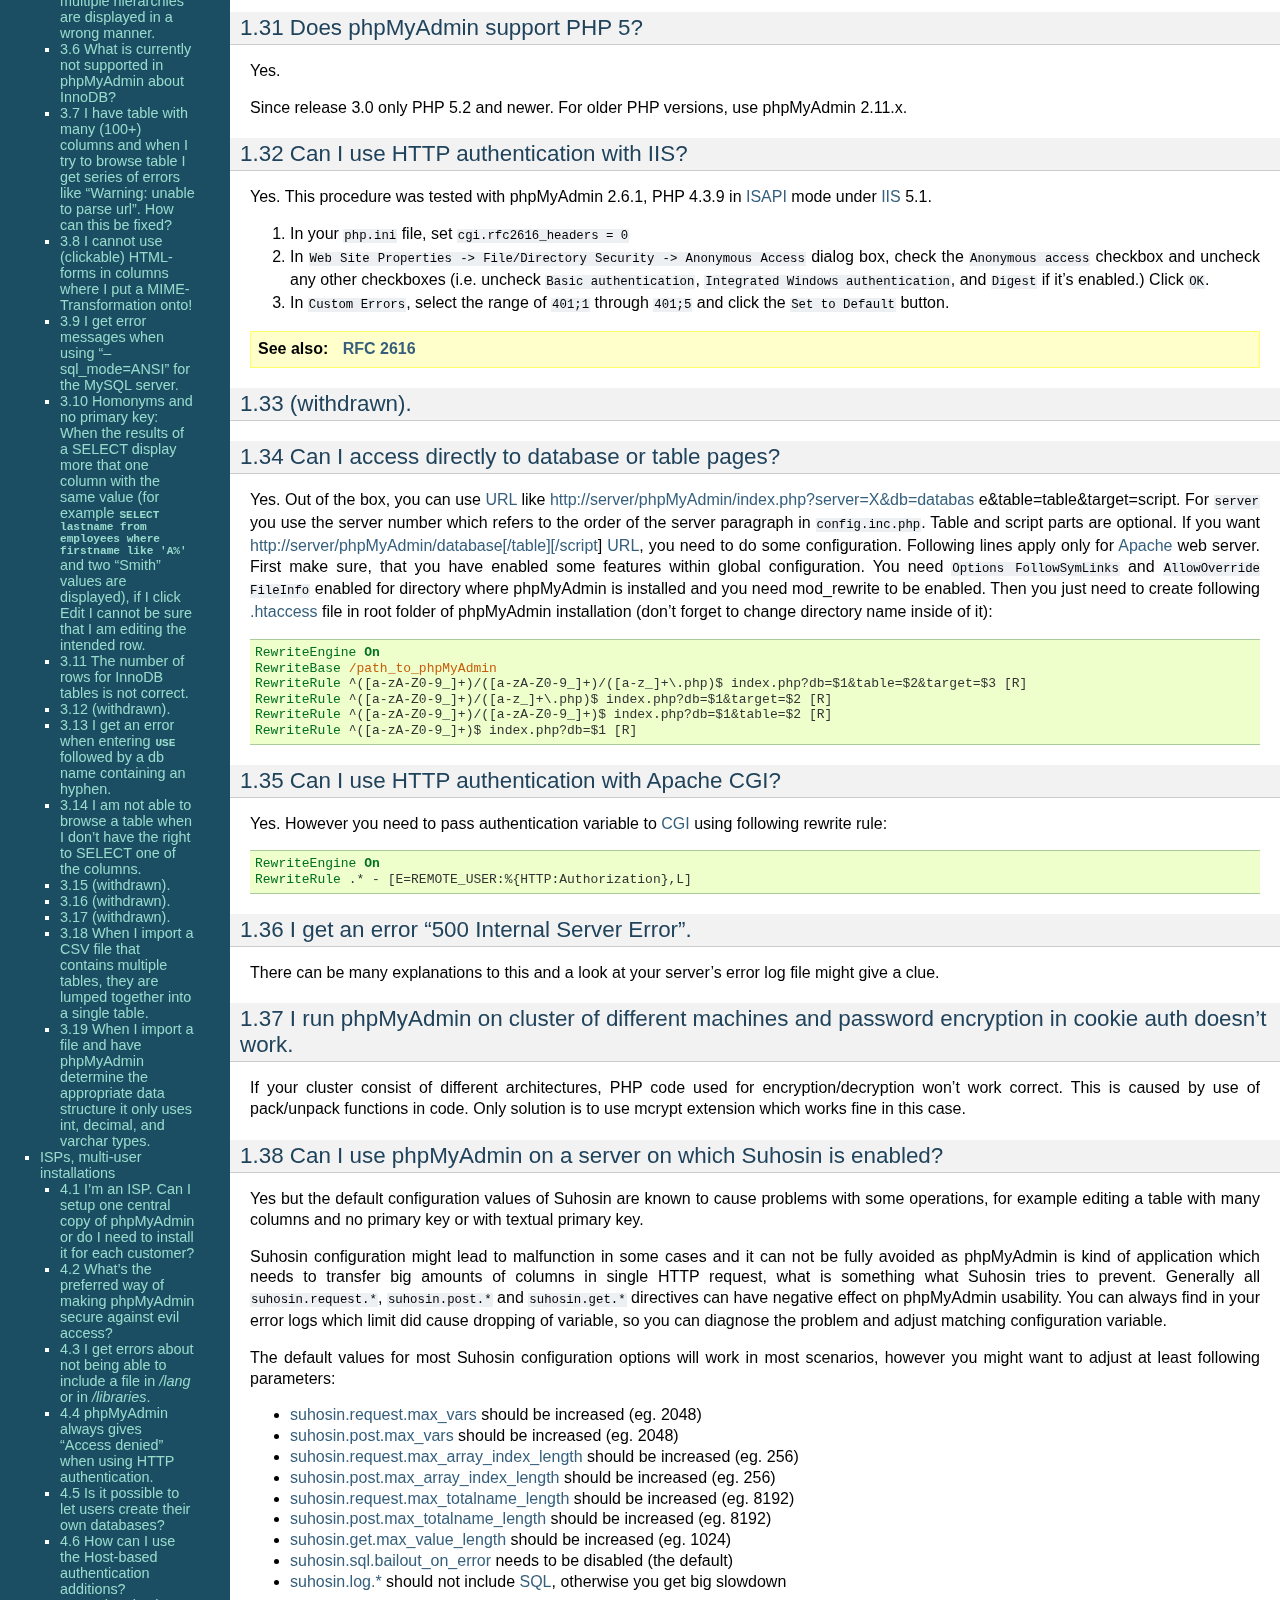
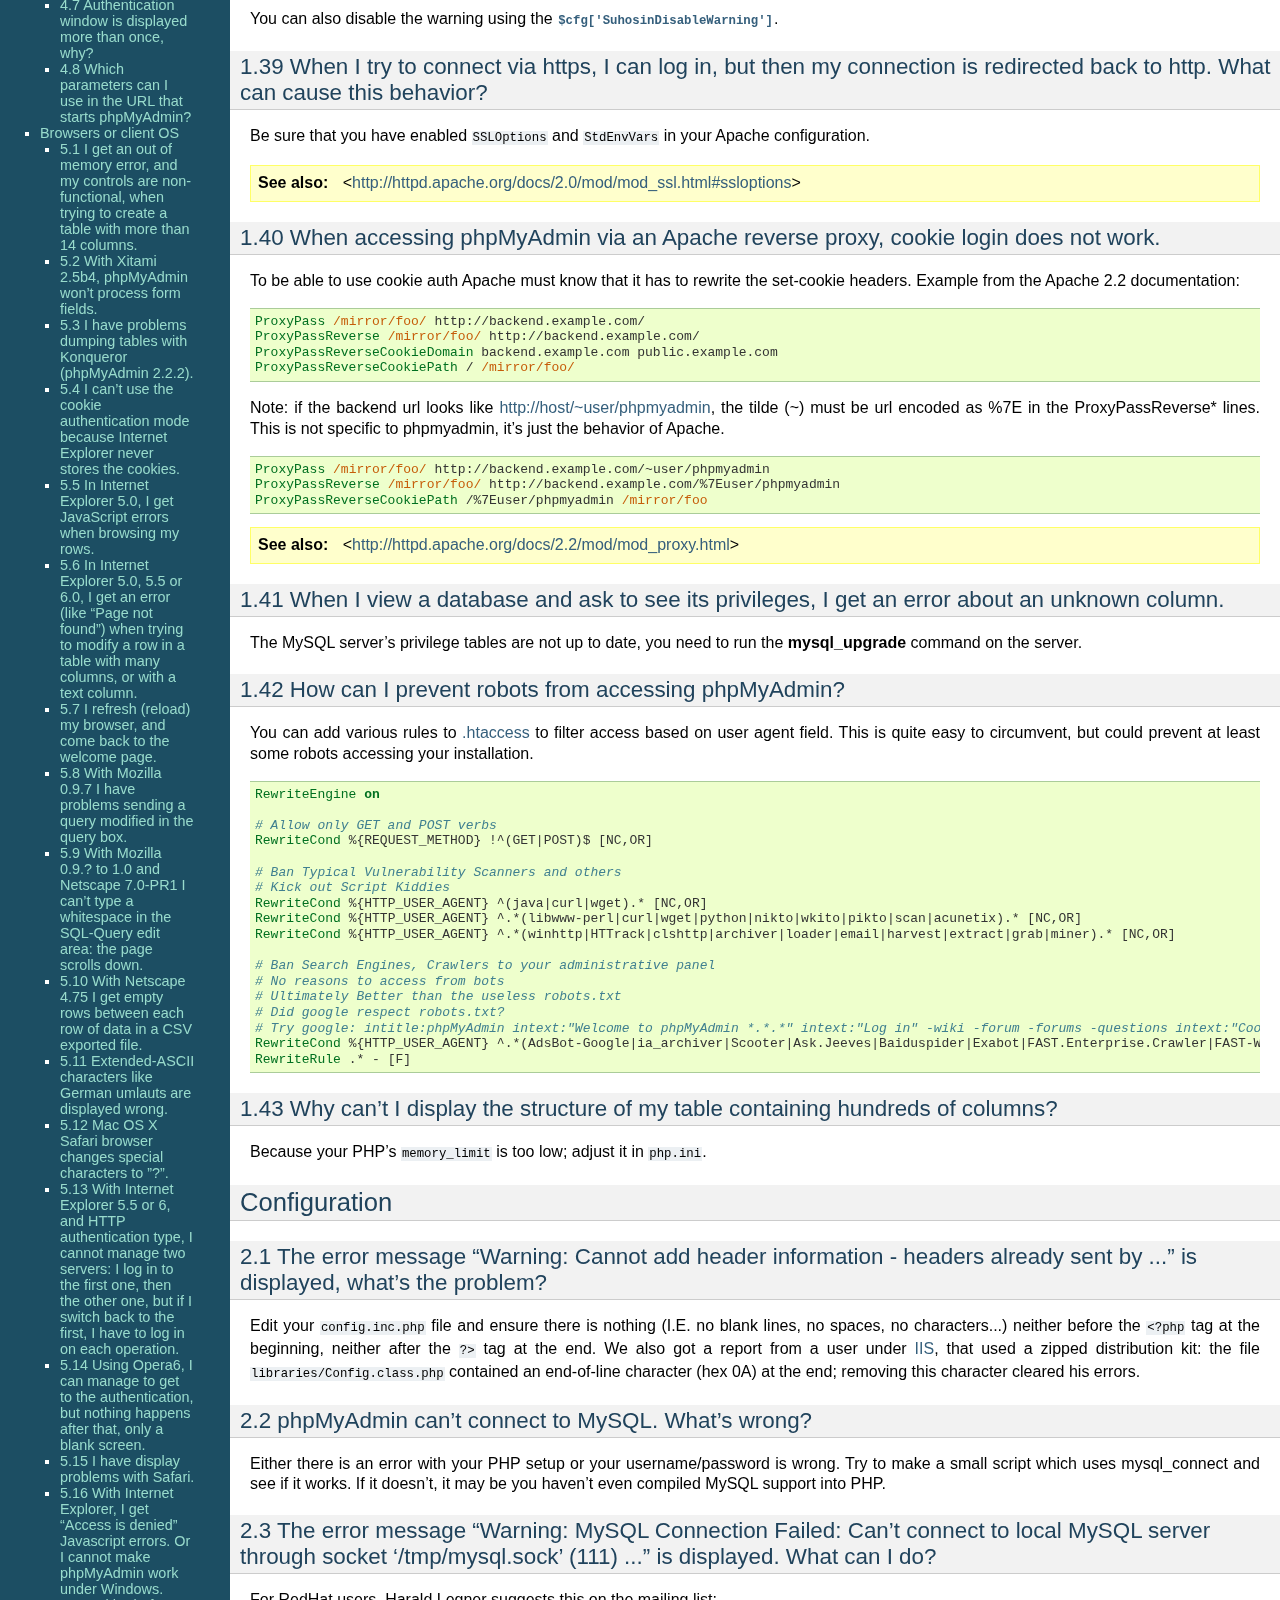
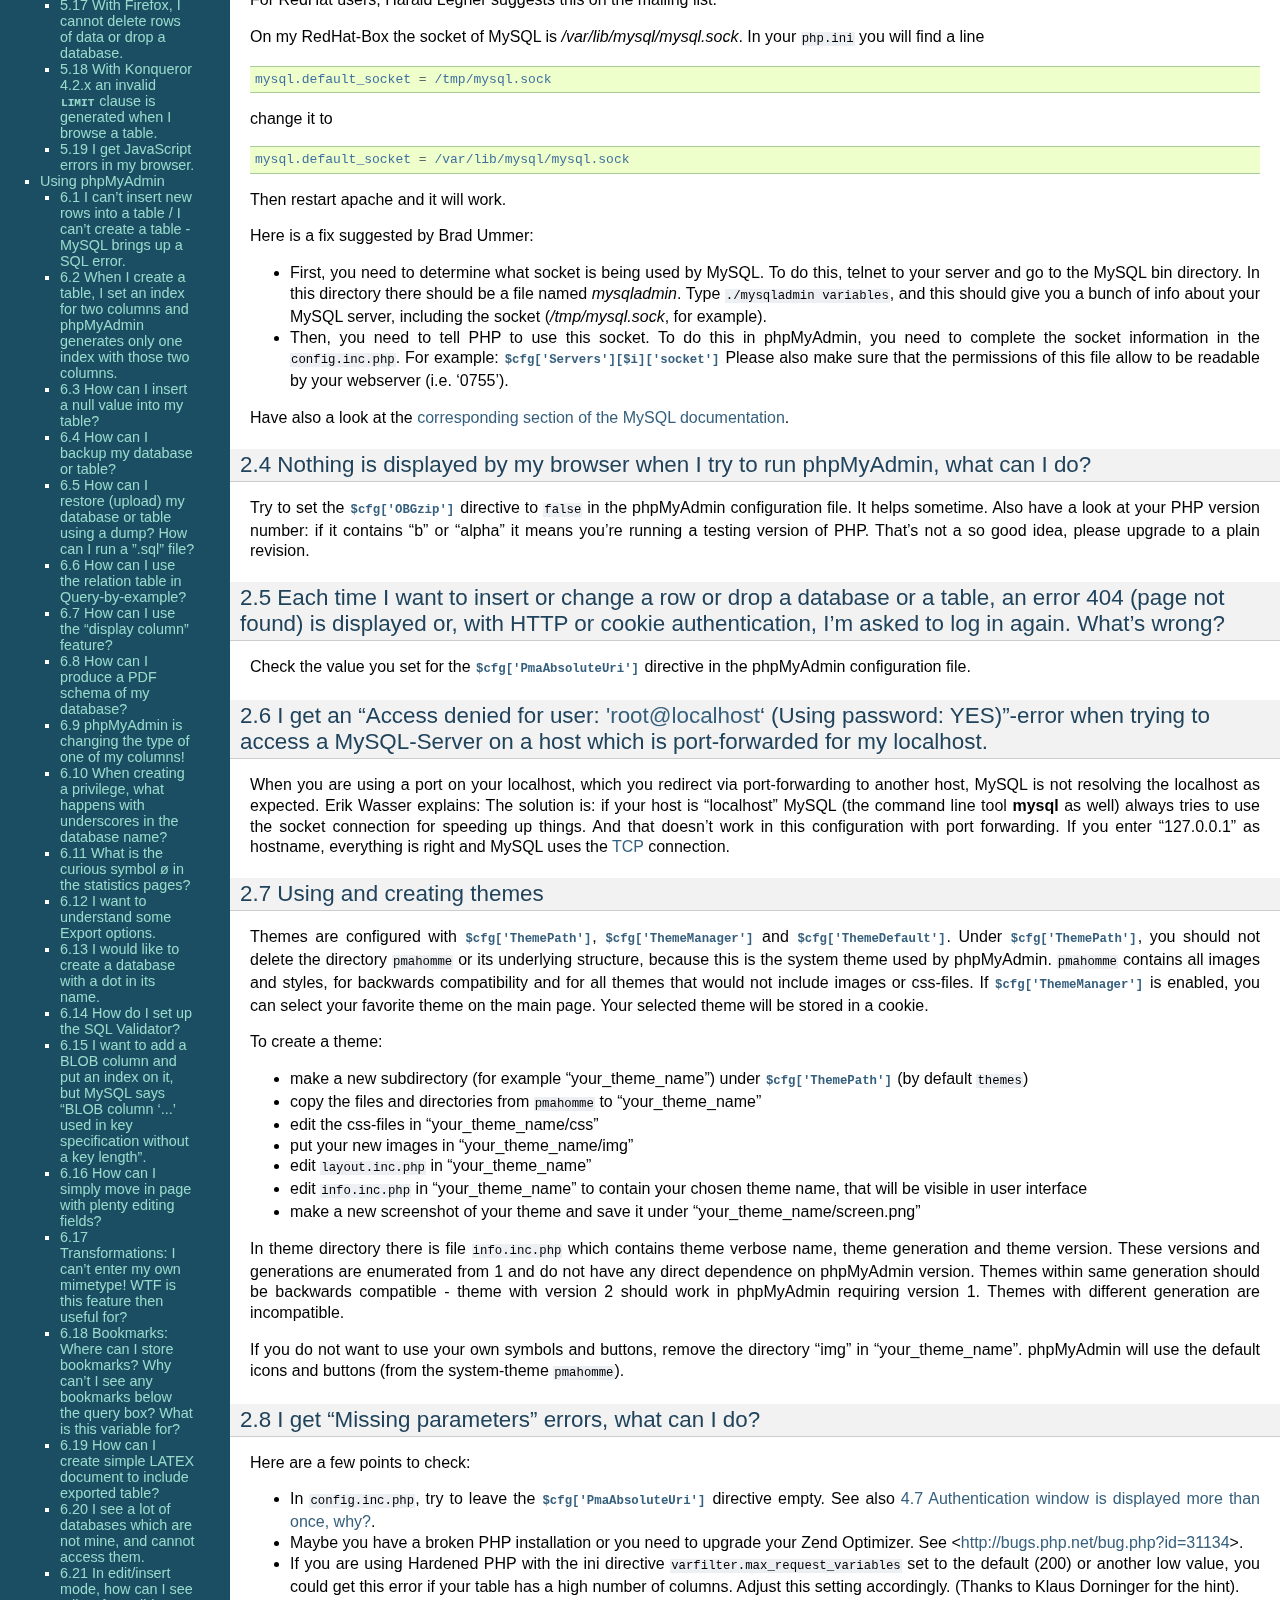
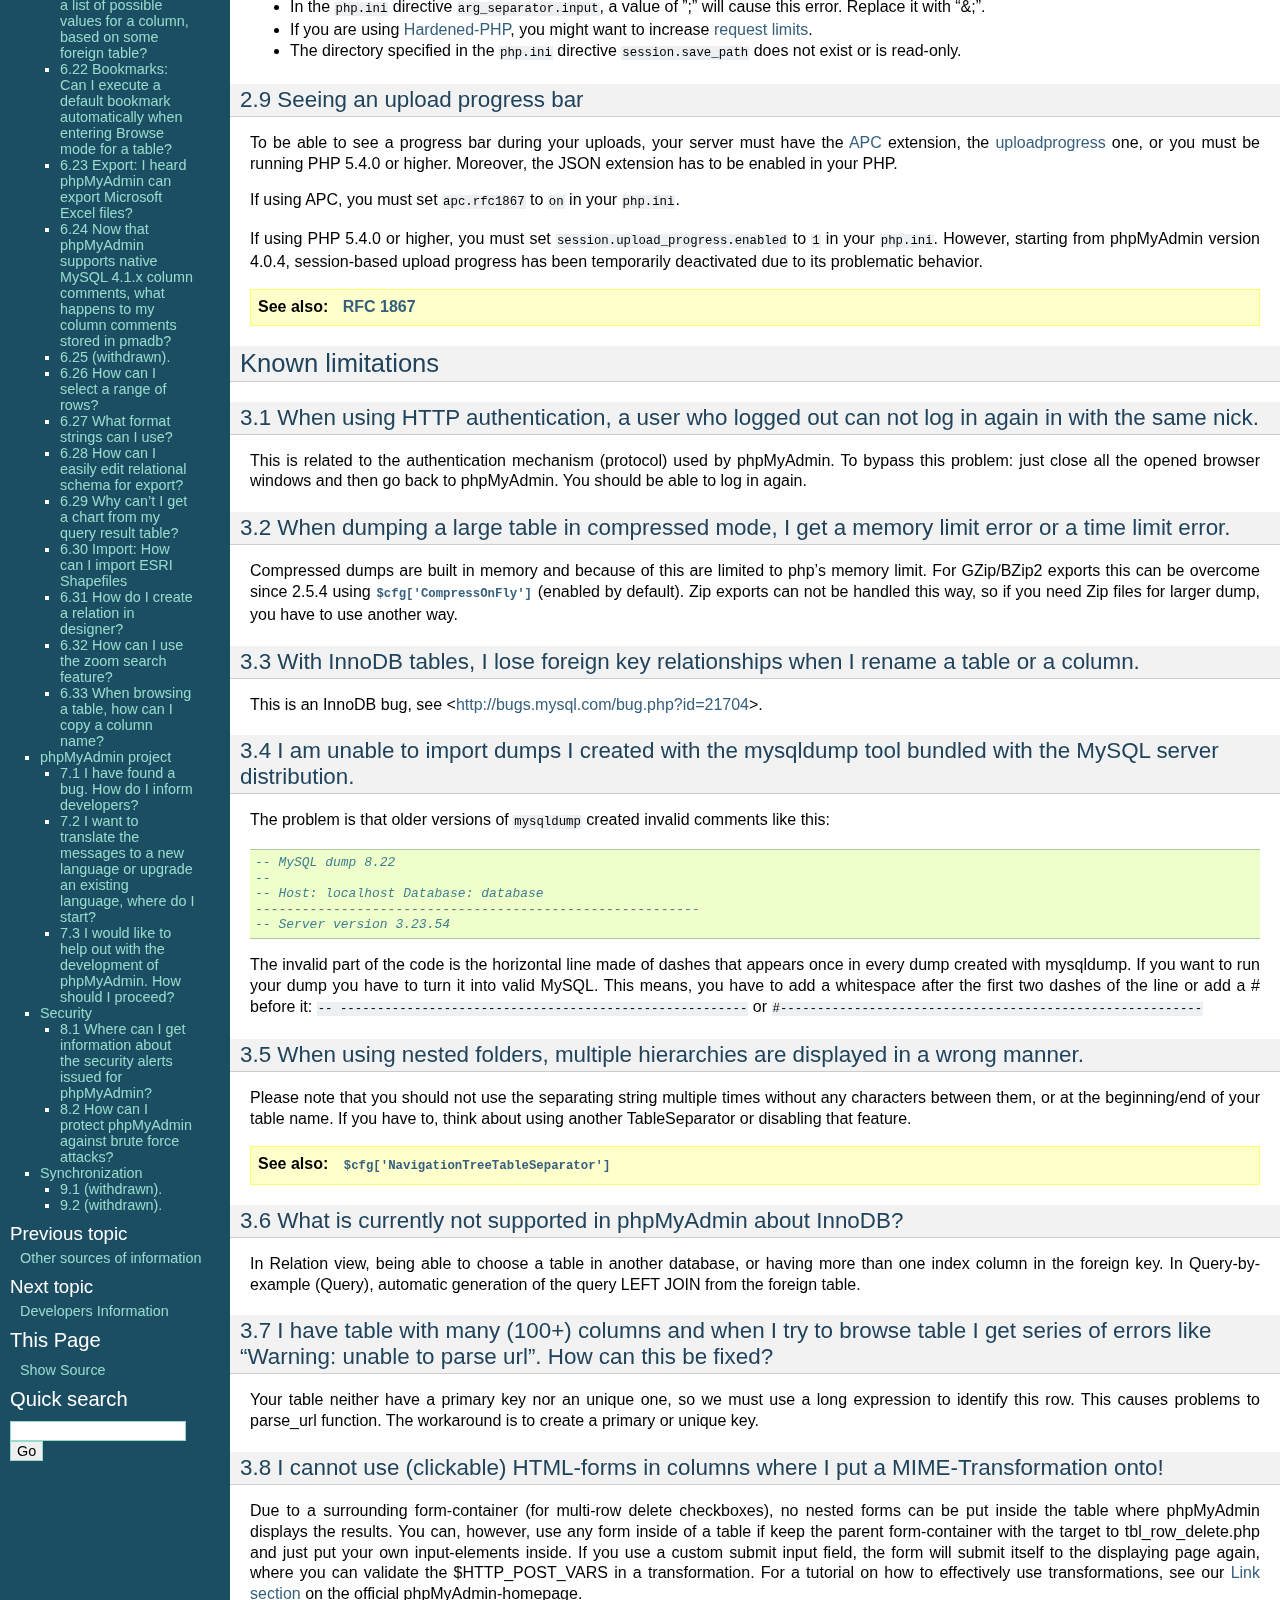
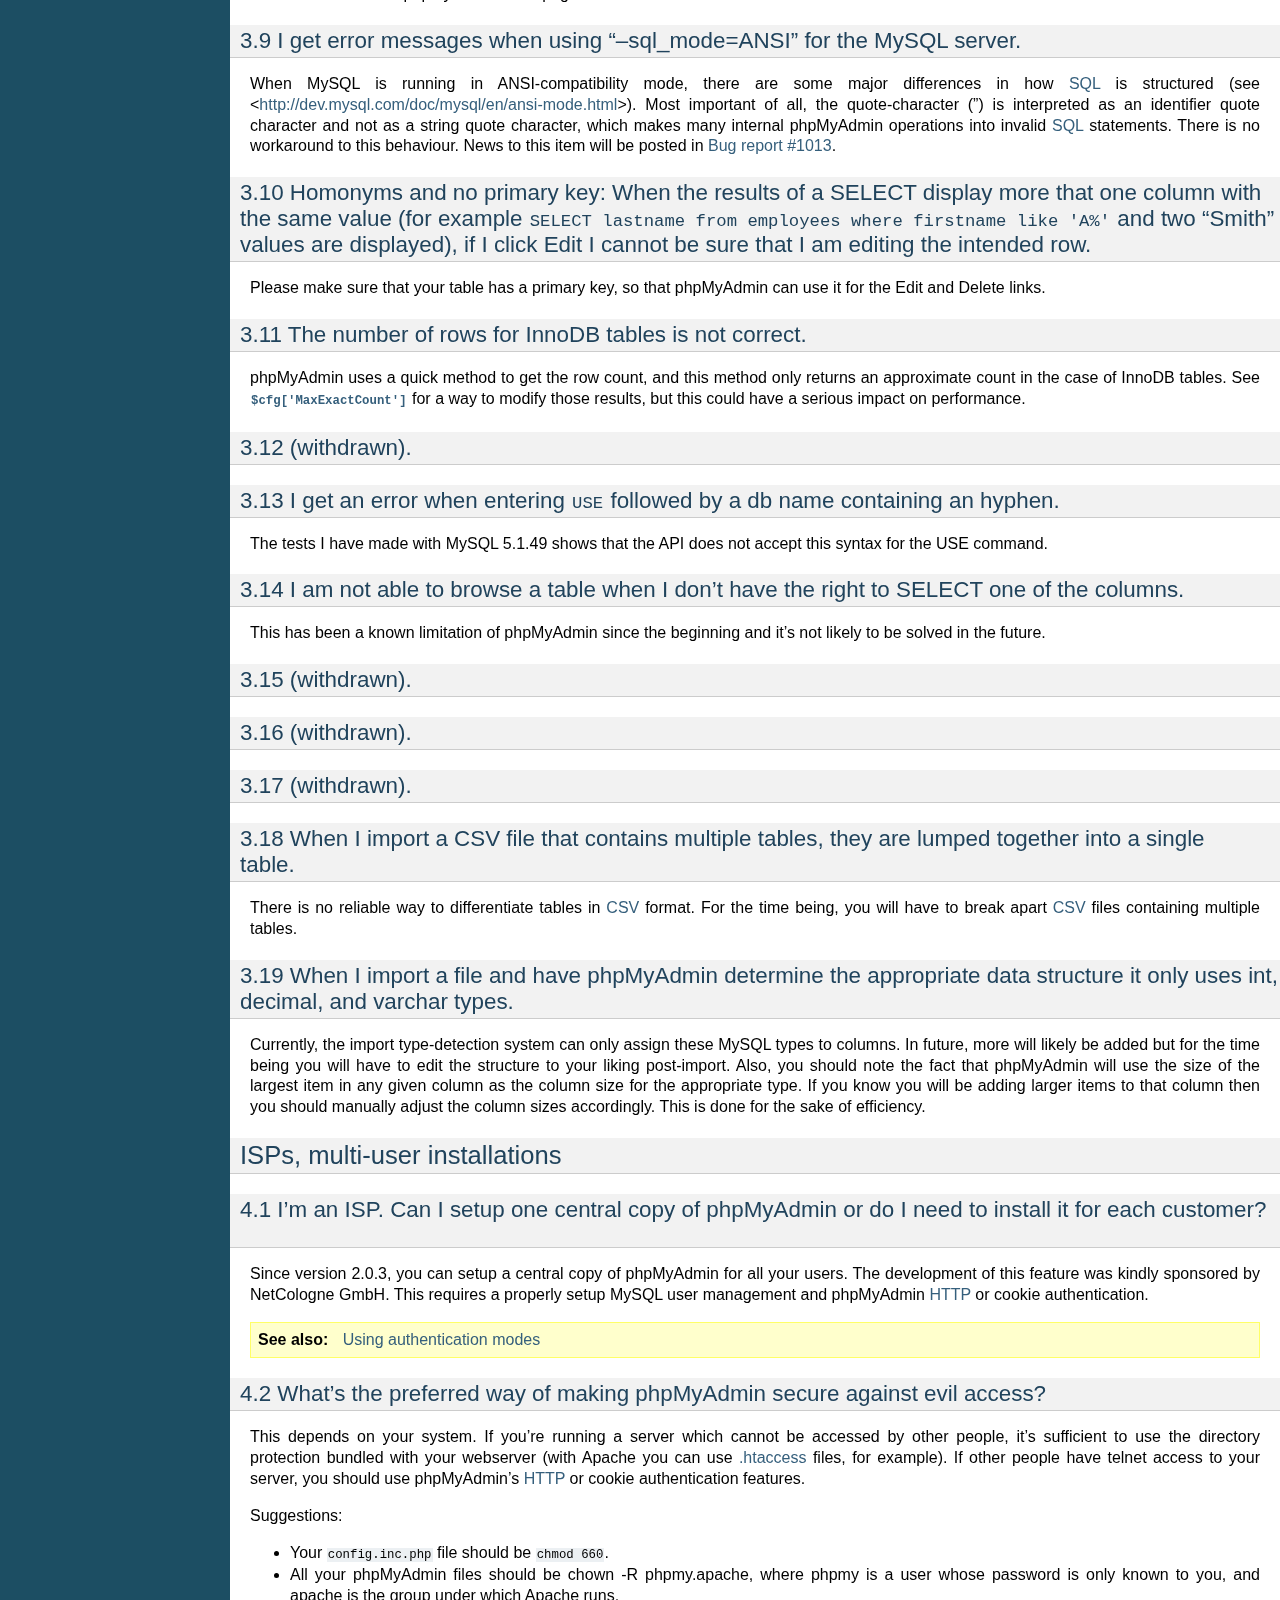
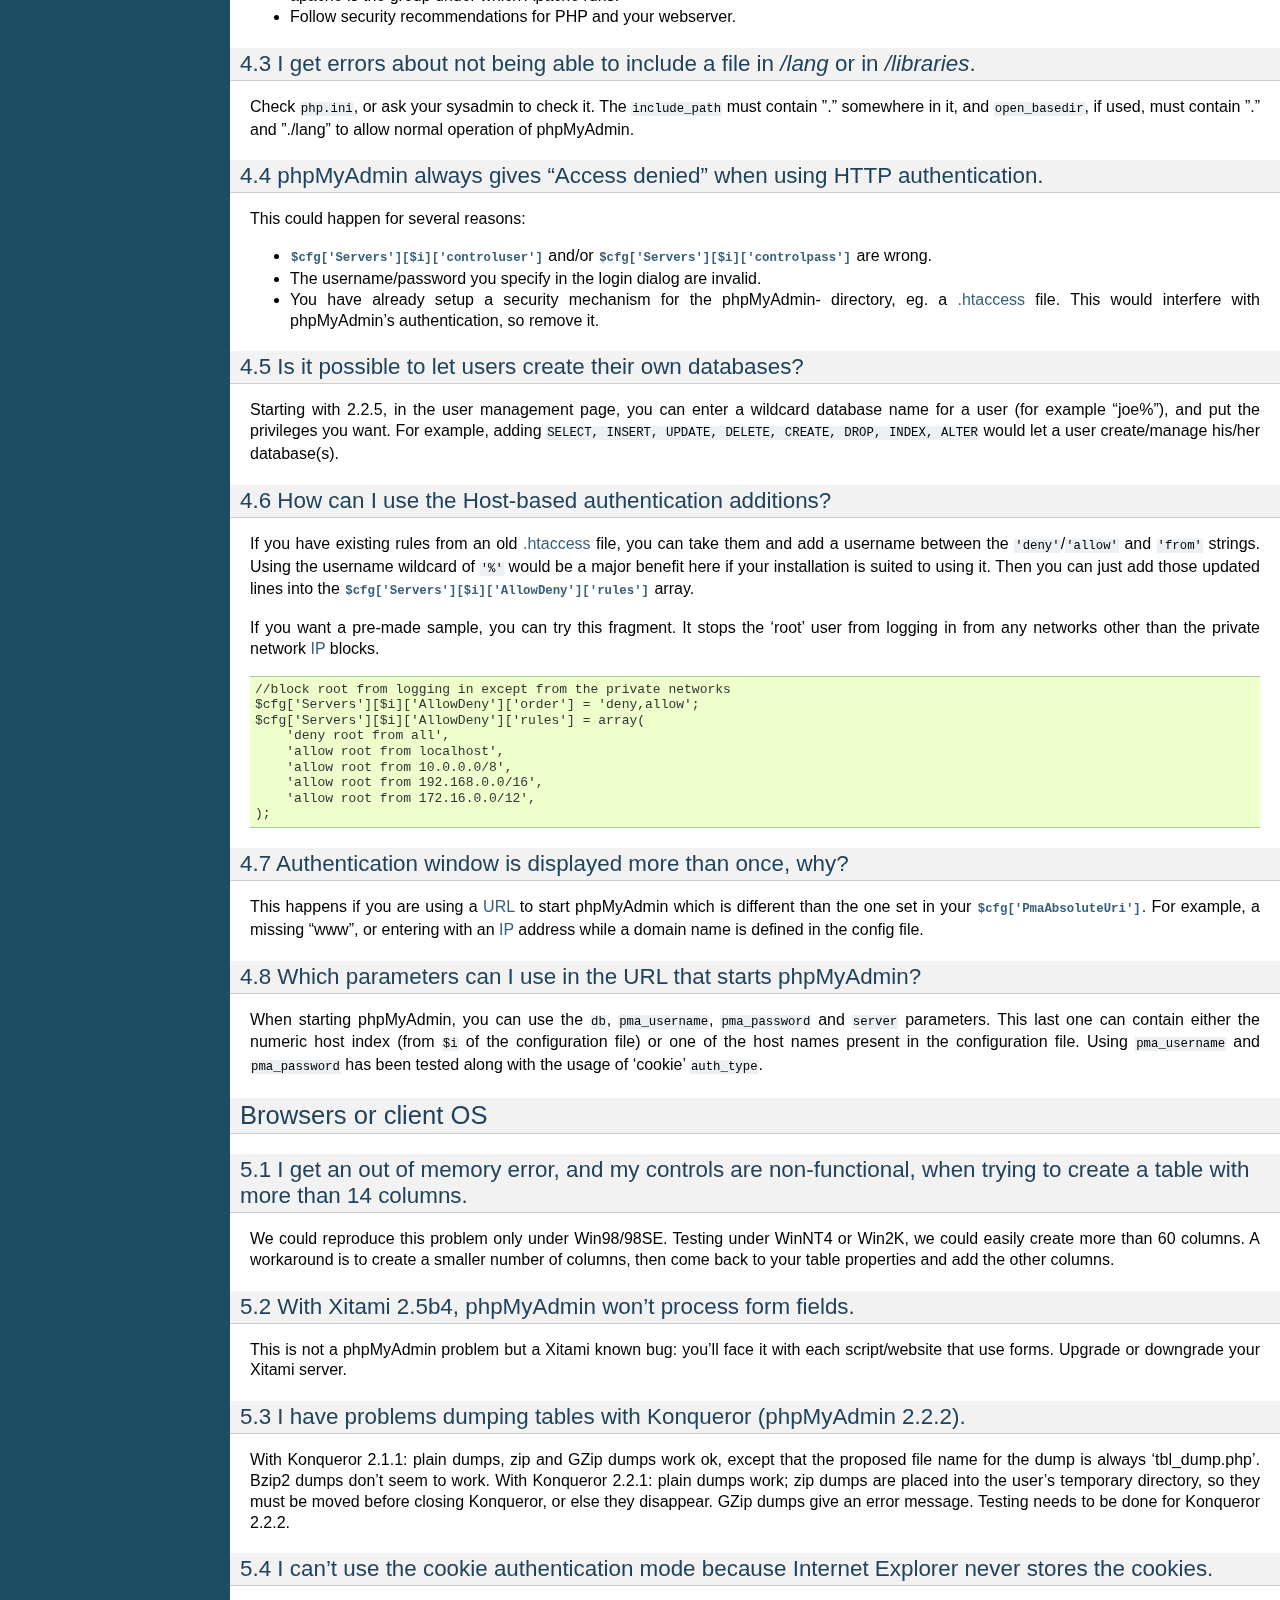
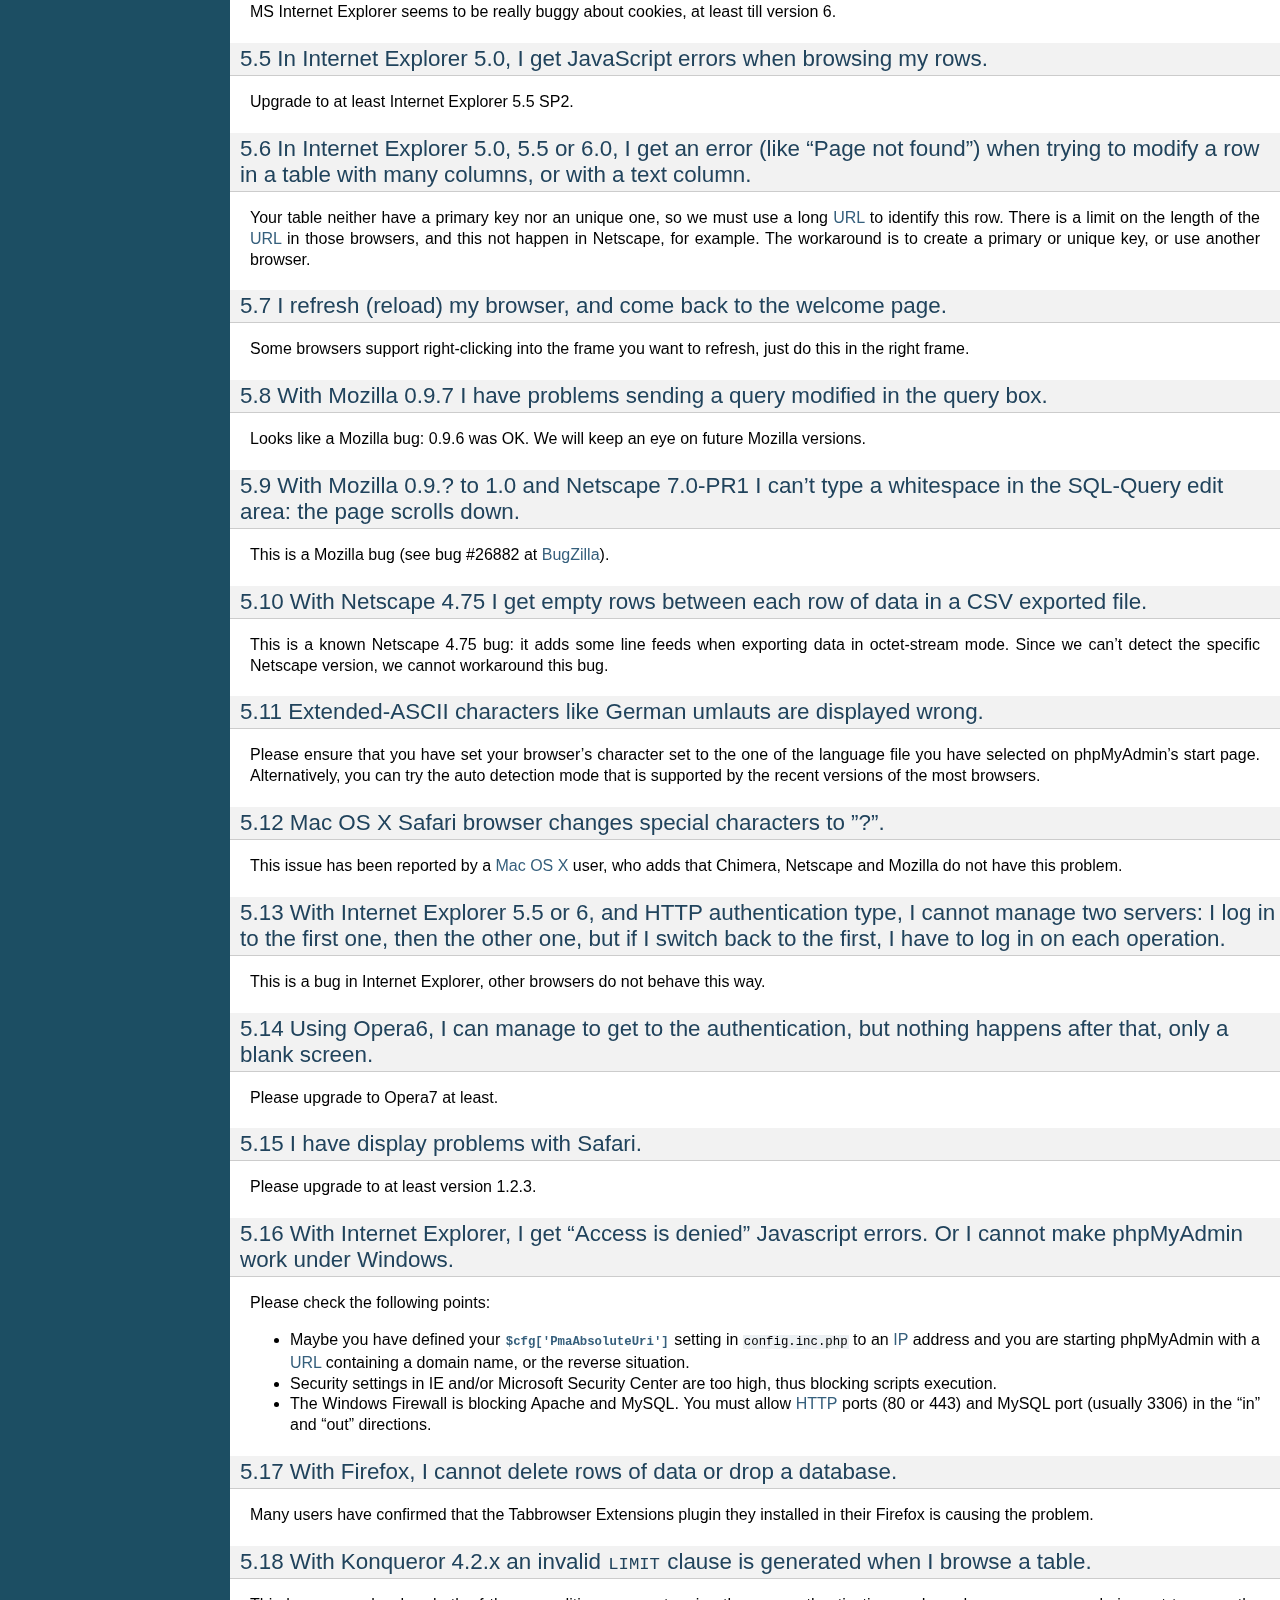
<file: MySynapses/public_html (Back End)/phpMyAdmin/doc/html/faq.html>
<!DOCTYPE html PUBLIC "-//W3C//DTD XHTML 1.0 Transitional//EN"
  "http://www.w3.org/TR/xhtml1/DTD/xhtml1-transitional.dtd">


<html xmlns="http://www.w3.org/1999/xhtml">
  <head>
    <meta http-equiv="Content-Type" content="text/html; charset=utf-8" />
    
    <title>FAQ - Frequently Asked Questions &#8212; phpMyAdmin 4.0.10.20 documentation</title>
    
    <link rel="stylesheet" href="_static/classic.css" type="text/css" />
    <link rel="stylesheet" href="_static/pygments.css" type="text/css" />
    
    <script type="text/javascript">
      var DOCUMENTATION_OPTIONS = {
        URL_ROOT:    './',
        VERSION:     '4.0.10.20',
        COLLAPSE_INDEX: false,
        FILE_SUFFIX: '.html',
        HAS_SOURCE:  true
      };
    </script>
    <script type="text/javascript" src="_static/jquery.js"></script>
    <script type="text/javascript" src="_static/underscore.js"></script>
    <script type="text/javascript" src="_static/doctools.js"></script>
    <link rel="index" title="Index" href="genindex.html" />
    <link rel="search" title="Search" href="search.html" />
    <link rel="copyright" title="Copyright" href="copyright.html" />
    <link rel="top" title="phpMyAdmin 4.0.10.20 documentation" href="index.html" />
    <link rel="next" title="Developers Information" href="developers.html" />
    <link rel="prev" title="Other sources of information" href="other.html" /> 
  </head>
  <body role="document">
    <div class="related" role="navigation" aria-label="related navigation">
      <h3>Navigation</h3>
      <ul>
        <li class="right" style="margin-right: 10px">
          <a href="genindex.html" title="General Index"
             accesskey="I">index</a></li>
        <li class="right" >
          <a href="developers.html" title="Developers Information"
             accesskey="N">next</a> |</li>
        <li class="right" >
          <a href="other.html" title="Other sources of information"
             accesskey="P">previous</a> |</li>
        <li class="nav-item nav-item-0"><a href="index.html">phpMyAdmin 4.0.10.20 documentation</a> &#187;</li> 
      </ul>
    </div>  

    <div class="document">
      <div class="documentwrapper">
        <div class="bodywrapper">
          <div class="body" role="main">
            
  <div class="section" id="faq-frequently-asked-questions">
<span id="faq"></span><h1>FAQ - Frequently Asked Questions<a class="headerlink" href="#faq-frequently-asked-questions" title="Permalink to this headline">¶</a></h1>
<p>Please have a look at our <a class="reference external" href="https://www.phpmyadmin.net/home_page/docs.php">Link section</a> on the official
phpMyAdmin homepage for in-depth coverage of phpMyAdmin&#8217;s features and
or interface.</p>
<div class="section" id="server">
<span id="faqserver"></span><h2>Server<a class="headerlink" href="#server" title="Permalink to this headline">¶</a></h2>
<div class="section" id="my-server-is-crashing-each-time-a-specific-action-is-required-or-phpmyadmin-sends-a-blank-page-or-a-page-full-of-cryptic-characters-to-my-browser-what-can-i-do">
<span id="faq1-1"></span><h3>1.1 My server is crashing each time a specific action is required or phpMyAdmin sends a blank page or a page full of cryptic characters to my browser, what can I do?<a class="headerlink" href="#my-server-is-crashing-each-time-a-specific-action-is-required-or-phpmyadmin-sends-a-blank-page-or-a-page-full-of-cryptic-characters-to-my-browser-what-can-i-do" title="Permalink to this headline">¶</a></h3>
<p>Try to set the <span class="target" id="index-0"></span><a class="reference internal" href="config.html#cfg_OBGzip"><code class="xref config config-option docutils literal"><span class="pre">$cfg['OBGzip']</span></code></a>  directive to <code class="docutils literal"><span class="pre">false</span></code> in your
<code class="file docutils literal"><span class="pre">config.inc.php</span></code> file and the <code class="docutils literal"><span class="pre">zlib.output_compression</span></code> directive to
<code class="docutils literal"><span class="pre">Off</span></code> in your php configuration file.</p>
</div>
<div class="section" id="my-apache-server-crashes-when-using-phpmyadmin">
<span id="faq1-2"></span><h3>1.2 My Apache server crashes when using phpMyAdmin.<a class="headerlink" href="#my-apache-server-crashes-when-using-phpmyadmin" title="Permalink to this headline">¶</a></h3>
<p>You should first try the latest versions of Apache (and possibly MySQL). If
your server keeps crashing, please ask for help in the various Apache support
groups.</p>
<div class="admonition seealso">
<p class="first admonition-title">See also</p>
<p class="last"><a class="reference internal" href="#faq1-1"><span class="std std-ref">1.1 My server is crashing each time a specific action is required or phpMyAdmin sends a blank page or a page full of cryptic characters to my browser, what can I do?</span></a></p>
</div>
</div>
<div class="section" id="withdrawn">
<span id="faq1-3"></span><h3>1.3 (withdrawn).<a class="headerlink" href="#withdrawn" title="Permalink to this headline">¶</a></h3>
</div>
<div class="section" id="using-phpmyadmin-on-iis-i-m-displayed-the-error-message-the-specified-cgi-application-misbehaved-by-not-returning-a-complete-set-of-http-headers">
<span id="faq1-4"></span><h3>1.4 Using phpMyAdmin on IIS, I&#8217;m displayed the error message: &#8220;The specified CGI application misbehaved by not returning a complete set of HTTP headers ...&#8221;.<a class="headerlink" href="#using-phpmyadmin-on-iis-i-m-displayed-the-error-message-the-specified-cgi-application-misbehaved-by-not-returning-a-complete-set-of-http-headers" title="Permalink to this headline">¶</a></h3>
<p>You just forgot to read the <em>install.txt</em> file from the PHP
distribution. Have a look at the last message in this <a class="reference external" href="http://bugs.php.net/bug.php?id=12061">PHP bug report #12061</a> from the official PHP bug
database.</p>
</div>
<div class="section" id="using-phpmyadmin-on-iis-i-m-facing-crashes-and-or-many-error-messages-with-the-http">
<span id="faq1-5"></span><h3>1.5 Using phpMyAdmin on IIS, I&#8217;m facing crashes and/or many error messages with the HTTP.<a class="headerlink" href="#using-phpmyadmin-on-iis-i-m-facing-crashes-and-or-many-error-messages-with-the-http" title="Permalink to this headline">¶</a></h3>
<p>This is a known problem with the PHP <a class="reference internal" href="glossary.html#term-isapi"><span class="xref std std-term">ISAPI</span></a> filter: it&#8217;s not so stable.
Please use instead the cookie authentication mode.</p>
</div>
<div class="section" id="i-can-t-use-phpmyadmin-on-pws-nothing-is-displayed">
<span id="faq1-6"></span><h3>1.6 I can&#8217;t use phpMyAdmin on PWS: nothing is displayed!<a class="headerlink" href="#i-can-t-use-phpmyadmin-on-pws-nothing-is-displayed" title="Permalink to this headline">¶</a></h3>
<p>This seems to be a PWS bug. Filippo Simoncini found a workaround (at
this time there is no better fix): remove or comment the <code class="docutils literal"><span class="pre">DOCTYPE</span></code>
declarations (2 lines) from the scripts <code class="file docutils literal"><span class="pre">libraries/Header.class.php</span></code>
and <code class="file docutils literal"><span class="pre">index.php</span></code>.</p>
</div>
<div class="section" id="how-can-i-gzip-or-bzip-a-dump-or-a-csv-export-it-does-not-seem-to-work">
<span id="faq1-7"></span><h3>1.7 How can I GZip or Bzip a dump or a CSV export? It does not seem to work.<a class="headerlink" href="#how-can-i-gzip-or-bzip-a-dump-or-a-csv-export-it-does-not-seem-to-work" title="Permalink to this headline">¶</a></h3>
<p>These features are based on the <code class="docutils literal"><span class="pre">gzencode()</span></code> and <code class="docutils literal"><span class="pre">bzcompress()</span></code>
PHP functions to be more independent of the platform (Unix/Windows,
Safe Mode or not, and so on). So, you must have Zlib/Bzip2 support
(<code class="docutils literal"><span class="pre">--with-zlib</span></code> and <code class="docutils literal"><span class="pre">--with-bz2</span></code>).</p>
</div>
<div class="section" id="i-cannot-insert-a-text-file-in-a-table-and-i-get-an-error-about-safe-mode-being-in-effect">
<span id="faq1-8"></span><h3>1.8 I cannot insert a text file in a table, and I get an error about safe mode being in effect.<a class="headerlink" href="#i-cannot-insert-a-text-file-in-a-table-and-i-get-an-error-about-safe-mode-being-in-effect" title="Permalink to this headline">¶</a></h3>
<p>Your uploaded file is saved by PHP in the &#8220;upload dir&#8221;, as defined in
<code class="file docutils literal"><span class="pre">php.ini</span></code> by the variable <code class="docutils literal"><span class="pre">upload_tmp_dir</span></code> (usually the system
default is <em>/tmp</em>). We recommend the following setup for Apache
servers running in safe mode, to enable uploads of files while being
reasonably secure:</p>
<ul class="simple">
<li>create a separate directory for uploads: <strong class="command">mkdir /tmp/php</strong></li>
<li>give ownership to the Apache server&#8217;s user.group: <strong class="command">chown
apache.apache /tmp/php</strong></li>
<li>give proper permission: <strong class="command">chmod 600 /tmp/php</strong></li>
<li>put <code class="docutils literal"><span class="pre">upload_tmp_dir</span> <span class="pre">=</span> <span class="pre">/tmp/php</span></code> in <code class="file docutils literal"><span class="pre">php.ini</span></code></li>
<li>restart Apache</li>
</ul>
</div>
<div class="section" id="faq1-9">
<span id="id1"></span><h3>1.9 (withdrawn).<a class="headerlink" href="#faq1-9" title="Permalink to this headline">¶</a></h3>
</div>
<div class="section" id="i-m-having-troubles-when-uploading-files-with-phpmyadmin-running-on-a-secure-server-my-browser-is-internet-explorer-and-i-m-using-the-apache-server">
<span id="faq1-10"></span><h3>1.10 I&#8217;m having troubles when uploading files with phpMyAdmin running on a secure server. My browser is Internet Explorer and I&#8217;m using the Apache server.<a class="headerlink" href="#i-m-having-troubles-when-uploading-files-with-phpmyadmin-running-on-a-secure-server-my-browser-is-internet-explorer-and-i-m-using-the-apache-server" title="Permalink to this headline">¶</a></h3>
<p>As suggested by &#8220;Rob M&#8221; in the phpWizard forum, add this line to your
<em>httpd.conf</em>:</p>
<div class="highlight-apache"><div class="highlight"><pre><span class="nb">SetEnvIf</span> <span class="k">User</span>-Agent <span class="s2">&quot;.*MSIE.*&quot;</span> nokeepalive ssl-unclean-shutdown
</pre></div>
</div>
<p>It seems to clear up many problems between Internet Explorer and SSL.</p>
</div>
<div class="section" id="i-get-an-open-basedir-restriction-while-uploading-a-file-from-the-query-box">
<span id="faq1-11"></span><h3>1.11 I get an &#8216;open_basedir restriction&#8217; while uploading a file from the query box.<a class="headerlink" href="#i-get-an-open-basedir-restriction-while-uploading-a-file-from-the-query-box" title="Permalink to this headline">¶</a></h3>
<p>Since version 2.2.4, phpMyAdmin supports servers with open_basedir
restrictions. However you need to create temporary directory and configure it
as <span class="target" id="index-1"></span><a class="reference internal" href="config.html#cfg_TempDir"><code class="xref config config-option docutils literal"><span class="pre">$cfg['TempDir']</span></code></a>. The uploaded files will be moved there,
and after execution of your <a class="reference internal" href="glossary.html#term-sql"><span class="xref std std-term">SQL</span></a> commands, removed.</p>
</div>
<div class="section" id="i-have-lost-my-mysql-root-password-what-can-i-do">
<span id="faq1-12"></span><h3>1.12 I have lost my MySQL root password, what can I do?<a class="headerlink" href="#i-have-lost-my-mysql-root-password-what-can-i-do" title="Permalink to this headline">¶</a></h3>
<p>The MySQL manual explains how to <a class="reference external" href="http://dev.mysql.com/doc/mysql/en/resetting-permissions.html">reset the permissions</a>.</p>
</div>
<div class="section" id="faq1-13">
<span id="id2"></span><h3>1.13 (withdrawn).<a class="headerlink" href="#faq1-13" title="Permalink to this headline">¶</a></h3>
</div>
<div class="section" id="faq1-14">
<span id="id3"></span><h3>1.14 (withdrawn).<a class="headerlink" href="#faq1-14" title="Permalink to this headline">¶</a></h3>
</div>
<div class="section" id="i-have-problems-with-mysql-user-column-names">
<span id="faq1-15"></span><h3>1.15 I have problems with <em>mysql.user</em> column names.<a class="headerlink" href="#i-have-problems-with-mysql-user-column-names" title="Permalink to this headline">¶</a></h3>
<p>In previous MySQL versions, the <code class="docutils literal"><span class="pre">User</span></code> and <code class="docutils literal"><span class="pre">Password``columns</span> <span class="pre">were</span>
<span class="pre">named</span> <span class="pre">``user</span></code> and <code class="docutils literal"><span class="pre">password</span></code>. Please modify your column names to
align with current standards.</p>
</div>
<div class="section" id="i-cannot-upload-big-dump-files-memory-http-or-timeout-problems">
<span id="faq1-16"></span><h3>1.16 I cannot upload big dump files (memory, HTTP or timeout problems).<a class="headerlink" href="#i-cannot-upload-big-dump-files-memory-http-or-timeout-problems" title="Permalink to this headline">¶</a></h3>
<p>Starting with version 2.7.0, the import engine has been re–written and
these problems should not occur. If possible, upgrade your phpMyAdmin
to the latest version to take advantage of the new import features.</p>
<p>The first things to check (or ask your host provider to check) are the
values of <code class="docutils literal"><span class="pre">upload_max_filesize</span></code>, <code class="docutils literal"><span class="pre">memory_limit</span></code> and
<code class="docutils literal"><span class="pre">post_max_size</span></code> in the <code class="file docutils literal"><span class="pre">php.ini</span></code> configuration file. All of these
three settings limit the maximum size of data that can be submitted
and handled by PHP. One user also said that <code class="docutils literal"><span class="pre">post_max_size</span></code> and
<code class="docutils literal"><span class="pre">memory_limit</span></code> need to be larger than <code class="docutils literal"><span class="pre">upload_max_filesize</span></code>.
There exist several workarounds if your upload is too big or your
hosting provider is unwilling to change the settings:</p>
<ul>
<li><p class="first">Look at the <span class="target" id="index-2"></span><a class="reference internal" href="config.html#cfg_UploadDir"><code class="xref config config-option docutils literal"><span class="pre">$cfg['UploadDir']</span></code></a> feature. This allows one to upload a file to the server
via scp, ftp, or your favorite file transfer method. PhpMyAdmin is
then able to import the files from the temporary directory. More
information is available in the <a class="reference internal" href="config.html#config"><span class="std std-ref">Configuration</span></a>  of this document.</p>
</li>
<li><p class="first">Using a utility (such as <a class="reference external" href="http://www.ozerov.de/bigdump.php">BigDump</a>) to split the files before
uploading. We cannot support this or any third party applications, but
are aware of users having success with it.</p>
</li>
<li><p class="first">If you have shell (command line) access, use MySQL to import the files
directly. You can do this by issuing the &#8220;source&#8221; command from within
MySQL:</p>
<div class="highlight-mysql"><div class="highlight"><pre><span class="n">source</span> <span class="n">filename</span><span class="p">.</span><span class="k">sql</span><span class="p">;</span>
</pre></div>
</div>
</li>
</ul>
</div>
<div class="section" id="which-mysql-versions-does-phpmyadmin-support">
<span id="faq1-17"></span><h3>1.17 Which MySQL versions does phpMyAdmin support?<a class="headerlink" href="#which-mysql-versions-does-phpmyadmin-support" title="Permalink to this headline">¶</a></h3>
<p>Since phpMyAdmin 3.0.x, only MySQL 5.0.1 and newer are supported. For
older MySQL versions, you need to use the latest 2.x branch.
phpMyAdmin can connect to your MySQL server using PHP&#8217;s classic <a class="reference external" href="http://php.net/mysql">MySQL
extension</a> as well as the <a class="reference external" href="http://php.net/mysqli">improved MySQL
extension (MySQLi)</a> that is available in PHP
5.0. The latter one should be used unless you have a good reason not
to do so. When compiling PHP, we strongly recommend that you manually
link the MySQL extension of your choice to a MySQL client library of
at least the same minor version since the one that is bundled with
some PHP distributions is rather old and might cause problems see
<a class="reference internal" href="#faq1-17a"><span class="std std-ref">1.17a I cannot connect to the MySQL server. It always returns the error message, &#8220;Client does not support authentication protocol requested by server; consider upgrading MySQL client&#8221;</span></a>. <a class="reference external" href="http://mariadb.org/">MariaDB</a> is also supported
(versions 5.1 and 5.2 were tested).</p>
<div class="versionchanged">
<p><span class="versionmodified">Changed in version 3.5: </span>Since phpMyAdmin 3.5 <a class="reference external" href="http://www.drizzle.org/">Drizzle</a> is supported.</p>
</div>
</div>
<div class="section" id="a-i-cannot-connect-to-the-mysql-server-it-always-returns-the-error-message-client-does-not-support-authentication-protocol-requested-by-server-consider-upgrading-mysql-client">
<span id="faq1-17a"></span><h3>1.17a I cannot connect to the MySQL server. It always returns the error message, &#8220;Client does not support authentication protocol requested by server; consider upgrading MySQL client&#8221;<a class="headerlink" href="#a-i-cannot-connect-to-the-mysql-server-it-always-returns-the-error-message-client-does-not-support-authentication-protocol-requested-by-server-consider-upgrading-mysql-client" title="Permalink to this headline">¶</a></h3>
<p>You tried to access MySQL with an old MySQL client library. The
version of your MySQL client library can be checked in your phpinfo()
output. In general, it should have at least the same minor version as
your server - as mentioned in <a class="reference internal" href="#faq1-17"><span class="std std-ref">1.17 Which MySQL versions does phpMyAdmin support?</span></a>. This problem is
generally caused by using MySQL version 4.1 or newer. MySQL changed
the authentication hash and your PHP is trying to use the old method.
The proper solution is to use the <a class="reference external" href="http://www.php.net/mysqli">mysqli extension</a> with the proper client library to match
your MySQL installation. Your chosen extension is specified in
<span class="target" id="index-3"></span><a class="reference internal" href="config.html#cfg_Servers_extension"><code class="xref config config-option docutils literal"><span class="pre">$cfg['Servers'][$i]['extension']</span></code></a>. More
information (and several workarounds) are located in the <a class="reference external" href="http://dev.mysql.com/doc/mysql/en/old-client.html">MySQL
Documentation</a>.</p>
</div>
<div class="section" id="faq1-18">
<span id="id4"></span><h3>1.18 (withdrawn).<a class="headerlink" href="#faq1-18" title="Permalink to this headline">¶</a></h3>
</div>
<div class="section" id="i-can-t-run-the-display-relations-feature-because-the-script-seems-not-to-know-the-font-face-i-m-using">
<span id="faq1-19"></span><h3>1.19 I can&#8217;t run the &#8220;display relations&#8221; feature because the script seems not to know the font face I&#8217;m using!<a class="headerlink" href="#i-can-t-run-the-display-relations-feature-because-the-script-seems-not-to-know-the-font-face-i-m-using" title="Permalink to this headline">¶</a></h3>
<p>The <a class="reference internal" href="glossary.html#term-tcpdf"><span class="xref std std-term">TCPDF</span></a> library we&#8217;re using for this feature requires some special
files to use font faces. Please refers to the <a class="reference external" href="http://www.tcpdf.org/">TCPDF manual</a> to build these files.</p>
</div>
<div class="section" id="i-receive-the-error-cannot-load-mysql-extension-please-check-php-configuration">
<span id="faqmysql"></span><h3>1.20 I receive the error &#8220;cannot load MySQL extension, please check PHP Configuration&#8221;.<a class="headerlink" href="#i-receive-the-error-cannot-load-mysql-extension-please-check-php-configuration" title="Permalink to this headline">¶</a></h3>
<p>To connect to a MySQL server, PHP needs a set of MySQL functions
called &#8220;MySQL extension&#8221;. This extension may be part of the PHP
distribution (compiled-in), otherwise it needs to be loaded
dynamically. Its name is probably <em>mysql.so</em> or <em>php_mysql.dll</em>.
phpMyAdmin tried to load the extension but failed. Usually, the
problem is solved by installing a software package called &#8220;PHP-MySQL&#8221;
or something similar.</p>
</div>
<div class="section" id="i-am-running-the-cgi-version-of-php-under-unix-and-i-cannot-log-in-using-cookie-auth">
<span id="faq1-21"></span><h3>1.21 I am running the CGI version of PHP under Unix, and I cannot log in using cookie auth.<a class="headerlink" href="#i-am-running-the-cgi-version-of-php-under-unix-and-i-cannot-log-in-using-cookie-auth" title="Permalink to this headline">¶</a></h3>
<p>In <code class="file docutils literal"><span class="pre">php.ini</span></code>, set <code class="docutils literal"><span class="pre">mysql.max_links</span></code> higher than 1.</p>
</div>
<div class="section" id="i-don-t-see-the-location-of-text-file-field-so-i-cannot-upload">
<span id="faq1-22"></span><h3>1.22 I don&#8217;t see the &#8220;Location of text file&#8221; field, so I cannot upload.<a class="headerlink" href="#i-don-t-see-the-location-of-text-file-field-so-i-cannot-upload" title="Permalink to this headline">¶</a></h3>
<p>This is most likely because in <code class="file docutils literal"><span class="pre">php.ini</span></code>, your <code class="docutils literal"><span class="pre">file_uploads</span></code>
parameter is not set to &#8220;on&#8221;.</p>
</div>
<div class="section" id="i-m-running-mysql-on-a-win32-machine-each-time-i-create-a-new-table-the-table-and-column-names-are-changed-to-lowercase">
<span id="faq1-23"></span><h3>1.23 I&#8217;m running MySQL on a Win32 machine. Each time I create a new table the table and column names are changed to lowercase!<a class="headerlink" href="#i-m-running-mysql-on-a-win32-machine-each-time-i-create-a-new-table-the-table-and-column-names-are-changed-to-lowercase" title="Permalink to this headline">¶</a></h3>
<p>This happens because the MySQL directive <code class="docutils literal"><span class="pre">lower_case_table_names</span></code>
defaults to 1 (<code class="docutils literal"><span class="pre">ON</span></code>) in the Win32 version of MySQL. You can change
this behavior by simply changing the directive to 0 (<code class="docutils literal"><span class="pre">OFF</span></code>): Just
edit your <code class="docutils literal"><span class="pre">my.ini</span></code> file that should be located in your Windows
directory and add the following line to the group [mysqld]:</p>
<div class="highlight-ini"><div class="highlight"><pre><span class="na">set-variable</span> <span class="o">=</span> <span class="s">lower_case_table_names=0</span>
</pre></div>
</div>
<p>Next, save the file and restart the MySQL service. You can always
check the value of this directive using the query</p>
<div class="highlight-mysql"><div class="highlight"><pre><span class="k">SHOW</span> <span class="n">VARIABLES</span> <span class="k">LIKE</span> <span class="s1">&#39;lower_case_table_names&#39;</span><span class="p">;</span>
</pre></div>
</div>
</div>
<div class="section" id="faq1-24">
<span id="id5"></span><h3>1.24 (withdrawn).<a class="headerlink" href="#faq1-24" title="Permalink to this headline">¶</a></h3>
</div>
<div class="section" id="i-am-running-apache-with-mod-gzip-1-3-26-1a-on-windows-xp-and-i-get-problems-such-as-undefined-variables-when-i-run-a-sql-query">
<span id="faq1-25"></span><h3>1.25 I am running Apache with mod_gzip-1.3.26.1a on Windows XP, and I get problems, such as undefined variables when I run a SQL query.<a class="headerlink" href="#i-am-running-apache-with-mod-gzip-1-3-26-1a-on-windows-xp-and-i-get-problems-such-as-undefined-variables-when-i-run-a-sql-query" title="Permalink to this headline">¶</a></h3>
<p>A tip from Jose Fandos: put a comment on the following two lines in
httpd.conf, like this:</p>
<div class="highlight-apache"><div class="highlight"><pre><span class="c"># mod_gzip_item_include file \.php$</span>
<span class="c"># mod_gzip_item_include mime &quot;application/x-httpd-php.*&quot;</span>
</pre></div>
</div>
<p>as this version of mod_gzip on Apache (Windows) has problems handling
PHP scripts. Of course you have to restart Apache.</p>
</div>
<div class="section" id="i-just-installed-phpmyadmin-in-my-document-root-of-iis-but-i-get-the-error-no-input-file-specified-when-trying-to-run-phpmyadmin">
<span id="faq1-26"></span><h3>1.26 I just installed phpMyAdmin in my document root of IIS but I get the error &#8220;No input file specified&#8221; when trying to run phpMyAdmin.<a class="headerlink" href="#i-just-installed-phpmyadmin-in-my-document-root-of-iis-but-i-get-the-error-no-input-file-specified-when-trying-to-run-phpmyadmin" title="Permalink to this headline">¶</a></h3>
<p>This is a permission problem. Right-click on the phpmyadmin folder and
choose properties. Under the tab Security, click on &#8220;Add&#8221; and select
the user &#8220;IUSR_machine&#8221; from the list. Now set his permissions and it
should work.</p>
</div>
<div class="section" id="i-get-empty-page-when-i-want-to-view-huge-page-eg-db-structure-php-with-plenty-of-tables">
<span id="faq1-27"></span><h3>1.27 I get empty page when I want to view huge page (eg. db_structure.php with plenty of tables).<a class="headerlink" href="#i-get-empty-page-when-i-want-to-view-huge-page-eg-db-structure-php-with-plenty-of-tables" title="Permalink to this headline">¶</a></h3>
<p>This was caused by a <a class="reference external" href="http://bugs.php.net/21079">PHP bug</a> that occur when
GZIP output buffering is enabled. If you turn off it (by
<span class="target" id="index-4"></span><a class="reference internal" href="config.html#cfg_OBGzip"><code class="xref config config-option docutils literal"><span class="pre">$cfg['OBGzip']</span></code></a> in <code class="file docutils literal"><span class="pre">config.inc.php</span></code>), it should work.
This bug will has been fixed in PHP 5.0.0.</p>
</div>
<div class="section" id="my-mysql-server-sometimes-refuses-queries-and-returns-the-message-errorcode-13-what-does-this-mean">
<span id="faq1-28"></span><h3>1.28 My MySQL server sometimes refuses queries and returns the message &#8216;Errorcode: 13&#8217;. What does this mean?<a class="headerlink" href="#my-mysql-server-sometimes-refuses-queries-and-returns-the-message-errorcode-13-what-does-this-mean" title="Permalink to this headline">¶</a></h3>
<p>This can happen due to a MySQL bug when having database / table names
with upper case characters although <code class="docutils literal"><span class="pre">lower_case_table_names</span></code> is
set to 1. To fix this, turn off this directive, convert all database
and table names to lower case and turn it on again. Alternatively,
there&#8217;s a bug-fix available starting with MySQL&nbsp;3.23.56 /
4.0.11-gamma.</p>
</div>
<div class="section" id="when-i-create-a-table-or-modify-a-column-i-get-an-error-and-the-columns-are-duplicated">
<span id="faq1-29"></span><h3>1.29 When I create a table or modify a column, I get an error and the columns are duplicated.<a class="headerlink" href="#when-i-create-a-table-or-modify-a-column-i-get-an-error-and-the-columns-are-duplicated" title="Permalink to this headline">¶</a></h3>
<p>It is possible to configure Apache in such a way that PHP has problems
interpreting .php files.</p>
<p>The problems occur when two different (and conflicting) set of
directives are used:</p>
<div class="highlight-apache"><div class="highlight"><pre><span class="nb">SetOutputFilter</span> PHP
<span class="nb">SetInputFilter</span> PHP
</pre></div>
</div>
<p>and</p>
<div class="highlight-apache"><div class="highlight"><pre><span class="nb">AddType</span> application/x-httpd-php .php
</pre></div>
</div>
<p>In the case we saw, one set of directives was in
<code class="docutils literal"><span class="pre">/etc/httpd/conf/httpd.conf</span></code>, while the other set was in
<code class="docutils literal"><span class="pre">/etc/httpd/conf/addon-modules/php.conf</span></code>. The recommended way is
with <code class="docutils literal"><span class="pre">AddType</span></code>, so just comment out the first set of lines and
restart Apache:</p>
<div class="highlight-apache"><div class="highlight"><pre><span class="c">#SetOutputFilter PHP</span>
<span class="c">#SetInputFilter PHP</span>
</pre></div>
</div>
</div>
<div class="section" id="i-get-the-error-navigation-php-missing-hash">
<span id="faq1-30"></span><h3>1.30 I get the error &#8220;navigation.php: Missing hash&#8221;.<a class="headerlink" href="#i-get-the-error-navigation-php-missing-hash" title="Permalink to this headline">¶</a></h3>
<p>This problem is known to happen when the server is running Turck
MMCache but upgrading MMCache to version 2.3.21 solves the problem.</p>
</div>
<div class="section" id="does-phpmyadmin-support-php-5">
<span id="faq1-31"></span><h3>1.31 Does phpMyAdmin support PHP 5?<a class="headerlink" href="#does-phpmyadmin-support-php-5" title="Permalink to this headline">¶</a></h3>
<p>Yes.</p>
<p>Since release 3.0 only PHP 5.2 and newer. For older PHP versions, use
phpMyAdmin 2.11.x.</p>
</div>
<div class="section" id="can-i-use-http-authentication-with-iis">
<span id="faq1-32"></span><h3>1.32 Can I use HTTP authentication with IIS?<a class="headerlink" href="#can-i-use-http-authentication-with-iis" title="Permalink to this headline">¶</a></h3>
<p>Yes. This procedure was tested with phpMyAdmin 2.6.1, PHP 4.3.9 in
<a class="reference internal" href="glossary.html#term-isapi"><span class="xref std std-term">ISAPI</span></a> mode under <a class="reference internal" href="glossary.html#term-iis"><span class="xref std std-term">IIS</span></a> 5.1.</p>
<ol class="arabic simple">
<li>In your <code class="file docutils literal"><span class="pre">php.ini</span></code> file, set <code class="docutils literal"><span class="pre">cgi.rfc2616_headers</span> <span class="pre">=</span> <span class="pre">0</span></code></li>
<li>In <code class="docutils literal"><span class="pre">Web</span> <span class="pre">Site</span> <span class="pre">Properties</span> <span class="pre">-&gt;</span> <span class="pre">File/Directory</span> <span class="pre">Security</span> <span class="pre">-&gt;</span> <span class="pre">Anonymous</span>
<span class="pre">Access</span></code> dialog box, check the <code class="docutils literal"><span class="pre">Anonymous</span> <span class="pre">access</span></code> checkbox and
uncheck any other checkboxes (i.e. uncheck <code class="docutils literal"><span class="pre">Basic</span> <span class="pre">authentication</span></code>,
<code class="docutils literal"><span class="pre">Integrated</span> <span class="pre">Windows</span> <span class="pre">authentication</span></code>, and <code class="docutils literal"><span class="pre">Digest</span></code> if it&#8217;s
enabled.) Click <code class="docutils literal"><span class="pre">OK</span></code>.</li>
<li>In <code class="docutils literal"><span class="pre">Custom</span> <span class="pre">Errors</span></code>, select the range of <code class="docutils literal"><span class="pre">401;1</span></code> through <code class="docutils literal"><span class="pre">401;5</span></code>
and click the <code class="docutils literal"><span class="pre">Set</span> <span class="pre">to</span> <span class="pre">Default</span></code> button.</li>
</ol>
<div class="admonition seealso">
<p class="first admonition-title">See also</p>
<p class="last"><span class="target" id="index-5"></span><a class="rfc reference external" href="https://tools.ietf.org/html/rfc2616.html"><strong>RFC 2616</strong></a></p>
</div>
</div>
<div class="section" id="faq1-33">
<span id="id6"></span><h3>1.33 (withdrawn).<a class="headerlink" href="#faq1-33" title="Permalink to this headline">¶</a></h3>
</div>
<div class="section" id="can-i-access-directly-to-database-or-table-pages">
<span id="faq1-34"></span><h3>1.34 Can I access directly to database or table pages?<a class="headerlink" href="#can-i-access-directly-to-database-or-table-pages" title="Permalink to this headline">¶</a></h3>
<p>Yes. Out of the box, you can use <a class="reference internal" href="glossary.html#term-url"><span class="xref std std-term">URL</span></a> like <a class="reference external" href="http://server/phpMyAdmin/index.php?server=X&amp;db=databas">http://server/phpMyAdmin/index.php?server=X&amp;db=databas</a>
e&amp;table=table&amp;target=script. For <code class="docutils literal"><span class="pre">server</span></code> you use the server number
which refers to the order of the server paragraph in
<code class="file docutils literal"><span class="pre">config.inc.php</span></code>. Table and script parts are optional. If you want
<a class="reference external" href="http://server/phpMyAdmin/database[/table][/script">http://server/phpMyAdmin/database[/table][/script</a>] <a class="reference internal" href="glossary.html#term-url"><span class="xref std std-term">URL</span></a>, you need to do some configuration. Following
lines apply only for <a class="reference external" href="http://httpd.apache.org">Apache</a> web server.
First make sure, that you have enabled some features within global
configuration. You need <code class="docutils literal"><span class="pre">Options</span> <span class="pre">FollowSymLinks</span></code> and <code class="docutils literal"><span class="pre">AllowOverride</span>
<span class="pre">FileInfo</span></code> enabled for directory where phpMyAdmin is installed and you
need mod_rewrite to be enabled. Then you just need to create
following <a class="reference internal" href="glossary.html#term-htaccess"><span class="xref std std-term">.htaccess</span></a> file in root folder of phpMyAdmin installation (don&#8217;t
forget to change directory name inside of it):</p>
<div class="highlight-apache"><div class="highlight"><pre><span class="nb">RewriteEngine</span> <span class="k">On</span>
<span class="nb">RewriteBase</span> <span class="sx">/path_to_phpMyAdmin</span>
<span class="nb">RewriteRule</span> ^([a-zA-Z0-9_]+)/([a-zA-Z0-9_]+)/([a-z_]+\.php)$ index.php?db=$1&amp;table=$2&amp;target=$3 [R]
<span class="nb">RewriteRule</span> ^([a-zA-Z0-9_]+)/([a-z_]+\.php)$ index.php?db=$1&amp;target=$2 [R]
<span class="nb">RewriteRule</span> ^([a-zA-Z0-9_]+)/([a-zA-Z0-9_]+)$ index.php?db=$1&amp;table=$2 [R]
<span class="nb">RewriteRule</span> ^([a-zA-Z0-9_]+)$ index.php?db=$1 [R]
</pre></div>
</div>
</div>
<div class="section" id="can-i-use-http-authentication-with-apache-cgi">
<span id="faq1-35"></span><h3>1.35 Can I use HTTP authentication with Apache CGI?<a class="headerlink" href="#can-i-use-http-authentication-with-apache-cgi" title="Permalink to this headline">¶</a></h3>
<p>Yes. However you need to pass authentication variable to <a class="reference internal" href="glossary.html#term-cgi"><span class="xref std std-term">CGI</span></a> using
following rewrite rule:</p>
<div class="highlight-apache"><div class="highlight"><pre><span class="nb">RewriteEngine</span> <span class="k">On</span>
<span class="nb">RewriteRule</span> .* - [E=REMOTE_USER:%{HTTP:Authorization},L]
</pre></div>
</div>
</div>
<div class="section" id="i-get-an-error-500-internal-server-error">
<span id="faq1-36"></span><h3>1.36 I get an error &#8220;500 Internal Server Error&#8221;.<a class="headerlink" href="#i-get-an-error-500-internal-server-error" title="Permalink to this headline">¶</a></h3>
<p>There can be many explanations to this and a look at your server&#8217;s
error log file might give a clue.</p>
</div>
<div class="section" id="i-run-phpmyadmin-on-cluster-of-different-machines-and-password-encryption-in-cookie-auth-doesn-t-work">
<span id="faq1-37"></span><h3>1.37 I run phpMyAdmin on cluster of different machines and password encryption in cookie auth doesn&#8217;t work.<a class="headerlink" href="#i-run-phpmyadmin-on-cluster-of-different-machines-and-password-encryption-in-cookie-auth-doesn-t-work" title="Permalink to this headline">¶</a></h3>
<p>If your cluster consist of different architectures, PHP code used for
encryption/decryption won&#8217;t work correct. This is caused by use of
pack/unpack functions in code. Only solution is to use mcrypt
extension which works fine in this case.</p>
</div>
<div class="section" id="can-i-use-phpmyadmin-on-a-server-on-which-suhosin-is-enabled">
<span id="faq1-38"></span><h3>1.38 Can I use phpMyAdmin on a server on which Suhosin is enabled?<a class="headerlink" href="#can-i-use-phpmyadmin-on-a-server-on-which-suhosin-is-enabled" title="Permalink to this headline">¶</a></h3>
<p>Yes but the default configuration values of Suhosin are known to cause
problems with some operations, for example editing a table with many
columns and no primary key or with textual primary key.</p>
<p>Suhosin configuration might lead to malfunction in some cases and it
can not be fully avoided as phpMyAdmin is kind of application which
needs to transfer big amounts of columns in single HTTP request, what
is something what Suhosin tries to prevent. Generally all
<code class="docutils literal"><span class="pre">suhosin.request.*</span></code>, <code class="docutils literal"><span class="pre">suhosin.post.*</span></code> and <code class="docutils literal"><span class="pre">suhosin.get.*</span></code>
directives can have negative effect on phpMyAdmin usability. You can
always find in your error logs which limit did cause dropping of
variable, so you can diagnose the problem and adjust matching
configuration variable.</p>
<p>The default values for most Suhosin configuration options will work in
most scenarios, however you might want to adjust at least following
parameters:</p>
<ul class="simple">
<li><a class="reference external" href="http://www.hardened-php.net/suhosin/configuration.html#suhosin.request.max_vars">suhosin.request.max_vars</a> should
be increased (eg. 2048)</li>
<li><a class="reference external" href="http://www.hardened-php.net/suhosin/configuration.html#suhosin.post.max_vars">suhosin.post.max_vars</a> should be
increased (eg. 2048)</li>
<li><a class="reference external" href="http://www.hardened-php.net/suhosin/configuration.html#suhosin.request.max_array_index_length">suhosin.request.max_array_index_length</a>
should be increased (eg. 256)</li>
<li><a class="reference external" href="http://www.hardened-php.net/suhosin/configuration.html#suhosin.post.max_array_index_length">suhosin.post.max_array_index_length</a>
should be increased (eg. 256)</li>
<li><a class="reference external" href="http://www.hardened-php.net/suhosin/configuration.html#suhosin.request.max_totalname_length">suhosin.request.max_totalname_length</a>
should be increased (eg. 8192)</li>
<li><a class="reference external" href="http://www.hardened-php.net/suhosin/configuration.html#suhosin.post.max_totalname_length">suhosin.post.max_totalname_length</a> should be
increased (eg. 8192)</li>
<li><a class="reference external" href="http://www.hardened-php.net/suhosin/configuration.html#suhosin.get.max_value_length">suhosin.get.max_value_length</a>
should be increased (eg. 1024)</li>
<li><a class="reference external" href="http://www.hardened-php.net/suhosin/configuration.html#suhosin.sql.bailout_on_error">suhosin.sql.bailout_on_error</a>
needs to be disabled (the default)</li>
<li><a class="reference external" href="http://www.hardened-php.net/suhosin/configuration.html#logging_configuration">suhosin.log.*</a> should not
include <a class="reference internal" href="glossary.html#term-sql"><span class="xref std std-term">SQL</span></a>, otherwise you get big
slowdown</li>
</ul>
<p>You can also disable the warning using the <span class="target" id="index-6"></span><a class="reference internal" href="config.html#cfg_SuhosinDisableWarning"><code class="xref config config-option docutils literal"><span class="pre">$cfg['SuhosinDisableWarning']</span></code></a>.</p>
</div>
<div class="section" id="when-i-try-to-connect-via-https-i-can-log-in-but-then-my-connection-is-redirected-back-to-http-what-can-cause-this-behavior">
<span id="faq1-39"></span><h3>1.39 When I try to connect via https, I can log in, but then my connection is redirected back to http. What can cause this behavior?<a class="headerlink" href="#when-i-try-to-connect-via-https-i-can-log-in-but-then-my-connection-is-redirected-back-to-http-what-can-cause-this-behavior" title="Permalink to this headline">¶</a></h3>
<p>Be sure that you have enabled <code class="docutils literal"><span class="pre">SSLOptions</span></code> and <code class="docutils literal"><span class="pre">StdEnvVars</span></code> in
your Apache configuration.</p>
<div class="admonition seealso">
<p class="first admonition-title">See also</p>
<p class="last">&lt;<a class="reference external" href="http://httpd.apache.org/docs/2.0/mod/mod_ssl.html#ssloptions">http://httpd.apache.org/docs/2.0/mod/mod_ssl.html#ssloptions</a>&gt;</p>
</div>
</div>
<div class="section" id="when-accessing-phpmyadmin-via-an-apache-reverse-proxy-cookie-login-does-not-work">
<span id="faq1-40"></span><h3>1.40 When accessing phpMyAdmin via an Apache reverse proxy, cookie login does not work.<a class="headerlink" href="#when-accessing-phpmyadmin-via-an-apache-reverse-proxy-cookie-login-does-not-work" title="Permalink to this headline">¶</a></h3>
<p>To be able to use cookie auth Apache must know that it has to rewrite
the set-cookie headers. Example from the Apache 2.2 documentation:</p>
<div class="highlight-apache"><div class="highlight"><pre><span class="nb">ProxyPass</span> <span class="sx">/mirror/foo/</span> http://backend.example.com/
<span class="nb">ProxyPassReverse</span> <span class="sx">/mirror/foo/</span> http://backend.example.com/
<span class="nb">ProxyPassReverseCookieDomain</span> backend.example.com public.example.com
<span class="nb">ProxyPassReverseCookiePath</span> / <span class="sx">/mirror/foo/</span>
</pre></div>
</div>
<p>Note: if the backend url looks like <a class="reference external" href="http://host/~user/phpmyadmin">http://host/~user/phpmyadmin</a>, the
tilde (~) must be url encoded as %7E in the ProxyPassReverse* lines.
This is not specific to phpmyadmin, it&#8217;s just the behavior of Apache.</p>
<div class="highlight-apache"><div class="highlight"><pre><span class="nb">ProxyPass</span> <span class="sx">/mirror/foo/</span> http://backend.example.com/~user/phpmyadmin
<span class="nb">ProxyPassReverse</span> <span class="sx">/mirror/foo/</span> http://backend.example.com/%7Euser/phpmyadmin
<span class="nb">ProxyPassReverseCookiePath</span> /%7Euser/phpmyadmin <span class="sx">/mirror/foo</span>
</pre></div>
</div>
<div class="admonition seealso">
<p class="first admonition-title">See also</p>
<p class="last">&lt;<a class="reference external" href="http://httpd.apache.org/docs/2.2/mod/mod_proxy.html">http://httpd.apache.org/docs/2.2/mod/mod_proxy.html</a>&gt;</p>
</div>
</div>
<div class="section" id="when-i-view-a-database-and-ask-to-see-its-privileges-i-get-an-error-about-an-unknown-column">
<span id="faq1-41"></span><h3>1.41 When I view a database and ask to see its privileges, I get an error about an unknown column.<a class="headerlink" href="#when-i-view-a-database-and-ask-to-see-its-privileges-i-get-an-error-about-an-unknown-column" title="Permalink to this headline">¶</a></h3>
<p>The MySQL server&#8217;s privilege tables are not up to date, you need to
run the <strong class="command">mysql_upgrade</strong> command on the server.</p>
</div>
<div class="section" id="how-can-i-prevent-robots-from-accessing-phpmyadmin">
<span id="faq1-42"></span><h3>1.42 How can I prevent robots from accessing phpMyAdmin?<a class="headerlink" href="#how-can-i-prevent-robots-from-accessing-phpmyadmin" title="Permalink to this headline">¶</a></h3>
<p>You can add various rules to <a class="reference internal" href="glossary.html#term-htaccess"><span class="xref std std-term">.htaccess</span></a> to filter access based on user agent
field. This is quite easy to circumvent, but could prevent at least
some robots accessing your installation.</p>
<div class="highlight-apache"><div class="highlight"><pre><span class="nb">RewriteEngine</span> <span class="k">on</span>

<span class="c"># Allow only GET and POST verbs</span>
<span class="nb">RewriteCond</span> %{REQUEST_METHOD} !^(GET|POST)$ [NC,OR]

<span class="c"># Ban Typical Vulnerability Scanners and others</span>
<span class="c"># Kick out Script Kiddies</span>
<span class="nb">RewriteCond</span> %{HTTP_USER_AGENT} ^(java|curl|wget).* [NC,OR]
<span class="nb">RewriteCond</span> %{HTTP_USER_AGENT} ^.*(libwww-perl|curl|wget|python|nikto|wkito|pikto|scan|acunetix).* [NC,OR]
<span class="nb">RewriteCond</span> %{HTTP_USER_AGENT} ^.*(winhttp|HTTrack|clshttp|archiver|loader|email|harvest|extract|grab|miner).* [NC,OR]

<span class="c"># Ban Search Engines, Crawlers to your administrative panel</span>
<span class="c"># No reasons to access from bots</span>
<span class="c"># Ultimately Better than the useless robots.txt</span>
<span class="c"># Did google respect robots.txt?</span>
<span class="c"># Try google: intitle:phpMyAdmin intext:&quot;Welcome to phpMyAdmin *.*.*&quot; intext:&quot;Log in&quot; -wiki -forum -forums -questions intext:&quot;Cookies must be enabled&quot;</span>
<span class="nb">RewriteCond</span> %{HTTP_USER_AGENT} ^.*(AdsBot-Google|ia_archiver|Scooter|Ask.Jeeves|Baiduspider|Exabot|FAST.Enterprise.Crawler|FAST-WebCrawler|www\.neomo\.de|Gigabot|Mediapartners-Google|Google.Desktop|Feedfetcher-Google|Googlebot|heise-IT-Markt-Crawler|heritrix|ibm.com\cs/crawler|ICCrawler|ichiro|MJ12bot|MetagerBot|msnbot-NewsBlogs|msnbot|msnbot-media|NG-Search|lucene.apache.org|NutchCVS|OmniExplorer_Bot|online.link.validator|psbot0|Seekbot|Sensis.Web.Crawler|SEO.search.Crawler|Seoma.\[SEO.Crawler\]|SEOsearch|Snappy|www.urltrends.com|www.tkl.iis.u-tokyo.ac.jp/~crawler|SynooBot|crawleradmin.t-info@telekom.de|TurnitinBot|voyager|W3.SiteSearch.Crawler|W3C-checklink|W3C_Validator|www.WISEnutbot.com|yacybot|Yahoo-MMCrawler|Yahoo\!.DE.Slurp|Yahoo\!.Slurp|YahooSeeker).* [NC]
<span class="nb">RewriteRule</span> .* - [F]
</pre></div>
</div>
</div>
<div class="section" id="why-can-t-i-display-the-structure-of-my-table-containing-hundreds-of-columns">
<span id="faq1-43"></span><h3>1.43 Why can&#8217;t I display the structure of my table containing hundreds of columns?<a class="headerlink" href="#why-can-t-i-display-the-structure-of-my-table-containing-hundreds-of-columns" title="Permalink to this headline">¶</a></h3>
<p>Because your PHP&#8217;s <code class="docutils literal"><span class="pre">memory_limit</span></code> is too low; adjust it in <code class="file docutils literal"><span class="pre">php.ini</span></code>.</p>
</div>
</div>
<div class="section" id="configuration">
<span id="faqconfig"></span><h2>Configuration<a class="headerlink" href="#configuration" title="Permalink to this headline">¶</a></h2>
<div class="section" id="the-error-message-warning-cannot-add-header-information-headers-already-sent-by-is-displayed-what-s-the-problem">
<span id="faq2-1"></span><h3>2.1 The error message &#8220;Warning: Cannot add header information - headers already sent by ...&#8221; is displayed, what&#8217;s the problem?<a class="headerlink" href="#the-error-message-warning-cannot-add-header-information-headers-already-sent-by-is-displayed-what-s-the-problem" title="Permalink to this headline">¶</a></h3>
<p>Edit your <code class="file docutils literal"><span class="pre">config.inc.php</span></code> file and ensure there is nothing (I.E. no
blank lines, no spaces, no characters...) neither before the <code class="docutils literal"><span class="pre">&lt;?php</span></code> tag at
the beginning, neither after the <code class="docutils literal"><span class="pre">?&gt;</span></code> tag at the end. We also got a report
from a user under <a class="reference internal" href="glossary.html#term-iis"><span class="xref std std-term">IIS</span></a>, that used a zipped distribution kit: the file
<code class="file docutils literal"><span class="pre">libraries/Config.class.php</span></code> contained an end-of-line character (hex 0A)
at the end; removing this character cleared his errors.</p>
</div>
<div class="section" id="phpmyadmin-can-t-connect-to-mysql-what-s-wrong">
<span id="faq2-2"></span><h3>2.2 phpMyAdmin can&#8217;t connect to MySQL. What&#8217;s wrong?<a class="headerlink" href="#phpmyadmin-can-t-connect-to-mysql-what-s-wrong" title="Permalink to this headline">¶</a></h3>
<p>Either there is an error with your PHP setup or your username/password
is wrong. Try to make a small script which uses mysql_connect and see
if it works. If it doesn&#8217;t, it may be you haven&#8217;t even compiled MySQL
support into PHP.</p>
</div>
<div class="section" id="the-error-message-warning-mysql-connection-failed-can-t-connect-to-local-mysql-server-through-socket-tmp-mysql-sock-111-is-displayed-what-can-i-do">
<span id="faq2-3"></span><h3>2.3 The error message &#8220;Warning: MySQL Connection Failed: Can&#8217;t connect to local MySQL server through socket &#8216;/tmp/mysql.sock&#8217; (111) ...&#8221; is displayed. What can I do?<a class="headerlink" href="#the-error-message-warning-mysql-connection-failed-can-t-connect-to-local-mysql-server-through-socket-tmp-mysql-sock-111-is-displayed-what-can-i-do" title="Permalink to this headline">¶</a></h3>
<p>For RedHat users, Harald Legner suggests this on the mailing list:</p>
<p>On my RedHat-Box the socket of MySQL is <em>/var/lib/mysql/mysql.sock</em>.
In your <code class="file docutils literal"><span class="pre">php.ini</span></code> you will find a line</p>
<div class="highlight-ini"><div class="highlight"><pre><span class="na">mysql.default_socket</span> <span class="o">=</span> <span class="s">/tmp/mysql.sock</span>
</pre></div>
</div>
<p>change it to</p>
<div class="highlight-ini"><div class="highlight"><pre><span class="na">mysql.default_socket</span> <span class="o">=</span> <span class="s">/var/lib/mysql/mysql.sock</span>
</pre></div>
</div>
<p>Then restart apache and it will work.</p>
<p>Here is a fix suggested by Brad Ummer:</p>
<ul class="simple">
<li>First, you need to determine what socket is being used by MySQL. To do
this, telnet to your server and go to the MySQL bin directory. In this
directory there should be a file named <em>mysqladmin</em>. Type
<code class="docutils literal"><span class="pre">./mysqladmin</span> <span class="pre">variables</span></code>, and this should give you a bunch of info
about your MySQL server, including the socket (<em>/tmp/mysql.sock</em>, for
example).</li>
<li>Then, you need to tell PHP to use this socket. To do this in
phpMyAdmin, you need to complete the socket information in the
<code class="file docutils literal"><span class="pre">config.inc.php</span></code>. For example:
<span class="target" id="index-7"></span><a class="reference internal" href="config.html#cfg_Servers_socket"><code class="xref config config-option docutils literal"><span class="pre">$cfg['Servers'][$i]['socket']</span></code></a>  Please also make sure that
the permissions of this file allow to be readable by your webserver (i.e.
&#8216;0755&#8217;).</li>
</ul>
<p>Have also a look at the <a class="reference external" href="http://dev.mysql.com/doc/en/can-not-connect-to-server.html">corresponding section of the MySQL
documentation</a>.</p>
</div>
<div class="section" id="nothing-is-displayed-by-my-browser-when-i-try-to-run-phpmyadmin-what-can-i-do">
<span id="faq2-4"></span><h3>2.4 Nothing is displayed by my browser when I try to run phpMyAdmin, what can I do?<a class="headerlink" href="#nothing-is-displayed-by-my-browser-when-i-try-to-run-phpmyadmin-what-can-i-do" title="Permalink to this headline">¶</a></h3>
<p>Try to set the <span class="target" id="index-8"></span><a class="reference internal" href="config.html#cfg_OBGzip"><code class="xref config config-option docutils literal"><span class="pre">$cfg['OBGzip']</span></code></a> directive to <code class="docutils literal"><span class="pre">false</span></code> in the phpMyAdmin configuration
file. It helps sometime. Also have a look at your PHP version number:
if it contains &#8220;b&#8221; or &#8220;alpha&#8221; it means you&#8217;re running a testing
version of PHP. That&#8217;s not a so good idea, please upgrade to a plain
revision.</p>
</div>
<div class="section" id="each-time-i-want-to-insert-or-change-a-row-or-drop-a-database-or-a-table-an-error-404-page-not-found-is-displayed-or-with-http-or-cookie-authentication-i-m-asked-to-log-in-again-what-s-wrong">
<span id="faq2-5"></span><h3>2.5 Each time I want to insert or change a row or drop a database or a table, an error 404 (page not found) is displayed or, with HTTP or cookie authentication, I&#8217;m asked to log in again. What&#8217;s wrong?<a class="headerlink" href="#each-time-i-want-to-insert-or-change-a-row-or-drop-a-database-or-a-table-an-error-404-page-not-found-is-displayed-or-with-http-or-cookie-authentication-i-m-asked-to-log-in-again-what-s-wrong" title="Permalink to this headline">¶</a></h3>
<p>Check the value you set for the <span class="target" id="index-9"></span><a class="reference internal" href="config.html#cfg_PmaAbsoluteUri"><code class="xref config config-option docutils literal"><span class="pre">$cfg['PmaAbsoluteUri']</span></code></a> directive in the phpMyAdmin
configuration file.</p>
</div>
<div class="section" id="i-get-an-access-denied-for-user-root-localhost-using-password-yes-error-when-trying-to-access-a-mysql-server-on-a-host-which-is-port-forwarded-for-my-localhost">
<span id="faq2-6"></span><h3>2.6 I get an &#8220;Access denied for user: <a class="reference external" href="mailto:'root&#37;&#52;&#48;localhost">'root<span>&#64;</span>localhost</a>&#8216; (Using password: YES)&#8221;-error when trying to access a MySQL-Server on a host which is port-forwarded for my localhost.<a class="headerlink" href="#i-get-an-access-denied-for-user-root-localhost-using-password-yes-error-when-trying-to-access-a-mysql-server-on-a-host-which-is-port-forwarded-for-my-localhost" title="Permalink to this headline">¶</a></h3>
<p>When you are using a port on your localhost, which you redirect via
port-forwarding to another host, MySQL is not resolving the localhost
as expected. Erik Wasser explains: The solution is: if your host is
&#8220;localhost&#8221; MySQL (the command line tool <strong class="command">mysql</strong> as well) always
tries to use the socket connection for speeding up things. And that
doesn&#8217;t work in this configuration with port forwarding. If you enter
&#8220;127.0.0.1&#8221; as hostname, everything is right and MySQL uses the
<a class="reference internal" href="glossary.html#term-tcp"><span class="xref std std-term">TCP</span></a> connection.</p>
</div>
<div class="section" id="using-and-creating-themes">
<span id="faqthemes"></span><h3>2.7 Using and creating themes<a class="headerlink" href="#using-and-creating-themes" title="Permalink to this headline">¶</a></h3>
<p>Themes are configured with <span class="target" id="index-10"></span><a class="reference internal" href="config.html#cfg_ThemePath"><code class="xref config config-option docutils literal"><span class="pre">$cfg['ThemePath']</span></code></a>,
<span class="target" id="index-11"></span><a class="reference internal" href="config.html#cfg_ThemeManager"><code class="xref config config-option docutils literal"><span class="pre">$cfg['ThemeManager']</span></code></a> and <span class="target" id="index-12"></span><a class="reference internal" href="config.html#cfg_ThemeDefault"><code class="xref config config-option docutils literal"><span class="pre">$cfg['ThemeDefault']</span></code></a>.
Under <span class="target" id="index-13"></span><a class="reference internal" href="config.html#cfg_ThemePath"><code class="xref config config-option docutils literal"><span class="pre">$cfg['ThemePath']</span></code></a>, you should not delete the
directory <code class="docutils literal"><span class="pre">pmahomme</span></code> or its underlying structure, because this is the
system theme used by phpMyAdmin. <code class="docutils literal"><span class="pre">pmahomme</span></code> contains all images and
styles, for backwards compatibility and for all themes that would not
include images or css-files.  If <span class="target" id="index-14"></span><a class="reference internal" href="config.html#cfg_ThemeManager"><code class="xref config config-option docutils literal"><span class="pre">$cfg['ThemeManager']</span></code></a>
is enabled, you can select your favorite theme on the main page. Your selected
theme will be stored in a cookie.</p>
<p>To create a theme:</p>
<ul class="simple">
<li>make a new subdirectory (for example &#8220;your_theme_name&#8221;) under <span class="target" id="index-15"></span><a class="reference internal" href="config.html#cfg_ThemePath"><code class="xref config config-option docutils literal"><span class="pre">$cfg['ThemePath']</span></code></a> (by
default <code class="docutils literal"><span class="pre">themes</span></code>)</li>
<li>copy the files and directories from <code class="docutils literal"><span class="pre">pmahomme</span></code> to &#8220;your_theme_name&#8221;</li>
<li>edit the css-files in &#8220;your_theme_name/css&#8221;</li>
<li>put your new images in &#8220;your_theme_name/img&#8221;</li>
<li>edit <code class="file docutils literal"><span class="pre">layout.inc.php</span></code> in &#8220;your_theme_name&#8221;</li>
<li>edit <code class="file docutils literal"><span class="pre">info.inc.php</span></code> in &#8220;your_theme_name&#8221; to contain your chosen
theme name, that will be visible in user interface</li>
<li>make a new screenshot of your theme and save it under
&#8220;your_theme_name/screen.png&#8221;</li>
</ul>
<p>In theme directory there is file <code class="file docutils literal"><span class="pre">info.inc.php</span></code> which contains theme
verbose name, theme generation and theme version. These versions and
generations are enumerated from 1 and do not have any direct
dependence on phpMyAdmin version. Themes within same generation should
be backwards compatible - theme with version 2 should work in
phpMyAdmin requiring version 1. Themes with different generation are
incompatible.</p>
<p>If you do not want to use your own symbols and buttons, remove the
directory &#8220;img&#8221; in &#8220;your_theme_name&#8221;. phpMyAdmin will use the
default icons and buttons (from the system-theme <code class="docutils literal"><span class="pre">pmahomme</span></code>).</p>
</div>
<div class="section" id="i-get-missing-parameters-errors-what-can-i-do">
<span id="faqmissingparameters"></span><h3>2.8 I get &#8220;Missing parameters&#8221; errors, what can I do?<a class="headerlink" href="#i-get-missing-parameters-errors-what-can-i-do" title="Permalink to this headline">¶</a></h3>
<p>Here are a few points to check:</p>
<ul class="simple">
<li>In <code class="file docutils literal"><span class="pre">config.inc.php</span></code>, try to leave the <span class="target" id="index-16"></span><a class="reference internal" href="config.html#cfg_PmaAbsoluteUri"><code class="xref config config-option docutils literal"><span class="pre">$cfg['PmaAbsoluteUri']</span></code></a> directive empty. See also
<a class="reference internal" href="#faq4-7"><span class="std std-ref">4.7 Authentication window is displayed more than once, why?</span></a>.</li>
<li>Maybe you have a broken PHP installation or you need to upgrade your
Zend Optimizer. See &lt;<a class="reference external" href="http://bugs.php.net/bug.php?id=31134">http://bugs.php.net/bug.php?id=31134</a>&gt;.</li>
<li>If you are using Hardened PHP with the ini directive
<code class="docutils literal"><span class="pre">varfilter.max_request_variables</span></code> set to the default (200) or
another low value, you could get this error if your table has a high
number of columns. Adjust this setting accordingly. (Thanks to Klaus
Dorninger for the hint).</li>
<li>In the <code class="file docutils literal"><span class="pre">php.ini</span></code> directive <code class="docutils literal"><span class="pre">arg_separator.input</span></code>, a value of &#8221;;&#8221;
will cause this error. Replace it with &#8220;&amp;;&#8221;.</li>
<li>If you are using <a class="reference external" href="http://www.hardened-php.net/">Hardened-PHP</a>, you
might want to increase <a class="reference external" href="http://www.hardened-php.net/hphp/troubleshooting.html">request limits</a>.</li>
<li>The directory specified in the <code class="file docutils literal"><span class="pre">php.ini</span></code> directive
<code class="docutils literal"><span class="pre">session.save_path</span></code> does not exist or is read-only.</li>
</ul>
</div>
<div class="section" id="seeing-an-upload-progress-bar">
<span id="faq2-9"></span><h3>2.9 Seeing an upload progress bar<a class="headerlink" href="#seeing-an-upload-progress-bar" title="Permalink to this headline">¶</a></h3>
<p>To be able to see a progress bar during your uploads, your server must
have the <a class="reference external" href="http://pecl.php.net/package/APC">APC</a> extension, the
<a class="reference external" href="http://pecl.php.net/package/uploadprogress">uploadprogress</a> one, or
you must be running PHP 5.4.0 or higher. Moreover, the JSON extension
has to be enabled in your PHP.</p>
<p>If using APC, you must set <code class="docutils literal"><span class="pre">apc.rfc1867</span></code> to <code class="docutils literal"><span class="pre">on</span></code> in your <code class="file docutils literal"><span class="pre">php.ini</span></code>.</p>
<p>If using PHP 5.4.0 or higher, you must set
<code class="docutils literal"><span class="pre">session.upload_progress.enabled</span></code> to <code class="docutils literal"><span class="pre">1</span></code> in your <code class="file docutils literal"><span class="pre">php.ini</span></code>. However,
starting from phpMyAdmin version 4.0.4, session-based upload progress has
been temporarily deactivated due to its problematic behavior.</p>
<div class="admonition seealso">
<p class="first admonition-title">See also</p>
<p class="last"><span class="target" id="index-17"></span><a class="rfc reference external" href="https://tools.ietf.org/html/rfc1867.html"><strong>RFC 1867</strong></a></p>
</div>
</div>
</div>
<div class="section" id="known-limitations">
<span id="faqlimitations"></span><h2>Known limitations<a class="headerlink" href="#known-limitations" title="Permalink to this headline">¶</a></h2>
<div class="section" id="when-using-http-authentication-a-user-who-logged-out-can-not-log-in-again-in-with-the-same-nick">
<span id="login-bug"></span><h3>3.1 When using HTTP authentication, a user who logged out can not log in again in with the same nick.<a class="headerlink" href="#when-using-http-authentication-a-user-who-logged-out-can-not-log-in-again-in-with-the-same-nick" title="Permalink to this headline">¶</a></h3>
<p>This is related to the authentication mechanism (protocol) used by
phpMyAdmin. To bypass this problem: just close all the opened browser
windows and then go back to phpMyAdmin. You should be able to log in
again.</p>
</div>
<div class="section" id="when-dumping-a-large-table-in-compressed-mode-i-get-a-memory-limit-error-or-a-time-limit-error">
<span id="faq3-2"></span><h3>3.2 When dumping a large table in compressed mode, I get a memory limit error or a time limit error.<a class="headerlink" href="#when-dumping-a-large-table-in-compressed-mode-i-get-a-memory-limit-error-or-a-time-limit-error" title="Permalink to this headline">¶</a></h3>
<p>Compressed dumps are built in memory and because of this are limited
to php&#8217;s memory limit. For GZip/BZip2 exports this can be overcome
since 2.5.4 using <span class="target" id="index-18"></span><a class="reference internal" href="config.html#cfg_CompressOnFly"><code class="xref config config-option docutils literal"><span class="pre">$cfg['CompressOnFly']</span></code></a> (enabled by default).
Zip exports can not be handled this way, so if you need Zip files for larger
dump, you have to use another way.</p>
</div>
<div class="section" id="with-innodb-tables-i-lose-foreign-key-relationships-when-i-rename-a-table-or-a-column">
<span id="faq3-3"></span><h3>3.3 With InnoDB tables, I lose foreign key relationships when I rename a table or a column.<a class="headerlink" href="#with-innodb-tables-i-lose-foreign-key-relationships-when-i-rename-a-table-or-a-column" title="Permalink to this headline">¶</a></h3>
<p>This is an InnoDB bug, see &lt;<a class="reference external" href="http://bugs.mysql.com/bug.php?id=21704">http://bugs.mysql.com/bug.php?id=21704</a>&gt;.</p>
</div>
<div class="section" id="i-am-unable-to-import-dumps-i-created-with-the-mysqldump-tool-bundled-with-the-mysql-server-distribution">
<span id="faq3-4"></span><h3>3.4 I am unable to import dumps I created with the mysqldump tool bundled with the MySQL server distribution.<a class="headerlink" href="#i-am-unable-to-import-dumps-i-created-with-the-mysqldump-tool-bundled-with-the-mysql-server-distribution" title="Permalink to this headline">¶</a></h3>
<p>The problem is that older versions of <code class="docutils literal"><span class="pre">mysqldump</span></code> created invalid
comments like this:</p>
<div class="highlight-mysql"><div class="highlight"><pre><span class="c1">-- MySQL dump 8.22</span>
<span class="c1">--</span>
<span class="c1">-- Host: localhost Database: database</span>
<span class="o">-------------------------------------------------------</span><span class="c1">--</span>
<span class="c1">-- Server version 3.23.54</span>
</pre></div>
</div>
<p>The invalid part of the code is the horizontal line made of dashes
that appears once in every dump created with mysqldump. If you want to
run your dump you have to turn it into valid MySQL. This means, you
have to add a whitespace after the first two dashes of the line or add
a # before it:  <code class="docutils literal"><span class="pre">--</span> <span class="pre">-------------------------------------------------------</span></code> or
<code class="docutils literal"><span class="pre">#---------------------------------------------------------</span></code></p>
</div>
<div class="section" id="when-using-nested-folders-multiple-hierarchies-are-displayed-in-a-wrong-manner">
<span id="faq3-5"></span><h3>3.5 When using nested folders, multiple hierarchies are displayed in a wrong manner.<a class="headerlink" href="#when-using-nested-folders-multiple-hierarchies-are-displayed-in-a-wrong-manner" title="Permalink to this headline">¶</a></h3>
<p>Please note that you should not use the separating string multiple
times without any characters between them, or at the beginning/end of
your table name. If you have to, think about using another
TableSeparator or disabling that feature.</p>
<div class="admonition seealso">
<p class="first admonition-title">See also</p>
<p class="last"><span class="target" id="index-19"></span><a class="reference internal" href="config.html#cfg_NavigationTreeTableSeparator"><code class="xref config config-option docutils literal"><span class="pre">$cfg['NavigationTreeTableSeparator']</span></code></a></p>
</div>
</div>
<div class="section" id="what-is-currently-not-supported-in-phpmyadmin-about-innodb">
<span id="faq3-6"></span><h3>3.6 What is currently not supported in phpMyAdmin about InnoDB?<a class="headerlink" href="#what-is-currently-not-supported-in-phpmyadmin-about-innodb" title="Permalink to this headline">¶</a></h3>
<p>In Relation view, being able to choose a table in another database, or
having more than one index column in the foreign key. In Query-by-
example (Query), automatic generation of the query LEFT JOIN from the
foreign table.</p>
</div>
<div class="section" id="i-have-table-with-many-100-columns-and-when-i-try-to-browse-table-i-get-series-of-errors-like-warning-unable-to-parse-url-how-can-this-be-fixed">
<span id="faq3-7"></span><h3>3.7 I have table with many (100+) columns and when I try to browse table I get series of errors like &#8220;Warning: unable to parse url&#8221;. How can this be fixed?<a class="headerlink" href="#i-have-table-with-many-100-columns-and-when-i-try-to-browse-table-i-get-series-of-errors-like-warning-unable-to-parse-url-how-can-this-be-fixed" title="Permalink to this headline">¶</a></h3>
<p>Your table neither have a primary key nor an unique one, so we must
use a long expression to identify this row. This causes problems to
parse_url function. The workaround is to create a primary or unique
key.</p>
</div>
<div class="section" id="i-cannot-use-clickable-html-forms-in-columns-where-i-put-a-mime-transformation-onto">
<span id="faq3-8"></span><h3>3.8 I cannot use (clickable) HTML-forms in columns where I put a MIME-Transformation onto!<a class="headerlink" href="#i-cannot-use-clickable-html-forms-in-columns-where-i-put-a-mime-transformation-onto" title="Permalink to this headline">¶</a></h3>
<p>Due to a surrounding form-container (for multi-row delete checkboxes),
no nested forms can be put inside the table where phpMyAdmin displays
the results. You can, however, use any form inside of a table if keep
the parent form-container with the target to tbl_row_delete.php and
just put your own input-elements inside. If you use a custom submit
input field, the form will submit itself to the displaying page again,
where you can validate the $HTTP_POST_VARS in a transformation. For
a tutorial on how to effectively use transformations, see our <a class="reference external" href="https://www.phpmyadmin.net/home_page/docs.php">Link
section</a> on the
official phpMyAdmin-homepage.</p>
</div>
<div class="section" id="i-get-error-messages-when-using-sql-mode-ansi-for-the-mysql-server">
<span id="faq3-9"></span><h3>3.9 I get error messages when using &#8220;&#8211;sql_mode=ANSI&#8221; for the MySQL server.<a class="headerlink" href="#i-get-error-messages-when-using-sql-mode-ansi-for-the-mysql-server" title="Permalink to this headline">¶</a></h3>
<p>When MySQL is running in ANSI-compatibility mode, there are some major
differences in how <a class="reference internal" href="glossary.html#term-sql"><span class="xref std std-term">SQL</span></a> is structured (see
&lt;<a class="reference external" href="http://dev.mysql.com/doc/mysql/en/ansi-mode.html">http://dev.mysql.com/doc/mysql/en/ansi-mode.html</a>&gt;). Most important of all, the
quote-character (&#8221;) is interpreted as an identifier quote character and not as
a string quote character, which makes many internal phpMyAdmin operations into
invalid <a class="reference internal" href="glossary.html#term-sql"><span class="xref std std-term">SQL</span></a> statements. There is no
workaround to this behaviour.  News to this item will be posted in <a class="reference external" href="https://sourceforge.net/p/phpmyadmin/bugs/1013/">Bug report
#1013</a>.</p>
</div>
<div class="section" id="[base64]">
<span id="faq3-10"></span><h3>3.10 Homonyms and no primary key: When the results of a SELECT display more that one column with the same value (for example <code class="docutils literal"><span class="pre">SELECT</span> <span class="pre">lastname</span> <span class="pre">from</span> <span class="pre">employees</span> <span class="pre">where</span> <span class="pre">firstname</span> <span class="pre">like</span> <span class="pre">'A%'</span></code> and two &#8220;Smith&#8221; values are displayed), if I click Edit I cannot be sure that I am editing the intended row.<a class="headerlink" href="#[base64]" title="Permalink to this headline">¶</a></h3>
<p>Please make sure that your table has a primary key, so that phpMyAdmin
can use it for the Edit and Delete links.</p>
</div>
<div class="section" id="the-number-of-rows-for-innodb-tables-is-not-correct">
<span id="faq3-11"></span><h3>3.11 The number of rows for InnoDB tables is not correct.<a class="headerlink" href="#the-number-of-rows-for-innodb-tables-is-not-correct" title="Permalink to this headline">¶</a></h3>
<p>phpMyAdmin uses a quick method to get the row count, and this method only
returns an approximate count in the case of InnoDB tables. See
<span class="target" id="index-20"></span><a class="reference internal" href="config.html#cfg_MaxExactCount"><code class="xref config config-option docutils literal"><span class="pre">$cfg['MaxExactCount']</span></code></a> for a way to modify those results, but
this could have a serious impact on performance.</p>
</div>
<div class="section" id="faq3-12">
<span id="id8"></span><h3>3.12 (withdrawn).<a class="headerlink" href="#faq3-12" title="Permalink to this headline">¶</a></h3>
</div>
<div class="section" id="i-get-an-error-when-entering-use-followed-by-a-db-name-containing-an-hyphen">
<span id="faq3-13"></span><h3>3.13 I get an error when entering <code class="docutils literal"><span class="pre">USE</span></code> followed by a db name containing an hyphen.<a class="headerlink" href="#i-get-an-error-when-entering-use-followed-by-a-db-name-containing-an-hyphen" title="Permalink to this headline">¶</a></h3>
<p>The tests I have made with MySQL 5.1.49 shows that the API does not
accept this syntax for the USE command.</p>
</div>
<div class="section" id="i-am-not-able-to-browse-a-table-when-i-don-t-have-the-right-to-select-one-of-the-columns">
<span id="faq3-14"></span><h3>3.14 I am not able to browse a table when I don&#8217;t have the right to SELECT one of the columns.<a class="headerlink" href="#i-am-not-able-to-browse-a-table-when-i-don-t-have-the-right-to-select-one-of-the-columns" title="Permalink to this headline">¶</a></h3>
<p>This has been a known limitation of phpMyAdmin since the beginning and
it&#8217;s not likely to be solved in the future.</p>
</div>
<div class="section" id="faq3-15">
<span id="id9"></span><h3>3.15 (withdrawn).<a class="headerlink" href="#faq3-15" title="Permalink to this headline">¶</a></h3>
</div>
<div class="section" id="faq3-16">
<span id="id10"></span><h3>3.16 (withdrawn).<a class="headerlink" href="#faq3-16" title="Permalink to this headline">¶</a></h3>
</div>
<div class="section" id="faq3-17">
<span id="id11"></span><h3>3.17 (withdrawn).<a class="headerlink" href="#faq3-17" title="Permalink to this headline">¶</a></h3>
</div>
<div class="section" id="when-i-import-a-csv-file-that-contains-multiple-tables-they-are-lumped-together-into-a-single-table">
<span id="faq3-18"></span><h3>3.18 When I import a CSV file that contains multiple tables, they are lumped together into a single table.<a class="headerlink" href="#when-i-import-a-csv-file-that-contains-multiple-tables-they-are-lumped-together-into-a-single-table" title="Permalink to this headline">¶</a></h3>
<p>There is no reliable way to differentiate tables in <a class="reference internal" href="glossary.html#term-csv"><span class="xref std std-term">CSV</span></a> format. For the
time being, you will have to break apart <a class="reference internal" href="glossary.html#term-csv"><span class="xref std std-term">CSV</span></a> files containing multiple
tables.</p>
</div>
<div class="section" id="when-i-import-a-file-and-have-phpmyadmin-determine-the-appropriate-data-structure-it-only-uses-int-decimal-and-varchar-types">
<span id="faq3-19"></span><h3>3.19 When I import a file and have phpMyAdmin determine the appropriate data structure it only uses int, decimal, and varchar types.<a class="headerlink" href="#when-i-import-a-file-and-have-phpmyadmin-determine-the-appropriate-data-structure-it-only-uses-int-decimal-and-varchar-types" title="Permalink to this headline">¶</a></h3>
<p>Currently, the import type-detection system can only assign these
MySQL types to columns. In future, more will likely be added but for
the time being you will have to edit the structure to your liking
post-import.  Also, you should note the fact that phpMyAdmin will use
the size of the largest item in any given column as the column size
for the appropriate type. If you know you will be adding larger items
to that column then you should manually adjust the column sizes
accordingly. This is done for the sake of efficiency.</p>
</div>
</div>
<div class="section" id="isps-multi-user-installations">
<span id="faqmultiuser"></span><h2>ISPs, multi-user installations<a class="headerlink" href="#isps-multi-user-installations" title="Permalink to this headline">¶</a></h2>
<div class="section" id="i-m-an-isp-can-i-setup-one-central-copy-of-phpmyadmin-or-do-i-need-to-install-it-for-each-customer">
<span id="faq4-1"></span><h3>4.1 I&#8217;m an ISP. Can I setup one central copy of phpMyAdmin or do I need to install it for each customer?<a class="headerlink" href="#i-m-an-isp-can-i-setup-one-central-copy-of-phpmyadmin-or-do-i-need-to-install-it-for-each-customer" title="Permalink to this headline">¶</a></h3>
<p>Since version 2.0.3, you can setup a central copy of phpMyAdmin for all your
users. The development of this feature was kindly sponsored by NetCologne GmbH.
This requires a properly setup MySQL user management and phpMyAdmin
<a class="reference internal" href="glossary.html#term-http"><span class="xref std std-term">HTTP</span></a> or cookie authentication.</p>
<div class="admonition seealso">
<p class="first admonition-title">See also</p>
<p class="last"><a class="reference internal" href="setup.html#authentication-modes"><span class="std std-ref">Using authentication modes</span></a></p>
</div>
</div>
<div class="section" id="what-s-the-preferred-way-of-making-phpmyadmin-secure-against-evil-access">
<span id="faq4-2"></span><h3>4.2 What&#8217;s the preferred way of making phpMyAdmin secure against evil access?<a class="headerlink" href="#what-s-the-preferred-way-of-making-phpmyadmin-secure-against-evil-access" title="Permalink to this headline">¶</a></h3>
<p>This depends on your system. If you&#8217;re running a server which cannot be
accessed by other people, it&#8217;s sufficient to use the directory protection
bundled with your webserver (with Apache you can use <a class="reference internal" href="glossary.html#term-htaccess"><span class="xref std std-term">.htaccess</span></a> files,
for example). If other people have telnet access to your server, you should use
phpMyAdmin&#8217;s <a class="reference internal" href="glossary.html#term-http"><span class="xref std std-term">HTTP</span></a> or cookie authentication features.</p>
<p>Suggestions:</p>
<ul class="simple">
<li>Your <code class="file docutils literal"><span class="pre">config.inc.php</span></code> file should be <code class="docutils literal"><span class="pre">chmod</span> <span class="pre">660</span></code>.</li>
<li>All your phpMyAdmin files should be chown -R phpmy.apache, where phpmy
is a user whose password is only known to you, and apache is the group
under which Apache runs.</li>
<li>Follow security recommendations for PHP and your webserver.</li>
</ul>
</div>
<div class="section" id="i-get-errors-about-not-being-able-to-include-a-file-in-lang-or-in-libraries">
<span id="faq4-3"></span><h3>4.3 I get errors about not being able to include a file in <em>/lang</em> or in <em>/libraries</em>.<a class="headerlink" href="#i-get-errors-about-not-being-able-to-include-a-file-in-lang-or-in-libraries" title="Permalink to this headline">¶</a></h3>
<p>Check <code class="file docutils literal"><span class="pre">php.ini</span></code>, or ask your sysadmin to check it. The
<code class="docutils literal"><span class="pre">include_path</span></code> must contain &#8221;.&#8221; somewhere in it, and
<code class="docutils literal"><span class="pre">open_basedir</span></code>, if used, must contain &#8221;.&#8221; and &#8221;./lang&#8221; to allow
normal operation of phpMyAdmin.</p>
</div>
<div class="section" id="phpmyadmin-always-gives-access-denied-when-using-http-authentication">
<span id="faq4-4"></span><h3>4.4 phpMyAdmin always gives &#8220;Access denied&#8221; when using HTTP authentication.<a class="headerlink" href="#phpmyadmin-always-gives-access-denied-when-using-http-authentication" title="Permalink to this headline">¶</a></h3>
<p>This could happen for several reasons:</p>
<ul class="simple">
<li><span class="target" id="index-21"></span><a class="reference internal" href="config.html#cfg_Servers_controluser"><code class="xref config config-option docutils literal"><span class="pre">$cfg['Servers'][$i]['controluser']</span></code></a> and/or <span class="target" id="index-22"></span><a class="reference internal" href="config.html#cfg_Servers_controlpass"><code class="xref config config-option docutils literal"><span class="pre">$cfg['Servers'][$i]['controlpass']</span></code></a>  are wrong.</li>
<li>The username/password you specify in the login dialog are invalid.</li>
<li>You have already setup a security mechanism for the phpMyAdmin-
directory, eg. a <a class="reference internal" href="glossary.html#term-htaccess"><span class="xref std std-term">.htaccess</span></a> file. This would interfere with phpMyAdmin&#8217;s
authentication, so remove it.</li>
</ul>
</div>
<div class="section" id="is-it-possible-to-let-users-create-their-own-databases">
<span id="faq4-5"></span><h3>4.5 Is it possible to let users create their own databases?<a class="headerlink" href="#is-it-possible-to-let-users-create-their-own-databases" title="Permalink to this headline">¶</a></h3>
<p>Starting with 2.2.5, in the user management page, you can enter a
wildcard database name for a user (for example &#8220;joe%&#8221;), and put the
privileges you want. For example, adding <code class="docutils literal"><span class="pre">SELECT,</span> <span class="pre">INSERT,</span> <span class="pre">UPDATE,</span>
<span class="pre">DELETE,</span> <span class="pre">CREATE,</span> <span class="pre">DROP,</span> <span class="pre">INDEX,</span> <span class="pre">ALTER</span></code> would let a user create/manage
his/her database(s).</p>
</div>
<div class="section" id="how-can-i-use-the-host-based-authentication-additions">
<span id="faq4-6"></span><h3>4.6 How can I use the Host-based authentication additions?<a class="headerlink" href="#how-can-i-use-the-host-based-authentication-additions" title="Permalink to this headline">¶</a></h3>
<p>If you have existing rules from an old <a class="reference internal" href="glossary.html#term-htaccess"><span class="xref std std-term">.htaccess</span></a> file, you can take them and
add a username between the <code class="docutils literal"><span class="pre">'deny'</span></code>/<code class="docutils literal"><span class="pre">'allow'</span></code> and <code class="docutils literal"><span class="pre">'from'</span></code>
strings. Using the username wildcard of <code class="docutils literal"><span class="pre">'%'</span></code> would be a major
benefit here if your installation is suited to using it. Then you can
just add those updated lines into the
<span class="target" id="index-23"></span><a class="reference internal" href="config.html#cfg_Servers_AllowDeny_rules"><code class="xref config config-option docutils literal"><span class="pre">$cfg['Servers'][$i]['AllowDeny']['rules']</span></code></a> array.</p>
<p>If you want a pre-made sample, you can try this fragment. It stops the
&#8216;root&#8217; user from logging in from any networks other than the private
network <a class="reference internal" href="glossary.html#term-ip"><span class="xref std std-term">IP</span></a> blocks.</p>
<div class="highlight-php"><div class="highlight"><pre><span class="x">//block root from logging in except from the private networks</span>
<span class="x">$cfg[&#39;Servers&#39;][$i][&#39;AllowDeny&#39;][&#39;order&#39;] = &#39;deny,allow&#39;;</span>
<span class="x">$cfg[&#39;Servers&#39;][$i][&#39;AllowDeny&#39;][&#39;rules&#39;] = array(</span>
<span class="x">    &#39;deny root from all&#39;,</span>
<span class="x">    &#39;allow root from localhost&#39;,</span>
<span class="x">    &#39;allow root from 10.0.0.0/8&#39;,</span>
<span class="x">    &#39;allow root from 192.168.0.0/16&#39;,</span>
<span class="x">    &#39;allow root from 172.16.0.0/12&#39;,</span>
<span class="x">);</span>
</pre></div>
</div>
</div>
<div class="section" id="authentication-window-is-displayed-more-than-once-why">
<span id="faq4-7"></span><h3>4.7 Authentication window is displayed more than once, why?<a class="headerlink" href="#authentication-window-is-displayed-more-than-once-why" title="Permalink to this headline">¶</a></h3>
<p>This happens if you are using a <a class="reference internal" href="glossary.html#term-url"><span class="xref std std-term">URL</span></a> to start phpMyAdmin which is
different than the one set in your <span class="target" id="index-24"></span><a class="reference internal" href="config.html#cfg_PmaAbsoluteUri"><code class="xref config config-option docutils literal"><span class="pre">$cfg['PmaAbsoluteUri']</span></code></a>. For
example, a missing &#8220;www&#8221;, or entering with an <a class="reference internal" href="glossary.html#term-ip"><span class="xref std std-term">IP</span></a> address while a domain
name is defined in the config file.</p>
</div>
<div class="section" id="which-parameters-can-i-use-in-the-url-that-starts-phpmyadmin">
<span id="faq4-8"></span><h3>4.8 Which parameters can I use in the URL that starts phpMyAdmin?<a class="headerlink" href="#which-parameters-can-i-use-in-the-url-that-starts-phpmyadmin" title="Permalink to this headline">¶</a></h3>
<p>When starting phpMyAdmin, you can use the <code class="docutils literal"><span class="pre">db</span></code>, <code class="docutils literal"><span class="pre">pma_username</span></code>,
<code class="docutils literal"><span class="pre">pma_password</span></code> and <code class="docutils literal"><span class="pre">server</span></code> parameters. This last one can contain
either the numeric host index (from <code class="docutils literal"><span class="pre">$i</span></code> of the configuration file)
or one of the host names present in the configuration file. Using
<code class="docutils literal"><span class="pre">pma_username</span></code> and <code class="docutils literal"><span class="pre">pma_password</span></code> has been tested along with the
usage of &#8216;cookie&#8217; <code class="docutils literal"><span class="pre">auth_type</span></code>.</p>
</div>
</div>
<div class="section" id="browsers-or-client-os">
<span id="faqbrowsers"></span><h2>Browsers or client OS<a class="headerlink" href="#browsers-or-client-os" title="Permalink to this headline">¶</a></h2>
<div class="section" id="i-get-an-out-of-memory-error-and-my-controls-are-non-functional-when-trying-to-create-a-table-with-more-than-14-columns">
<span id="faq5-1"></span><h3>5.1 I get an out of memory error, and my controls are non-functional, when trying to create a table with more than 14 columns.<a class="headerlink" href="#i-get-an-out-of-memory-error-and-my-controls-are-non-functional-when-trying-to-create-a-table-with-more-than-14-columns" title="Permalink to this headline">¶</a></h3>
<p>We could reproduce this problem only under Win98/98SE. Testing under
WinNT4 or Win2K, we could easily create more than 60 columns.  A
workaround is to create a smaller number of columns, then come back to
your table properties and add the other columns.</p>
</div>
<div class="section" id="with-xitami-2-5b4-phpmyadmin-won-t-process-form-fields">
<span id="faq5-2"></span><h3>5.2 With Xitami 2.5b4, phpMyAdmin won&#8217;t process form fields.<a class="headerlink" href="#with-xitami-2-5b4-phpmyadmin-won-t-process-form-fields" title="Permalink to this headline">¶</a></h3>
<p>This is not a phpMyAdmin problem but a Xitami known bug: you&#8217;ll face
it with each script/website that use forms. Upgrade or downgrade your
Xitami server.</p>
</div>
<div class="section" id="i-have-problems-dumping-tables-with-konqueror-phpmyadmin-2-2-2">
<span id="faq5-3"></span><h3>5.3 I have problems dumping tables with Konqueror (phpMyAdmin 2.2.2).<a class="headerlink" href="#i-have-problems-dumping-tables-with-konqueror-phpmyadmin-2-2-2" title="Permalink to this headline">¶</a></h3>
<p>With Konqueror 2.1.1: plain dumps, zip and GZip dumps work ok, except
that the proposed file name for the dump is always &#8216;tbl_dump.php&#8217;.
Bzip2 dumps don&#8217;t seem to work. With Konqueror 2.2.1: plain dumps
work; zip dumps are placed into the user&#8217;s temporary directory, so
they must be moved before closing Konqueror, or else they disappear.
GZip dumps give an error message. Testing needs to be done for
Konqueror 2.2.2.</p>
</div>
<div class="section" id="i-can-t-use-the-cookie-authentication-mode-because-internet-explorer-never-stores-the-cookies">
<span id="faq5-4"></span><h3>5.4 I can&#8217;t use the cookie authentication mode because Internet Explorer never stores the cookies.<a class="headerlink" href="#i-can-t-use-the-cookie-authentication-mode-because-internet-explorer-never-stores-the-cookies" title="Permalink to this headline">¶</a></h3>
<p>MS Internet Explorer seems to be really buggy about cookies, at least
till version 6.</p>
</div>
<div class="section" id="in-internet-explorer-5-0-i-get-javascript-errors-when-browsing-my-rows">
<span id="faq5-5"></span><h3>5.5 In Internet Explorer 5.0, I get JavaScript errors when browsing my rows.<a class="headerlink" href="#in-internet-explorer-5-0-i-get-javascript-errors-when-browsing-my-rows" title="Permalink to this headline">¶</a></h3>
<p>Upgrade to at least Internet Explorer 5.5 SP2.</p>
</div>
<div class="section" id="in-internet-explorer-5-0-5-5-or-6-0-i-get-an-error-like-page-not-found-when-trying-to-modify-a-row-in-a-table-with-many-columns-or-with-a-text-column">
<span id="faq5-6"></span><h3>5.6 In Internet Explorer 5.0, 5.5 or 6.0, I get an error (like &#8220;Page not found&#8221;) when trying to modify a row in a table with many columns, or with a text column.<a class="headerlink" href="#in-internet-explorer-5-0-5-5-or-6-0-i-get-an-error-like-page-not-found-when-trying-to-modify-a-row-in-a-table-with-many-columns-or-with-a-text-column" title="Permalink to this headline">¶</a></h3>
<p>Your table neither have a primary key nor an unique one, so we must use a long
<a class="reference internal" href="glossary.html#term-url"><span class="xref std std-term">URL</span></a> to identify this row. There is a limit on the length of the
<a class="reference internal" href="glossary.html#term-url"><span class="xref std std-term">URL</span></a> in those browsers, and this not happen in Netscape, for example.
The workaround is to create a primary or unique key, or use another browser.</p>
</div>
<div class="section" id="i-refresh-reload-my-browser-and-come-back-to-the-welcome-page">
<span id="faq5-7"></span><h3>5.7 I refresh (reload) my browser, and come back to the welcome page.<a class="headerlink" href="#i-refresh-reload-my-browser-and-come-back-to-the-welcome-page" title="Permalink to this headline">¶</a></h3>
<p>Some browsers support right-clicking into the frame you want to
refresh, just do this in the right frame.</p>
</div>
<div class="section" id="with-mozilla-0-9-7-i-have-problems-sending-a-query-modified-in-the-query-box">
<span id="faq5-8"></span><h3>5.8 With Mozilla 0.9.7 I have problems sending a query modified in the query box.<a class="headerlink" href="#with-mozilla-0-9-7-i-have-problems-sending-a-query-modified-in-the-query-box" title="Permalink to this headline">¶</a></h3>
<p>Looks like a Mozilla bug: 0.9.6 was OK. We will keep an eye on future
Mozilla versions.</p>
</div>
<div class="section" id="with-mozilla-0-9-to-1-0-and-netscape-7-0-pr1-i-can-t-type-a-whitespace-in-the-sql-query-edit-area-the-page-scrolls-down">
<span id="faq5-9"></span><h3>5.9 With Mozilla 0.9.? to 1.0 and Netscape 7.0-PR1 I can&#8217;t type a whitespace in the SQL-Query edit area: the page scrolls down.<a class="headerlink" href="#with-mozilla-0-9-to-1-0-and-netscape-7-0-pr1-i-can-t-type-a-whitespace-in-the-sql-query-edit-area-the-page-scrolls-down" title="Permalink to this headline">¶</a></h3>
<p>This is a Mozilla bug (see bug #26882 at <a class="reference external" href="http://bugzilla.mozilla.org/">BugZilla</a>).</p>
</div>
<div class="section" id="with-netscape-4-75-i-get-empty-rows-between-each-row-of-data-in-a-csv-exported-file">
<span id="faq5-10"></span><h3>5.10 With Netscape 4.75 I get empty rows between each row of data in a CSV exported file.<a class="headerlink" href="#with-netscape-4-75-i-get-empty-rows-between-each-row-of-data-in-a-csv-exported-file" title="Permalink to this headline">¶</a></h3>
<p>This is a known Netscape 4.75 bug: it adds some line feeds when
exporting data in octet-stream mode. Since we can&#8217;t detect the
specific Netscape version, we cannot workaround this bug.</p>
</div>
<div class="section" id="extended-ascii-characters-like-german-umlauts-are-displayed-wrong">
<span id="faq5-11"></span><h3>5.11 Extended-ASCII characters like German umlauts are displayed wrong.<a class="headerlink" href="#extended-ascii-characters-like-german-umlauts-are-displayed-wrong" title="Permalink to this headline">¶</a></h3>
<p>Please ensure that you have set your browser&#8217;s character set to the
one of the language file you have selected on phpMyAdmin&#8217;s start page.
Alternatively, you can try the auto detection mode that is supported
by the recent versions of the most browsers.</p>
</div>
<div class="section" id="mac-os-x-safari-browser-changes-special-characters-to">
<span id="faq5-12"></span><h3>5.12 Mac OS X Safari browser changes special characters to &#8221;?&#8221;.<a class="headerlink" href="#mac-os-x-safari-browser-changes-special-characters-to" title="Permalink to this headline">¶</a></h3>
<p>This issue has been reported by a <a class="reference internal" href="glossary.html#term-mac-os-x"><span class="xref std std-term">Mac OS X</span></a> user, who adds that Chimera,
Netscape and Mozilla do not have this problem.</p>
</div>
<div class="section" id="[base64]">
<span id="faq5-13"></span><h3>5.13 With Internet Explorer 5.5 or 6, and HTTP authentication type, I cannot manage two servers: I log in to the first one, then the other one, but if I switch back to the first, I have to log in on each operation.<a class="headerlink" href="#[base64]" title="Permalink to this headline">¶</a></h3>
<p>This is a bug in Internet Explorer, other browsers do not behave this
way.</p>
</div>
<div class="section" id="using-opera6-i-can-manage-to-get-to-the-authentication-but-nothing-happens-after-that-only-a-blank-screen">
<span id="faq5-14"></span><h3>5.14 Using Opera6, I can manage to get to the authentication, but nothing happens after that, only a blank screen.<a class="headerlink" href="#using-opera6-i-can-manage-to-get-to-the-authentication-but-nothing-happens-after-that-only-a-blank-screen" title="Permalink to this headline">¶</a></h3>
<p>Please upgrade to Opera7 at least.</p>
</div>
<div class="section" id="i-have-display-problems-with-safari">
<span id="faq5-15"></span><h3>5.15 I have display problems with Safari.<a class="headerlink" href="#i-have-display-problems-with-safari" title="Permalink to this headline">¶</a></h3>
<p>Please upgrade to at least version 1.2.3.</p>
</div>
<div class="section" id="with-internet-explorer-i-get-access-is-denied-javascript-errors-or-i-cannot-make-phpmyadmin-work-under-windows">
<span id="faq5-16"></span><h3>5.16 With Internet Explorer, I get &#8220;Access is denied&#8221; Javascript errors. Or I cannot make phpMyAdmin work under Windows.<a class="headerlink" href="#with-internet-explorer-i-get-access-is-denied-javascript-errors-or-i-cannot-make-phpmyadmin-work-under-windows" title="Permalink to this headline">¶</a></h3>
<p>Please check the following points:</p>
<ul class="simple">
<li>Maybe you have defined your <span class="target" id="index-25"></span><a class="reference internal" href="config.html#cfg_PmaAbsoluteUri"><code class="xref config config-option docutils literal"><span class="pre">$cfg['PmaAbsoluteUri']</span></code></a> setting in
<code class="file docutils literal"><span class="pre">config.inc.php</span></code> to an <a class="reference internal" href="glossary.html#term-ip"><span class="xref std std-term">IP</span></a> address and you are starting phpMyAdmin
with a <a class="reference internal" href="glossary.html#term-url"><span class="xref std std-term">URL</span></a> containing a domain name, or the reverse situation.</li>
<li>Security settings in IE and/or Microsoft Security Center are too high,
thus blocking scripts execution.</li>
<li>The Windows Firewall is blocking Apache and MySQL. You must allow
<a class="reference internal" href="glossary.html#term-http"><span class="xref std std-term">HTTP</span></a> ports (80 or 443) and MySQL
port (usually 3306) in the &#8220;in&#8221; and &#8220;out&#8221; directions.</li>
</ul>
</div>
<div class="section" id="with-firefox-i-cannot-delete-rows-of-data-or-drop-a-database">
<span id="faq5-17"></span><h3>5.17 With Firefox, I cannot delete rows of data or drop a database.<a class="headerlink" href="#with-firefox-i-cannot-delete-rows-of-data-or-drop-a-database" title="Permalink to this headline">¶</a></h3>
<p>Many users have confirmed that the Tabbrowser Extensions plugin they
installed in their Firefox is causing the problem.</p>
</div>
<div class="section" id="with-konqueror-4-2-x-an-invalid-limit-clause-is-generated-when-i-browse-a-table">
<span id="faq5-18"></span><h3>5.18 With Konqueror 4.2.x an invalid <code class="docutils literal"><span class="pre">LIMIT</span></code> clause is generated when I browse a table.<a class="headerlink" href="#with-konqueror-4-2-x-an-invalid-limit-clause-is-generated-when-i-browse-a-table" title="Permalink to this headline">¶</a></h3>
<p>This happens only when both of these conditions are met: using the
<code class="docutils literal"><span class="pre">http</span></code> authentication mode and <code class="docutils literal"><span class="pre">register_globals</span></code> being set to
<code class="docutils literal"><span class="pre">On</span></code> on the server. It seems to be a browser-specific problem;
meanwhile use the <code class="docutils literal"><span class="pre">cookie</span></code> authentication mode.</p>
</div>
<div class="section" id="i-get-javascript-errors-in-my-browser">
<span id="faq5-19"></span><h3>5.19 I get JavaScript errors in my browser.<a class="headerlink" href="#i-get-javascript-errors-in-my-browser" title="Permalink to this headline">¶</a></h3>
<p>Issues have been reported with some combinations of browser
extensions. To troubleshoot, disable all extensions then clear your
browser cache to see if the problem goes away.</p>
</div>
</div>
<div class="section" id="using-phpmyadmin">
<span id="faqusing"></span><h2>Using phpMyAdmin<a class="headerlink" href="#using-phpmyadmin" title="Permalink to this headline">¶</a></h2>
<div class="section" id="i-can-t-insert-new-rows-into-a-table-i-can-t-create-a-table-mysql-brings-up-a-sql-error">
<span id="faq6-1"></span><h3>6.1 I can&#8217;t insert new rows into a table / I can&#8217;t create a table - MySQL brings up a SQL error.<a class="headerlink" href="#i-can-t-insert-new-rows-into-a-table-i-can-t-create-a-table-mysql-brings-up-a-sql-error" title="Permalink to this headline">¶</a></h3>
<p>Examine the <a class="reference internal" href="glossary.html#term-sql"><span class="xref std std-term">SQL</span></a> error with care.
Often the problem is caused by specifying a wrong column-type. Common
errors include:</p>
<ul class="simple">
<li>Using <code class="docutils literal"><span class="pre">VARCHAR</span></code> without a size argument</li>
<li>Using <code class="docutils literal"><span class="pre">TEXT</span></code> or <code class="docutils literal"><span class="pre">BLOB</span></code> with a size argument</li>
</ul>
<p>Also, look at the syntax chapter in the MySQL manual to confirm that
your syntax is correct.</p>
</div>
<div class="section" id="when-i-create-a-table-i-set-an-index-for-two-columns-and-phpmyadmin-generates-only-one-index-with-those-two-columns">
<span id="faq6-2"></span><h3>6.2 When I create a table, I set an index for two columns and phpMyAdmin generates only one index with those two columns.<a class="headerlink" href="#when-i-create-a-table-i-set-an-index-for-two-columns-and-phpmyadmin-generates-only-one-index-with-those-two-columns" title="Permalink to this headline">¶</a></h3>
<p>This is the way to create a multi-columns index. If you want two
indexes, create the first one when creating the table, save, then
display the table properties and click the Index link to create the
other index.</p>
</div>
<div class="section" id="how-can-i-insert-a-null-value-into-my-table">
<span id="faq6-3"></span><h3>6.3 How can I insert a null value into my table?<a class="headerlink" href="#how-can-i-insert-a-null-value-into-my-table" title="Permalink to this headline">¶</a></h3>
<p>Since version 2.2.3, you have a checkbox for each column that can be
null. Before 2.2.3, you had to enter &#8220;null&#8221;, without the quotes, as
the column&#8217;s value. Since version 2.5.5, you have to use the checkbox
to get a real NULL value, so if you enter &#8220;NULL&#8221; this means you want a
literal NULL in the column, and not a NULL value (this works in PHP4).</p>
</div>
<div class="section" id="how-can-i-backup-my-database-or-table">
<span id="faq6-4"></span><h3>6.4 How can I backup my database or table?<a class="headerlink" href="#how-can-i-backup-my-database-or-table" title="Permalink to this headline">¶</a></h3>
<p>Click on a database or table name in the navigation panel, the properties will
be displayed. Then on the menu, click &#8220;Export&#8221;, you can dump the structure, the
data, or both. This will generate standard <a class="reference internal" href="glossary.html#term-sql"><span class="xref std std-term">SQL</span></a> statements that can be
used to recreate your database/table.  You will need to choose &#8220;Save as file&#8221;,
so that phpMyAdmin can transmit the resulting dump to your station.  Depending
on your PHP configuration, you will see options to compress the dump. See also
the <span class="target" id="index-26"></span><a class="reference internal" href="config.html#cfg_ExecTimeLimit"><code class="xref config config-option docutils literal"><span class="pre">$cfg['ExecTimeLimit']</span></code></a> configuration variable. For
additional help on this subject, look for the word &#8220;dump&#8221; in this document.</p>
</div>
<div class="section" id="how-can-i-restore-upload-my-database-or-table-using-a-dump-how-can-i-run-a-sql-file">
<span id="faq6-5"></span><h3>6.5 How can I restore (upload) my database or table using a dump? How can I run a &#8221;.sql&#8221; file?<a class="headerlink" href="#how-can-i-restore-upload-my-database-or-table-using-a-dump-how-can-i-run-a-sql-file" title="Permalink to this headline">¶</a></h3>
<p>Click on a database name in the navigation panel, the properties will
be displayed. Select &#8220;Import&#8221; from the list of tabs in the right–hand
frame (or &#8220;<a class="reference internal" href="glossary.html#term-sql"><span class="xref std std-term">SQL</span></a>&#8221; if your phpMyAdmin
version is previous to 2.7.0). In the &#8220;Location of the text file&#8221;
section, type in the path to your dump filename, or use the Browse
button. Then click Go.  With version 2.7.0, the import engine has been
re–written, if possible it is suggested that you upgrade to take
advantage of the new features.  For additional help on this subject,
look for the word &#8220;upload&#8221; in this document.</p>
</div>
<div class="section" id="how-can-i-use-the-relation-table-in-query-by-example">
<span id="faq6-6"></span><h3>6.6 How can I use the relation table in Query-by-example?<a class="headerlink" href="#how-can-i-use-the-relation-table-in-query-by-example" title="Permalink to this headline">¶</a></h3>
<p>Here is an example with the tables persons, towns and countries, all
located in the database mydb. If you don&#8217;t have a <code class="docutils literal"><span class="pre">pma__relation</span></code>
table, create it as explained in the configuration section. Then
create the example tables:</p>
<div class="highlight-mysql"><div class="highlight"><pre><span class="k">CREATE</span> <span class="k">TABLE</span> <span class="nf">REL_countries</span> <span class="p">(</span>
<span class="n">country_code</span> <span class="kt">char</span><span class="p">(</span><span class="mi">1</span><span class="p">)</span> <span class="k">NOT</span> <span class="no">NULL</span> <span class="k">default</span> <span class="s1">&#39;&#39;</span><span class="p">,</span>
<span class="n">description</span> <span class="kt">varchar</span><span class="p">(</span><span class="mi">10</span><span class="p">)</span> <span class="k">NOT</span> <span class="no">NULL</span> <span class="k">default</span> <span class="s1">&#39;&#39;</span><span class="p">,</span>
<span class="k">PRIMARY</span> <span class="k">KEY</span> <span class="p">(</span><span class="n">country_code</span><span class="p">)</span>
<span class="p">)</span> <span class="n">TYPE</span><span class="o">=</span><span class="n">MyISAM</span><span class="p">;</span>

<span class="k">INSERT</span> <span class="k">INTO</span> <span class="n">REL_countries</span> <span class="k">VALUES</span> <span class="p">(</span><span class="s1">&#39;C&#39;</span><span class="p">,</span> <span class="s1">&#39;Canada&#39;</span><span class="p">);</span>

<span class="k">CREATE</span> <span class="k">TABLE</span> <span class="nf">REL_persons</span> <span class="p">(</span>
<span class="n">id</span> <span class="kt">tinyint</span><span class="p">(</span><span class="mi">4</span><span class="p">)</span> <span class="k">NOT</span> <span class="no">NULL</span> <span class="kp">auto_increment</span><span class="p">,</span>
<span class="n">person_name</span> <span class="kt">varchar</span><span class="p">(</span><span class="mi">32</span><span class="p">)</span> <span class="k">NOT</span> <span class="no">NULL</span> <span class="k">default</span> <span class="s1">&#39;&#39;</span><span class="p">,</span>
<span class="n">town_code</span> <span class="kt">varchar</span><span class="p">(</span><span class="mi">5</span><span class="p">)</span> <span class="k">default</span> <span class="s1">&#39;0&#39;</span><span class="p">,</span>
<span class="n">country_code</span> <span class="kt">char</span><span class="p">(</span><span class="mi">1</span><span class="p">)</span> <span class="k">NOT</span> <span class="no">NULL</span> <span class="k">default</span> <span class="s1">&#39;&#39;</span><span class="p">,</span>
<span class="k">PRIMARY</span> <span class="k">KEY</span> <span class="p">(</span><span class="n">id</span><span class="p">)</span>
<span class="p">)</span> <span class="n">TYPE</span><span class="o">=</span><span class="n">MyISAM</span><span class="p">;</span>

<span class="k">INSERT</span> <span class="k">INTO</span> <span class="n">REL_persons</span> <span class="k">VALUES</span> <span class="p">(</span><span class="mi">11</span><span class="p">,</span> <span class="s1">&#39;Marc&#39;</span><span class="p">,</span> <span class="s1">&#39;S&#39;</span><span class="p">,</span> <span class="s1">&#39;&#39;</span><span class="p">);</span>
<span class="k">INSERT</span> <span class="k">INTO</span> <span class="n">REL_persons</span> <span class="k">VALUES</span> <span class="p">(</span><span class="mi">15</span><span class="p">,</span> <span class="s1">&#39;Paul&#39;</span><span class="p">,</span> <span class="s1">&#39;S&#39;</span><span class="p">,</span> <span class="s1">&#39;C&#39;</span><span class="p">);</span>

<span class="k">CREATE</span> <span class="k">TABLE</span> <span class="nf">REL_towns</span> <span class="p">(</span>
<span class="n">town_code</span> <span class="kt">varchar</span><span class="p">(</span><span class="mi">5</span><span class="p">)</span> <span class="k">NOT</span> <span class="no">NULL</span> <span class="k">default</span> <span class="s1">&#39;0&#39;</span><span class="p">,</span>
<span class="n">description</span> <span class="kt">varchar</span><span class="p">(</span><span class="mi">30</span><span class="p">)</span> <span class="k">NOT</span> <span class="no">NULL</span> <span class="k">default</span> <span class="s1">&#39;&#39;</span><span class="p">,</span>
<span class="k">PRIMARY</span> <span class="k">KEY</span> <span class="p">(</span><span class="n">town_code</span><span class="p">)</span>
<span class="p">)</span> <span class="n">TYPE</span><span class="o">=</span><span class="n">MyISAM</span><span class="p">;</span>

<span class="k">INSERT</span> <span class="k">INTO</span> <span class="n">REL_towns</span> <span class="k">VALUES</span> <span class="p">(</span><span class="s1">&#39;S&#39;</span><span class="p">,</span> <span class="s1">&#39;Sherbrooke&#39;</span><span class="p">);</span>
<span class="k">INSERT</span> <span class="k">INTO</span> <span class="n">REL_towns</span> <span class="k">VALUES</span> <span class="p">(</span><span class="s1">&#39;M&#39;</span><span class="p">,</span> <span class="s1">&#39;Montréal&#39;</span><span class="p">);</span>
</pre></div>
</div>
<p>To setup appropriate links and display information:</p>
<ul class="simple">
<li>on table &#8220;REL_persons&#8221; click Structure, then Relation view</li>
<li>in Links, for &#8220;town_code&#8221; choose &#8220;REL_towns-&gt;code&#8221;</li>
<li>in Links, for &#8220;country_code&#8221; choose &#8220;REL_countries-&gt;country_code&#8221;</li>
<li>on table &#8220;REL_towns&#8221; click Structure, then Relation view</li>
<li>in &#8220;Choose column to display&#8221;, choose &#8220;description&#8221;</li>
<li>repeat the two previous steps for table &#8220;REL_countries&#8221;</li>
</ul>
<p>Then test like this:</p>
<ul class="simple">
<li>Click on your db name in the navigation panel</li>
<li>Choose &#8220;Query&#8221;</li>
<li>Use tables: persons, towns, countries</li>
<li>Click &#8220;Update query&#8221;</li>
<li>In the columns row, choose persons.person_name and click the &#8220;Show&#8221;
tickbox</li>
<li>Do the same for towns.description and countries.descriptions in the
other 2 columns</li>
<li>Click &#8220;Update query&#8221; and you will see in the query box that the
correct joins have been generated</li>
<li>Click &#8220;Submit query&#8221;</li>
</ul>
</div>
<div class="section" id="how-can-i-use-the-display-column-feature">
<span id="faqdisplay"></span><h3>6.7 How can I use the &#8220;display column&#8221; feature?<a class="headerlink" href="#how-can-i-use-the-display-column-feature" title="Permalink to this headline">¶</a></h3>
<p>Starting from the previous example, create the <code class="docutils literal"><span class="pre">pma__table_info</span></code> as
explained in the configuration section, then browse your persons
table, and move the mouse over a town code or country code.  See also
<a class="reference internal" href="#faq6-21"><span class="std std-ref">6.21 In edit/insert mode, how can I see a list of possible values for a column, based on some foreign table?</span></a> for an additional feature that &#8220;display column&#8221;
enables: drop-down list of possible values.</p>
</div>
<div class="section" id="how-can-i-produce-a-pdf-schema-of-my-database">
<span id="faqpdf"></span><h3>6.8 How can I produce a PDF schema of my database?<a class="headerlink" href="#how-can-i-produce-a-pdf-schema-of-my-database" title="Permalink to this headline">¶</a></h3>
<p>First the configuration variables &#8220;relation&#8221;, &#8220;table_coords&#8221; and
&#8220;pdf_pages&#8221; have to be filled in.  Then you need to think about your
schema layout. Which tables will go on which pages?</p>
<ul class="simple">
<li>Select your database in the navigation panel.</li>
<li>Choose &#8220;Operations&#8221; in the navigation bar at the top.</li>
<li>Choose &#8220;Edit <a class="reference internal" href="glossary.html#term-pdf"><span class="xref std std-term">PDF</span></a> Pages&#8221; near the
bottom of the page.</li>
<li>Enter a name for the first <a class="reference internal" href="glossary.html#term-pdf"><span class="xref std std-term">PDF</span></a> page
and click Go. If you like, you can use the &#8220;automatic layout,&#8221; which
will put all your linked tables onto the new page.</li>
<li>Select the name of the new page (making sure the Edit radio button is
selected) and click Go.</li>
<li>Select a table from the list, enter its coordinates and click Save.
Coordinates are relative; your diagram will be automatically scaled to
fit the page. When initially placing tables on the page, just pick any
coordinates &#8211; say, 50x50. After clicking Save, you can then use the
<a class="reference internal" href="#wysiwyg"><span class="std std-ref">6.28 How can I easily edit relational schema for export?</span></a> to position the element correctly.</li>
<li>When you&#8217;d like to look at your <a class="reference internal" href="glossary.html#term-pdf"><span class="xref std std-term">PDF</span></a>, first be sure to click the Save
button beneath the list of tables and coordinates, to save any changes you
made there. Then scroll all the way down, select the <a class="reference internal" href="glossary.html#term-pdf"><span class="xref std std-term">PDF</span></a> options you
want, and click Go.</li>
<li>Internet Explorer for Windows may suggest an incorrect filename when
you try to save a generated <a class="reference internal" href="glossary.html#term-pdf"><span class="xref std std-term">PDF</span></a>.
When saving a generated <a class="reference internal" href="glossary.html#term-pdf"><span class="xref std std-term">PDF</span></a>, be
sure that the filename ends in &#8221;.pdf&#8221;, for example &#8220;schema.pdf&#8221;.
Browsers on other operating systems, and other browsers on Windows, do
not have this problem.</li>
</ul>
</div>
<div class="section" id="phpmyadmin-is-changing-the-type-of-one-of-my-columns">
<span id="faq6-9"></span><h3>6.9 phpMyAdmin is changing the type of one of my columns!<a class="headerlink" href="#phpmyadmin-is-changing-the-type-of-one-of-my-columns" title="Permalink to this headline">¶</a></h3>
<p>No, it&#8217;s MySQL that is doing <a class="reference external" href="http://dev.mysql.com/doc/en/silent-column-changes.html">silent column type changing</a>.</p>
</div>
<div class="section" id="when-creating-a-privilege-what-happens-with-underscores-in-the-database-name">
<span id="underscore"></span><h3>6.10 When creating a privilege, what happens with underscores in the database name?<a class="headerlink" href="#when-creating-a-privilege-what-happens-with-underscores-in-the-database-name" title="Permalink to this headline">¶</a></h3>
<p>If you do not put a backslash before the underscore, this is a
wildcard grant, and the underscore means &#8220;any character&#8221;. So, if the
database name is &#8220;john_db&#8221;, the user would get rights to john1db,
john2db ... If you put a backslash before the underscore, it means
that the database name will have a real underscore.</p>
</div>
<div class="section" id="what-is-the-curious-symbol-o-in-the-statistics-pages">
<span id="faq6-11"></span><h3>6.11 What is the curious symbol ø in the statistics pages?<a class="headerlink" href="#what-is-the-curious-symbol-o-in-the-statistics-pages" title="Permalink to this headline">¶</a></h3>
<p>It means &#8220;average&#8221;.</p>
</div>
<div class="section" id="i-want-to-understand-some-export-options">
<span id="faqexport"></span><h3>6.12 I want to understand some Export options.<a class="headerlink" href="#i-want-to-understand-some-export-options" title="Permalink to this headline">¶</a></h3>
<p><strong>Structure:</strong></p>
<ul class="simple">
<li>&#8220;Add DROP TABLE&#8221; will add a line telling MySQL to <a class="reference external" href="http://dev.mysql.com/doc/mysql/en/drop-table.html">drop the table</a>, if it already
exists during the import. It does NOT drop the table after your
export, it only affects the import file.</li>
<li>&#8220;If Not Exists&#8221; will only create the table if it doesn&#8217;t exist.
Otherwise, you may get an error if the table name exists but has a
different structure.</li>
<li>&#8220;Add AUTO_INCREMENT value&#8221; ensures that AUTO_INCREMENT value (if
any) will be included in backup.</li>
<li>&#8220;Enclose table and column names with backquotes&#8221; ensures that column
and table names formed with special characters are protected.</li>
<li>&#8220;Add into comments&#8221; includes column comments, relations, and MIME
types set in the pmadb in the dump as <a class="reference internal" href="glossary.html#term-sql"><span class="xref std std-term">SQL</span></a> comments
(<em>/* xxx */</em>).</li>
</ul>
<p><strong>Data:</strong></p>
<ul class="simple">
<li>&#8220;Complete inserts&#8221; adds the column names on every INSERT command, for
better documentation (but resulting file is bigger).</li>
<li>&#8220;Extended inserts&#8221; provides a shorter dump file by using only once the
INSERT verb and the table name.</li>
<li>&#8220;Delayed inserts&#8221; are best explained in the <a class="reference external" href="http://dev.mysql.com/doc/mysql/en/insert-delayed.html">MySQL manual - INSERT DELAYED Syntax</a>.</li>
<li>&#8220;Ignore inserts&#8221; treats errors as a warning instead. Again, more info
is provided in the <a class="reference external" href="http://dev.mysql.com/doc/mysql/en/insert.html">MySQL manual - INSERT Syntax</a>, but basically with
this selected, invalid values are adjusted and inserted rather than
causing the entire statement to fail.</li>
</ul>
</div>
<div class="section" id="i-would-like-to-create-a-database-with-a-dot-in-its-name">
<span id="faq6-13"></span><h3>6.13 I would like to create a database with a dot in its name.<a class="headerlink" href="#i-would-like-to-create-a-database-with-a-dot-in-its-name" title="Permalink to this headline">¶</a></h3>
<p>This is a bad idea, because in MySQL the syntax &#8220;database.table&#8221; is
the normal way to reference a database and table name. Worse, MySQL
will usually let you create a database with a dot, but then you cannot
work with it, nor delete it.</p>
</div>
<div class="section" id="how-do-i-set-up-the-sql-validator">
<span id="faqsqlvalidator"></span><h3>6.14 How do I set up the SQL Validator?<a class="headerlink" href="#how-do-i-set-up-the-sql-validator" title="Permalink to this headline">¶</a></h3>
<p>To use SQL Validator, you need PHP with <a class="reference internal" href="glossary.html#term-xml"><span class="xref std std-term">XML</span></a>, <a class="reference internal" href="glossary.html#term-pcre"><span class="xref std std-term">PCRE</span></a> and
<a class="reference internal" href="glossary.html#term-pear"><span class="xref std std-term">PEAR</span></a> support. In addition you need a <a class="reference internal" href="glossary.html#term-soap"><span class="xref std std-term">SOAP</span></a> support, either as a
PHP extension or as a PEAR SOAP module.</p>
<p>To install <a class="reference internal" href="glossary.html#term-pear"><span class="xref std std-term">PEAR</span></a> <a class="reference internal" href="glossary.html#term-soap"><span class="xref std std-term">SOAP</span></a> module, run <strong class="command">pear install
Net_Socket Net_URL HTTP_Request Mail_Mime Net_DIME SOAP</strong> to get the necessary
<a class="reference internal" href="glossary.html#term-pear"><span class="xref std std-term">PEAR</span></a> modules for usage.</p>
<p>If you use the Validator, you should be aware that any <a class="reference internal" href="glossary.html#term-sql"><span class="xref std std-term">SQL</span></a> statement
you submit will be stored anonymously (database/table/column names, strings,
numbers replaced with generic values). The Mimer <a class="reference internal" href="glossary.html#term-sql"><span class="xref std std-term">SQL</span></a> Validator itself,
is © 2001 Upright Database Technology. We utilize it as free SOAP service.</p>
</div>
<div class="section" id="i-want-to-add-a-blob-column-and-put-an-index-on-it-but-mysql-says-blob-column-used-in-key-specification-without-a-key-length">
<span id="faq6-15"></span><h3>6.15 I want to add a BLOB column and put an index on it, but MySQL says &#8220;BLOB column &#8216;...&#8217; used in key specification without a key length&#8221;.<a class="headerlink" href="#i-want-to-add-a-blob-column-and-put-an-index-on-it-but-mysql-says-blob-column-used-in-key-specification-without-a-key-length" title="Permalink to this headline">¶</a></h3>
<p>The right way to do this, is to create the column without any indexes,
then display the table structure and use the &#8220;Create an index&#8221; dialog.
On this page, you will be able to choose your BLOB column, and set a
size to the index, which is the condition to create an index on a BLOB
column.</p>
</div>
<div class="section" id="how-can-i-simply-move-in-page-with-plenty-editing-fields">
<span id="faq6-16"></span><h3>6.16 How can I simply move in page with plenty editing fields?<a class="headerlink" href="#how-can-i-simply-move-in-page-with-plenty-editing-fields" title="Permalink to this headline">¶</a></h3>
<p>You can use <code class="kbd docutils literal"><span class="pre">Ctrl+arrows</span></code> (<code class="kbd docutils literal"><span class="pre">Option+Arrows</span></code> in Safari) for moving on
most pages with many editing fields (table structure changes, row editing,
etc.).</p>
</div>
<div class="section" id="transformations-i-can-t-enter-my-own-mimetype-wtf-is-this-feature-then-useful-for">
<span id="faq6-17"></span><h3>6.17 Transformations: I can&#8217;t enter my own mimetype! WTF is this feature then useful for?<a class="headerlink" href="#transformations-i-can-t-enter-my-own-mimetype-wtf-is-this-feature-then-useful-for" title="Permalink to this headline">¶</a></h3>
<p>Slow down :). Defining mimetypes is of no use, if you can&#8217;t put
transformations on them. Otherwise you could just put a comment on the
column. Because entering your own mimetype will cause serious syntax
checking issues and validation, this introduces a high-risk false-
user-input situation. Instead you have to initialize mimetypes using
functions or empty mimetype definitions.</p>
<p>Plus, you have a whole overview of available mimetypes. Who knows all those
mimetypes by heart so he/she can enter it at will?</p>
</div>
<div class="section" id="bookmarks-where-can-i-store-bookmarks-why-can-t-i-see-any-bookmarks-below-the-query-box-what-is-this-variable-for">
<span id="faqbookmark"></span><h3>6.18 Bookmarks: Where can I store bookmarks? Why can&#8217;t I see any bookmarks below the query box? What is this variable for?<a class="headerlink" href="#bookmarks-where-can-i-store-bookmarks-why-can-t-i-see-any-bookmarks-below-the-query-box-what-is-this-variable-for" title="Permalink to this headline">¶</a></h3>
<p>Any query you have executed can be stored as a bookmark on the page
where the results are displayed. You will find a button labeled
&#8216;Bookmark this query&#8217; just at the end of the page. As soon as you have
stored a bookmark, it is related to the database you run the query on.
You can now access a bookmark dropdown on each page, the query box
appears on for that database.</p>
<p>You can also have, inside the query, a placeholder for a variable.
This is done by inserting into the query a SQL comment between <code class="docutils literal"><span class="pre">/*</span></code> and
<code class="docutils literal"><span class="pre">*/</span></code>. Inside the comment, the special string <code class="docutils literal"><span class="pre">[VARIABLE]</span></code> is used.
Be aware that the whole query minus the SQL comment must be
valid by itself, otherwise you won&#8217;t be able to store it as a bookmark.</p>
<p>When you execute the bookmark, everything typed into the <em>value</em>
input box on the query box page will replace the string <code class="docutils literal"><span class="pre">/*[VARIABLE]*/</span></code> in
your stored query.</p>
<p>Also remember, that everything else inside the <code class="docutils literal"><span class="pre">/*[VARIABLE]*/</span></code> string for
your query will remain the way it is, but will be stripped of the <code class="docutils literal"><span class="pre">/**/</span></code>
chars. So you can use:</p>
<div class="highlight-mysql"><div class="highlight"><pre><span class="cm">/*, [VARIABLE] AS myname */</span>
</pre></div>
</div>
<p>which will be expanded to</p>
<div class="highlight-mysql"><div class="highlight"><pre><span class="p">,</span> <span class="n">VARIABLE</span> <span class="k">as</span> <span class="n">myname</span>
</pre></div>
</div>
<p>in your query, where VARIABLE is the string you entered in the input box. If an
empty string is provided, no replacements are made.</p>
<p>A more complex example. Say you have stored
this query:</p>
<div class="highlight-mysql"><div class="highlight"><pre><span class="k">SELECT</span> <span class="n">Name</span><span class="p">,</span> <span class="n">Address</span> <span class="k">FROM</span> <span class="n">addresses</span> <span class="k">WHERE</span> <span class="mi">1</span> <span class="cm">/* AND Name LIKE &#39;%[VARIABLE]%&#39; */</span>
</pre></div>
</div>
<p>Say, you now enter &#8220;phpMyAdmin&#8221; as the variable for the stored query, the full
query will be:</p>
<div class="highlight-mysql"><div class="highlight"><pre><span class="k">SELECT</span> <span class="n">Name</span><span class="p">,</span> <span class="n">Address</span> <span class="k">FROM</span> <span class="n">addresses</span> <span class="k">WHERE</span> <span class="mi">1</span> <span class="k">AND</span> <span class="n">Name</span> <span class="k">LIKE</span> <span class="s1">&#39;%phpMyAdmin%&#39;</span>
</pre></div>
</div>
<p>You can use multiple occurrences of <code class="docutils literal"><span class="pre">/*[VARIABLE]*/</span></code> in a single query
(that is, multiple occurrences of the <em>same</em> variable).</p>
<p><strong>NOTE THE ABSENCE OF SPACES</strong> inside the <code class="docutils literal"><span class="pre">/**/</span></code> construct. Any spaces
inserted there will be later also inserted as spaces in your query and may lead
to unexpected results especially when using the variable expansion inside of a
&#8220;LIKE &#8216;&#8217;&#8221; expression.</p>
<p>Your initial query which is going to be stored as a bookmark has to yield at
least one result row so you can store the bookmark. You may have that to work
around using well positioned <code class="docutils literal"><span class="pre">/**/</span></code> comments.</p>
</div>
<div class="section" id="how-can-i-create-simple-latex-document-to-include-exported-table">
<span id="faq6-19"></span><h3>6.19 How can I create simple LATEX document to include exported table?<a class="headerlink" href="#how-can-i-create-simple-latex-document-to-include-exported-table" title="Permalink to this headline">¶</a></h3>
<p>You can simply include table in your LATEX documents,
minimal sample document should look like following one (assuming you
have table exported in file <code class="file docutils literal"><span class="pre">table.tex</span></code>):</p>
<div class="highlight-latex"><div class="highlight"><pre><span class="k">\documentclass</span><span class="nb">{</span>article<span class="nb">}</span> <span class="c">% or any class you want</span>
<span class="k">\usepackage</span><span class="nb">{</span>longtable<span class="nb">}</span>  <span class="c">% for displaying table</span>
<span class="k">\begin</span><span class="nb">{</span>document<span class="nb">}</span>        <span class="c">% start of document</span>
<span class="k">\include</span><span class="nb">{</span>table<span class="nb">}</span>         <span class="c">% including exported table</span>
<span class="k">\end</span><span class="nb">{</span>document<span class="nb">}</span>          <span class="c">% end of document</span>
</pre></div>
</div>
</div>
<div class="section" id="i-see-a-lot-of-databases-which-are-not-mine-and-cannot-access-them">
<span id="faq6-20"></span><h3>6.20 I see a lot of databases which are not mine, and cannot access them.<a class="headerlink" href="#i-see-a-lot-of-databases-which-are-not-mine-and-cannot-access-them" title="Permalink to this headline">¶</a></h3>
<p>You have one of these global privileges: CREATE TEMPORARY TABLES, SHOW
DATABASES, LOCK TABLES. Those privileges also enable users to see all the
database names. So if your users do not need those privileges, you can remove
them and their databases list will shorten.</p>
<div class="admonition seealso">
<p class="first admonition-title">See also</p>
<p class="last">&lt;<a class="reference external" href="http://bugs.mysql.com/179">http://bugs.mysql.com/179</a>&gt;</p>
</div>
</div>
<div class="section" id="in-edit-insert-mode-how-can-i-see-a-list-of-possible-values-for-a-column-based-on-some-foreign-table">
<span id="faq6-21"></span><h3>6.21 In edit/insert mode, how can I see a list of possible values for a column, based on some foreign table?<a class="headerlink" href="#in-edit-insert-mode-how-can-i-see-a-list-of-possible-values-for-a-column-based-on-some-foreign-table" title="Permalink to this headline">¶</a></h3>
<p>You have to setup appropriate links between the tables, and also setup
the &#8220;display column&#8221; in the foreign table. See <a class="reference internal" href="#faq6-6"><span class="std std-ref">6.6 How can I use the relation table in Query-by-example?</span></a> for an
example. Then, if there are 100 values or less in the foreign table, a
drop-down list of values will be available. You will see two lists of
values, the first list containing the key and the display column, the
second list containing the display column and the key. The reason for
this is to be able to type the first letter of either the key or the
display column. For 100 values or more, a distinct window will appear,
to browse foreign key values and choose one. To change the default
limit of 100, see <span class="target" id="index-27"></span><a class="reference internal" href="config.html#cfg_ForeignKeyMaxLimit"><code class="xref config config-option docutils literal"><span class="pre">$cfg['ForeignKeyMaxLimit']</span></code></a>.</p>
</div>
<div class="section" id="bookmarks-can-i-execute-a-default-bookmark-automatically-when-entering-browse-mode-for-a-table">
<span id="faq6-22"></span><h3>6.22 Bookmarks: Can I execute a default bookmark automatically when entering Browse mode for a table?<a class="headerlink" href="#bookmarks-can-i-execute-a-default-bookmark-automatically-when-entering-browse-mode-for-a-table" title="Permalink to this headline">¶</a></h3>
<p>Yes. If a bookmark has the same label as a table name and it&#8217;s not a
public bookmark, it will be executed.</p>
</div>
<div class="section" id="export-i-heard-phpmyadmin-can-export-microsoft-excel-files">
<span id="faq6-23"></span><h3>6.23 Export: I heard phpMyAdmin can export Microsoft Excel files?<a class="headerlink" href="#export-i-heard-phpmyadmin-can-export-microsoft-excel-files" title="Permalink to this headline">¶</a></h3>
<p>You can use <a class="reference internal" href="glossary.html#term-csv"><span class="xref std std-term">CSV</span></a> for Microsoft Excel,
which works out of the box.</p>
<div class="versionchanged">
<p><span class="versionmodified">Changed in version 3.4.5: </span>Since phpMyAdmin 3.4.5 support for direct export to Microsoft Excel version
97 and newer was dropped.</p>
</div>
</div>
<div class="section" id="now-that-phpmyadmin-supports-native-mysql-4-1-x-column-comments-what-happens-to-my-column-comments-stored-in-pmadb">
<span id="faq6-24"></span><h3>6.24 Now that phpMyAdmin supports native MySQL 4.1.x column comments, what happens to my column comments stored in pmadb?<a class="headerlink" href="#now-that-phpmyadmin-supports-native-mysql-4-1-x-column-comments-what-happens-to-my-column-comments-stored-in-pmadb" title="Permalink to this headline">¶</a></h3>
<p>Automatic migration of a table&#8217;s pmadb-style column comments to the
native ones is done whenever you enter Structure page for this table.</p>
</div>
<div class="section" id="faq6-25">
<span id="id12"></span><h3>6.25 (withdrawn).<a class="headerlink" href="#faq6-25" title="Permalink to this headline">¶</a></h3>
</div>
<div class="section" id="how-can-i-select-a-range-of-rows">
<span id="faq6-26"></span><h3>6.26 How can I select a range of rows?<a class="headerlink" href="#how-can-i-select-a-range-of-rows" title="Permalink to this headline">¶</a></h3>
<p>Click the first row of the range, hold the shift key and click the
last row of the range. This works everywhere you see rows, for example
in Browse mode or on the Structure page.</p>
</div>
<div class="section" id="what-format-strings-can-i-use">
<span id="faq6-27"></span><h3>6.27 What format strings can I use?<a class="headerlink" href="#what-format-strings-can-i-use" title="Permalink to this headline">¶</a></h3>
<p>In all places where phpMyAdmin accepts format strings, you can use
<code class="docutils literal"><span class="pre">&#64;VARIABLE&#64;</span></code> expansion and <a class="reference external" href="http://php.net/strftime">strftime</a>
format strings. The expanded variables depend on a context (for
example, if you haven&#8217;t chosen a table, you can not get the table
name), but the following variables can be used:</p>
<dl class="docutils">
<dt><code class="docutils literal"><span class="pre">&#64;HTTP_HOST&#64;</span></code></dt>
<dd>HTTP host that runs phpMyAdmin</dd>
<dt><code class="docutils literal"><span class="pre">&#64;SERVER&#64;</span></code></dt>
<dd>MySQL server name</dd>
<dt><code class="docutils literal"><span class="pre">&#64;VERBOSE&#64;</span></code></dt>
<dd>Verbose MySQL server name as defined in <span class="target" id="index-28"></span><a class="reference internal" href="config.html#cfg_Servers_verbose"><code class="xref config config-option docutils literal"><span class="pre">$cfg['Servers'][$i]['verbose']</span></code></a></dd>
<dt><code class="docutils literal"><span class="pre">&#64;VSERVER&#64;</span></code></dt>
<dd>Verbose MySQL server name if set, otherwise normal</dd>
<dt><code class="docutils literal"><span class="pre">&#64;DATABASE&#64;</span></code></dt>
<dd>Currently opened database</dd>
<dt><code class="docutils literal"><span class="pre">&#64;TABLE&#64;</span></code></dt>
<dd>Currently opened table</dd>
<dt><code class="docutils literal"><span class="pre">&#64;COLUMNS&#64;</span></code></dt>
<dd>Columns of the currently opened table</dd>
<dt><code class="docutils literal"><span class="pre">&#64;PHPMYADMIN&#64;</span></code></dt>
<dd>phpMyAdmin with version</dd>
</dl>
</div>
<div class="section" id="how-can-i-easily-edit-relational-schema-for-export">
<span id="wysiwyg"></span><h3>6.28 How can I easily edit relational schema for export?<a class="headerlink" href="#how-can-i-easily-edit-relational-schema-for-export" title="Permalink to this headline">¶</a></h3>
<p>By clicking on the button &#8216;toggle scratchboard&#8217; on the page where you
edit x/y coordinates of those elements you can activate a scratchboard
where all your elements are placed. By clicking on an element, you can
move them around in the pre-defined area and the x/y coordinates will
get updated dynamically. Likewise, when entering a new position
directly into the input field, the new position in the scratchboard
changes after your cursor leaves the input field.</p>
<p>You have to click on the &#8216;OK&#8217;-button below the tables to save the new
positions. If you want to place a new element, first add it to the
table of elements and then you can drag the new element around.</p>
<p>By changing the paper size and the orientation you can change the size
of the scratchboard as well. You can do so by just changing the
dropdown field below, and the scratchboard will resize automatically,
without interfering with the current placement of the elements.</p>
<p>If ever an element gets out of range you can either enlarge the paper
size or click on the &#8216;reset&#8217; button to place all elements below each
other.</p>
</div>
<div class="section" id="why-can-t-i-get-a-chart-from-my-query-result-table">
<span id="faq6-29"></span><h3>6.29 Why can&#8217;t I get a chart from my query result table?<a class="headerlink" href="#why-can-t-i-get-a-chart-from-my-query-result-table" title="Permalink to this headline">¶</a></h3>
<p>Not every table can be put to the chart. Only tables with one, two or
three columns can be visualised as a chart. Moreover the table must be
in a special format for chart script to understand it. Currently
supported formats can be found in the <a class="reference external" href="http://wiki.phpmyadmin.net/pma/Charts#Data_formats_for_query_results_chart">wiki</a>.</p>
</div>
<div class="section" id="import-how-can-i-import-esri-shapefiles">
<span id="faq6-30"></span><h3>6.30 Import: How can I import ESRI Shapefiles<a class="headerlink" href="#import-how-can-i-import-esri-shapefiles" title="Permalink to this headline">¶</a></h3>
<p>An ESRI Shapefile is actually a set of several files, where .shp file
contains geometry data and .dbf file contains data related to those
geometry data. To read data from .dbf file you need to have PHP
compiled with the dBase extension (&#8211;enable-dbase). Otherwise only
geometry data will be imported.</p>
<p>To upload these set of files you can use either of the following
methods:</p>
<p>Configure upload directory with <span class="target" id="index-29"></span><a class="reference internal" href="config.html#cfg_UploadDir"><code class="xref config config-option docutils literal"><span class="pre">$cfg['UploadDir']</span></code></a>, upload both .shp and .dbf files with
the same filename and chose the .shp file from the import page.</p>
<p>Create a Zip archive with .shp and .dbf files and import it. For this
to work, you need to set <span class="target" id="index-30"></span><a class="reference internal" href="config.html#cfg_TempDir"><code class="xref config config-option docutils literal"><span class="pre">$cfg['TempDir']</span></code></a> to a place where the web server user can
write (for example <code class="docutils literal"><span class="pre">'./tmp'</span></code>).</p>
<p>To create the temporary directory on a UNIX-based system, you can do:</p>
<div class="highlight-sh"><div class="highlight"><pre><span class="nb">cd </span>phpMyAdmin
mkdir tmp
chmod o+rwx tmp
</pre></div>
</div>
</div>
<div class="section" id="how-do-i-create-a-relation-in-designer">
<span id="faq6-31"></span><h3>6.31 How do I create a relation in designer?<a class="headerlink" href="#how-do-i-create-a-relation-in-designer" title="Permalink to this headline">¶</a></h3>
<p>To select relation, click:  The display column is shown in pink. To
set/unset a column as the display column, click the &#8220;Choose column to
display&#8221; icon, then click on the appropriate column name.</p>
</div>
<div class="section" id="how-can-i-use-the-zoom-search-feature">
<span id="faq6-32"></span><h3>6.32 How can I use the zoom search feature?<a class="headerlink" href="#how-can-i-use-the-zoom-search-feature" title="Permalink to this headline">¶</a></h3>
<p>The Zoom search feature is an alternative to table search feature. It allows
you to explore a table by representing its data in a scatter plot. You can
locate this feature by selecting a table and clicking the <span class="guilabel">Search</span>
tab. One of the sub-tabs in the <span class="guilabel">Table Search</span> page is
<span class="guilabel">Zoom Search</span>.</p>
<p>Consider the table REL_persons in <a class="reference internal" href="#faq6-6"><span class="std std-ref">6.6 How can I use the relation table in Query-by-example?</span></a> for
an example. To use zoom search, two columns need to be selected, for
example, id and town_code. The id values will be represented on one
axis and town_code values on the other axis. Each row will be
represented as a point in a scatter plot based on its id and
town_code. You can include two additional search criteria apart from
the two fields to display.</p>
<p>You can choose which field should be
displayed as label for each point. If a display column has been set
for the table (see <a class="reference internal" href="#faqdisplay"><span class="std std-ref">6.7 How can I use the &#8220;display column&#8221; feature?</span></a>), it is taken as the label unless
you specify otherwise. You can also select the maximum number of rows
you want to be displayed in the plot by specifing it in the &#8216;Max rows
to plot&#8217; field. Once you have decided over your criteria, click &#8216;Go&#8217;
to display the plot.</p>
<p>After the plot is generated, you can use the
mousewheel to zoom in and out of the plot. In addition, panning
feature is enabled to navigate through the plot. You can zoom-in to a
certail level of detail and use panning to locate your area of
interest. Clicking on a point opens a dialogue box, displaying field
values of the data row represented by the point. You can edit the
values if required and click on submit to issue an update query. Basic
instructions on how to use can be viewed by clicking the &#8216;How to use?&#8217;
link located just above the plot.</p>
</div>
<div class="section" id="when-browsing-a-table-how-can-i-copy-a-column-name">
<span id="faq6-33"></span><h3>6.33 When browsing a table, how can I copy a column name?<a class="headerlink" href="#when-browsing-a-table-how-can-i-copy-a-column-name" title="Permalink to this headline">¶</a></h3>
<p>Selecting the name of the column within the browse table header cell
for copying is difficult, as the columns support reordering by
dragging the header cells as well as sorting by clicking on the linked
column name. To copy a column name, double-click on the empty area
next to the column name, when the tooltip tells you to do so. This
will show you an input box with the column name. You may right-click
the column name within this input box to copy it to your clipboard.</p>
</div>
</div>
<div class="section" id="phpmyadmin-project">
<span id="faqproject"></span><h2>phpMyAdmin project<a class="headerlink" href="#phpmyadmin-project" title="Permalink to this headline">¶</a></h2>
<div class="section" id="i-have-found-a-bug-how-do-i-inform-developers">
<span id="faq7-1"></span><h3>7.1 I have found a bug. How do I inform developers?<a class="headerlink" href="#i-have-found-a-bug-how-do-i-inform-developers" title="Permalink to this headline">¶</a></h3>
<p>Our Bug Tracker is located at &lt;<a class="reference external" href="http://sf.net/projects/phpmyadmin/">http://sf.net/projects/phpmyadmin/</a>&gt; under the
Bugs section. But please first discuss your bug with other users:
&lt;<a class="reference external" href="https://sourceforge.net/projects/phpmyadmin/forums">https://sourceforge.net/projects/phpmyadmin/forums</a>&gt;.</p>
</div>
<div class="section" id="i-want-to-translate-the-messages-to-a-new-language-or-upgrade-an-existing-language-where-do-i-start">
<span id="faq7-2"></span><h3>7.2 I want to translate the messages to a new language or upgrade an existing language, where do I start?<a class="headerlink" href="#i-want-to-translate-the-messages-to-a-new-language-or-upgrade-an-existing-language-where-do-i-start" title="Permalink to this headline">¶</a></h3>
<p>Translations are very welcome and all you need to have are the
language skills. The easiest way is to use our <a class="reference external" href="https://l10n.cihar.com/projects/phpmyadmin/">online translation
service</a>. You can check
out all the possibilities to translate in the <a class="reference external" href="https://www.phpmyadmin.net/home_page/translate.php">translate section on
our website</a>.</p>
</div>
<div class="section" id="i-would-like-to-help-out-with-the-development-of-phpmyadmin-how-should-i-proceed">
<span id="faq7-3"></span><h3>7.3 I would like to help out with the development of phpMyAdmin. How should I proceed?<a class="headerlink" href="#i-would-like-to-help-out-with-the-development-of-phpmyadmin-how-should-i-proceed" title="Permalink to this headline">¶</a></h3>
<p>We welcome every contribution to the development of phpMyAdmin. You
can check out all the possibilities to contribute in the <a class="reference external" href="https://www.phpmyadmin.net/home_page/improve.php">contribute
section on our website</a>.</p>
<div class="admonition seealso">
<p class="first admonition-title">See also</p>
<p class="last"><a class="reference internal" href="developers.html#developers"><span class="std std-ref">Developers Information</span></a></p>
</div>
</div>
</div>
<div class="section" id="security">
<span id="faqsecurity"></span><h2>Security<a class="headerlink" href="#security" title="Permalink to this headline">¶</a></h2>
<div class="section" id="where-can-i-get-information-about-the-security-alerts-issued-for-phpmyadmin">
<span id="faq8-1"></span><h3>8.1 Where can I get information about the security alerts issued for phpMyAdmin?<a class="headerlink" href="#where-can-i-get-information-about-the-security-alerts-issued-for-phpmyadmin" title="Permalink to this headline">¶</a></h3>
<p>Please refer to &lt;<a class="reference external" href="https://www.phpmyadmin.net/home_page/security.php">https://www.phpmyadmin.net/home_page/security.php</a>&gt;.</p>
</div>
<div class="section" id="how-can-i-protect-phpmyadmin-against-brute-force-attacks">
<span id="faq8-2"></span><h3>8.2 How can I protect phpMyAdmin against brute force attacks?<a class="headerlink" href="#how-can-i-protect-phpmyadmin-against-brute-force-attacks" title="Permalink to this headline">¶</a></h3>
<p>If you use Apache web server, phpMyAdmin exports information about
authentication to the Apache environment and it can be used in Apache
logs. Currently there are two variables available:</p>
<dl class="docutils">
<dt><code class="docutils literal"><span class="pre">userID</span></code></dt>
<dd>User name of currently active user (he does not have to be logged in).</dd>
<dt><code class="docutils literal"><span class="pre">userStatus</span></code></dt>
<dd>Status of currently active user, one of <code class="docutils literal"><span class="pre">ok</span></code> (user is logged in),
<code class="docutils literal"><span class="pre">mysql-denied</span></code> (MySQL denied user login), <code class="docutils literal"><span class="pre">allow-denied</span></code> (user denied
by allow/deny rules), <code class="docutils literal"><span class="pre">root-denied</span></code> (root is denied in configuration),
<code class="docutils literal"><span class="pre">empty-denied</span></code> (empty password is denied).</dd>
</dl>
<p><code class="docutils literal"><span class="pre">LogFormat</span></code> directive for Apache can look like following:</p>
<div class="highlight-apache"><div class="highlight"><pre><span class="nb">LogFormat</span> <span class="s2">&quot;%h %l %u %t \&quot;%r\&quot; %&gt;s %b \&quot;%{Referer}i\&quot; \&quot;%{User-Agent}i\&quot; %{userID}n %{userStatus}n&quot;</span>   pma_combined
</pre></div>
</div>
<p>You can then use any log analyzing tools to detect possible break-in
attempts.</p>
</div>
</div>
<div class="section" id="synchronization">
<span id="faqsynchronization"></span><h2>Synchronization<a class="headerlink" href="#synchronization" title="Permalink to this headline">¶</a></h2>
<div class="section" id="faq9-1">
<span id="id13"></span><h3>9.1 (withdrawn).<a class="headerlink" href="#faq9-1" title="Permalink to this headline">¶</a></h3>
</div>
<div class="section" id="faq9-2">
<span id="id14"></span><h3>9.2 (withdrawn).<a class="headerlink" href="#faq9-2" title="Permalink to this headline">¶</a></h3>
</div>
</div>
</div>


          </div>
        </div>
      </div>
      <div class="sphinxsidebar" role="navigation" aria-label="main navigation">
        <div class="sphinxsidebarwrapper">
  <h3><a href="index.html">Table Of Contents</a></h3>
  <ul>
<li><a class="reference internal" href="#">FAQ - Frequently Asked Questions</a><ul>
<li><a class="reference internal" href="#server">Server</a><ul>
<li><a class="reference internal" href="#my-server-is-crashing-each-time-a-specific-action-is-required-or-phpmyadmin-sends-a-blank-page-or-a-page-full-of-cryptic-characters-to-my-browser-what-can-i-do">1.1 My server is crashing each time a specific action is required or phpMyAdmin sends a blank page or a page full of cryptic characters to my browser, what can I do?</a></li>
<li><a class="reference internal" href="#my-apache-server-crashes-when-using-phpmyadmin">1.2 My Apache server crashes when using phpMyAdmin.</a></li>
<li><a class="reference internal" href="#withdrawn">1.3 (withdrawn).</a></li>
<li><a class="reference internal" href="#using-phpmyadmin-on-iis-i-m-displayed-the-error-message-the-specified-cgi-application-misbehaved-by-not-returning-a-complete-set-of-http-headers">1.4 Using phpMyAdmin on IIS, I&#8217;m displayed the error message: &#8220;The specified CGI application misbehaved by not returning a complete set of HTTP headers ...&#8221;.</a></li>
<li><a class="reference internal" href="#using-phpmyadmin-on-iis-i-m-facing-crashes-and-or-many-error-messages-with-the-http">1.5 Using phpMyAdmin on IIS, I&#8217;m facing crashes and/or many error messages with the HTTP.</a></li>
<li><a class="reference internal" href="#i-can-t-use-phpmyadmin-on-pws-nothing-is-displayed">1.6 I can&#8217;t use phpMyAdmin on PWS: nothing is displayed!</a></li>
<li><a class="reference internal" href="#how-can-i-gzip-or-bzip-a-dump-or-a-csv-export-it-does-not-seem-to-work">1.7 How can I GZip or Bzip a dump or a CSV export? It does not seem to work.</a></li>
<li><a class="reference internal" href="#i-cannot-insert-a-text-file-in-a-table-and-i-get-an-error-about-safe-mode-being-in-effect">1.8 I cannot insert a text file in a table, and I get an error about safe mode being in effect.</a></li>
<li><a class="reference internal" href="#faq1-9">1.9 (withdrawn).</a></li>
<li><a class="reference internal" href="#i-m-having-troubles-when-uploading-files-with-phpmyadmin-running-on-a-secure-server-my-browser-is-internet-explorer-and-i-m-using-the-apache-server">1.10 I&#8217;m having troubles when uploading files with phpMyAdmin running on a secure server. My browser is Internet Explorer and I&#8217;m using the Apache server.</a></li>
<li><a class="reference internal" href="#i-get-an-open-basedir-restriction-while-uploading-a-file-from-the-query-box">1.11 I get an &#8216;open_basedir restriction&#8217; while uploading a file from the query box.</a></li>
<li><a class="reference internal" href="#i-have-lost-my-mysql-root-password-what-can-i-do">1.12 I have lost my MySQL root password, what can I do?</a></li>
<li><a class="reference internal" href="#faq1-13">1.13 (withdrawn).</a></li>
<li><a class="reference internal" href="#faq1-14">1.14 (withdrawn).</a></li>
<li><a class="reference internal" href="#i-have-problems-with-mysql-user-column-names">1.15 I have problems with <em>mysql.user</em> column names.</a></li>
<li><a class="reference internal" href="#i-cannot-upload-big-dump-files-memory-http-or-timeout-problems">1.16 I cannot upload big dump files (memory, HTTP or timeout problems).</a></li>
<li><a class="reference internal" href="#which-mysql-versions-does-phpmyadmin-support">1.17 Which MySQL versions does phpMyAdmin support?</a></li>
<li><a class="reference internal" href="#a-i-cannot-connect-to-the-mysql-server-it-always-returns-the-error-message-client-does-not-support-authentication-protocol-requested-by-server-consider-upgrading-mysql-client">1.17a I cannot connect to the MySQL server. It always returns the error message, &#8220;Client does not support authentication protocol requested by server; consider upgrading MySQL client&#8221;</a></li>
<li><a class="reference internal" href="#faq1-18">1.18 (withdrawn).</a></li>
<li><a class="reference internal" href="#i-can-t-run-the-display-relations-feature-because-the-script-seems-not-to-know-the-font-face-i-m-using">1.19 I can&#8217;t run the &#8220;display relations&#8221; feature because the script seems not to know the font face I&#8217;m using!</a></li>
<li><a class="reference internal" href="#i-receive-the-error-cannot-load-mysql-extension-please-check-php-configuration">1.20 I receive the error &#8220;cannot load MySQL extension, please check PHP Configuration&#8221;.</a></li>
<li><a class="reference internal" href="#i-am-running-the-cgi-version-of-php-under-unix-and-i-cannot-log-in-using-cookie-auth">1.21 I am running the CGI version of PHP under Unix, and I cannot log in using cookie auth.</a></li>
<li><a class="reference internal" href="#i-don-t-see-the-location-of-text-file-field-so-i-cannot-upload">1.22 I don&#8217;t see the &#8220;Location of text file&#8221; field, so I cannot upload.</a></li>
<li><a class="reference internal" href="#i-m-running-mysql-on-a-win32-machine-each-time-i-create-a-new-table-the-table-and-column-names-are-changed-to-lowercase">1.23 I&#8217;m running MySQL on a Win32 machine. Each time I create a new table the table and column names are changed to lowercase!</a></li>
<li><a class="reference internal" href="#faq1-24">1.24 (withdrawn).</a></li>
<li><a class="reference internal" href="#i-am-running-apache-with-mod-gzip-1-3-26-1a-on-windows-xp-and-i-get-problems-such-as-undefined-variables-when-i-run-a-sql-query">1.25 I am running Apache with mod_gzip-1.3.26.1a on Windows XP, and I get problems, such as undefined variables when I run a SQL query.</a></li>
<li><a class="reference internal" href="#i-just-installed-phpmyadmin-in-my-document-root-of-iis-but-i-get-the-error-no-input-file-specified-when-trying-to-run-phpmyadmin">1.26 I just installed phpMyAdmin in my document root of IIS but I get the error &#8220;No input file specified&#8221; when trying to run phpMyAdmin.</a></li>
<li><a class="reference internal" href="#i-get-empty-page-when-i-want-to-view-huge-page-eg-db-structure-php-with-plenty-of-tables">1.27 I get empty page when I want to view huge page (eg. db_structure.php with plenty of tables).</a></li>
<li><a class="reference internal" href="#my-mysql-server-sometimes-refuses-queries-and-returns-the-message-errorcode-13-what-does-this-mean">1.28 My MySQL server sometimes refuses queries and returns the message &#8216;Errorcode: 13&#8217;. What does this mean?</a></li>
<li><a class="reference internal" href="#when-i-create-a-table-or-modify-a-column-i-get-an-error-and-the-columns-are-duplicated">1.29 When I create a table or modify a column, I get an error and the columns are duplicated.</a></li>
<li><a class="reference internal" href="#i-get-the-error-navigation-php-missing-hash">1.30 I get the error &#8220;navigation.php: Missing hash&#8221;.</a></li>
<li><a class="reference internal" href="#does-phpmyadmin-support-php-5">1.31 Does phpMyAdmin support PHP 5?</a></li>
<li><a class="reference internal" href="#can-i-use-http-authentication-with-iis">1.32 Can I use HTTP authentication with IIS?</a></li>
<li><a class="reference internal" href="#faq1-33">1.33 (withdrawn).</a></li>
<li><a class="reference internal" href="#can-i-access-directly-to-database-or-table-pages">1.34 Can I access directly to database or table pages?</a></li>
<li><a class="reference internal" href="#can-i-use-http-authentication-with-apache-cgi">1.35 Can I use HTTP authentication with Apache CGI?</a></li>
<li><a class="reference internal" href="#i-get-an-error-500-internal-server-error">1.36 I get an error &#8220;500 Internal Server Error&#8221;.</a></li>
<li><a class="reference internal" href="#i-run-phpmyadmin-on-cluster-of-different-machines-and-password-encryption-in-cookie-auth-doesn-t-work">1.37 I run phpMyAdmin on cluster of different machines and password encryption in cookie auth doesn&#8217;t work.</a></li>
<li><a class="reference internal" href="#can-i-use-phpmyadmin-on-a-server-on-which-suhosin-is-enabled">1.38 Can I use phpMyAdmin on a server on which Suhosin is enabled?</a></li>
<li><a class="reference internal" href="#when-i-try-to-connect-via-https-i-can-log-in-but-then-my-connection-is-redirected-back-to-http-what-can-cause-this-behavior">1.39 When I try to connect via https, I can log in, but then my connection is redirected back to http. What can cause this behavior?</a></li>
<li><a class="reference internal" href="#when-accessing-phpmyadmin-via-an-apache-reverse-proxy-cookie-login-does-not-work">1.40 When accessing phpMyAdmin via an Apache reverse proxy, cookie login does not work.</a></li>
<li><a class="reference internal" href="#when-i-view-a-database-and-ask-to-see-its-privileges-i-get-an-error-about-an-unknown-column">1.41 When I view a database and ask to see its privileges, I get an error about an unknown column.</a></li>
<li><a class="reference internal" href="#how-can-i-prevent-robots-from-accessing-phpmyadmin">1.42 How can I prevent robots from accessing phpMyAdmin?</a></li>
<li><a class="reference internal" href="#why-can-t-i-display-the-structure-of-my-table-containing-hundreds-of-columns">1.43 Why can&#8217;t I display the structure of my table containing hundreds of columns?</a></li>
</ul>
</li>
<li><a class="reference internal" href="#configuration">Configuration</a><ul>
<li><a class="reference internal" href="#the-error-message-warning-cannot-add-header-information-headers-already-sent-by-is-displayed-what-s-the-problem">2.1 The error message &#8220;Warning: Cannot add header information - headers already sent by ...&#8221; is displayed, what&#8217;s the problem?</a></li>
<li><a class="reference internal" href="#phpmyadmin-can-t-connect-to-mysql-what-s-wrong">2.2 phpMyAdmin can&#8217;t connect to MySQL. What&#8217;s wrong?</a></li>
<li><a class="reference internal" href="#the-error-message-warning-mysql-connection-failed-can-t-connect-to-local-mysql-server-through-socket-tmp-mysql-sock-111-is-displayed-what-can-i-do">2.3 The error message &#8220;Warning: MySQL Connection Failed: Can&#8217;t connect to local MySQL server through socket &#8216;/tmp/mysql.sock&#8217; (111) ...&#8221; is displayed. What can I do?</a></li>
<li><a class="reference internal" href="#nothing-is-displayed-by-my-browser-when-i-try-to-run-phpmyadmin-what-can-i-do">2.4 Nothing is displayed by my browser when I try to run phpMyAdmin, what can I do?</a></li>
<li><a class="reference internal" href="#each-time-i-want-to-insert-or-change-a-row-or-drop-a-database-or-a-table-an-error-404-page-not-found-is-displayed-or-with-http-or-cookie-authentication-i-m-asked-to-log-in-again-what-s-wrong">2.5 Each time I want to insert or change a row or drop a database or a table, an error 404 (page not found) is displayed or, with HTTP or cookie authentication, I&#8217;m asked to log in again. What&#8217;s wrong?</a></li>
<li><a class="reference internal" href="#i-get-an-access-denied-for-user-root-localhost-using-password-yes-error-when-trying-to-access-a-mysql-server-on-a-host-which-is-port-forwarded-for-my-localhost">2.6 I get an &#8220;Access denied for user: &#8216;root&#64;localhost&#8216; (Using password: YES)&#8221;-error when trying to access a MySQL-Server on a host which is port-forwarded for my localhost.</a></li>
<li><a class="reference internal" href="#using-and-creating-themes">2.7 Using and creating themes</a></li>
<li><a class="reference internal" href="#i-get-missing-parameters-errors-what-can-i-do">2.8 I get &#8220;Missing parameters&#8221; errors, what can I do?</a></li>
<li><a class="reference internal" href="#seeing-an-upload-progress-bar">2.9 Seeing an upload progress bar</a></li>
</ul>
</li>
<li><a class="reference internal" href="#known-limitations">Known limitations</a><ul>
<li><a class="reference internal" href="#when-using-http-authentication-a-user-who-logged-out-can-not-log-in-again-in-with-the-same-nick">3.1 When using HTTP authentication, a user who logged out can not log in again in with the same nick.</a></li>
<li><a class="reference internal" href="#when-dumping-a-large-table-in-compressed-mode-i-get-a-memory-limit-error-or-a-time-limit-error">3.2 When dumping a large table in compressed mode, I get a memory limit error or a time limit error.</a></li>
<li><a class="reference internal" href="#with-innodb-tables-i-lose-foreign-key-relationships-when-i-rename-a-table-or-a-column">3.3 With InnoDB tables, I lose foreign key relationships when I rename a table or a column.</a></li>
<li><a class="reference internal" href="#i-am-unable-to-import-dumps-i-created-with-the-mysqldump-tool-bundled-with-the-mysql-server-distribution">3.4 I am unable to import dumps I created with the mysqldump tool bundled with the MySQL server distribution.</a></li>
<li><a class="reference internal" href="#when-using-nested-folders-multiple-hierarchies-are-displayed-in-a-wrong-manner">3.5 When using nested folders, multiple hierarchies are displayed in a wrong manner.</a></li>
<li><a class="reference internal" href="#what-is-currently-not-supported-in-phpmyadmin-about-innodb">3.6 What is currently not supported in phpMyAdmin about InnoDB?</a></li>
<li><a class="reference internal" href="#i-have-table-with-many-100-columns-and-when-i-try-to-browse-table-i-get-series-of-errors-like-warning-unable-to-parse-url-how-can-this-be-fixed">3.7 I have table with many (100+) columns and when I try to browse table I get series of errors like &#8220;Warning: unable to parse url&#8221;. How can this be fixed?</a></li>
<li><a class="reference internal" href="#i-cannot-use-clickable-html-forms-in-columns-where-i-put-a-mime-transformation-onto">3.8 I cannot use (clickable) HTML-forms in columns where I put a MIME-Transformation onto!</a></li>
<li><a class="reference internal" href="#i-get-error-messages-when-using-sql-mode-ansi-for-the-mysql-server">3.9 I get error messages when using &#8220;&#8211;sql_mode=ANSI&#8221; for the MySQL server.</a></li>
<li><a class="reference internal" href="#[base64]">3.10 Homonyms and no primary key: When the results of a SELECT display more that one column with the same value (for example <code class="docutils literal"><span class="pre">SELECT</span> <span class="pre">lastname</span> <span class="pre">from</span> <span class="pre">employees</span> <span class="pre">where</span> <span class="pre">firstname</span> <span class="pre">like</span> <span class="pre">'A%'</span></code> and two &#8220;Smith&#8221; values are displayed), if I click Edit I cannot be sure that I am editing the intended row.</a></li>
<li><a class="reference internal" href="#the-number-of-rows-for-innodb-tables-is-not-correct">3.11 The number of rows for InnoDB tables is not correct.</a></li>
<li><a class="reference internal" href="#faq3-12">3.12 (withdrawn).</a></li>
<li><a class="reference internal" href="#i-get-an-error-when-entering-use-followed-by-a-db-name-containing-an-hyphen">3.13 I get an error when entering <code class="docutils literal"><span class="pre">USE</span></code> followed by a db name containing an hyphen.</a></li>
<li><a class="reference internal" href="#i-am-not-able-to-browse-a-table-when-i-don-t-have-the-right-to-select-one-of-the-columns">3.14 I am not able to browse a table when I don&#8217;t have the right to SELECT one of the columns.</a></li>
<li><a class="reference internal" href="#faq3-15">3.15 (withdrawn).</a></li>
<li><a class="reference internal" href="#faq3-16">3.16 (withdrawn).</a></li>
<li><a class="reference internal" href="#faq3-17">3.17 (withdrawn).</a></li>
<li><a class="reference internal" href="#when-i-import-a-csv-file-that-contains-multiple-tables-they-are-lumped-together-into-a-single-table">3.18 When I import a CSV file that contains multiple tables, they are lumped together into a single table.</a></li>
<li><a class="reference internal" href="#when-i-import-a-file-and-have-phpmyadmin-determine-the-appropriate-data-structure-it-only-uses-int-decimal-and-varchar-types">3.19 When I import a file and have phpMyAdmin determine the appropriate data structure it only uses int, decimal, and varchar types.</a></li>
</ul>
</li>
<li><a class="reference internal" href="#isps-multi-user-installations">ISPs, multi-user installations</a><ul>
<li><a class="reference internal" href="#i-m-an-isp-can-i-setup-one-central-copy-of-phpmyadmin-or-do-i-need-to-install-it-for-each-customer">4.1 I&#8217;m an ISP. Can I setup one central copy of phpMyAdmin or do I need to install it for each customer?</a></li>
<li><a class="reference internal" href="#what-s-the-preferred-way-of-making-phpmyadmin-secure-against-evil-access">4.2 What&#8217;s the preferred way of making phpMyAdmin secure against evil access?</a></li>
<li><a class="reference internal" href="#i-get-errors-about-not-being-able-to-include-a-file-in-lang-or-in-libraries">4.3 I get errors about not being able to include a file in <em>/lang</em> or in <em>/libraries</em>.</a></li>
<li><a class="reference internal" href="#phpmyadmin-always-gives-access-denied-when-using-http-authentication">4.4 phpMyAdmin always gives &#8220;Access denied&#8221; when using HTTP authentication.</a></li>
<li><a class="reference internal" href="#is-it-possible-to-let-users-create-their-own-databases">4.5 Is it possible to let users create their own databases?</a></li>
<li><a class="reference internal" href="#how-can-i-use-the-host-based-authentication-additions">4.6 How can I use the Host-based authentication additions?</a></li>
<li><a class="reference internal" href="#authentication-window-is-displayed-more-than-once-why">4.7 Authentication window is displayed more than once, why?</a></li>
<li><a class="reference internal" href="#which-parameters-can-i-use-in-the-url-that-starts-phpmyadmin">4.8 Which parameters can I use in the URL that starts phpMyAdmin?</a></li>
</ul>
</li>
<li><a class="reference internal" href="#browsers-or-client-os">Browsers or client OS</a><ul>
<li><a class="reference internal" href="#i-get-an-out-of-memory-error-and-my-controls-are-non-functional-when-trying-to-create-a-table-with-more-than-14-columns">5.1 I get an out of memory error, and my controls are non-functional, when trying to create a table with more than 14 columns.</a></li>
<li><a class="reference internal" href="#with-xitami-2-5b4-phpmyadmin-won-t-process-form-fields">5.2 With Xitami 2.5b4, phpMyAdmin won&#8217;t process form fields.</a></li>
<li><a class="reference internal" href="#i-have-problems-dumping-tables-with-konqueror-phpmyadmin-2-2-2">5.3 I have problems dumping tables with Konqueror (phpMyAdmin 2.2.2).</a></li>
<li><a class="reference internal" href="#i-can-t-use-the-cookie-authentication-mode-because-internet-explorer-never-stores-the-cookies">5.4 I can&#8217;t use the cookie authentication mode because Internet Explorer never stores the cookies.</a></li>
<li><a class="reference internal" href="#in-internet-explorer-5-0-i-get-javascript-errors-when-browsing-my-rows">5.5 In Internet Explorer 5.0, I get JavaScript errors when browsing my rows.</a></li>
<li><a class="reference internal" href="#in-internet-explorer-5-0-5-5-or-6-0-i-get-an-error-like-page-not-found-when-trying-to-modify-a-row-in-a-table-with-many-columns-or-with-a-text-column">5.6 In Internet Explorer 5.0, 5.5 or 6.0, I get an error (like &#8220;Page not found&#8221;) when trying to modify a row in a table with many columns, or with a text column.</a></li>
<li><a class="reference internal" href="#i-refresh-reload-my-browser-and-come-back-to-the-welcome-page">5.7 I refresh (reload) my browser, and come back to the welcome page.</a></li>
<li><a class="reference internal" href="#with-mozilla-0-9-7-i-have-problems-sending-a-query-modified-in-the-query-box">5.8 With Mozilla 0.9.7 I have problems sending a query modified in the query box.</a></li>
<li><a class="reference internal" href="#with-mozilla-0-9-to-1-0-and-netscape-7-0-pr1-i-can-t-type-a-whitespace-in-the-sql-query-edit-area-the-page-scrolls-down">5.9 With Mozilla 0.9.? to 1.0 and Netscape 7.0-PR1 I can&#8217;t type a whitespace in the SQL-Query edit area: the page scrolls down.</a></li>
<li><a class="reference internal" href="#with-netscape-4-75-i-get-empty-rows-between-each-row-of-data-in-a-csv-exported-file">5.10 With Netscape 4.75 I get empty rows between each row of data in a CSV exported file.</a></li>
<li><a class="reference internal" href="#extended-ascii-characters-like-german-umlauts-are-displayed-wrong">5.11 Extended-ASCII characters like German umlauts are displayed wrong.</a></li>
<li><a class="reference internal" href="#mac-os-x-safari-browser-changes-special-characters-to">5.12 Mac OS X Safari browser changes special characters to &#8221;?&#8221;.</a></li>
<li><a class="reference internal" href="#[base64]">5.13 With Internet Explorer 5.5 or 6, and HTTP authentication type, I cannot manage two servers: I log in to the first one, then the other one, but if I switch back to the first, I have to log in on each operation.</a></li>
<li><a class="reference internal" href="#using-opera6-i-can-manage-to-get-to-the-authentication-but-nothing-happens-after-that-only-a-blank-screen">5.14 Using Opera6, I can manage to get to the authentication, but nothing happens after that, only a blank screen.</a></li>
<li><a class="reference internal" href="#i-have-display-problems-with-safari">5.15 I have display problems with Safari.</a></li>
<li><a class="reference internal" href="#with-internet-explorer-i-get-access-is-denied-javascript-errors-or-i-cannot-make-phpmyadmin-work-under-windows">5.16 With Internet Explorer, I get &#8220;Access is denied&#8221; Javascript errors. Or I cannot make phpMyAdmin work under Windows.</a></li>
<li><a class="reference internal" href="#with-firefox-i-cannot-delete-rows-of-data-or-drop-a-database">5.17 With Firefox, I cannot delete rows of data or drop a database.</a></li>
<li><a class="reference internal" href="#with-konqueror-4-2-x-an-invalid-limit-clause-is-generated-when-i-browse-a-table">5.18 With Konqueror 4.2.x an invalid <code class="docutils literal"><span class="pre">LIMIT</span></code> clause is generated when I browse a table.</a></li>
<li><a class="reference internal" href="#i-get-javascript-errors-in-my-browser">5.19 I get JavaScript errors in my browser.</a></li>
</ul>
</li>
<li><a class="reference internal" href="#using-phpmyadmin">Using phpMyAdmin</a><ul>
<li><a class="reference internal" href="#i-can-t-insert-new-rows-into-a-table-i-can-t-create-a-table-mysql-brings-up-a-sql-error">6.1 I can&#8217;t insert new rows into a table / I can&#8217;t create a table - MySQL brings up a SQL error.</a></li>
<li><a class="reference internal" href="#when-i-create-a-table-i-set-an-index-for-two-columns-and-phpmyadmin-generates-only-one-index-with-those-two-columns">6.2 When I create a table, I set an index for two columns and phpMyAdmin generates only one index with those two columns.</a></li>
<li><a class="reference internal" href="#how-can-i-insert-a-null-value-into-my-table">6.3 How can I insert a null value into my table?</a></li>
<li><a class="reference internal" href="#how-can-i-backup-my-database-or-table">6.4 How can I backup my database or table?</a></li>
<li><a class="reference internal" href="#how-can-i-restore-upload-my-database-or-table-using-a-dump-how-can-i-run-a-sql-file">6.5 How can I restore (upload) my database or table using a dump? How can I run a &#8221;.sql&#8221; file?</a></li>
<li><a class="reference internal" href="#how-can-i-use-the-relation-table-in-query-by-example">6.6 How can I use the relation table in Query-by-example?</a></li>
<li><a class="reference internal" href="#how-can-i-use-the-display-column-feature">6.7 How can I use the &#8220;display column&#8221; feature?</a></li>
<li><a class="reference internal" href="#how-can-i-produce-a-pdf-schema-of-my-database">6.8 How can I produce a PDF schema of my database?</a></li>
<li><a class="reference internal" href="#phpmyadmin-is-changing-the-type-of-one-of-my-columns">6.9 phpMyAdmin is changing the type of one of my columns!</a></li>
<li><a class="reference internal" href="#when-creating-a-privilege-what-happens-with-underscores-in-the-database-name">6.10 When creating a privilege, what happens with underscores in the database name?</a></li>
<li><a class="reference internal" href="#what-is-the-curious-symbol-o-in-the-statistics-pages">6.11 What is the curious symbol ø in the statistics pages?</a></li>
<li><a class="reference internal" href="#i-want-to-understand-some-export-options">6.12 I want to understand some Export options.</a></li>
<li><a class="reference internal" href="#i-would-like-to-create-a-database-with-a-dot-in-its-name">6.13 I would like to create a database with a dot in its name.</a></li>
<li><a class="reference internal" href="#how-do-i-set-up-the-sql-validator">6.14 How do I set up the SQL Validator?</a></li>
<li><a class="reference internal" href="#i-want-to-add-a-blob-column-and-put-an-index-on-it-but-mysql-says-blob-column-used-in-key-specification-without-a-key-length">6.15 I want to add a BLOB column and put an index on it, but MySQL says &#8220;BLOB column &#8216;...&#8217; used in key specification without a key length&#8221;.</a></li>
<li><a class="reference internal" href="#how-can-i-simply-move-in-page-with-plenty-editing-fields">6.16 How can I simply move in page with plenty editing fields?</a></li>
<li><a class="reference internal" href="#transformations-i-can-t-enter-my-own-mimetype-wtf-is-this-feature-then-useful-for">6.17 Transformations: I can&#8217;t enter my own mimetype! WTF is this feature then useful for?</a></li>
<li><a class="reference internal" href="#bookmarks-where-can-i-store-bookmarks-why-can-t-i-see-any-bookmarks-below-the-query-box-what-is-this-variable-for">6.18 Bookmarks: Where can I store bookmarks? Why can&#8217;t I see any bookmarks below the query box? What is this variable for?</a></li>
<li><a class="reference internal" href="#how-can-i-create-simple-latex-document-to-include-exported-table">6.19 How can I create simple LATEX document to include exported table?</a></li>
<li><a class="reference internal" href="#i-see-a-lot-of-databases-which-are-not-mine-and-cannot-access-them">6.20 I see a lot of databases which are not mine, and cannot access them.</a></li>
<li><a class="reference internal" href="#in-edit-insert-mode-how-can-i-see-a-list-of-possible-values-for-a-column-based-on-some-foreign-table">6.21 In edit/insert mode, how can I see a list of possible values for a column, based on some foreign table?</a></li>
<li><a class="reference internal" href="#bookmarks-can-i-execute-a-default-bookmark-automatically-when-entering-browse-mode-for-a-table">6.22 Bookmarks: Can I execute a default bookmark automatically when entering Browse mode for a table?</a></li>
<li><a class="reference internal" href="#export-i-heard-phpmyadmin-can-export-microsoft-excel-files">6.23 Export: I heard phpMyAdmin can export Microsoft Excel files?</a></li>
<li><a class="reference internal" href="#now-that-phpmyadmin-supports-native-mysql-4-1-x-column-comments-what-happens-to-my-column-comments-stored-in-pmadb">6.24 Now that phpMyAdmin supports native MySQL 4.1.x column comments, what happens to my column comments stored in pmadb?</a></li>
<li><a class="reference internal" href="#faq6-25">6.25 (withdrawn).</a></li>
<li><a class="reference internal" href="#how-can-i-select-a-range-of-rows">6.26 How can I select a range of rows?</a></li>
<li><a class="reference internal" href="#what-format-strings-can-i-use">6.27 What format strings can I use?</a></li>
<li><a class="reference internal" href="#how-can-i-easily-edit-relational-schema-for-export">6.28 How can I easily edit relational schema for export?</a></li>
<li><a class="reference internal" href="#why-can-t-i-get-a-chart-from-my-query-result-table">6.29 Why can&#8217;t I get a chart from my query result table?</a></li>
<li><a class="reference internal" href="#import-how-can-i-import-esri-shapefiles">6.30 Import: How can I import ESRI Shapefiles</a></li>
<li><a class="reference internal" href="#how-do-i-create-a-relation-in-designer">6.31 How do I create a relation in designer?</a></li>
<li><a class="reference internal" href="#how-can-i-use-the-zoom-search-feature">6.32 How can I use the zoom search feature?</a></li>
<li><a class="reference internal" href="#when-browsing-a-table-how-can-i-copy-a-column-name">6.33 When browsing a table, how can I copy a column name?</a></li>
</ul>
</li>
<li><a class="reference internal" href="#phpmyadmin-project">phpMyAdmin project</a><ul>
<li><a class="reference internal" href="#i-have-found-a-bug-how-do-i-inform-developers">7.1 I have found a bug. How do I inform developers?</a></li>
<li><a class="reference internal" href="#i-want-to-translate-the-messages-to-a-new-language-or-upgrade-an-existing-language-where-do-i-start">7.2 I want to translate the messages to a new language or upgrade an existing language, where do I start?</a></li>
<li><a class="reference internal" href="#i-would-like-to-help-out-with-the-development-of-phpmyadmin-how-should-i-proceed">7.3 I would like to help out with the development of phpMyAdmin. How should I proceed?</a></li>
</ul>
</li>
<li><a class="reference internal" href="#security">Security</a><ul>
<li><a class="reference internal" href="#where-can-i-get-information-about-the-security-alerts-issued-for-phpmyadmin">8.1 Where can I get information about the security alerts issued for phpMyAdmin?</a></li>
<li><a class="reference internal" href="#how-can-i-protect-phpmyadmin-against-brute-force-attacks">8.2 How can I protect phpMyAdmin against brute force attacks?</a></li>
</ul>
</li>
<li><a class="reference internal" href="#synchronization">Synchronization</a><ul>
<li><a class="reference internal" href="#faq9-1">9.1 (withdrawn).</a></li>
<li><a class="reference internal" href="#faq9-2">9.2 (withdrawn).</a></li>
</ul>
</li>
</ul>
</li>
</ul>

  <h4>Previous topic</h4>
  <p class="topless"><a href="other.html"
                        title="previous chapter">Other sources of information</a></p>
  <h4>Next topic</h4>
  <p class="topless"><a href="developers.html"
                        title="next chapter">Developers Information</a></p>
  <div role="note" aria-label="source link">
    <h3>This Page</h3>
    <ul class="this-page-menu">
      <li><a href="_sources/faq.txt"
            rel="nofollow">Show Source</a></li>
    </ul>
   </div>
<div id="searchbox" style="display: none" role="search">
  <h3>Quick search</h3>
    <form class="search" action="search.html" method="get">
      <div><input type="text" name="q" /></div>
      <div><input type="submit" value="Go" /></div>
      <input type="hidden" name="check_keywords" value="yes" />
      <input type="hidden" name="area" value="default" />
    </form>
</div>
<script type="text/javascript">$('#searchbox').show(0);</script>
        </div>
      </div>
      <div class="clearer"></div>
    </div>
    <div class="related" role="navigation" aria-label="related navigation">
      <h3>Navigation</h3>
      <ul>
        <li class="right" style="margin-right: 10px">
          <a href="genindex.html" title="General Index"
             >index</a></li>
        <li class="right" >
          <a href="developers.html" title="Developers Information"
             >next</a> |</li>
        <li class="right" >
          <a href="other.html" title="Other sources of information"
             >previous</a> |</li>
        <li class="nav-item nav-item-0"><a href="index.html">phpMyAdmin 4.0.10.20 documentation</a> &#187;</li> 
      </ul>
    </div>
    <div class="footer" role="contentinfo">
        &#169; <a href="copyright.html">Copyright</a> 2012 - 2013, The phpMyAdmin devel team.
      Created using <a href="http://sphinx-doc.org/">Sphinx</a> 1.4.9.
    </div>
  </body>
</html>
</file>
<file: MySynapses/www.final (Front End/css/app.css>
#my-content{
        margin-left: 5vmin;
        margin-right: 5vmin;
        font-family:Courier New;
        
}
.list-group-item{
    background-color:#e3ffea;
    height: 7vh;
}

.alert-heading{
    font-family:alert-heading;
}

a:link {
  text-decoration: none;
}

a:visited {
  text-decoration: none;
}

a:hover {
  text-decoration: underline;
}

a:active {
  text-decoration: underline;
}

.col{
	font-family: Arial-Black;
}
</file>
<file: MySynapses/public_html (Back End)/phpMyAdmin/doc/html/_static/classic.css>
/*
 * default.css_t
 * ~~~~~~~~~~~~~
 *
 * Sphinx stylesheet -- default theme.
 *
 * :copyright: Copyright 2007-2016 by the Sphinx team, see AUTHORS.
 * :license: BSD, see LICENSE for details.
 *
 */

@import url("basic.css");

/* -- page layout ----------------------------------------------------------- */

body {
    font-family: sans-serif;
    font-size: 100%;
    background-color: #11303d;
    color: #000;
    margin: 0;
    padding: 0;
}

div.document {
    background-color: #1c4e63;
}

div.documentwrapper {
    float: left;
    width: 100%;
}

div.bodywrapper {
    margin: 0 0 0 230px;
}

div.body {
    background-color: #ffffff;
    color: #000000;
    padding: 0 20px 30px 20px;
}

div.footer {
    color: #ffffff;
    width: 100%;
    padding: 9px 0 9px 0;
    text-align: center;
    font-size: 75%;
}

div.footer a {
    color: #ffffff;
    text-decoration: underline;
}

div.related {
    background-color: #133f52;
    line-height: 30px;
    color: #ffffff;
}

div.related a {
    color: #ffffff;
}

div.sphinxsidebar {
}

div.sphinxsidebar h3 {
    font-family: 'Trebuchet MS', sans-serif;
    color: #ffffff;
    font-size: 1.4em;
    font-weight: normal;
    margin: 0;
    padding: 0;
}

div.sphinxsidebar h3 a {
    color: #ffffff;
}

div.sphinxsidebar h4 {
    font-family: 'Trebuchet MS', sans-serif;
    color: #ffffff;
    font-size: 1.3em;
    font-weight: normal;
    margin: 5px 0 0 0;
    padding: 0;
}

div.sphinxsidebar p {
    color: #ffffff;
}

div.sphinxsidebar p.topless {
    margin: 5px 10px 10px 10px;
}

div.sphinxsidebar ul {
    margin: 10px;
    padding: 0;
    color: #ffffff;
}

div.sphinxsidebar a {
    color: #98dbcc;
}

div.sphinxsidebar input {
    border: 1px solid #98dbcc;
    font-family: sans-serif;
    font-size: 1em;
}



/* -- hyperlink styles ------------------------------------------------------ */

a {
    color: #355f7c;
    text-decoration: none;
}

a:visited {
    color: #355f7c;
    text-decoration: none;
}

a:hover {
    text-decoration: underline;
}



/* -- body styles ----------------------------------------------------------- */

div.body h1,
div.body h2,
div.body h3,
div.body h4,
div.body h5,
div.body h6 {
    font-family: 'Trebuchet MS', sans-serif;
    background-color: #f2f2f2;
    font-weight: normal;
    color: #20435c;
    border-bottom: 1px solid #ccc;
    margin: 20px -20px 10px -20px;
    padding: 3px 0 3px 10px;
}

div.body h1 { margin-top: 0; font-size: 200%; }
div.body h2 { font-size: 160%; }
div.body h3 { font-size: 140%; }
div.body h4 { font-size: 120%; }
div.body h5 { font-size: 110%; }
div.body h6 { font-size: 100%; }

a.headerlink {
    color: #c60f0f;
    font-size: 0.8em;
    padding: 0 4px 0 4px;
    text-decoration: none;
}

a.headerlink:hover {
    background-color: #c60f0f;
    color: white;
}

div.body p, div.body dd, div.body li, div.body blockquote {
    text-align: justify;
    line-height: 130%;
}

div.admonition p.admonition-title + p {
    display: inline;
}

div.admonition p {
    margin-bottom: 5px;
}

div.admonition pre {
    margin-bottom: 5px;
}

div.admonition ul, div.admonition ol {
    margin-bottom: 5px;
}

div.note {
    background-color: #eee;
    border: 1px solid #ccc;
}

div.seealso {
    background-color: #ffc;
    border: 1px solid #ff6;
}

div.topic {
    background-color: #eee;
}

div.warning {
    background-color: #ffe4e4;
    border: 1px solid #f66;
}

p.admonition-title {
    display: inline;
}

p.admonition-title:after {
    content: ":";
}

pre {
    padding: 5px;
    background-color: #eeffcc;
    color: #333333;
    line-height: 120%;
    border: 1px solid #ac9;
    border-left: none;
    border-right: none;
}

code {
    background-color: #ecf0f3;
    padding: 0 1px 0 1px;
    font-size: 0.95em;
}

th {
    background-color: #ede;
}

.warning code {
    background: #efc2c2;
}

.note code {
    background: #d6d6d6;
}

.viewcode-back {
    font-family: sans-serif;
}

div.viewcode-block:target {
    background-color: #f4debf;
    border-top: 1px solid #ac9;
    border-bottom: 1px solid #ac9;
}

div.code-block-caption {
    color: #efefef;
    background-color: #1c4e63;
}
</file>
<file: MySynapses/public_html (Back End)/phpMyAdmin/doc/html/_static/pygments.css>
.highlight .hll { background-color: #ffffcc }
.highlight  { background: #eeffcc; }
.highlight .c { color: #408090; font-style: italic } /* Comment */
.highlight .err { border: 1px solid #FF0000 } /* Error */
.highlight .k { color: #007020; font-weight: bold } /* Keyword */
.highlight .o { color: #666666 } /* Operator */
.highlight .cm { color: #408090; font-style: italic } /* Comment.Multiline */
.highlight .cp { color: #007020 } /* Comment.Preproc */
.highlight .c1 { color: #408090; font-style: italic } /* Comment.Single */
.highlight .cs { color: #408090; background-color: #fff0f0 } /* Comment.Special */
.highlight .gd { color: #A00000 } /* Generic.Deleted */
.highlight .ge { font-style: italic } /* Generic.Emph */
.highlight .gr { color: #FF0000 } /* Generic.Error */
.highlight .gh { color: #000080; font-weight: bold } /* Generic.Heading */
.highlight .gi { color: #00A000 } /* Generic.Inserted */
.highlight .go { color: #333333 } /* Generic.Output */
.highlight .gp { color: #c65d09; font-weight: bold } /* Generic.Prompt */
.highlight .gs { font-weight: bold } /* Generic.Strong */
.highlight .gu { color: #800080; font-weight: bold } /* Generic.Subheading */
.highlight .gt { color: #0044DD } /* Generic.Traceback */
.highlight .kc { color: #007020; font-weight: bold } /* Keyword.Constant */
.highlight .kd { color: #007020; font-weight: bold } /* Keyword.Declaration */
.highlight .kn { color: #007020; font-weight: bold } /* Keyword.Namespace */
.highlight .kp { color: #007020 } /* Keyword.Pseudo */
.highlight .kr { color: #007020; font-weight: bold } /* Keyword.Reserved */
.highlight .kt { color: #902000 } /* Keyword.Type */
.highlight .m { color: #208050 } /* Literal.Number */
.highlight .s { color: #4070a0 } /* Literal.String */
.highlight .na { color: #4070a0 } /* Name.Attribute */
.highlight .nb { color: #007020 } /* Name.Builtin */
.highlight .nc { color: #0e84b5; font-weight: bold } /* Name.Class */
.highlight .no { color: #60add5 } /* Name.Constant */
.highlight .nd { color: #555555; font-weight: bold } /* Name.Decorator */
.highlight .ni { color: #d55537; font-weight: bold } /* Name.Entity */
.highlight .ne { color: #007020 } /* Name.Exception */
.highlight .nf { color: #06287e } /* Name.Function */
.highlight .nl { color: #002070; font-weight: bold } /* Name.Label */
.highlight .nn { color: #0e84b5; font-weight: bold } /* Name.Namespace */
.highlight .nt { color: #062873; font-weight: bold } /* Name.Tag */
.highlight .nv { color: #bb60d5 } /* Name.Variable */
.highlight .ow { color: #007020; font-weight: bold } /* Operator.Word */
.highlight .w { color: #bbbbbb } /* Text.Whitespace */
.highlight .mb { color: #208050 } /* Literal.Number.Bin */
.highlight .mf { color: #208050 } /* Literal.Number.Float */
.highlight .mh { color: #208050 } /* Literal.Number.Hex */
.highlight .mi { color: #208050 } /* Literal.Number.Integer */
.highlight .mo { color: #208050 } /* Literal.Number.Oct */
.highlight .sb { color: #4070a0 } /* Literal.String.Backtick */
.highlight .sc { color: #4070a0 } /* Literal.String.Char */
.highlight .sd { color: #4070a0; font-style: italic } /* Literal.String.Doc */
.highlight .s2 { color: #4070a0 } /* Literal.String.Double */
.highlight .se { color: #4070a0; font-weight: bold } /* Literal.String.Escape */
.highlight .sh { color: #4070a0 } /* Literal.String.Heredoc */
.highlight .si { color: #70a0d0; font-style: italic } /* Literal.String.Interpol */
.highlight .sx { color: #c65d09 } /* Literal.String.Other */
.highlight .sr { color: #235388 } /* Literal.String.Regex */
.highlight .s1 { color: #4070a0 } /* Literal.String.Single */
.highlight .ss { color: #517918 } /* Literal.String.Symbol */
.highlight .bp { color: #007020 } /* Name.Builtin.Pseudo */
.highlight .vc { color: #bb60d5 } /* Name.Variable.Class */
.highlight .vg { color: #bb60d5 } /* Name.Variable.Global */
.highlight .vi { color: #bb60d5 } /* Name.Variable.Instance */
.highlight .il { color: #208050 } /* Literal.Number.Integer.Long */
</file>
